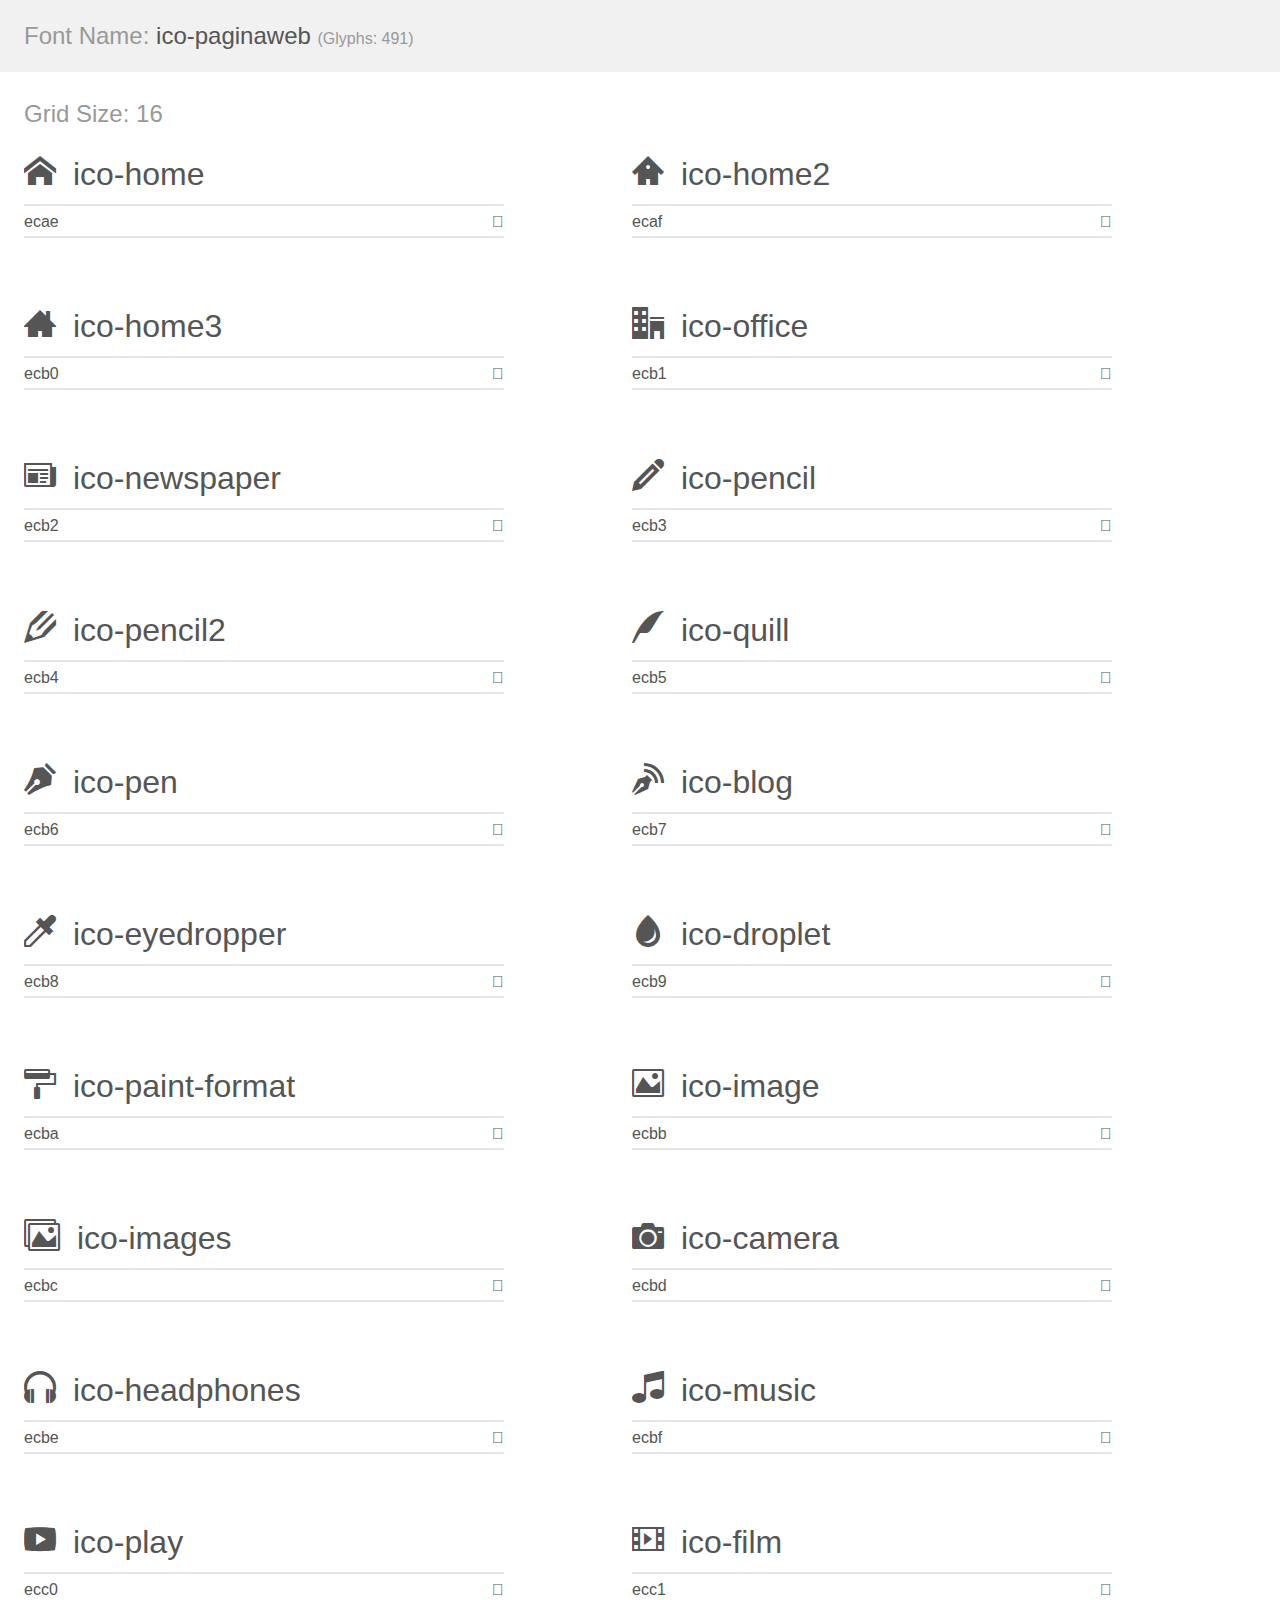
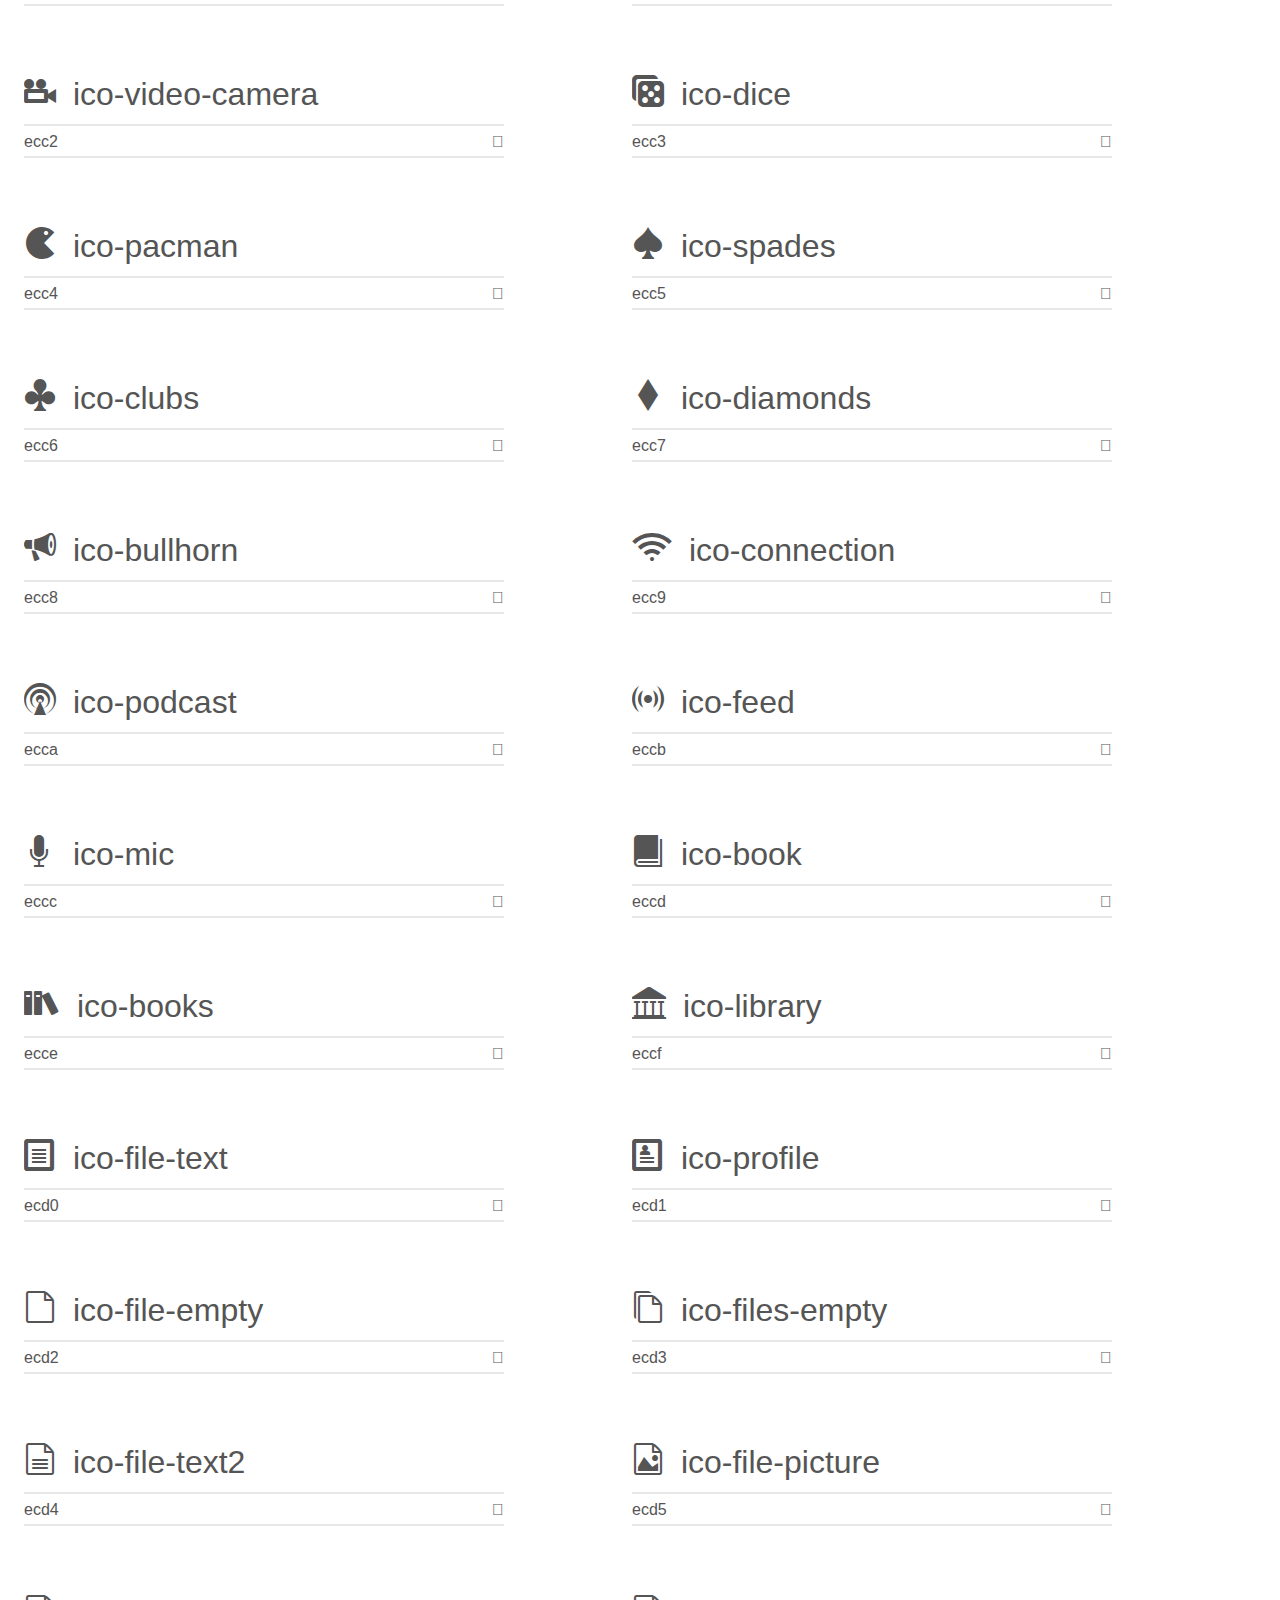
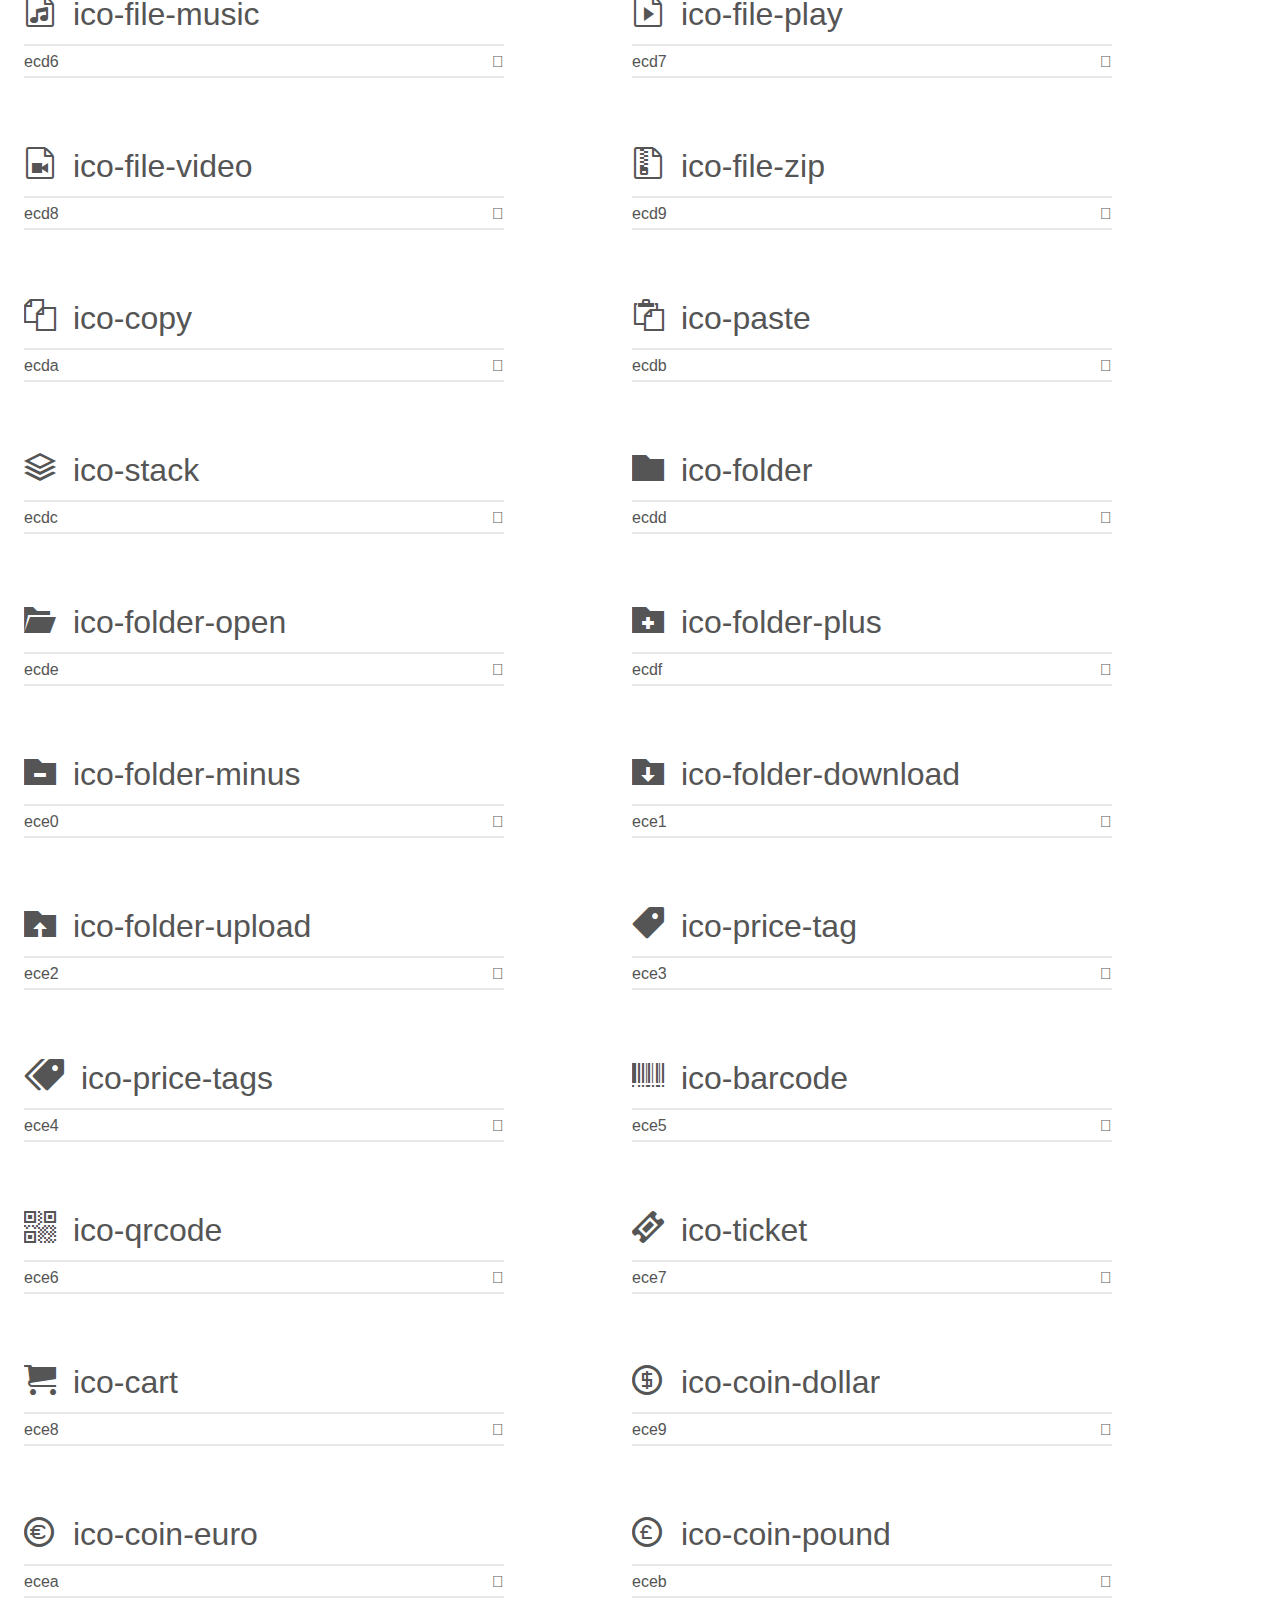
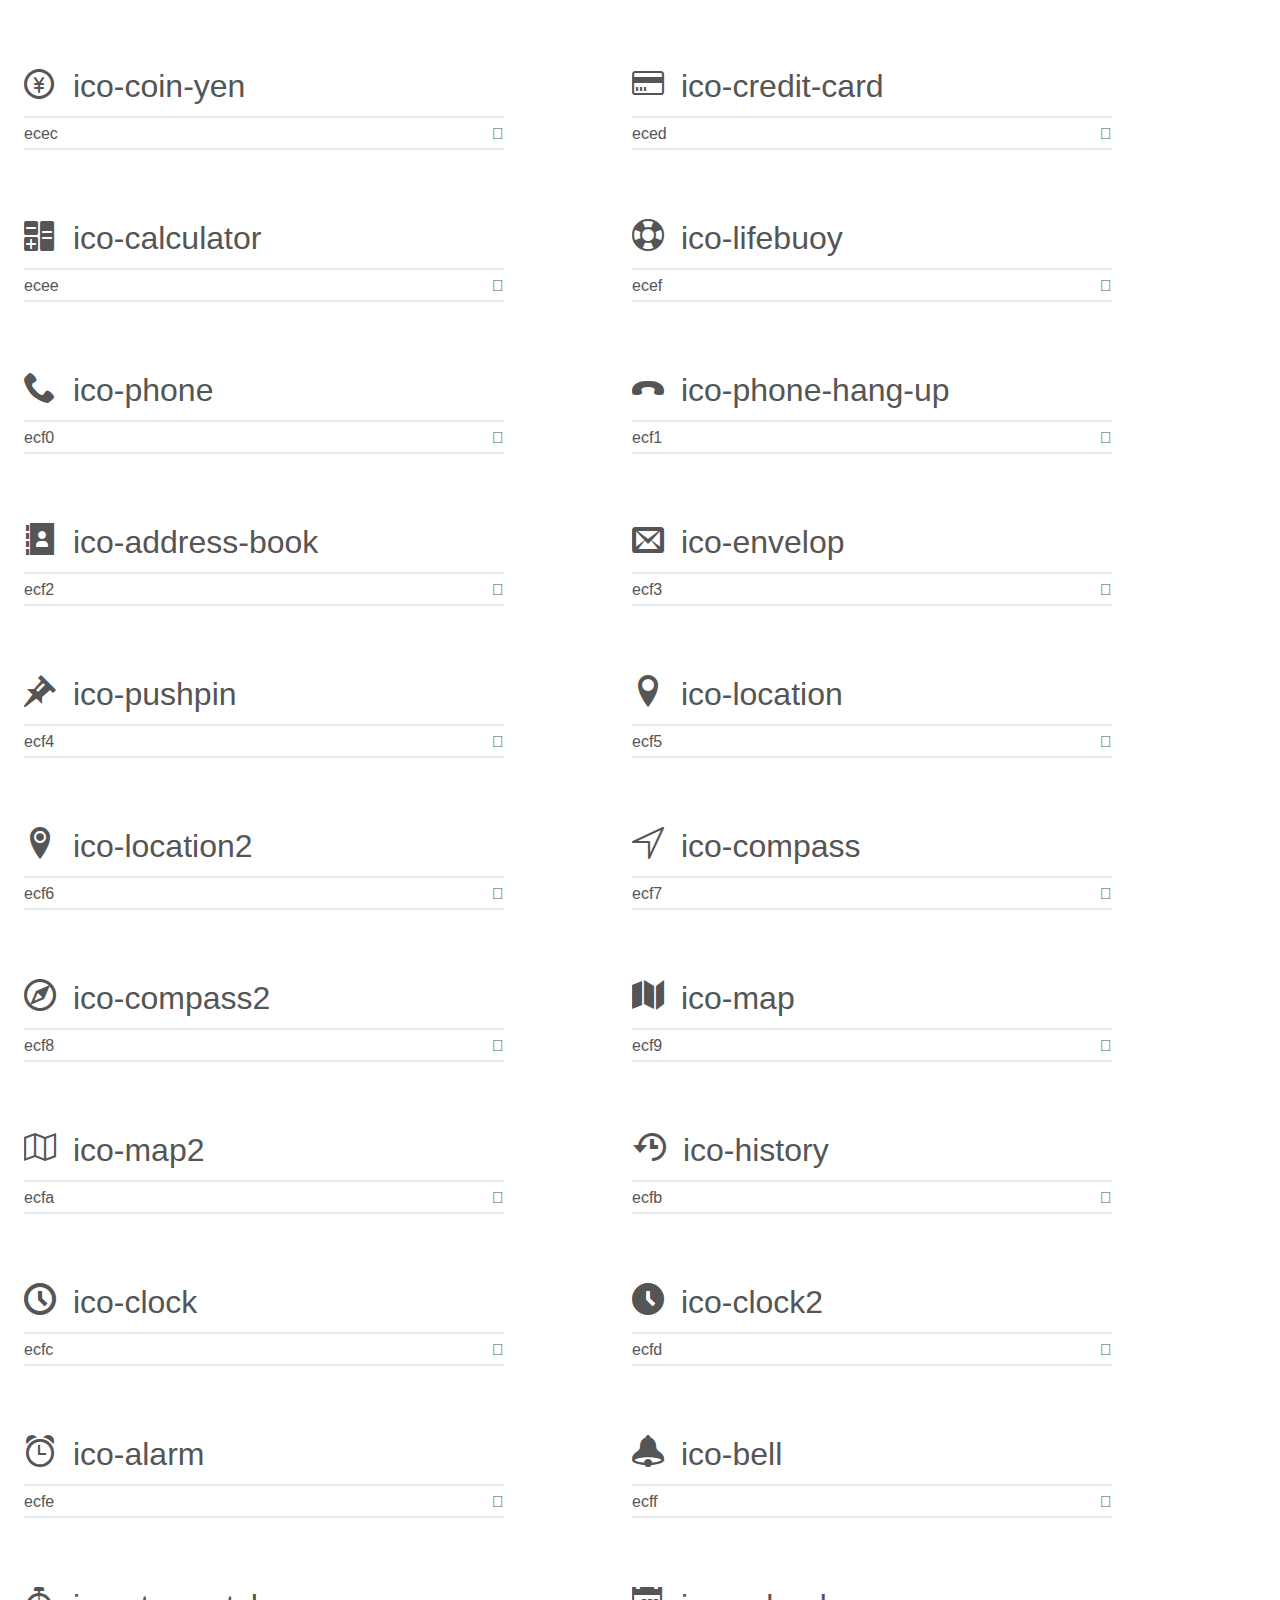
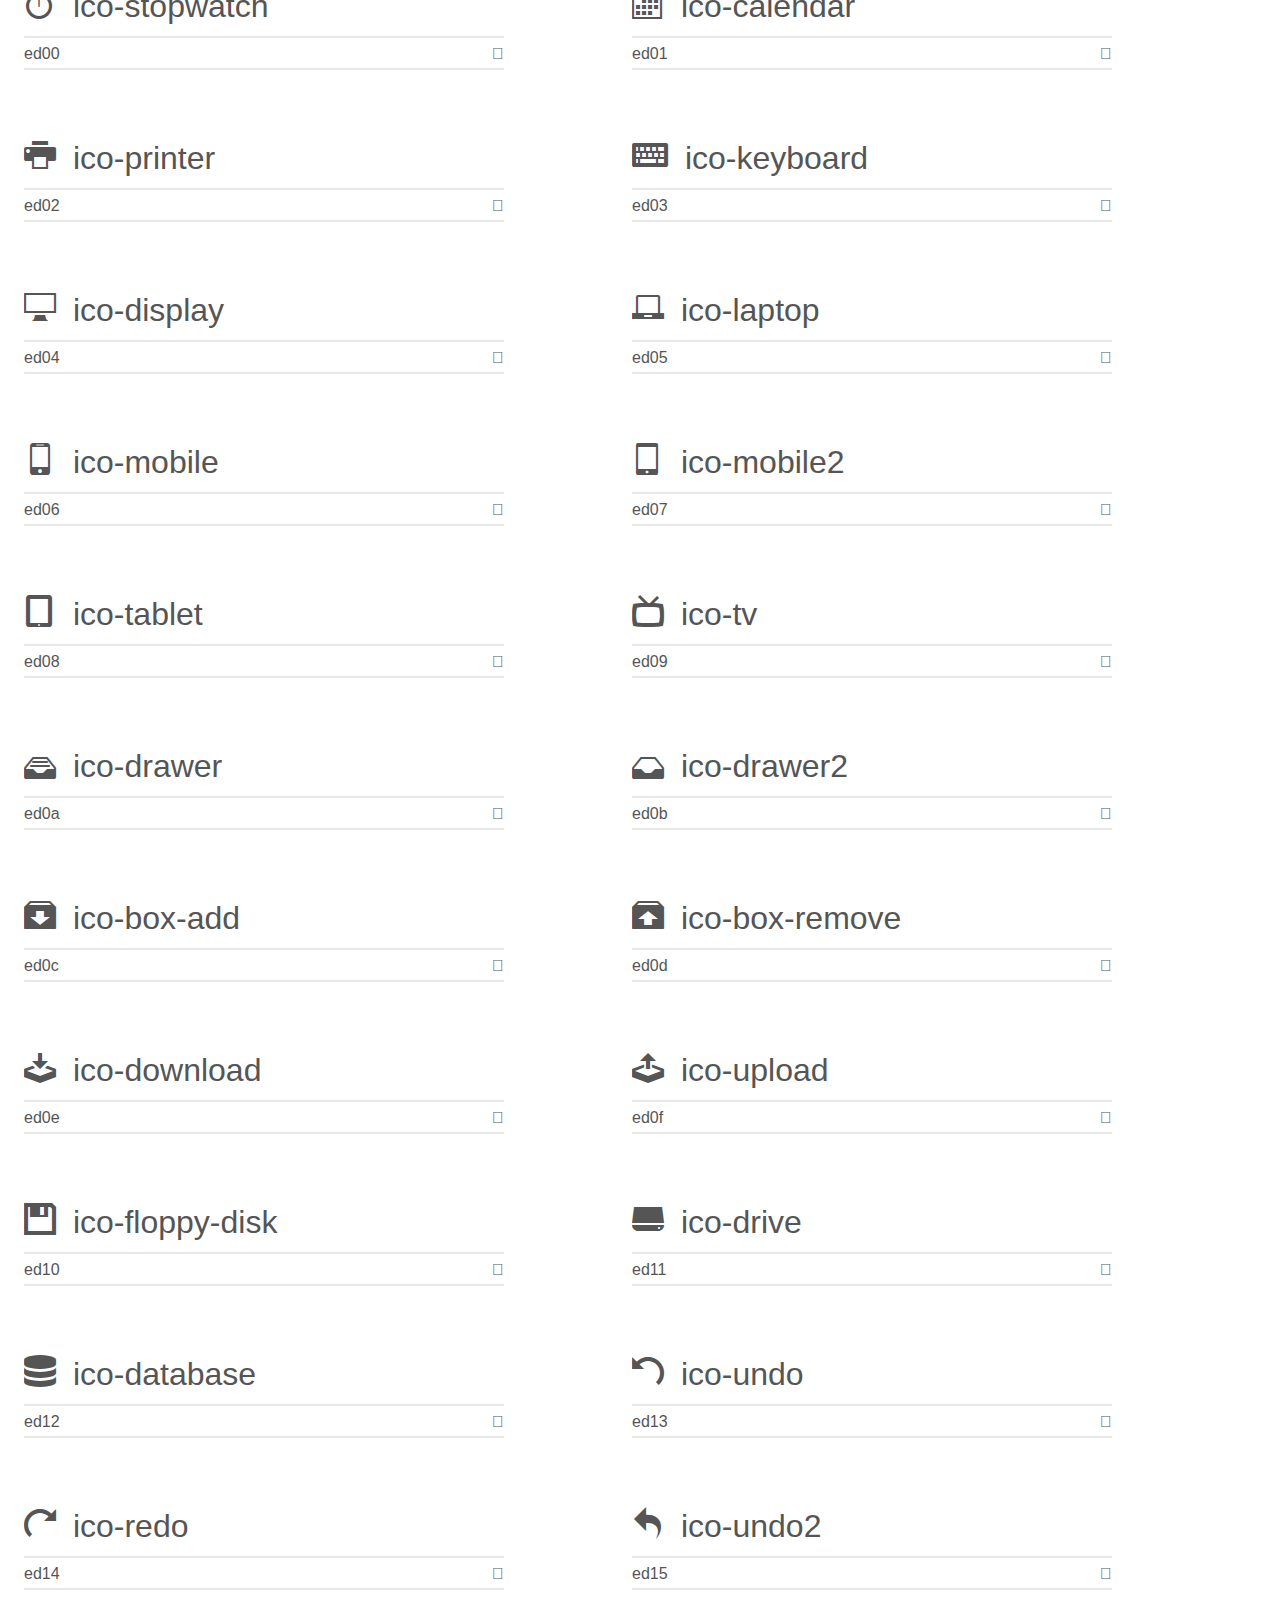
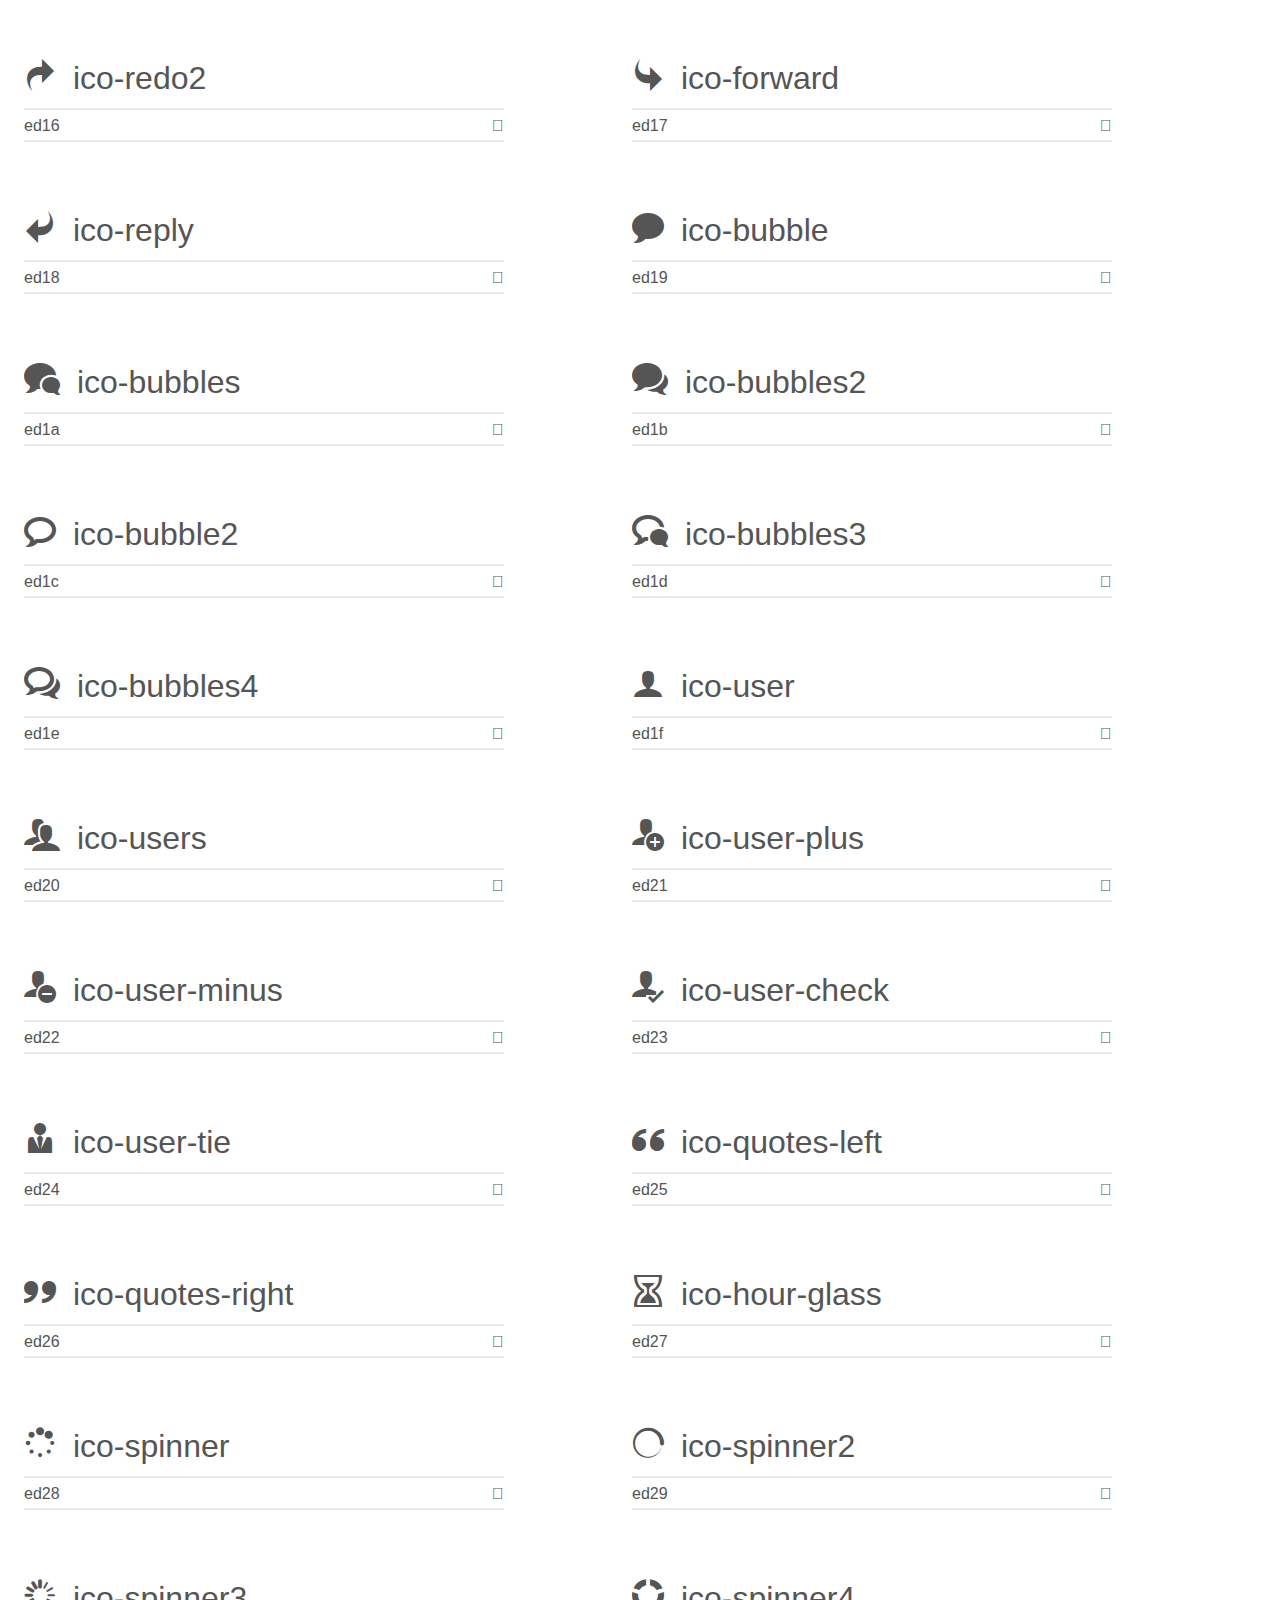
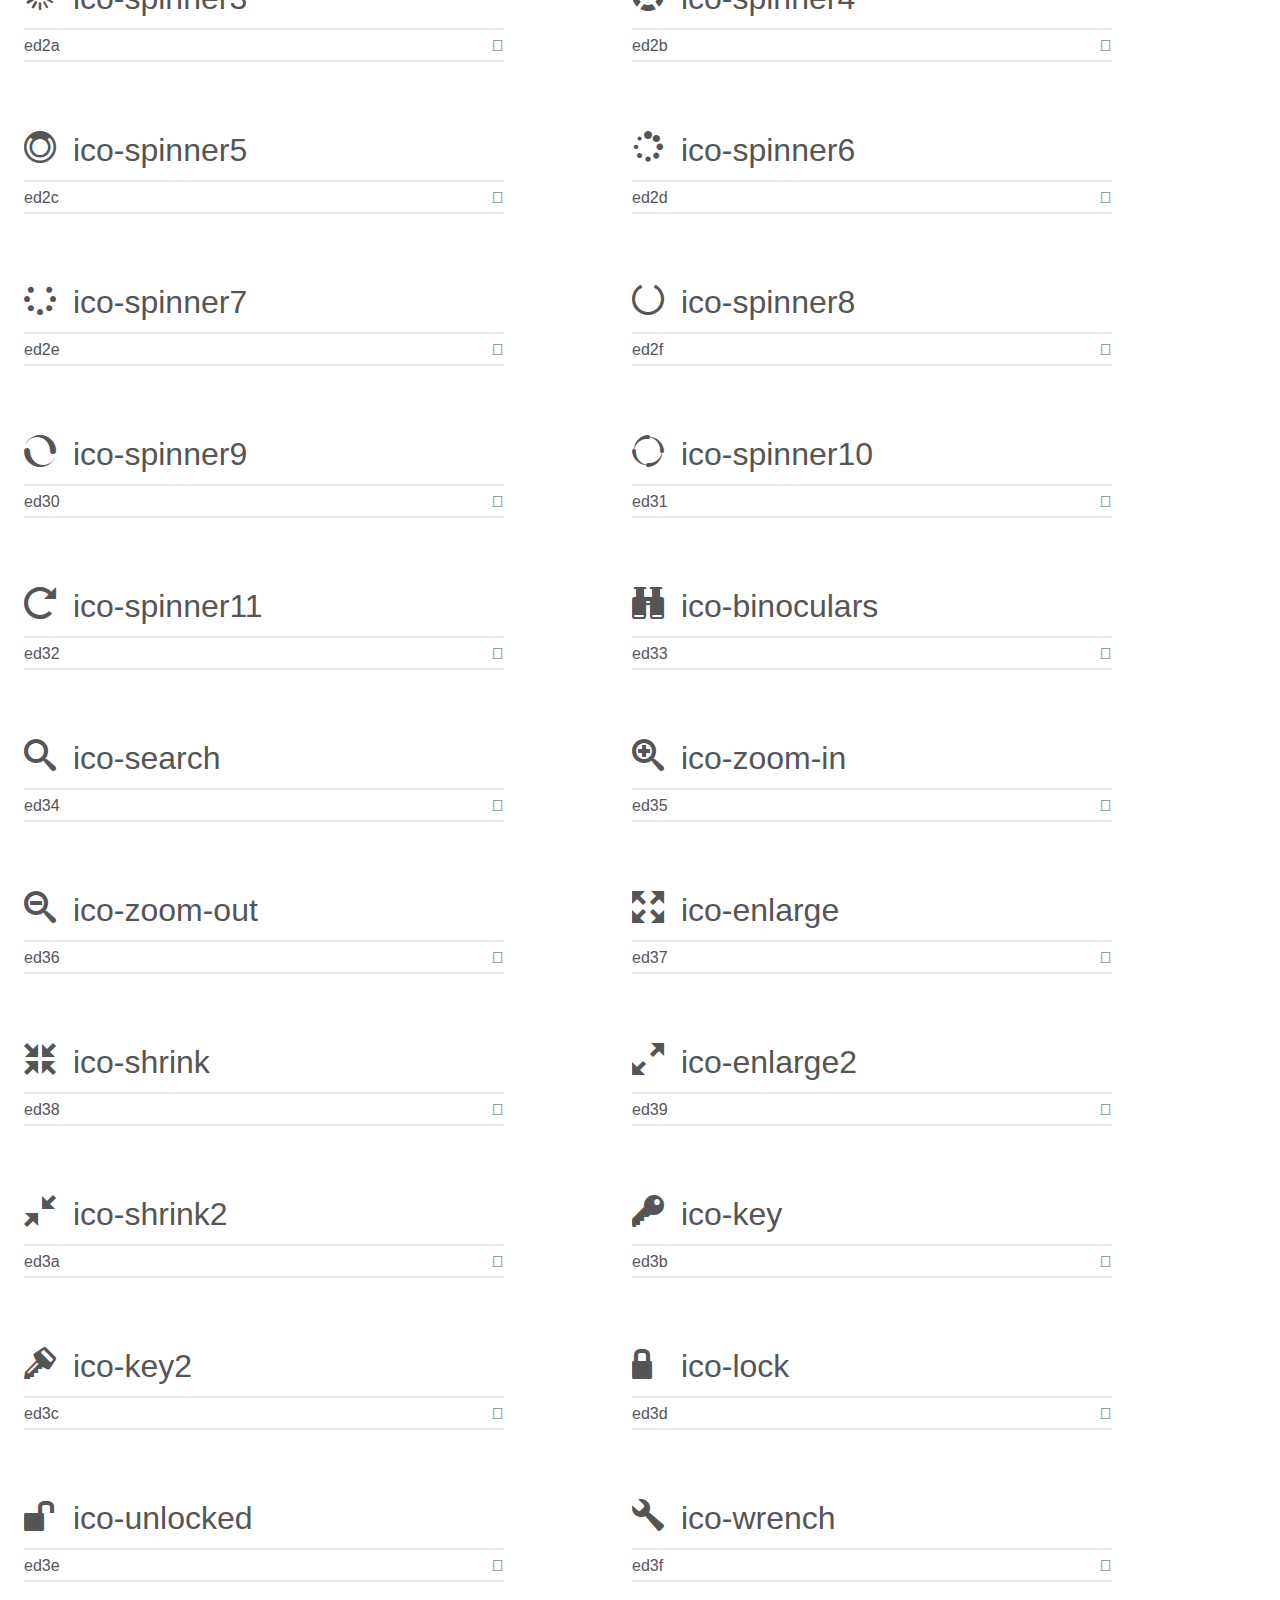
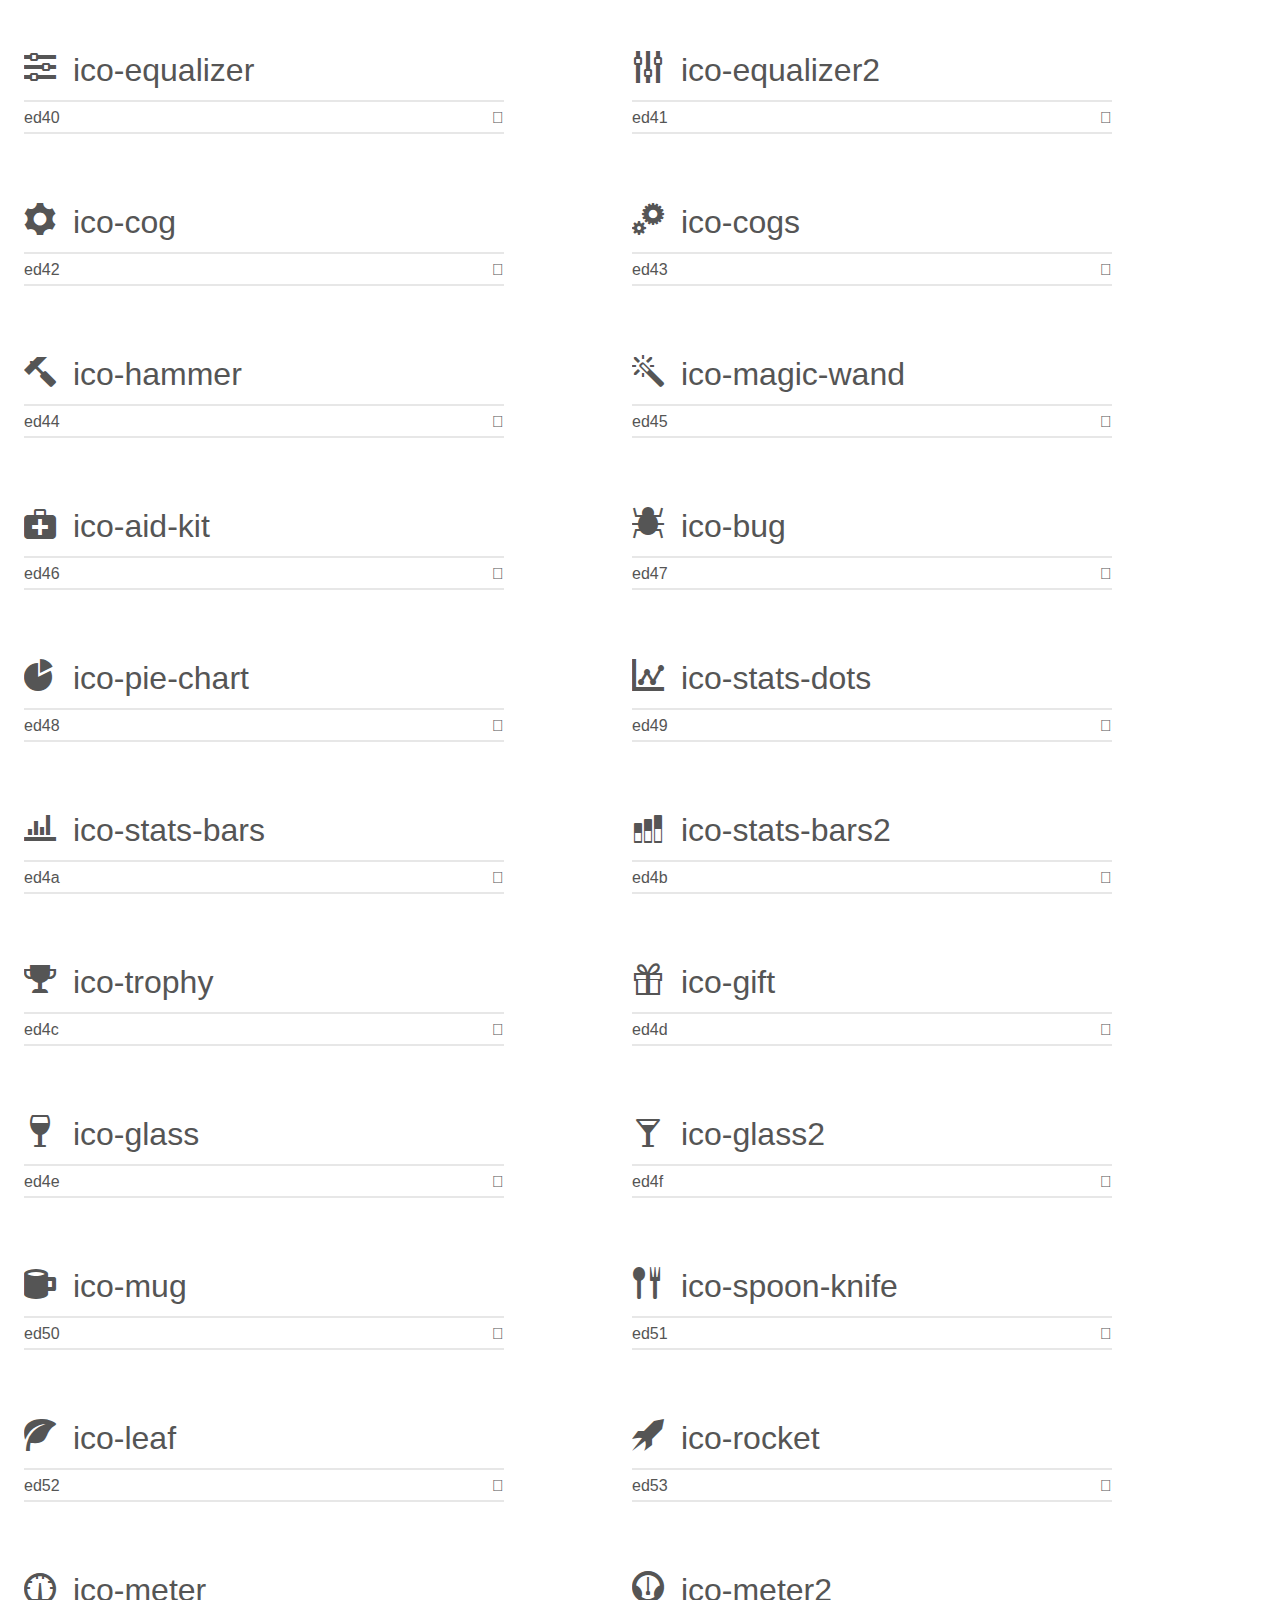
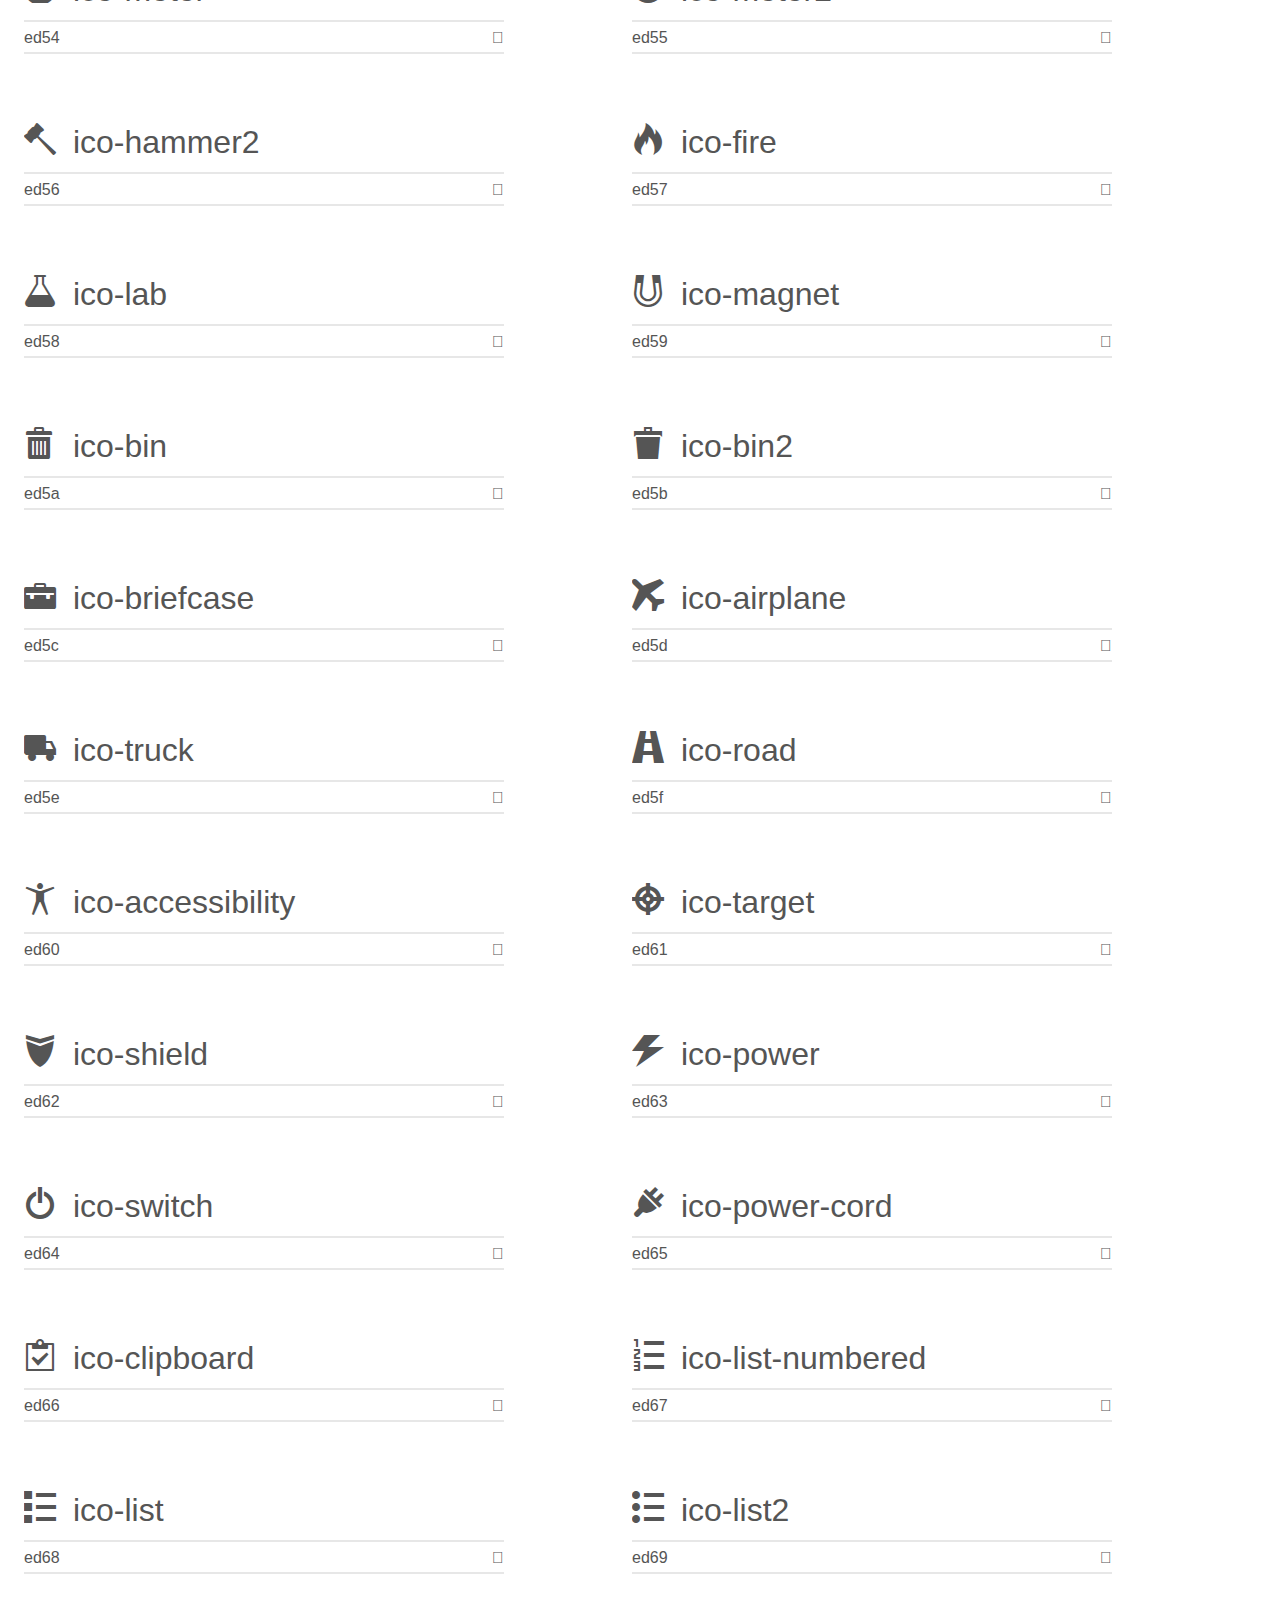
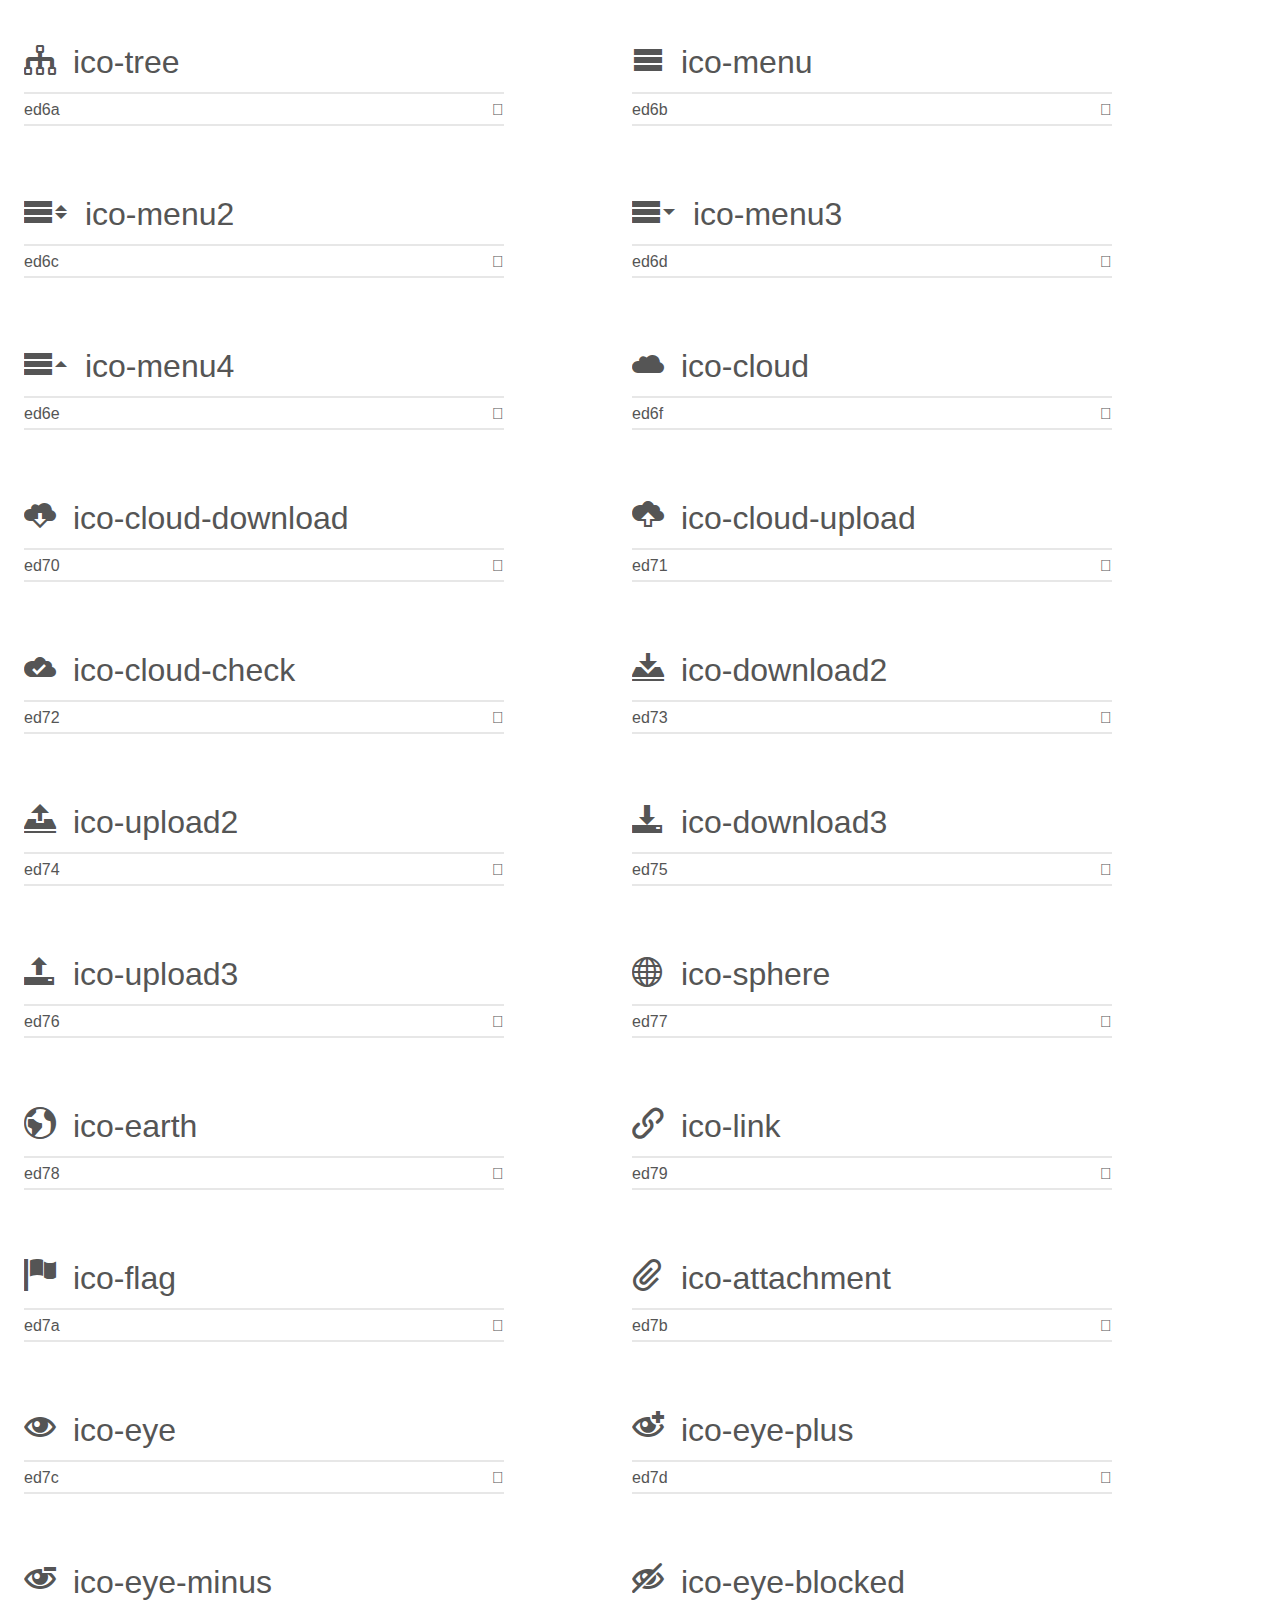
<file: ico-paginaweb-v1.0/demo.html>
<!doctype html>
<html>
<head>
    <meta charset="utf-8">
    <title>IcoMoon Demo</title>
    <meta name="description" content="An Icon Font Generated By IcoMoon.io">
    <meta name="viewport" content="width=device-width, initial-scale=1">
    <link rel="stylesheet" href="demo-files/demo.css">
    <link rel="stylesheet" href="style.css"></head>
<body>
    <div class="bgc1 clearfix">
        <h1 class="mhmm mvm"><span class="fgc1">Font Name:</span> ico-paginaweb <small class="fgc1">(Glyphs:&nbsp;491)</small></h1>
    </div>
    <div class="clearfix mhl ptl">
        <h1 class="mvm mtn fgc1">Grid Size: 16</h1>
        <div class="glyph fs1">
            <div class="clearfix bshadow0 pbs">
                <span class="ico-home"></span>
                <span class="mls"> ico-home</span>
            </div>
            <fieldset class="fs0 size1of1 clearfix hidden-false">
                <input type="text" readonly value="ecae" class="unit size1of2" />
                <input type="text" maxlength="1" readonly value="&#xecae;" class="unitRight size1of2 talign-right" />
            </fieldset>
            <div class="fs0 bshadow0 clearfix hidden-true">
                <span class="unit pvs fgc1">liga: </span>
                <input type="text" readonly value="home, house" class="liga unitRight" />
            </div>
        </div>
        <div class="glyph fs1">
            <div class="clearfix bshadow0 pbs">
                <span class="ico-home2"></span>
                <span class="mls"> ico-home2</span>
            </div>
            <fieldset class="fs0 size1of1 clearfix hidden-false">
                <input type="text" readonly value="ecaf" class="unit size1of2" />
                <input type="text" maxlength="1" readonly value="&#xecaf;" class="unitRight size1of2 talign-right" />
            </fieldset>
            <div class="fs0 bshadow0 clearfix hidden-true">
                <span class="unit pvs fgc1">liga: </span>
                <input type="text" readonly value="home2, house2" class="liga unitRight" />
            </div>
        </div>
        <div class="glyph fs1">
            <div class="clearfix bshadow0 pbs">
                <span class="ico-home3"></span>
                <span class="mls"> ico-home3</span>
            </div>
            <fieldset class="fs0 size1of1 clearfix hidden-false">
                <input type="text" readonly value="ecb0" class="unit size1of2" />
                <input type="text" maxlength="1" readonly value="&#xecb0;" class="unitRight size1of2 talign-right" />
            </fieldset>
            <div class="fs0 bshadow0 clearfix hidden-true">
                <span class="unit pvs fgc1">liga: </span>
                <input type="text" readonly value="home3, house3" class="liga unitRight" />
            </div>
        </div>
        <div class="glyph fs1">
            <div class="clearfix bshadow0 pbs">
                <span class="ico-office"></span>
                <span class="mls"> ico-office</span>
            </div>
            <fieldset class="fs0 size1of1 clearfix hidden-false">
                <input type="text" readonly value="ecb1" class="unit size1of2" />
                <input type="text" maxlength="1" readonly value="&#xecb1;" class="unitRight size1of2 talign-right" />
            </fieldset>
            <div class="fs0 bshadow0 clearfix hidden-true">
                <span class="unit pvs fgc1">liga: </span>
                <input type="text" readonly value="office, buildings" class="liga unitRight" />
            </div>
        </div>
        <div class="glyph fs1">
            <div class="clearfix bshadow0 pbs">
                <span class="ico-newspaper"></span>
                <span class="mls"> ico-newspaper</span>
            </div>
            <fieldset class="fs0 size1of1 clearfix hidden-false">
                <input type="text" readonly value="ecb2" class="unit size1of2" />
                <input type="text" maxlength="1" readonly value="&#xecb2;" class="unitRight size1of2 talign-right" />
            </fieldset>
            <div class="fs0 bshadow0 clearfix hidden-true">
                <span class="unit pvs fgc1">liga: </span>
                <input type="text" readonly value="newspaper, news" class="liga unitRight" />
            </div>
        </div>
        <div class="glyph fs1">
            <div class="clearfix bshadow0 pbs">
                <span class="ico-pencil"></span>
                <span class="mls"> ico-pencil</span>
            </div>
            <fieldset class="fs0 size1of1 clearfix hidden-false">
                <input type="text" readonly value="ecb3" class="unit size1of2" />
                <input type="text" maxlength="1" readonly value="&#xecb3;" class="unitRight size1of2 talign-right" />
            </fieldset>
            <div class="fs0 bshadow0 clearfix hidden-true">
                <span class="unit pvs fgc1">liga: </span>
                <input type="text" readonly value="pencil, write" class="liga unitRight" />
            </div>
        </div>
        <div class="glyph fs1">
            <div class="clearfix bshadow0 pbs">
                <span class="ico-pencil2"></span>
                <span class="mls"> ico-pencil2</span>
            </div>
            <fieldset class="fs0 size1of1 clearfix hidden-false">
                <input type="text" readonly value="ecb4" class="unit size1of2" />
                <input type="text" maxlength="1" readonly value="&#xecb4;" class="unitRight size1of2 talign-right" />
            </fieldset>
            <div class="fs0 bshadow0 clearfix hidden-true">
                <span class="unit pvs fgc1">liga: </span>
                <input type="text" readonly value="pencil2, write2" class="liga unitRight" />
            </div>
        </div>
        <div class="glyph fs1">
            <div class="clearfix bshadow0 pbs">
                <span class="ico-quill"></span>
                <span class="mls"> ico-quill</span>
            </div>
            <fieldset class="fs0 size1of1 clearfix hidden-false">
                <input type="text" readonly value="ecb5" class="unit size1of2" />
                <input type="text" maxlength="1" readonly value="&#xecb5;" class="unitRight size1of2 talign-right" />
            </fieldset>
            <div class="fs0 bshadow0 clearfix hidden-true">
                <span class="unit pvs fgc1">liga: </span>
                <input type="text" readonly value="quill, feather" class="liga unitRight" />
            </div>
        </div>
        <div class="glyph fs1">
            <div class="clearfix bshadow0 pbs">
                <span class="ico-pen"></span>
                <span class="mls"> ico-pen</span>
            </div>
            <fieldset class="fs0 size1of1 clearfix hidden-false">
                <input type="text" readonly value="ecb6" class="unit size1of2" />
                <input type="text" maxlength="1" readonly value="&#xecb6;" class="unitRight size1of2 talign-right" />
            </fieldset>
            <div class="fs0 bshadow0 clearfix hidden-true">
                <span class="unit pvs fgc1">liga: </span>
                <input type="text" readonly value="pen, write3" class="liga unitRight" />
            </div>
        </div>
        <div class="glyph fs1">
            <div class="clearfix bshadow0 pbs">
                <span class="ico-blog"></span>
                <span class="mls"> ico-blog</span>
            </div>
            <fieldset class="fs0 size1of1 clearfix hidden-false">
                <input type="text" readonly value="ecb7" class="unit size1of2" />
                <input type="text" maxlength="1" readonly value="&#xecb7;" class="unitRight size1of2 talign-right" />
            </fieldset>
            <div class="fs0 bshadow0 clearfix hidden-true">
                <span class="unit pvs fgc1">liga: </span>
                <input type="text" readonly value="blog, pen2" class="liga unitRight" />
            </div>
        </div>
        <div class="glyph fs1">
            <div class="clearfix bshadow0 pbs">
                <span class="ico-eyedropper"></span>
                <span class="mls"> ico-eyedropper</span>
            </div>
            <fieldset class="fs0 size1of1 clearfix hidden-false">
                <input type="text" readonly value="ecb8" class="unit size1of2" />
                <input type="text" maxlength="1" readonly value="&#xecb8;" class="unitRight size1of2 talign-right" />
            </fieldset>
            <div class="fs0 bshadow0 clearfix hidden-true">
                <span class="unit pvs fgc1">liga: </span>
                <input type="text" readonly value="eyedropper, color" class="liga unitRight" />
            </div>
        </div>
        <div class="glyph fs1">
            <div class="clearfix bshadow0 pbs">
                <span class="ico-droplet"></span>
                <span class="mls"> ico-droplet</span>
            </div>
            <fieldset class="fs0 size1of1 clearfix hidden-false">
                <input type="text" readonly value="ecb9" class="unit size1of2" />
                <input type="text" maxlength="1" readonly value="&#xecb9;" class="unitRight size1of2 talign-right" />
            </fieldset>
            <div class="fs0 bshadow0 clearfix hidden-true">
                <span class="unit pvs fgc1">liga: </span>
                <input type="text" readonly value="droplet, color2" class="liga unitRight" />
            </div>
        </div>
        <div class="glyph fs1">
            <div class="clearfix bshadow0 pbs">
                <span class="ico-paint-format"></span>
                <span class="mls"> ico-paint-format</span>
            </div>
            <fieldset class="fs0 size1of1 clearfix hidden-false">
                <input type="text" readonly value="ecba" class="unit size1of2" />
                <input type="text" maxlength="1" readonly value="&#xecba;" class="unitRight size1of2 talign-right" />
            </fieldset>
            <div class="fs0 bshadow0 clearfix hidden-true">
                <span class="unit pvs fgc1">liga: </span>
                <input type="text" readonly value="paint-format, format" class="liga unitRight" />
            </div>
        </div>
        <div class="glyph fs1">
            <div class="clearfix bshadow0 pbs">
                <span class="ico-image"></span>
                <span class="mls"> ico-image</span>
            </div>
            <fieldset class="fs0 size1of1 clearfix hidden-false">
                <input type="text" readonly value="ecbb" class="unit size1of2" />
                <input type="text" maxlength="1" readonly value="&#xecbb;" class="unitRight size1of2 talign-right" />
            </fieldset>
            <div class="fs0 bshadow0 clearfix hidden-true">
                <span class="unit pvs fgc1">liga: </span>
                <input type="text" readonly value="image, picture" class="liga unitRight" />
            </div>
        </div>
        <div class="glyph fs1">
            <div class="clearfix bshadow0 pbs">
                <span class="ico-images"></span>
                <span class="mls"> ico-images</span>
            </div>
            <fieldset class="fs0 size1of1 clearfix hidden-false">
                <input type="text" readonly value="ecbc" class="unit size1of2" />
                <input type="text" maxlength="1" readonly value="&#xecbc;" class="unitRight size1of2 talign-right" />
            </fieldset>
            <div class="fs0 bshadow0 clearfix hidden-true">
                <span class="unit pvs fgc1">liga: </span>
                <input type="text" readonly value="images, pictures" class="liga unitRight" />
            </div>
        </div>
        <div class="glyph fs1">
            <div class="clearfix bshadow0 pbs">
                <span class="ico-camera"></span>
                <span class="mls"> ico-camera</span>
            </div>
            <fieldset class="fs0 size1of1 clearfix hidden-false">
                <input type="text" readonly value="ecbd" class="unit size1of2" />
                <input type="text" maxlength="1" readonly value="&#xecbd;" class="unitRight size1of2 talign-right" />
            </fieldset>
            <div class="fs0 bshadow0 clearfix hidden-true">
                <span class="unit pvs fgc1">liga: </span>
                <input type="text" readonly value="camera, photo" class="liga unitRight" />
            </div>
        </div>
        <div class="glyph fs1">
            <div class="clearfix bshadow0 pbs">
                <span class="ico-headphones"></span>
                <span class="mls"> ico-headphones</span>
            </div>
            <fieldset class="fs0 size1of1 clearfix hidden-false">
                <input type="text" readonly value="ecbe" class="unit size1of2" />
                <input type="text" maxlength="1" readonly value="&#xecbe;" class="unitRight size1of2 talign-right" />
            </fieldset>
            <div class="fs0 bshadow0 clearfix hidden-true">
                <span class="unit pvs fgc1">liga: </span>
                <input type="text" readonly value="headphones, headset" class="liga unitRight" />
            </div>
        </div>
        <div class="glyph fs1">
            <div class="clearfix bshadow0 pbs">
                <span class="ico-music"></span>
                <span class="mls"> ico-music</span>
            </div>
            <fieldset class="fs0 size1of1 clearfix hidden-false">
                <input type="text" readonly value="ecbf" class="unit size1of2" />
                <input type="text" maxlength="1" readonly value="&#xecbf;" class="unitRight size1of2 talign-right" />
            </fieldset>
            <div class="fs0 bshadow0 clearfix hidden-true">
                <span class="unit pvs fgc1">liga: </span>
                <input type="text" readonly value="music, song" class="liga unitRight" />
            </div>
        </div>
        <div class="glyph fs1">
            <div class="clearfix bshadow0 pbs">
                <span class="ico-play"></span>
                <span class="mls"> ico-play</span>
            </div>
            <fieldset class="fs0 size1of1 clearfix hidden-false">
                <input type="text" readonly value="ecc0" class="unit size1of2" />
                <input type="text" maxlength="1" readonly value="&#xecc0;" class="unitRight size1of2 talign-right" />
            </fieldset>
            <div class="fs0 bshadow0 clearfix hidden-true">
                <span class="unit pvs fgc1">liga: </span>
                <input type="text" readonly value="play, video" class="liga unitRight" />
            </div>
        </div>
        <div class="glyph fs1">
            <div class="clearfix bshadow0 pbs">
                <span class="ico-film"></span>
                <span class="mls"> ico-film</span>
            </div>
            <fieldset class="fs0 size1of1 clearfix hidden-false">
                <input type="text" readonly value="ecc1" class="unit size1of2" />
                <input type="text" maxlength="1" readonly value="&#xecc1;" class="unitRight size1of2 talign-right" />
            </fieldset>
            <div class="fs0 bshadow0 clearfix hidden-true">
                <span class="unit pvs fgc1">liga: </span>
                <input type="text" readonly value="film, video2" class="liga unitRight" />
            </div>
        </div>
        <div class="glyph fs1">
            <div class="clearfix bshadow0 pbs">
                <span class="ico-video-camera"></span>
                <span class="mls"> ico-video-camera</span>
            </div>
            <fieldset class="fs0 size1of1 clearfix hidden-false">
                <input type="text" readonly value="ecc2" class="unit size1of2" />
                <input type="text" maxlength="1" readonly value="&#xecc2;" class="unitRight size1of2 talign-right" />
            </fieldset>
            <div class="fs0 bshadow0 clearfix hidden-true">
                <span class="unit pvs fgc1">liga: </span>
                <input type="text" readonly value="video-camera, video3" class="liga unitRight" />
            </div>
        </div>
        <div class="glyph fs1">
            <div class="clearfix bshadow0 pbs">
                <span class="ico-dice"></span>
                <span class="mls"> ico-dice</span>
            </div>
            <fieldset class="fs0 size1of1 clearfix hidden-false">
                <input type="text" readonly value="ecc3" class="unit size1of2" />
                <input type="text" maxlength="1" readonly value="&#xecc3;" class="unitRight size1of2 talign-right" />
            </fieldset>
            <div class="fs0 bshadow0 clearfix hidden-true">
                <span class="unit pvs fgc1">liga: </span>
                <input type="text" readonly value="dice, game" class="liga unitRight" />
            </div>
        </div>
        <div class="glyph fs1">
            <div class="clearfix bshadow0 pbs">
                <span class="ico-pacman"></span>
                <span class="mls"> ico-pacman</span>
            </div>
            <fieldset class="fs0 size1of1 clearfix hidden-false">
                <input type="text" readonly value="ecc4" class="unit size1of2" />
                <input type="text" maxlength="1" readonly value="&#xecc4;" class="unitRight size1of2 talign-right" />
            </fieldset>
            <div class="fs0 bshadow0 clearfix hidden-true">
                <span class="unit pvs fgc1">liga: </span>
                <input type="text" readonly value="pacman, game2" class="liga unitRight" />
            </div>
        </div>
        <div class="glyph fs1">
            <div class="clearfix bshadow0 pbs">
                <span class="ico-spades"></span>
                <span class="mls"> ico-spades</span>
            </div>
            <fieldset class="fs0 size1of1 clearfix hidden-false">
                <input type="text" readonly value="ecc5" class="unit size1of2" />
                <input type="text" maxlength="1" readonly value="&#xecc5;" class="unitRight size1of2 talign-right" />
            </fieldset>
            <div class="fs0 bshadow0 clearfix hidden-true">
                <span class="unit pvs fgc1">liga: </span>
                <input type="text" readonly value="spades, cards" class="liga unitRight" />
            </div>
        </div>
        <div class="glyph fs1">
            <div class="clearfix bshadow0 pbs">
                <span class="ico-clubs"></span>
                <span class="mls"> ico-clubs</span>
            </div>
            <fieldset class="fs0 size1of1 clearfix hidden-false">
                <input type="text" readonly value="ecc6" class="unit size1of2" />
                <input type="text" maxlength="1" readonly value="&#xecc6;" class="unitRight size1of2 talign-right" />
            </fieldset>
            <div class="fs0 bshadow0 clearfix hidden-true">
                <span class="unit pvs fgc1">liga: </span>
                <input type="text" readonly value="clubs, cards2" class="liga unitRight" />
            </div>
        </div>
        <div class="glyph fs1">
            <div class="clearfix bshadow0 pbs">
                <span class="ico-diamonds"></span>
                <span class="mls"> ico-diamonds</span>
            </div>
            <fieldset class="fs0 size1of1 clearfix hidden-false">
                <input type="text" readonly value="ecc7" class="unit size1of2" />
                <input type="text" maxlength="1" readonly value="&#xecc7;" class="unitRight size1of2 talign-right" />
            </fieldset>
            <div class="fs0 bshadow0 clearfix hidden-true">
                <span class="unit pvs fgc1">liga: </span>
                <input type="text" readonly value="diamonds, cards3" class="liga unitRight" />
            </div>
        </div>
        <div class="glyph fs1">
            <div class="clearfix bshadow0 pbs">
                <span class="ico-bullhorn"></span>
                <span class="mls"> ico-bullhorn</span>
            </div>
            <fieldset class="fs0 size1of1 clearfix hidden-false">
                <input type="text" readonly value="ecc8" class="unit size1of2" />
                <input type="text" maxlength="1" readonly value="&#xecc8;" class="unitRight size1of2 talign-right" />
            </fieldset>
            <div class="fs0 bshadow0 clearfix hidden-true">
                <span class="unit pvs fgc1">liga: </span>
                <input type="text" readonly value="bullhorn, megaphone" class="liga unitRight" />
            </div>
        </div>
        <div class="glyph fs1">
            <div class="clearfix bshadow0 pbs">
                <span class="ico-connection"></span>
                <span class="mls"> ico-connection</span>
            </div>
            <fieldset class="fs0 size1of1 clearfix hidden-false">
                <input type="text" readonly value="ecc9" class="unit size1of2" />
                <input type="text" maxlength="1" readonly value="&#xecc9;" class="unitRight size1of2 talign-right" />
            </fieldset>
            <div class="fs0 bshadow0 clearfix hidden-true">
                <span class="unit pvs fgc1">liga: </span>
                <input type="text" readonly value="connection, wifi" class="liga unitRight" />
            </div>
        </div>
        <div class="glyph fs1">
            <div class="clearfix bshadow0 pbs">
                <span class="ico-podcast"></span>
                <span class="mls"> ico-podcast</span>
            </div>
            <fieldset class="fs0 size1of1 clearfix hidden-false">
                <input type="text" readonly value="ecca" class="unit size1of2" />
                <input type="text" maxlength="1" readonly value="&#xecca;" class="unitRight size1of2 talign-right" />
            </fieldset>
            <div class="fs0 bshadow0 clearfix hidden-true">
                <span class="unit pvs fgc1">liga: </span>
                <input type="text" readonly value="podcast, broadcast" class="liga unitRight" />
            </div>
        </div>
        <div class="glyph fs1">
            <div class="clearfix bshadow0 pbs">
                <span class="ico-feed"></span>
                <span class="mls"> ico-feed</span>
            </div>
            <fieldset class="fs0 size1of1 clearfix hidden-false">
                <input type="text" readonly value="eccb" class="unit size1of2" />
                <input type="text" maxlength="1" readonly value="&#xeccb;" class="unitRight size1of2 talign-right" />
            </fieldset>
            <div class="fs0 bshadow0 clearfix hidden-true">
                <span class="unit pvs fgc1">liga: </span>
                <input type="text" readonly value="feed, wave" class="liga unitRight" />
            </div>
        </div>
        <div class="glyph fs1">
            <div class="clearfix bshadow0 pbs">
                <span class="ico-mic"></span>
                <span class="mls"> ico-mic</span>
            </div>
            <fieldset class="fs0 size1of1 clearfix hidden-false">
                <input type="text" readonly value="eccc" class="unit size1of2" />
                <input type="text" maxlength="1" readonly value="&#xeccc;" class="unitRight size1of2 talign-right" />
            </fieldset>
            <div class="fs0 bshadow0 clearfix hidden-true">
                <span class="unit pvs fgc1">liga: </span>
                <input type="text" readonly value="mic, microphone" class="liga unitRight" />
            </div>
        </div>
        <div class="glyph fs1">
            <div class="clearfix bshadow0 pbs">
                <span class="ico-book"></span>
                <span class="mls"> ico-book</span>
            </div>
            <fieldset class="fs0 size1of1 clearfix hidden-false">
                <input type="text" readonly value="eccd" class="unit size1of2" />
                <input type="text" maxlength="1" readonly value="&#xeccd;" class="unitRight size1of2 talign-right" />
            </fieldset>
            <div class="fs0 bshadow0 clearfix hidden-true">
                <span class="unit pvs fgc1">liga: </span>
                <input type="text" readonly value="book, read" class="liga unitRight" />
            </div>
        </div>
        <div class="glyph fs1">
            <div class="clearfix bshadow0 pbs">
                <span class="ico-books"></span>
                <span class="mls"> ico-books</span>
            </div>
            <fieldset class="fs0 size1of1 clearfix hidden-false">
                <input type="text" readonly value="ecce" class="unit size1of2" />
                <input type="text" maxlength="1" readonly value="&#xecce;" class="unitRight size1of2 talign-right" />
            </fieldset>
            <div class="fs0 bshadow0 clearfix hidden-true">
                <span class="unit pvs fgc1">liga: </span>
                <input type="text" readonly value="books, library" class="liga unitRight" />
            </div>
        </div>
        <div class="glyph fs1">
            <div class="clearfix bshadow0 pbs">
                <span class="ico-library"></span>
                <span class="mls"> ico-library</span>
            </div>
            <fieldset class="fs0 size1of1 clearfix hidden-false">
                <input type="text" readonly value="eccf" class="unit size1of2" />
                <input type="text" maxlength="1" readonly value="&#xeccf;" class="unitRight size1of2 talign-right" />
            </fieldset>
            <div class="fs0 bshadow0 clearfix hidden-true">
                <span class="unit pvs fgc1">liga: </span>
                <input type="text" readonly value="library2, bank" class="liga unitRight" />
            </div>
        </div>
        <div class="glyph fs1">
            <div class="clearfix bshadow0 pbs">
                <span class="ico-file-text"></span>
                <span class="mls"> ico-file-text</span>
            </div>
            <fieldset class="fs0 size1of1 clearfix hidden-false">
                <input type="text" readonly value="ecd0" class="unit size1of2" />
                <input type="text" maxlength="1" readonly value="&#xecd0;" class="unitRight size1of2 talign-right" />
            </fieldset>
            <div class="fs0 bshadow0 clearfix hidden-true">
                <span class="unit pvs fgc1">liga: </span>
                <input type="text" readonly value="file-text, file" class="liga unitRight" />
            </div>
        </div>
        <div class="glyph fs1">
            <div class="clearfix bshadow0 pbs">
                <span class="ico-profile"></span>
                <span class="mls"> ico-profile</span>
            </div>
            <fieldset class="fs0 size1of1 clearfix hidden-false">
                <input type="text" readonly value="ecd1" class="unit size1of2" />
                <input type="text" maxlength="1" readonly value="&#xecd1;" class="unitRight size1of2 talign-right" />
            </fieldset>
            <div class="fs0 bshadow0 clearfix hidden-true">
                <span class="unit pvs fgc1">liga: </span>
                <input type="text" readonly value="profile, file2" class="liga unitRight" />
            </div>
        </div>
        <div class="glyph fs1">
            <div class="clearfix bshadow0 pbs">
                <span class="ico-file-empty"></span>
                <span class="mls"> ico-file-empty</span>
            </div>
            <fieldset class="fs0 size1of1 clearfix hidden-false">
                <input type="text" readonly value="ecd2" class="unit size1of2" />
                <input type="text" maxlength="1" readonly value="&#xecd2;" class="unitRight size1of2 talign-right" />
            </fieldset>
            <div class="fs0 bshadow0 clearfix hidden-true">
                <span class="unit pvs fgc1">liga: </span>
                <input type="text" readonly value="file-empty, file3" class="liga unitRight" />
            </div>
        </div>
        <div class="glyph fs1">
            <div class="clearfix bshadow0 pbs">
                <span class="ico-files-empty"></span>
                <span class="mls"> ico-files-empty</span>
            </div>
            <fieldset class="fs0 size1of1 clearfix hidden-false">
                <input type="text" readonly value="ecd3" class="unit size1of2" />
                <input type="text" maxlength="1" readonly value="&#xecd3;" class="unitRight size1of2 talign-right" />
            </fieldset>
            <div class="fs0 bshadow0 clearfix hidden-true">
                <span class="unit pvs fgc1">liga: </span>
                <input type="text" readonly value="files-empty, files" class="liga unitRight" />
            </div>
        </div>
        <div class="glyph fs1">
            <div class="clearfix bshadow0 pbs">
                <span class="ico-file-text2"></span>
                <span class="mls"> ico-file-text2</span>
            </div>
            <fieldset class="fs0 size1of1 clearfix hidden-false">
                <input type="text" readonly value="ecd4" class="unit size1of2" />
                <input type="text" maxlength="1" readonly value="&#xecd4;" class="unitRight size1of2 talign-right" />
            </fieldset>
            <div class="fs0 bshadow0 clearfix hidden-true">
                <span class="unit pvs fgc1">liga: </span>
                <input type="text" readonly value="file-text2, file4" class="liga unitRight" />
            </div>
        </div>
        <div class="glyph fs1">
            <div class="clearfix bshadow0 pbs">
                <span class="ico-file-picture"></span>
                <span class="mls"> ico-file-picture</span>
            </div>
            <fieldset class="fs0 size1of1 clearfix hidden-false">
                <input type="text" readonly value="ecd5" class="unit size1of2" />
                <input type="text" maxlength="1" readonly value="&#xecd5;" class="unitRight size1of2 talign-right" />
            </fieldset>
            <div class="fs0 bshadow0 clearfix hidden-true">
                <span class="unit pvs fgc1">liga: </span>
                <input type="text" readonly value="file-picture, file5" class="liga unitRight" />
            </div>
        </div>
        <div class="glyph fs1">
            <div class="clearfix bshadow0 pbs">
                <span class="ico-file-music"></span>
                <span class="mls"> ico-file-music</span>
            </div>
            <fieldset class="fs0 size1of1 clearfix hidden-false">
                <input type="text" readonly value="ecd6" class="unit size1of2" />
                <input type="text" maxlength="1" readonly value="&#xecd6;" class="unitRight size1of2 talign-right" />
            </fieldset>
            <div class="fs0 bshadow0 clearfix hidden-true">
                <span class="unit pvs fgc1">liga: </span>
                <input type="text" readonly value="file-music, file6" class="liga unitRight" />
            </div>
        </div>
        <div class="glyph fs1">
            <div class="clearfix bshadow0 pbs">
                <span class="ico-file-play"></span>
                <span class="mls"> ico-file-play</span>
            </div>
            <fieldset class="fs0 size1of1 clearfix hidden-false">
                <input type="text" readonly value="ecd7" class="unit size1of2" />
                <input type="text" maxlength="1" readonly value="&#xecd7;" class="unitRight size1of2 talign-right" />
            </fieldset>
            <div class="fs0 bshadow0 clearfix hidden-true">
                <span class="unit pvs fgc1">liga: </span>
                <input type="text" readonly value="file-play, file7" class="liga unitRight" />
            </div>
        </div>
        <div class="glyph fs1">
            <div class="clearfix bshadow0 pbs">
                <span class="ico-file-video"></span>
                <span class="mls"> ico-file-video</span>
            </div>
            <fieldset class="fs0 size1of1 clearfix hidden-false">
                <input type="text" readonly value="ecd8" class="unit size1of2" />
                <input type="text" maxlength="1" readonly value="&#xecd8;" class="unitRight size1of2 talign-right" />
            </fieldset>
            <div class="fs0 bshadow0 clearfix hidden-true">
                <span class="unit pvs fgc1">liga: </span>
                <input type="text" readonly value="file-video, file8" class="liga unitRight" />
            </div>
        </div>
        <div class="glyph fs1">
            <div class="clearfix bshadow0 pbs">
                <span class="ico-file-zip"></span>
                <span class="mls"> ico-file-zip</span>
            </div>
            <fieldset class="fs0 size1of1 clearfix hidden-false">
                <input type="text" readonly value="ecd9" class="unit size1of2" />
                <input type="text" maxlength="1" readonly value="&#xecd9;" class="unitRight size1of2 talign-right" />
            </fieldset>
            <div class="fs0 bshadow0 clearfix hidden-true">
                <span class="unit pvs fgc1">liga: </span>
                <input type="text" readonly value="file-zip, file9" class="liga unitRight" />
            </div>
        </div>
        <div class="glyph fs1">
            <div class="clearfix bshadow0 pbs">
                <span class="ico-copy"></span>
                <span class="mls"> ico-copy</span>
            </div>
            <fieldset class="fs0 size1of1 clearfix hidden-false">
                <input type="text" readonly value="ecda" class="unit size1of2" />
                <input type="text" maxlength="1" readonly value="&#xecda;" class="unitRight size1of2 talign-right" />
            </fieldset>
            <div class="fs0 bshadow0 clearfix hidden-true">
                <span class="unit pvs fgc1">liga: </span>
                <input type="text" readonly value="copy, duplicate" class="liga unitRight" />
            </div>
        </div>
        <div class="glyph fs1">
            <div class="clearfix bshadow0 pbs">
                <span class="ico-paste"></span>
                <span class="mls"> ico-paste</span>
            </div>
            <fieldset class="fs0 size1of1 clearfix hidden-false">
                <input type="text" readonly value="ecdb" class="unit size1of2" />
                <input type="text" maxlength="1" readonly value="&#xecdb;" class="unitRight size1of2 talign-right" />
            </fieldset>
            <div class="fs0 bshadow0 clearfix hidden-true">
                <span class="unit pvs fgc1">liga: </span>
                <input type="text" readonly value="paste, clipboard-file" class="liga unitRight" />
            </div>
        </div>
        <div class="glyph fs1">
            <div class="clearfix bshadow0 pbs">
                <span class="ico-stack"></span>
                <span class="mls"> ico-stack</span>
            </div>
            <fieldset class="fs0 size1of1 clearfix hidden-false">
                <input type="text" readonly value="ecdc" class="unit size1of2" />
                <input type="text" maxlength="1" readonly value="&#xecdc;" class="unitRight size1of2 talign-right" />
            </fieldset>
            <div class="fs0 bshadow0 clearfix hidden-true">
                <span class="unit pvs fgc1">liga: </span>
                <input type="text" readonly value="stack, layers" class="liga unitRight" />
            </div>
        </div>
        <div class="glyph fs1">
            <div class="clearfix bshadow0 pbs">
                <span class="ico-folder"></span>
                <span class="mls"> ico-folder</span>
            </div>
            <fieldset class="fs0 size1of1 clearfix hidden-false">
                <input type="text" readonly value="ecdd" class="unit size1of2" />
                <input type="text" maxlength="1" readonly value="&#xecdd;" class="unitRight size1of2 talign-right" />
            </fieldset>
            <div class="fs0 bshadow0 clearfix hidden-true">
                <span class="unit pvs fgc1">liga: </span>
                <input type="text" readonly value="folder, directory" class="liga unitRight" />
            </div>
        </div>
        <div class="glyph fs1">
            <div class="clearfix bshadow0 pbs">
                <span class="ico-folder-open"></span>
                <span class="mls"> ico-folder-open</span>
            </div>
            <fieldset class="fs0 size1of1 clearfix hidden-false">
                <input type="text" readonly value="ecde" class="unit size1of2" />
                <input type="text" maxlength="1" readonly value="&#xecde;" class="unitRight size1of2 talign-right" />
            </fieldset>
            <div class="fs0 bshadow0 clearfix hidden-true">
                <span class="unit pvs fgc1">liga: </span>
                <input type="text" readonly value="folder-open, directory2" class="liga unitRight" />
            </div>
        </div>
        <div class="glyph fs1">
            <div class="clearfix bshadow0 pbs">
                <span class="ico-folder-plus"></span>
                <span class="mls"> ico-folder-plus</span>
            </div>
            <fieldset class="fs0 size1of1 clearfix hidden-false">
                <input type="text" readonly value="ecdf" class="unit size1of2" />
                <input type="text" maxlength="1" readonly value="&#xecdf;" class="unitRight size1of2 talign-right" />
            </fieldset>
            <div class="fs0 bshadow0 clearfix hidden-true">
                <span class="unit pvs fgc1">liga: </span>
                <input type="text" readonly value="folder-plus, directory3" class="liga unitRight" />
            </div>
        </div>
        <div class="glyph fs1">
            <div class="clearfix bshadow0 pbs">
                <span class="ico-folder-minus"></span>
                <span class="mls"> ico-folder-minus</span>
            </div>
            <fieldset class="fs0 size1of1 clearfix hidden-false">
                <input type="text" readonly value="ece0" class="unit size1of2" />
                <input type="text" maxlength="1" readonly value="&#xece0;" class="unitRight size1of2 talign-right" />
            </fieldset>
            <div class="fs0 bshadow0 clearfix hidden-true">
                <span class="unit pvs fgc1">liga: </span>
                <input type="text" readonly value="folder-minus, directory4" class="liga unitRight" />
            </div>
        </div>
        <div class="glyph fs1">
            <div class="clearfix bshadow0 pbs">
                <span class="ico-folder-download"></span>
                <span class="mls"> ico-folder-download</span>
            </div>
            <fieldset class="fs0 size1of1 clearfix hidden-false">
                <input type="text" readonly value="ece1" class="unit size1of2" />
                <input type="text" maxlength="1" readonly value="&#xece1;" class="unitRight size1of2 talign-right" />
            </fieldset>
            <div class="fs0 bshadow0 clearfix hidden-true">
                <span class="unit pvs fgc1">liga: </span>
                <input type="text" readonly value="folder-download, directory5" class="liga unitRight" />
            </div>
        </div>
        <div class="glyph fs1">
            <div class="clearfix bshadow0 pbs">
                <span class="ico-folder-upload"></span>
                <span class="mls"> ico-folder-upload</span>
            </div>
            <fieldset class="fs0 size1of1 clearfix hidden-false">
                <input type="text" readonly value="ece2" class="unit size1of2" />
                <input type="text" maxlength="1" readonly value="&#xece2;" class="unitRight size1of2 talign-right" />
            </fieldset>
            <div class="fs0 bshadow0 clearfix hidden-true">
                <span class="unit pvs fgc1">liga: </span>
                <input type="text" readonly value="folder-upload, directory6" class="liga unitRight" />
            </div>
        </div>
        <div class="glyph fs1">
            <div class="clearfix bshadow0 pbs">
                <span class="ico-price-tag"></span>
                <span class="mls"> ico-price-tag</span>
            </div>
            <fieldset class="fs0 size1of1 clearfix hidden-false">
                <input type="text" readonly value="ece3" class="unit size1of2" />
                <input type="text" maxlength="1" readonly value="&#xece3;" class="unitRight size1of2 talign-right" />
            </fieldset>
            <div class="fs0 bshadow0 clearfix hidden-true">
                <span class="unit pvs fgc1">liga: </span>
                <input type="text" readonly value="price-tag" class="liga unitRight" />
            </div>
        </div>
        <div class="glyph fs1">
            <div class="clearfix bshadow0 pbs">
                <span class="ico-price-tags"></span>
                <span class="mls"> ico-price-tags</span>
            </div>
            <fieldset class="fs0 size1of1 clearfix hidden-false">
                <input type="text" readonly value="ece4" class="unit size1of2" />
                <input type="text" maxlength="1" readonly value="&#xece4;" class="unitRight size1of2 talign-right" />
            </fieldset>
            <div class="fs0 bshadow0 clearfix hidden-true">
                <span class="unit pvs fgc1">liga: </span>
                <input type="text" readonly value="price-tags" class="liga unitRight" />
            </div>
        </div>
        <div class="glyph fs1">
            <div class="clearfix bshadow0 pbs">
                <span class="ico-barcode"></span>
                <span class="mls"> ico-barcode</span>
            </div>
            <fieldset class="fs0 size1of1 clearfix hidden-false">
                <input type="text" readonly value="ece5" class="unit size1of2" />
                <input type="text" maxlength="1" readonly value="&#xece5;" class="unitRight size1of2 talign-right" />
            </fieldset>
            <div class="fs0 bshadow0 clearfix hidden-true">
                <span class="unit pvs fgc1">liga: </span>
                <input type="text" readonly value="barcode" class="liga unitRight" />
            </div>
        </div>
        <div class="glyph fs1">
            <div class="clearfix bshadow0 pbs">
                <span class="ico-qrcode"></span>
                <span class="mls"> ico-qrcode</span>
            </div>
            <fieldset class="fs0 size1of1 clearfix hidden-false">
                <input type="text" readonly value="ece6" class="unit size1of2" />
                <input type="text" maxlength="1" readonly value="&#xece6;" class="unitRight size1of2 talign-right" />
            </fieldset>
            <div class="fs0 bshadow0 clearfix hidden-true">
                <span class="unit pvs fgc1">liga: </span>
                <input type="text" readonly value="qrcode" class="liga unitRight" />
            </div>
        </div>
        <div class="glyph fs1">
            <div class="clearfix bshadow0 pbs">
                <span class="ico-ticket"></span>
                <span class="mls"> ico-ticket</span>
            </div>
            <fieldset class="fs0 size1of1 clearfix hidden-false">
                <input type="text" readonly value="ece7" class="unit size1of2" />
                <input type="text" maxlength="1" readonly value="&#xece7;" class="unitRight size1of2 talign-right" />
            </fieldset>
            <div class="fs0 bshadow0 clearfix hidden-true">
                <span class="unit pvs fgc1">liga: </span>
                <input type="text" readonly value="ticket, theater" class="liga unitRight" />
            </div>
        </div>
        <div class="glyph fs1">
            <div class="clearfix bshadow0 pbs">
                <span class="ico-cart"></span>
                <span class="mls"> ico-cart</span>
            </div>
            <fieldset class="fs0 size1of1 clearfix hidden-false">
                <input type="text" readonly value="ece8" class="unit size1of2" />
                <input type="text" maxlength="1" readonly value="&#xece8;" class="unitRight size1of2 talign-right" />
            </fieldset>
            <div class="fs0 bshadow0 clearfix hidden-true">
                <span class="unit pvs fgc1">liga: </span>
                <input type="text" readonly value="cart, purchase" class="liga unitRight" />
            </div>
        </div>
        <div class="glyph fs1">
            <div class="clearfix bshadow0 pbs">
                <span class="ico-coin-dollar"></span>
                <span class="mls"> ico-coin-dollar</span>
            </div>
            <fieldset class="fs0 size1of1 clearfix hidden-false">
                <input type="text" readonly value="ece9" class="unit size1of2" />
                <input type="text" maxlength="1" readonly value="&#xece9;" class="unitRight size1of2 talign-right" />
            </fieldset>
            <div class="fs0 bshadow0 clearfix hidden-true">
                <span class="unit pvs fgc1">liga: </span>
                <input type="text" readonly value="coin-dollar, money" class="liga unitRight" />
            </div>
        </div>
        <div class="glyph fs1">
            <div class="clearfix bshadow0 pbs">
                <span class="ico-coin-euro"></span>
                <span class="mls"> ico-coin-euro</span>
            </div>
            <fieldset class="fs0 size1of1 clearfix hidden-false">
                <input type="text" readonly value="ecea" class="unit size1of2" />
                <input type="text" maxlength="1" readonly value="&#xecea;" class="unitRight size1of2 talign-right" />
            </fieldset>
            <div class="fs0 bshadow0 clearfix hidden-true">
                <span class="unit pvs fgc1">liga: </span>
                <input type="text" readonly value="coin-euro, money2" class="liga unitRight" />
            </div>
        </div>
        <div class="glyph fs1">
            <div class="clearfix bshadow0 pbs">
                <span class="ico-coin-pound"></span>
                <span class="mls"> ico-coin-pound</span>
            </div>
            <fieldset class="fs0 size1of1 clearfix hidden-false">
                <input type="text" readonly value="eceb" class="unit size1of2" />
                <input type="text" maxlength="1" readonly value="&#xeceb;" class="unitRight size1of2 talign-right" />
            </fieldset>
            <div class="fs0 bshadow0 clearfix hidden-true">
                <span class="unit pvs fgc1">liga: </span>
                <input type="text" readonly value="coin-pound, money3" class="liga unitRight" />
            </div>
        </div>
        <div class="glyph fs1">
            <div class="clearfix bshadow0 pbs">
                <span class="ico-coin-yen"></span>
                <span class="mls"> ico-coin-yen</span>
            </div>
            <fieldset class="fs0 size1of1 clearfix hidden-false">
                <input type="text" readonly value="ecec" class="unit size1of2" />
                <input type="text" maxlength="1" readonly value="&#xecec;" class="unitRight size1of2 talign-right" />
            </fieldset>
            <div class="fs0 bshadow0 clearfix hidden-true">
                <span class="unit pvs fgc1">liga: </span>
                <input type="text" readonly value="coin-yen, money4" class="liga unitRight" />
            </div>
        </div>
        <div class="glyph fs1">
            <div class="clearfix bshadow0 pbs">
                <span class="ico-credit-card"></span>
                <span class="mls"> ico-credit-card</span>
            </div>
            <fieldset class="fs0 size1of1 clearfix hidden-false">
                <input type="text" readonly value="eced" class="unit size1of2" />
                <input type="text" maxlength="1" readonly value="&#xeced;" class="unitRight size1of2 talign-right" />
            </fieldset>
            <div class="fs0 bshadow0 clearfix hidden-true">
                <span class="unit pvs fgc1">liga: </span>
                <input type="text" readonly value="credit-card, money5" class="liga unitRight" />
            </div>
        </div>
        <div class="glyph fs1">
            <div class="clearfix bshadow0 pbs">
                <span class="ico-calculator"></span>
                <span class="mls"> ico-calculator</span>
            </div>
            <fieldset class="fs0 size1of1 clearfix hidden-false">
                <input type="text" readonly value="ecee" class="unit size1of2" />
                <input type="text" maxlength="1" readonly value="&#xecee;" class="unitRight size1of2 talign-right" />
            </fieldset>
            <div class="fs0 bshadow0 clearfix hidden-true">
                <span class="unit pvs fgc1">liga: </span>
                <input type="text" readonly value="calculator, compute" class="liga unitRight" />
            </div>
        </div>
        <div class="glyph fs1">
            <div class="clearfix bshadow0 pbs">
                <span class="ico-lifebuoy"></span>
                <span class="mls"> ico-lifebuoy</span>
            </div>
            <fieldset class="fs0 size1of1 clearfix hidden-false">
                <input type="text" readonly value="ecef" class="unit size1of2" />
                <input type="text" maxlength="1" readonly value="&#xecef;" class="unitRight size1of2 talign-right" />
            </fieldset>
            <div class="fs0 bshadow0 clearfix hidden-true">
                <span class="unit pvs fgc1">liga: </span>
                <input type="text" readonly value="lifebuoy, support" class="liga unitRight" />
            </div>
        </div>
        <div class="glyph fs1">
            <div class="clearfix bshadow0 pbs">
                <span class="ico-phone"></span>
                <span class="mls"> ico-phone</span>
            </div>
            <fieldset class="fs0 size1of1 clearfix hidden-false">
                <input type="text" readonly value="ecf0" class="unit size1of2" />
                <input type="text" maxlength="1" readonly value="&#xecf0;" class="unitRight size1of2 talign-right" />
            </fieldset>
            <div class="fs0 bshadow0 clearfix hidden-true">
                <span class="unit pvs fgc1">liga: </span>
                <input type="text" readonly value="phone, telephone" class="liga unitRight" />
            </div>
        </div>
        <div class="glyph fs1">
            <div class="clearfix bshadow0 pbs">
                <span class="ico-phone-hang-up"></span>
                <span class="mls"> ico-phone-hang-up</span>
            </div>
            <fieldset class="fs0 size1of1 clearfix hidden-false">
                <input type="text" readonly value="ecf1" class="unit size1of2" />
                <input type="text" maxlength="1" readonly value="&#xecf1;" class="unitRight size1of2 talign-right" />
            </fieldset>
            <div class="fs0 bshadow0 clearfix hidden-true">
                <span class="unit pvs fgc1">liga: </span>
                <input type="text" readonly value="phone-hang-up, telephone2" class="liga unitRight" />
            </div>
        </div>
        <div class="glyph fs1">
            <div class="clearfix bshadow0 pbs">
                <span class="ico-address-book"></span>
                <span class="mls"> ico-address-book</span>
            </div>
            <fieldset class="fs0 size1of1 clearfix hidden-false">
                <input type="text" readonly value="ecf2" class="unit size1of2" />
                <input type="text" maxlength="1" readonly value="&#xecf2;" class="unitRight size1of2 talign-right" />
            </fieldset>
            <div class="fs0 bshadow0 clearfix hidden-true">
                <span class="unit pvs fgc1">liga: </span>
                <input type="text" readonly value="address-book, contact" class="liga unitRight" />
            </div>
        </div>
        <div class="glyph fs1">
            <div class="clearfix bshadow0 pbs">
                <span class="ico-envelop"></span>
                <span class="mls"> ico-envelop</span>
            </div>
            <fieldset class="fs0 size1of1 clearfix hidden-false">
                <input type="text" readonly value="ecf3" class="unit size1of2" />
                <input type="text" maxlength="1" readonly value="&#xecf3;" class="unitRight size1of2 talign-right" />
            </fieldset>
            <div class="fs0 bshadow0 clearfix hidden-true">
                <span class="unit pvs fgc1">liga: </span>
                <input type="text" readonly value="envelop, mail" class="liga unitRight" />
            </div>
        </div>
        <div class="glyph fs1">
            <div class="clearfix bshadow0 pbs">
                <span class="ico-pushpin"></span>
                <span class="mls"> ico-pushpin</span>
            </div>
            <fieldset class="fs0 size1of1 clearfix hidden-false">
                <input type="text" readonly value="ecf4" class="unit size1of2" />
                <input type="text" maxlength="1" readonly value="&#xecf4;" class="unitRight size1of2 talign-right" />
            </fieldset>
            <div class="fs0 bshadow0 clearfix hidden-true">
                <span class="unit pvs fgc1">liga: </span>
                <input type="text" readonly value="pushpin, pin" class="liga unitRight" />
            </div>
        </div>
        <div class="glyph fs1">
            <div class="clearfix bshadow0 pbs">
                <span class="ico-location"></span>
                <span class="mls"> ico-location</span>
            </div>
            <fieldset class="fs0 size1of1 clearfix hidden-false">
                <input type="text" readonly value="ecf5" class="unit size1of2" />
                <input type="text" maxlength="1" readonly value="&#xecf5;" class="unitRight size1of2 talign-right" />
            </fieldset>
            <div class="fs0 bshadow0 clearfix hidden-true">
                <span class="unit pvs fgc1">liga: </span>
                <input type="text" readonly value="location, map-marker" class="liga unitRight" />
            </div>
        </div>
        <div class="glyph fs1">
            <div class="clearfix bshadow0 pbs">
                <span class="ico-location2"></span>
                <span class="mls"> ico-location2</span>
            </div>
            <fieldset class="fs0 size1of1 clearfix hidden-false">
                <input type="text" readonly value="ecf6" class="unit size1of2" />
                <input type="text" maxlength="1" readonly value="&#xecf6;" class="unitRight size1of2 talign-right" />
            </fieldset>
            <div class="fs0 bshadow0 clearfix hidden-true">
                <span class="unit pvs fgc1">liga: </span>
                <input type="text" readonly value="location2, map-marker2" class="liga unitRight" />
            </div>
        </div>
        <div class="glyph fs1">
            <div class="clearfix bshadow0 pbs">
                <span class="ico-compass"></span>
                <span class="mls"> ico-compass</span>
            </div>
            <fieldset class="fs0 size1of1 clearfix hidden-false">
                <input type="text" readonly value="ecf7" class="unit size1of2" />
                <input type="text" maxlength="1" readonly value="&#xecf7;" class="unitRight size1of2 talign-right" />
            </fieldset>
            <div class="fs0 bshadow0 clearfix hidden-true">
                <span class="unit pvs fgc1">liga: </span>
                <input type="text" readonly value="compass, direction" class="liga unitRight" />
            </div>
        </div>
        <div class="glyph fs1">
            <div class="clearfix bshadow0 pbs">
                <span class="ico-compass2"></span>
                <span class="mls"> ico-compass2</span>
            </div>
            <fieldset class="fs0 size1of1 clearfix hidden-false">
                <input type="text" readonly value="ecf8" class="unit size1of2" />
                <input type="text" maxlength="1" readonly value="&#xecf8;" class="unitRight size1of2 talign-right" />
            </fieldset>
            <div class="fs0 bshadow0 clearfix hidden-true">
                <span class="unit pvs fgc1">liga: </span>
                <input type="text" readonly value="compass2, direction2" class="liga unitRight" />
            </div>
        </div>
        <div class="glyph fs1">
            <div class="clearfix bshadow0 pbs">
                <span class="ico-map"></span>
                <span class="mls"> ico-map</span>
            </div>
            <fieldset class="fs0 size1of1 clearfix hidden-false">
                <input type="text" readonly value="ecf9" class="unit size1of2" />
                <input type="text" maxlength="1" readonly value="&#xecf9;" class="unitRight size1of2 talign-right" />
            </fieldset>
            <div class="fs0 bshadow0 clearfix hidden-true">
                <span class="unit pvs fgc1">liga: </span>
                <input type="text" readonly value="map, guide" class="liga unitRight" />
            </div>
        </div>
        <div class="glyph fs1">
            <div class="clearfix bshadow0 pbs">
                <span class="ico-map2"></span>
                <span class="mls"> ico-map2</span>
            </div>
            <fieldset class="fs0 size1of1 clearfix hidden-false">
                <input type="text" readonly value="ecfa" class="unit size1of2" />
                <input type="text" maxlength="1" readonly value="&#xecfa;" class="unitRight size1of2 talign-right" />
            </fieldset>
            <div class="fs0 bshadow0 clearfix hidden-true">
                <span class="unit pvs fgc1">liga: </span>
                <input type="text" readonly value="map2, guide2" class="liga unitRight" />
            </div>
        </div>
        <div class="glyph fs1">
            <div class="clearfix bshadow0 pbs">
                <span class="ico-history"></span>
                <span class="mls"> ico-history</span>
            </div>
            <fieldset class="fs0 size1of1 clearfix hidden-false">
                <input type="text" readonly value="ecfb" class="unit size1of2" />
                <input type="text" maxlength="1" readonly value="&#xecfb;" class="unitRight size1of2 talign-right" />
            </fieldset>
            <div class="fs0 bshadow0 clearfix hidden-true">
                <span class="unit pvs fgc1">liga: </span>
                <input type="text" readonly value="history, time" class="liga unitRight" />
            </div>
        </div>
        <div class="glyph fs1">
            <div class="clearfix bshadow0 pbs">
                <span class="ico-clock"></span>
                <span class="mls"> ico-clock</span>
            </div>
            <fieldset class="fs0 size1of1 clearfix hidden-false">
                <input type="text" readonly value="ecfc" class="unit size1of2" />
                <input type="text" maxlength="1" readonly value="&#xecfc;" class="unitRight size1of2 talign-right" />
            </fieldset>
            <div class="fs0 bshadow0 clearfix hidden-true">
                <span class="unit pvs fgc1">liga: </span>
                <input type="text" readonly value="clock, time2" class="liga unitRight" />
            </div>
        </div>
        <div class="glyph fs1">
            <div class="clearfix bshadow0 pbs">
                <span class="ico-clock2"></span>
                <span class="mls"> ico-clock2</span>
            </div>
            <fieldset class="fs0 size1of1 clearfix hidden-false">
                <input type="text" readonly value="ecfd" class="unit size1of2" />
                <input type="text" maxlength="1" readonly value="&#xecfd;" class="unitRight size1of2 talign-right" />
            </fieldset>
            <div class="fs0 bshadow0 clearfix hidden-true">
                <span class="unit pvs fgc1">liga: </span>
                <input type="text" readonly value="clock2, time3" class="liga unitRight" />
            </div>
        </div>
        <div class="glyph fs1">
            <div class="clearfix bshadow0 pbs">
                <span class="ico-alarm"></span>
                <span class="mls"> ico-alarm</span>
            </div>
            <fieldset class="fs0 size1of1 clearfix hidden-false">
                <input type="text" readonly value="ecfe" class="unit size1of2" />
                <input type="text" maxlength="1" readonly value="&#xecfe;" class="unitRight size1of2 talign-right" />
            </fieldset>
            <div class="fs0 bshadow0 clearfix hidden-true">
                <span class="unit pvs fgc1">liga: </span>
                <input type="text" readonly value="alarm, time4" class="liga unitRight" />
            </div>
        </div>
        <div class="glyph fs1">
            <div class="clearfix bshadow0 pbs">
                <span class="ico-bell"></span>
                <span class="mls"> ico-bell</span>
            </div>
            <fieldset class="fs0 size1of1 clearfix hidden-false">
                <input type="text" readonly value="ecff" class="unit size1of2" />
                <input type="text" maxlength="1" readonly value="&#xecff;" class="unitRight size1of2 talign-right" />
            </fieldset>
            <div class="fs0 bshadow0 clearfix hidden-true">
                <span class="unit pvs fgc1">liga: </span>
                <input type="text" readonly value="bell, alarm2" class="liga unitRight" />
            </div>
        </div>
        <div class="glyph fs1">
            <div class="clearfix bshadow0 pbs">
                <span class="ico-stopwatch"></span>
                <span class="mls"> ico-stopwatch</span>
            </div>
            <fieldset class="fs0 size1of1 clearfix hidden-false">
                <input type="text" readonly value="ed00" class="unit size1of2" />
                <input type="text" maxlength="1" readonly value="&#xed00;" class="unitRight size1of2 talign-right" />
            </fieldset>
            <div class="fs0 bshadow0 clearfix hidden-true">
                <span class="unit pvs fgc1">liga: </span>
                <input type="text" readonly value="stopwatch, time5" class="liga unitRight" />
            </div>
        </div>
        <div class="glyph fs1">
            <div class="clearfix bshadow0 pbs">
                <span class="ico-calendar"></span>
                <span class="mls"> ico-calendar</span>
            </div>
            <fieldset class="fs0 size1of1 clearfix hidden-false">
                <input type="text" readonly value="ed01" class="unit size1of2" />
                <input type="text" maxlength="1" readonly value="&#xed01;" class="unitRight size1of2 talign-right" />
            </fieldset>
            <div class="fs0 bshadow0 clearfix hidden-true">
                <span class="unit pvs fgc1">liga: </span>
                <input type="text" readonly value="calendar, date" class="liga unitRight" />
            </div>
        </div>
        <div class="glyph fs1">
            <div class="clearfix bshadow0 pbs">
                <span class="ico-printer"></span>
                <span class="mls"> ico-printer</span>
            </div>
            <fieldset class="fs0 size1of1 clearfix hidden-false">
                <input type="text" readonly value="ed02" class="unit size1of2" />
                <input type="text" maxlength="1" readonly value="&#xed02;" class="unitRight size1of2 talign-right" />
            </fieldset>
            <div class="fs0 bshadow0 clearfix hidden-true">
                <span class="unit pvs fgc1">liga: </span>
                <input type="text" readonly value="printer, print" class="liga unitRight" />
            </div>
        </div>
        <div class="glyph fs1">
            <div class="clearfix bshadow0 pbs">
                <span class="ico-keyboard"></span>
                <span class="mls"> ico-keyboard</span>
            </div>
            <fieldset class="fs0 size1of1 clearfix hidden-false">
                <input type="text" readonly value="ed03" class="unit size1of2" />
                <input type="text" maxlength="1" readonly value="&#xed03;" class="unitRight size1of2 talign-right" />
            </fieldset>
            <div class="fs0 bshadow0 clearfix hidden-true">
                <span class="unit pvs fgc1">liga: </span>
                <input type="text" readonly value="keyboard, typing" class="liga unitRight" />
            </div>
        </div>
        <div class="glyph fs1">
            <div class="clearfix bshadow0 pbs">
                <span class="ico-display"></span>
                <span class="mls"> ico-display</span>
            </div>
            <fieldset class="fs0 size1of1 clearfix hidden-false">
                <input type="text" readonly value="ed04" class="unit size1of2" />
                <input type="text" maxlength="1" readonly value="&#xed04;" class="unitRight size1of2 talign-right" />
            </fieldset>
            <div class="fs0 bshadow0 clearfix hidden-true">
                <span class="unit pvs fgc1">liga: </span>
                <input type="text" readonly value="display, screen" class="liga unitRight" />
            </div>
        </div>
        <div class="glyph fs1">
            <div class="clearfix bshadow0 pbs">
                <span class="ico-laptop"></span>
                <span class="mls"> ico-laptop</span>
            </div>
            <fieldset class="fs0 size1of1 clearfix hidden-false">
                <input type="text" readonly value="ed05" class="unit size1of2" />
                <input type="text" maxlength="1" readonly value="&#xed05;" class="unitRight size1of2 talign-right" />
            </fieldset>
            <div class="fs0 bshadow0 clearfix hidden-true">
                <span class="unit pvs fgc1">liga: </span>
                <input type="text" readonly value="laptop, computer" class="liga unitRight" />
            </div>
        </div>
        <div class="glyph fs1">
            <div class="clearfix bshadow0 pbs">
                <span class="ico-mobile"></span>
                <span class="mls"> ico-mobile</span>
            </div>
            <fieldset class="fs0 size1of1 clearfix hidden-false">
                <input type="text" readonly value="ed06" class="unit size1of2" />
                <input type="text" maxlength="1" readonly value="&#xed06;" class="unitRight size1of2 talign-right" />
            </fieldset>
            <div class="fs0 bshadow0 clearfix hidden-true">
                <span class="unit pvs fgc1">liga: </span>
                <input type="text" readonly value="mobile, cell-phone" class="liga unitRight" />
            </div>
        </div>
        <div class="glyph fs1">
            <div class="clearfix bshadow0 pbs">
                <span class="ico-mobile2"></span>
                <span class="mls"> ico-mobile2</span>
            </div>
            <fieldset class="fs0 size1of1 clearfix hidden-false">
                <input type="text" readonly value="ed07" class="unit size1of2" />
                <input type="text" maxlength="1" readonly value="&#xed07;" class="unitRight size1of2 talign-right" />
            </fieldset>
            <div class="fs0 bshadow0 clearfix hidden-true">
                <span class="unit pvs fgc1">liga: </span>
                <input type="text" readonly value="mobile2, cell-phone2" class="liga unitRight" />
            </div>
        </div>
        <div class="glyph fs1">
            <div class="clearfix bshadow0 pbs">
                <span class="ico-tablet"></span>
                <span class="mls"> ico-tablet</span>
            </div>
            <fieldset class="fs0 size1of1 clearfix hidden-false">
                <input type="text" readonly value="ed08" class="unit size1of2" />
                <input type="text" maxlength="1" readonly value="&#xed08;" class="unitRight size1of2 talign-right" />
            </fieldset>
            <div class="fs0 bshadow0 clearfix hidden-true">
                <span class="unit pvs fgc1">liga: </span>
                <input type="text" readonly value="tablet, mobile3" class="liga unitRight" />
            </div>
        </div>
        <div class="glyph fs1">
            <div class="clearfix bshadow0 pbs">
                <span class="ico-tv"></span>
                <span class="mls"> ico-tv</span>
            </div>
            <fieldset class="fs0 size1of1 clearfix hidden-false">
                <input type="text" readonly value="ed09" class="unit size1of2" />
                <input type="text" maxlength="1" readonly value="&#xed09;" class="unitRight size1of2 talign-right" />
            </fieldset>
            <div class="fs0 bshadow0 clearfix hidden-true">
                <span class="unit pvs fgc1">liga: </span>
                <input type="text" readonly value="tv, television" class="liga unitRight" />
            </div>
        </div>
        <div class="glyph fs1">
            <div class="clearfix bshadow0 pbs">
                <span class="ico-drawer"></span>
                <span class="mls"> ico-drawer</span>
            </div>
            <fieldset class="fs0 size1of1 clearfix hidden-false">
                <input type="text" readonly value="ed0a" class="unit size1of2" />
                <input type="text" maxlength="1" readonly value="&#xed0a;" class="unitRight size1of2 talign-right" />
            </fieldset>
            <div class="fs0 bshadow0 clearfix hidden-true">
                <span class="unit pvs fgc1">liga: </span>
                <input type="text" readonly value="drawer, box" class="liga unitRight" />
            </div>
        </div>
        <div class="glyph fs1">
            <div class="clearfix bshadow0 pbs">
                <span class="ico-drawer2"></span>
                <span class="mls"> ico-drawer2</span>
            </div>
            <fieldset class="fs0 size1of1 clearfix hidden-false">
                <input type="text" readonly value="ed0b" class="unit size1of2" />
                <input type="text" maxlength="1" readonly value="&#xed0b;" class="unitRight size1of2 talign-right" />
            </fieldset>
            <div class="fs0 bshadow0 clearfix hidden-true">
                <span class="unit pvs fgc1">liga: </span>
                <input type="text" readonly value="drawer2, box2" class="liga unitRight" />
            </div>
        </div>
        <div class="glyph fs1">
            <div class="clearfix bshadow0 pbs">
                <span class="ico-box-add"></span>
                <span class="mls"> ico-box-add</span>
            </div>
            <fieldset class="fs0 size1of1 clearfix hidden-false">
                <input type="text" readonly value="ed0c" class="unit size1of2" />
                <input type="text" maxlength="1" readonly value="&#xed0c;" class="unitRight size1of2 talign-right" />
            </fieldset>
            <div class="fs0 bshadow0 clearfix hidden-true">
                <span class="unit pvs fgc1">liga: </span>
                <input type="text" readonly value="box-add, box3" class="liga unitRight" />
            </div>
        </div>
        <div class="glyph fs1">
            <div class="clearfix bshadow0 pbs">
                <span class="ico-box-remove"></span>
                <span class="mls"> ico-box-remove</span>
            </div>
            <fieldset class="fs0 size1of1 clearfix hidden-false">
                <input type="text" readonly value="ed0d" class="unit size1of2" />
                <input type="text" maxlength="1" readonly value="&#xed0d;" class="unitRight size1of2 talign-right" />
            </fieldset>
            <div class="fs0 bshadow0 clearfix hidden-true">
                <span class="unit pvs fgc1">liga: </span>
                <input type="text" readonly value="box-remove, box4" class="liga unitRight" />
            </div>
        </div>
        <div class="glyph fs1">
            <div class="clearfix bshadow0 pbs">
                <span class="ico-download"></span>
                <span class="mls"> ico-download</span>
            </div>
            <fieldset class="fs0 size1of1 clearfix hidden-false">
                <input type="text" readonly value="ed0e" class="unit size1of2" />
                <input type="text" maxlength="1" readonly value="&#xed0e;" class="unitRight size1of2 talign-right" />
            </fieldset>
            <div class="fs0 bshadow0 clearfix hidden-true">
                <span class="unit pvs fgc1">liga: </span>
                <input type="text" readonly value="download, save" class="liga unitRight" />
            </div>
        </div>
        <div class="glyph fs1">
            <div class="clearfix bshadow0 pbs">
                <span class="ico-upload"></span>
                <span class="mls"> ico-upload</span>
            </div>
            <fieldset class="fs0 size1of1 clearfix hidden-false">
                <input type="text" readonly value="ed0f" class="unit size1of2" />
                <input type="text" maxlength="1" readonly value="&#xed0f;" class="unitRight size1of2 talign-right" />
            </fieldset>
            <div class="fs0 bshadow0 clearfix hidden-true">
                <span class="unit pvs fgc1">liga: </span>
                <input type="text" readonly value="upload, load" class="liga unitRight" />
            </div>
        </div>
        <div class="glyph fs1">
            <div class="clearfix bshadow0 pbs">
                <span class="ico-floppy-disk"></span>
                <span class="mls"> ico-floppy-disk</span>
            </div>
            <fieldset class="fs0 size1of1 clearfix hidden-false">
                <input type="text" readonly value="ed10" class="unit size1of2" />
                <input type="text" maxlength="1" readonly value="&#xed10;" class="unitRight size1of2 talign-right" />
            </fieldset>
            <div class="fs0 bshadow0 clearfix hidden-true">
                <span class="unit pvs fgc1">liga: </span>
                <input type="text" readonly value="floppy-disk, save2" class="liga unitRight" />
            </div>
        </div>
        <div class="glyph fs1">
            <div class="clearfix bshadow0 pbs">
                <span class="ico-drive"></span>
                <span class="mls"> ico-drive</span>
            </div>
            <fieldset class="fs0 size1of1 clearfix hidden-false">
                <input type="text" readonly value="ed11" class="unit size1of2" />
                <input type="text" maxlength="1" readonly value="&#xed11;" class="unitRight size1of2 talign-right" />
            </fieldset>
            <div class="fs0 bshadow0 clearfix hidden-true">
                <span class="unit pvs fgc1">liga: </span>
                <input type="text" readonly value="drive, save3" class="liga unitRight" />
            </div>
        </div>
        <div class="glyph fs1">
            <div class="clearfix bshadow0 pbs">
                <span class="ico-database"></span>
                <span class="mls"> ico-database</span>
            </div>
            <fieldset class="fs0 size1of1 clearfix hidden-false">
                <input type="text" readonly value="ed12" class="unit size1of2" />
                <input type="text" maxlength="1" readonly value="&#xed12;" class="unitRight size1of2 talign-right" />
            </fieldset>
            <div class="fs0 bshadow0 clearfix hidden-true">
                <span class="unit pvs fgc1">liga: </span>
                <input type="text" readonly value="database, db" class="liga unitRight" />
            </div>
        </div>
        <div class="glyph fs1">
            <div class="clearfix bshadow0 pbs">
                <span class="ico-undo"></span>
                <span class="mls"> ico-undo</span>
            </div>
            <fieldset class="fs0 size1of1 clearfix hidden-false">
                <input type="text" readonly value="ed13" class="unit size1of2" />
                <input type="text" maxlength="1" readonly value="&#xed13;" class="unitRight size1of2 talign-right" />
            </fieldset>
            <div class="fs0 bshadow0 clearfix hidden-true">
                <span class="unit pvs fgc1">liga: </span>
                <input type="text" readonly value="undo, ccw" class="liga unitRight" />
            </div>
        </div>
        <div class="glyph fs1">
            <div class="clearfix bshadow0 pbs">
                <span class="ico-redo"></span>
                <span class="mls"> ico-redo</span>
            </div>
            <fieldset class="fs0 size1of1 clearfix hidden-false">
                <input type="text" readonly value="ed14" class="unit size1of2" />
                <input type="text" maxlength="1" readonly value="&#xed14;" class="unitRight size1of2 talign-right" />
            </fieldset>
            <div class="fs0 bshadow0 clearfix hidden-true">
                <span class="unit pvs fgc1">liga: </span>
                <input type="text" readonly value="redo, cw" class="liga unitRight" />
            </div>
        </div>
        <div class="glyph fs1">
            <div class="clearfix bshadow0 pbs">
                <span class="ico-undo2"></span>
                <span class="mls"> ico-undo2</span>
            </div>
            <fieldset class="fs0 size1of1 clearfix hidden-false">
                <input type="text" readonly value="ed15" class="unit size1of2" />
                <input type="text" maxlength="1" readonly value="&#xed15;" class="unitRight size1of2 talign-right" />
            </fieldset>
            <div class="fs0 bshadow0 clearfix hidden-true">
                <span class="unit pvs fgc1">liga: </span>
                <input type="text" readonly value="undo2, left" class="liga unitRight" />
            </div>
        </div>
        <div class="glyph fs1">
            <div class="clearfix bshadow0 pbs">
                <span class="ico-redo2"></span>
                <span class="mls"> ico-redo2</span>
            </div>
            <fieldset class="fs0 size1of1 clearfix hidden-false">
                <input type="text" readonly value="ed16" class="unit size1of2" />
                <input type="text" maxlength="1" readonly value="&#xed16;" class="unitRight size1of2 talign-right" />
            </fieldset>
            <div class="fs0 bshadow0 clearfix hidden-true">
                <span class="unit pvs fgc1">liga: </span>
                <input type="text" readonly value="redo2, right" class="liga unitRight" />
            </div>
        </div>
        <div class="glyph fs1">
            <div class="clearfix bshadow0 pbs">
                <span class="ico-forward"></span>
                <span class="mls"> ico-forward</span>
            </div>
            <fieldset class="fs0 size1of1 clearfix hidden-false">
                <input type="text" readonly value="ed17" class="unit size1of2" />
                <input type="text" maxlength="1" readonly value="&#xed17;" class="unitRight size1of2 talign-right" />
            </fieldset>
            <div class="fs0 bshadow0 clearfix hidden-true">
                <span class="unit pvs fgc1">liga: </span>
                <input type="text" readonly value="forward, right2" class="liga unitRight" />
            </div>
        </div>
        <div class="glyph fs1">
            <div class="clearfix bshadow0 pbs">
                <span class="ico-reply"></span>
                <span class="mls"> ico-reply</span>
            </div>
            <fieldset class="fs0 size1of1 clearfix hidden-false">
                <input type="text" readonly value="ed18" class="unit size1of2" />
                <input type="text" maxlength="1" readonly value="&#xed18;" class="unitRight size1of2 talign-right" />
            </fieldset>
            <div class="fs0 bshadow0 clearfix hidden-true">
                <span class="unit pvs fgc1">liga: </span>
                <input type="text" readonly value="reply, left2" class="liga unitRight" />
            </div>
        </div>
        <div class="glyph fs1">
            <div class="clearfix bshadow0 pbs">
                <span class="ico-bubble"></span>
                <span class="mls"> ico-bubble</span>
            </div>
            <fieldset class="fs0 size1of1 clearfix hidden-false">
                <input type="text" readonly value="ed19" class="unit size1of2" />
                <input type="text" maxlength="1" readonly value="&#xed19;" class="unitRight size1of2 talign-right" />
            </fieldset>
            <div class="fs0 bshadow0 clearfix hidden-true">
                <span class="unit pvs fgc1">liga: </span>
                <input type="text" readonly value="bubble, comment" class="liga unitRight" />
            </div>
        </div>
        <div class="glyph fs1">
            <div class="clearfix bshadow0 pbs">
                <span class="ico-bubbles"></span>
                <span class="mls"> ico-bubbles</span>
            </div>
            <fieldset class="fs0 size1of1 clearfix hidden-false">
                <input type="text" readonly value="ed1a" class="unit size1of2" />
                <input type="text" maxlength="1" readonly value="&#xed1a;" class="unitRight size1of2 talign-right" />
            </fieldset>
            <div class="fs0 bshadow0 clearfix hidden-true">
                <span class="unit pvs fgc1">liga: </span>
                <input type="text" readonly value="bubbles, comments" class="liga unitRight" />
            </div>
        </div>
        <div class="glyph fs1">
            <div class="clearfix bshadow0 pbs">
                <span class="ico-bubbles2"></span>
                <span class="mls"> ico-bubbles2</span>
            </div>
            <fieldset class="fs0 size1of1 clearfix hidden-false">
                <input type="text" readonly value="ed1b" class="unit size1of2" />
                <input type="text" maxlength="1" readonly value="&#xed1b;" class="unitRight size1of2 talign-right" />
            </fieldset>
            <div class="fs0 bshadow0 clearfix hidden-true">
                <span class="unit pvs fgc1">liga: </span>
                <input type="text" readonly value="bubbles2, comments2" class="liga unitRight" />
            </div>
        </div>
        <div class="glyph fs1">
            <div class="clearfix bshadow0 pbs">
                <span class="ico-bubble2"></span>
                <span class="mls"> ico-bubble2</span>
            </div>
            <fieldset class="fs0 size1of1 clearfix hidden-false">
                <input type="text" readonly value="ed1c" class="unit size1of2" />
                <input type="text" maxlength="1" readonly value="&#xed1c;" class="unitRight size1of2 talign-right" />
            </fieldset>
            <div class="fs0 bshadow0 clearfix hidden-true">
                <span class="unit pvs fgc1">liga: </span>
                <input type="text" readonly value="bubble2, comment2" class="liga unitRight" />
            </div>
        </div>
        <div class="glyph fs1">
            <div class="clearfix bshadow0 pbs">
                <span class="ico-bubbles3"></span>
                <span class="mls"> ico-bubbles3</span>
            </div>
            <fieldset class="fs0 size1of1 clearfix hidden-false">
                <input type="text" readonly value="ed1d" class="unit size1of2" />
                <input type="text" maxlength="1" readonly value="&#xed1d;" class="unitRight size1of2 talign-right" />
            </fieldset>
            <div class="fs0 bshadow0 clearfix hidden-true">
                <span class="unit pvs fgc1">liga: </span>
                <input type="text" readonly value="bubbles3, comments3" class="liga unitRight" />
            </div>
        </div>
        <div class="glyph fs1">
            <div class="clearfix bshadow0 pbs">
                <span class="ico-bubbles4"></span>
                <span class="mls"> ico-bubbles4</span>
            </div>
            <fieldset class="fs0 size1of1 clearfix hidden-false">
                <input type="text" readonly value="ed1e" class="unit size1of2" />
                <input type="text" maxlength="1" readonly value="&#xed1e;" class="unitRight size1of2 talign-right" />
            </fieldset>
            <div class="fs0 bshadow0 clearfix hidden-true">
                <span class="unit pvs fgc1">liga: </span>
                <input type="text" readonly value="bubbles4, comments4" class="liga unitRight" />
            </div>
        </div>
        <div class="glyph fs1">
            <div class="clearfix bshadow0 pbs">
                <span class="ico-user"></span>
                <span class="mls"> ico-user</span>
            </div>
            <fieldset class="fs0 size1of1 clearfix hidden-false">
                <input type="text" readonly value="ed1f" class="unit size1of2" />
                <input type="text" maxlength="1" readonly value="&#xed1f;" class="unitRight size1of2 talign-right" />
            </fieldset>
            <div class="fs0 bshadow0 clearfix hidden-true">
                <span class="unit pvs fgc1">liga: </span>
                <input type="text" readonly value="user, profile2" class="liga unitRight" />
            </div>
        </div>
        <div class="glyph fs1">
            <div class="clearfix bshadow0 pbs">
                <span class="ico-users"></span>
                <span class="mls"> ico-users</span>
            </div>
            <fieldset class="fs0 size1of1 clearfix hidden-false">
                <input type="text" readonly value="ed20" class="unit size1of2" />
                <input type="text" maxlength="1" readonly value="&#xed20;" class="unitRight size1of2 talign-right" />
            </fieldset>
            <div class="fs0 bshadow0 clearfix hidden-true">
                <span class="unit pvs fgc1">liga: </span>
                <input type="text" readonly value="users, group" class="liga unitRight" />
            </div>
        </div>
        <div class="glyph fs1">
            <div class="clearfix bshadow0 pbs">
                <span class="ico-user-plus"></span>
                <span class="mls"> ico-user-plus</span>
            </div>
            <fieldset class="fs0 size1of1 clearfix hidden-false">
                <input type="text" readonly value="ed21" class="unit size1of2" />
                <input type="text" maxlength="1" readonly value="&#xed21;" class="unitRight size1of2 talign-right" />
            </fieldset>
            <div class="fs0 bshadow0 clearfix hidden-true">
                <span class="unit pvs fgc1">liga: </span>
                <input type="text" readonly value="user-plus, user2" class="liga unitRight" />
            </div>
        </div>
        <div class="glyph fs1">
            <div class="clearfix bshadow0 pbs">
                <span class="ico-user-minus"></span>
                <span class="mls"> ico-user-minus</span>
            </div>
            <fieldset class="fs0 size1of1 clearfix hidden-false">
                <input type="text" readonly value="ed22" class="unit size1of2" />
                <input type="text" maxlength="1" readonly value="&#xed22;" class="unitRight size1of2 talign-right" />
            </fieldset>
            <div class="fs0 bshadow0 clearfix hidden-true">
                <span class="unit pvs fgc1">liga: </span>
                <input type="text" readonly value="user-minus, user3" class="liga unitRight" />
            </div>
        </div>
        <div class="glyph fs1">
            <div class="clearfix bshadow0 pbs">
                <span class="ico-user-check"></span>
                <span class="mls"> ico-user-check</span>
            </div>
            <fieldset class="fs0 size1of1 clearfix hidden-false">
                <input type="text" readonly value="ed23" class="unit size1of2" />
                <input type="text" maxlength="1" readonly value="&#xed23;" class="unitRight size1of2 talign-right" />
            </fieldset>
            <div class="fs0 bshadow0 clearfix hidden-true">
                <span class="unit pvs fgc1">liga: </span>
                <input type="text" readonly value="user-check, user4" class="liga unitRight" />
            </div>
        </div>
        <div class="glyph fs1">
            <div class="clearfix bshadow0 pbs">
                <span class="ico-user-tie"></span>
                <span class="mls"> ico-user-tie</span>
            </div>
            <fieldset class="fs0 size1of1 clearfix hidden-false">
                <input type="text" readonly value="ed24" class="unit size1of2" />
                <input type="text" maxlength="1" readonly value="&#xed24;" class="unitRight size1of2 talign-right" />
            </fieldset>
            <div class="fs0 bshadow0 clearfix hidden-true">
                <span class="unit pvs fgc1">liga: </span>
                <input type="text" readonly value="user-tie, user5" class="liga unitRight" />
            </div>
        </div>
        <div class="glyph fs1">
            <div class="clearfix bshadow0 pbs">
                <span class="ico-quotes-left"></span>
                <span class="mls"> ico-quotes-left</span>
            </div>
            <fieldset class="fs0 size1of1 clearfix hidden-false">
                <input type="text" readonly value="ed25" class="unit size1of2" />
                <input type="text" maxlength="1" readonly value="&#xed25;" class="unitRight size1of2 talign-right" />
            </fieldset>
            <div class="fs0 bshadow0 clearfix hidden-true">
                <span class="unit pvs fgc1">liga: </span>
                <input type="text" readonly value="quotes-left, ldquo" class="liga unitRight" />
            </div>
        </div>
        <div class="glyph fs1">
            <div class="clearfix bshadow0 pbs">
                <span class="ico-quotes-right"></span>
                <span class="mls"> ico-quotes-right</span>
            </div>
            <fieldset class="fs0 size1of1 clearfix hidden-false">
                <input type="text" readonly value="ed26" class="unit size1of2" />
                <input type="text" maxlength="1" readonly value="&#xed26;" class="unitRight size1of2 talign-right" />
            </fieldset>
            <div class="fs0 bshadow0 clearfix hidden-true">
                <span class="unit pvs fgc1">liga: </span>
                <input type="text" readonly value="quotes-right, rdquo" class="liga unitRight" />
            </div>
        </div>
        <div class="glyph fs1">
            <div class="clearfix bshadow0 pbs">
                <span class="ico-hour-glass"></span>
                <span class="mls"> ico-hour-glass</span>
            </div>
            <fieldset class="fs0 size1of1 clearfix hidden-false">
                <input type="text" readonly value="ed27" class="unit size1of2" />
                <input type="text" maxlength="1" readonly value="&#xed27;" class="unitRight size1of2 talign-right" />
            </fieldset>
            <div class="fs0 bshadow0 clearfix hidden-true">
                <span class="unit pvs fgc1">liga: </span>
                <input type="text" readonly value="hour-glass, loading" class="liga unitRight" />
            </div>
        </div>
        <div class="glyph fs1">
            <div class="clearfix bshadow0 pbs">
                <span class="ico-spinner"></span>
                <span class="mls"> ico-spinner</span>
            </div>
            <fieldset class="fs0 size1of1 clearfix hidden-false">
                <input type="text" readonly value="ed28" class="unit size1of2" />
                <input type="text" maxlength="1" readonly value="&#xed28;" class="unitRight size1of2 talign-right" />
            </fieldset>
            <div class="fs0 bshadow0 clearfix hidden-true">
                <span class="unit pvs fgc1">liga: </span>
                <input type="text" readonly value="spinner, loading2" class="liga unitRight" />
            </div>
        </div>
        <div class="glyph fs1">
            <div class="clearfix bshadow0 pbs">
                <span class="ico-spinner2"></span>
                <span class="mls"> ico-spinner2</span>
            </div>
            <fieldset class="fs0 size1of1 clearfix hidden-false">
                <input type="text" readonly value="ed29" class="unit size1of2" />
                <input type="text" maxlength="1" readonly value="&#xed29;" class="unitRight size1of2 talign-right" />
            </fieldset>
            <div class="fs0 bshadow0 clearfix hidden-true">
                <span class="unit pvs fgc1">liga: </span>
                <input type="text" readonly value="spinner2, loading3" class="liga unitRight" />
            </div>
        </div>
        <div class="glyph fs1">
            <div class="clearfix bshadow0 pbs">
                <span class="ico-spinner3"></span>
                <span class="mls"> ico-spinner3</span>
            </div>
            <fieldset class="fs0 size1of1 clearfix hidden-false">
                <input type="text" readonly value="ed2a" class="unit size1of2" />
                <input type="text" maxlength="1" readonly value="&#xed2a;" class="unitRight size1of2 talign-right" />
            </fieldset>
            <div class="fs0 bshadow0 clearfix hidden-true">
                <span class="unit pvs fgc1">liga: </span>
                <input type="text" readonly value="spinner3, loading4" class="liga unitRight" />
            </div>
        </div>
        <div class="glyph fs1">
            <div class="clearfix bshadow0 pbs">
                <span class="ico-spinner4"></span>
                <span class="mls"> ico-spinner4</span>
            </div>
            <fieldset class="fs0 size1of1 clearfix hidden-false">
                <input type="text" readonly value="ed2b" class="unit size1of2" />
                <input type="text" maxlength="1" readonly value="&#xed2b;" class="unitRight size1of2 talign-right" />
            </fieldset>
            <div class="fs0 bshadow0 clearfix hidden-true">
                <span class="unit pvs fgc1">liga: </span>
                <input type="text" readonly value="spinner4, loading5" class="liga unitRight" />
            </div>
        </div>
        <div class="glyph fs1">
            <div class="clearfix bshadow0 pbs">
                <span class="ico-spinner5"></span>
                <span class="mls"> ico-spinner5</span>
            </div>
            <fieldset class="fs0 size1of1 clearfix hidden-false">
                <input type="text" readonly value="ed2c" class="unit size1of2" />
                <input type="text" maxlength="1" readonly value="&#xed2c;" class="unitRight size1of2 talign-right" />
            </fieldset>
            <div class="fs0 bshadow0 clearfix hidden-true">
                <span class="unit pvs fgc1">liga: </span>
                <input type="text" readonly value="spinner5, loading6" class="liga unitRight" />
            </div>
        </div>
        <div class="glyph fs1">
            <div class="clearfix bshadow0 pbs">
                <span class="ico-spinner6"></span>
                <span class="mls"> ico-spinner6</span>
            </div>
            <fieldset class="fs0 size1of1 clearfix hidden-false">
                <input type="text" readonly value="ed2d" class="unit size1of2" />
                <input type="text" maxlength="1" readonly value="&#xed2d;" class="unitRight size1of2 talign-right" />
            </fieldset>
            <div class="fs0 bshadow0 clearfix hidden-true">
                <span class="unit pvs fgc1">liga: </span>
                <input type="text" readonly value="spinner6, loading7" class="liga unitRight" />
            </div>
        </div>
        <div class="glyph fs1">
            <div class="clearfix bshadow0 pbs">
                <span class="ico-spinner7"></span>
                <span class="mls"> ico-spinner7</span>
            </div>
            <fieldset class="fs0 size1of1 clearfix hidden-false">
                <input type="text" readonly value="ed2e" class="unit size1of2" />
                <input type="text" maxlength="1" readonly value="&#xed2e;" class="unitRight size1of2 talign-right" />
            </fieldset>
            <div class="fs0 bshadow0 clearfix hidden-true">
                <span class="unit pvs fgc1">liga: </span>
                <input type="text" readonly value="spinner7, loading8" class="liga unitRight" />
            </div>
        </div>
        <div class="glyph fs1">
            <div class="clearfix bshadow0 pbs">
                <span class="ico-spinner8"></span>
                <span class="mls"> ico-spinner8</span>
            </div>
            <fieldset class="fs0 size1of1 clearfix hidden-false">
                <input type="text" readonly value="ed2f" class="unit size1of2" />
                <input type="text" maxlength="1" readonly value="&#xed2f;" class="unitRight size1of2 talign-right" />
            </fieldset>
            <div class="fs0 bshadow0 clearfix hidden-true">
                <span class="unit pvs fgc1">liga: </span>
                <input type="text" readonly value="spinner8, loading9" class="liga unitRight" />
            </div>
        </div>
        <div class="glyph fs1">
            <div class="clearfix bshadow0 pbs">
                <span class="ico-spinner9"></span>
                <span class="mls"> ico-spinner9</span>
            </div>
            <fieldset class="fs0 size1of1 clearfix hidden-false">
                <input type="text" readonly value="ed30" class="unit size1of2" />
                <input type="text" maxlength="1" readonly value="&#xed30;" class="unitRight size1of2 talign-right" />
            </fieldset>
            <div class="fs0 bshadow0 clearfix hidden-true">
                <span class="unit pvs fgc1">liga: </span>
                <input type="text" readonly value="spinner9, loading10" class="liga unitRight" />
            </div>
        </div>
        <div class="glyph fs1">
            <div class="clearfix bshadow0 pbs">
                <span class="ico-spinner10"></span>
                <span class="mls"> ico-spinner10</span>
            </div>
            <fieldset class="fs0 size1of1 clearfix hidden-false">
                <input type="text" readonly value="ed31" class="unit size1of2" />
                <input type="text" maxlength="1" readonly value="&#xed31;" class="unitRight size1of2 talign-right" />
            </fieldset>
            <div class="fs0 bshadow0 clearfix hidden-true">
                <span class="unit pvs fgc1">liga: </span>
                <input type="text" readonly value="spinner10, loading11" class="liga unitRight" />
            </div>
        </div>
        <div class="glyph fs1">
            <div class="clearfix bshadow0 pbs">
                <span class="ico-spinner11"></span>
                <span class="mls"> ico-spinner11</span>
            </div>
            <fieldset class="fs0 size1of1 clearfix hidden-false">
                <input type="text" readonly value="ed32" class="unit size1of2" />
                <input type="text" maxlength="1" readonly value="&#xed32;" class="unitRight size1of2 talign-right" />
            </fieldset>
            <div class="fs0 bshadow0 clearfix hidden-true">
                <span class="unit pvs fgc1">liga: </span>
                <input type="text" readonly value="spinner11, loading12" class="liga unitRight" />
            </div>
        </div>
        <div class="glyph fs1">
            <div class="clearfix bshadow0 pbs">
                <span class="ico-binoculars"></span>
                <span class="mls"> ico-binoculars</span>
            </div>
            <fieldset class="fs0 size1of1 clearfix hidden-false">
                <input type="text" readonly value="ed33" class="unit size1of2" />
                <input type="text" maxlength="1" readonly value="&#xed33;" class="unitRight size1of2 talign-right" />
            </fieldset>
            <div class="fs0 bshadow0 clearfix hidden-true">
                <span class="unit pvs fgc1">liga: </span>
                <input type="text" readonly value="binoculars, lookup" class="liga unitRight" />
            </div>
        </div>
        <div class="glyph fs1">
            <div class="clearfix bshadow0 pbs">
                <span class="ico-search"></span>
                <span class="mls"> ico-search</span>
            </div>
            <fieldset class="fs0 size1of1 clearfix hidden-false">
                <input type="text" readonly value="ed34" class="unit size1of2" />
                <input type="text" maxlength="1" readonly value="&#xed34;" class="unitRight size1of2 talign-right" />
            </fieldset>
            <div class="fs0 bshadow0 clearfix hidden-true">
                <span class="unit pvs fgc1">liga: </span>
                <input type="text" readonly value="search, magnifier" class="liga unitRight" />
            </div>
        </div>
        <div class="glyph fs1">
            <div class="clearfix bshadow0 pbs">
                <span class="ico-zoom-in"></span>
                <span class="mls"> ico-zoom-in</span>
            </div>
            <fieldset class="fs0 size1of1 clearfix hidden-false">
                <input type="text" readonly value="ed35" class="unit size1of2" />
                <input type="text" maxlength="1" readonly value="&#xed35;" class="unitRight size1of2 talign-right" />
            </fieldset>
            <div class="fs0 bshadow0 clearfix hidden-true">
                <span class="unit pvs fgc1">liga: </span>
                <input type="text" readonly value="zoom-in, magnifier2" class="liga unitRight" />
            </div>
        </div>
        <div class="glyph fs1">
            <div class="clearfix bshadow0 pbs">
                <span class="ico-zoom-out"></span>
                <span class="mls"> ico-zoom-out</span>
            </div>
            <fieldset class="fs0 size1of1 clearfix hidden-false">
                <input type="text" readonly value="ed36" class="unit size1of2" />
                <input type="text" maxlength="1" readonly value="&#xed36;" class="unitRight size1of2 talign-right" />
            </fieldset>
            <div class="fs0 bshadow0 clearfix hidden-true">
                <span class="unit pvs fgc1">liga: </span>
                <input type="text" readonly value="zoom-out, magnifier3" class="liga unitRight" />
            </div>
        </div>
        <div class="glyph fs1">
            <div class="clearfix bshadow0 pbs">
                <span class="ico-enlarge"></span>
                <span class="mls"> ico-enlarge</span>
            </div>
            <fieldset class="fs0 size1of1 clearfix hidden-false">
                <input type="text" readonly value="ed37" class="unit size1of2" />
                <input type="text" maxlength="1" readonly value="&#xed37;" class="unitRight size1of2 talign-right" />
            </fieldset>
            <div class="fs0 bshadow0 clearfix hidden-true">
                <span class="unit pvs fgc1">liga: </span>
                <input type="text" readonly value="enlarge, expand" class="liga unitRight" />
            </div>
        </div>
        <div class="glyph fs1">
            <div class="clearfix bshadow0 pbs">
                <span class="ico-shrink"></span>
                <span class="mls"> ico-shrink</span>
            </div>
            <fieldset class="fs0 size1of1 clearfix hidden-false">
                <input type="text" readonly value="ed38" class="unit size1of2" />
                <input type="text" maxlength="1" readonly value="&#xed38;" class="unitRight size1of2 talign-right" />
            </fieldset>
            <div class="fs0 bshadow0 clearfix hidden-true">
                <span class="unit pvs fgc1">liga: </span>
                <input type="text" readonly value="shrink, collapse" class="liga unitRight" />
            </div>
        </div>
        <div class="glyph fs1">
            <div class="clearfix bshadow0 pbs">
                <span class="ico-enlarge2"></span>
                <span class="mls"> ico-enlarge2</span>
            </div>
            <fieldset class="fs0 size1of1 clearfix hidden-false">
                <input type="text" readonly value="ed39" class="unit size1of2" />
                <input type="text" maxlength="1" readonly value="&#xed39;" class="unitRight size1of2 talign-right" />
            </fieldset>
            <div class="fs0 bshadow0 clearfix hidden-true">
                <span class="unit pvs fgc1">liga: </span>
                <input type="text" readonly value="enlarge2, expand2" class="liga unitRight" />
            </div>
        </div>
        <div class="glyph fs1">
            <div class="clearfix bshadow0 pbs">
                <span class="ico-shrink2"></span>
                <span class="mls"> ico-shrink2</span>
            </div>
            <fieldset class="fs0 size1of1 clearfix hidden-false">
                <input type="text" readonly value="ed3a" class="unit size1of2" />
                <input type="text" maxlength="1" readonly value="&#xed3a;" class="unitRight size1of2 talign-right" />
            </fieldset>
            <div class="fs0 bshadow0 clearfix hidden-true">
                <span class="unit pvs fgc1">liga: </span>
                <input type="text" readonly value="shrink2, collapse2" class="liga unitRight" />
            </div>
        </div>
        <div class="glyph fs1">
            <div class="clearfix bshadow0 pbs">
                <span class="ico-key"></span>
                <span class="mls"> ico-key</span>
            </div>
            <fieldset class="fs0 size1of1 clearfix hidden-false">
                <input type="text" readonly value="ed3b" class="unit size1of2" />
                <input type="text" maxlength="1" readonly value="&#xed3b;" class="unitRight size1of2 talign-right" />
            </fieldset>
            <div class="fs0 bshadow0 clearfix hidden-true">
                <span class="unit pvs fgc1">liga: </span>
                <input type="text" readonly value="key, password" class="liga unitRight" />
            </div>
        </div>
        <div class="glyph fs1">
            <div class="clearfix bshadow0 pbs">
                <span class="ico-key2"></span>
                <span class="mls"> ico-key2</span>
            </div>
            <fieldset class="fs0 size1of1 clearfix hidden-false">
                <input type="text" readonly value="ed3c" class="unit size1of2" />
                <input type="text" maxlength="1" readonly value="&#xed3c;" class="unitRight size1of2 talign-right" />
            </fieldset>
            <div class="fs0 bshadow0 clearfix hidden-true">
                <span class="unit pvs fgc1">liga: </span>
                <input type="text" readonly value="key2, password2" class="liga unitRight" />
            </div>
        </div>
        <div class="glyph fs1">
            <div class="clearfix bshadow0 pbs">
                <span class="ico-lock"></span>
                <span class="mls"> ico-lock</span>
            </div>
            <fieldset class="fs0 size1of1 clearfix hidden-false">
                <input type="text" readonly value="ed3d" class="unit size1of2" />
                <input type="text" maxlength="1" readonly value="&#xed3d;" class="unitRight size1of2 talign-right" />
            </fieldset>
            <div class="fs0 bshadow0 clearfix hidden-true">
                <span class="unit pvs fgc1">liga: </span>
                <input type="text" readonly value="lock, secure" class="liga unitRight" />
            </div>
        </div>
        <div class="glyph fs1">
            <div class="clearfix bshadow0 pbs">
                <span class="ico-unlocked"></span>
                <span class="mls"> ico-unlocked</span>
            </div>
            <fieldset class="fs0 size1of1 clearfix hidden-false">
                <input type="text" readonly value="ed3e" class="unit size1of2" />
                <input type="text" maxlength="1" readonly value="&#xed3e;" class="unitRight size1of2 talign-right" />
            </fieldset>
            <div class="fs0 bshadow0 clearfix hidden-true">
                <span class="unit pvs fgc1">liga: </span>
                <input type="text" readonly value="unlocked, lock-open" class="liga unitRight" />
            </div>
        </div>
        <div class="glyph fs1">
            <div class="clearfix bshadow0 pbs">
                <span class="ico-wrench"></span>
                <span class="mls"> ico-wrench</span>
            </div>
            <fieldset class="fs0 size1of1 clearfix hidden-false">
                <input type="text" readonly value="ed3f" class="unit size1of2" />
                <input type="text" maxlength="1" readonly value="&#xed3f;" class="unitRight size1of2 talign-right" />
            </fieldset>
            <div class="fs0 bshadow0 clearfix hidden-true">
                <span class="unit pvs fgc1">liga: </span>
                <input type="text" readonly value="wrench, tool" class="liga unitRight" />
            </div>
        </div>
        <div class="glyph fs1">
            <div class="clearfix bshadow0 pbs">
                <span class="ico-equalizer"></span>
                <span class="mls"> ico-equalizer</span>
            </div>
            <fieldset class="fs0 size1of1 clearfix hidden-false">
                <input type="text" readonly value="ed40" class="unit size1of2" />
                <input type="text" maxlength="1" readonly value="&#xed40;" class="unitRight size1of2 talign-right" />
            </fieldset>
            <div class="fs0 bshadow0 clearfix hidden-true">
                <span class="unit pvs fgc1">liga: </span>
                <input type="text" readonly value="equalizer, sliders" class="liga unitRight" />
            </div>
        </div>
        <div class="glyph fs1">
            <div class="clearfix bshadow0 pbs">
                <span class="ico-equalizer2"></span>
                <span class="mls"> ico-equalizer2</span>
            </div>
            <fieldset class="fs0 size1of1 clearfix hidden-false">
                <input type="text" readonly value="ed41" class="unit size1of2" />
                <input type="text" maxlength="1" readonly value="&#xed41;" class="unitRight size1of2 talign-right" />
            </fieldset>
            <div class="fs0 bshadow0 clearfix hidden-true">
                <span class="unit pvs fgc1">liga: </span>
                <input type="text" readonly value="equalizer2, sliders2" class="liga unitRight" />
            </div>
        </div>
        <div class="glyph fs1">
            <div class="clearfix bshadow0 pbs">
                <span class="ico-cog"></span>
                <span class="mls"> ico-cog</span>
            </div>
            <fieldset class="fs0 size1of1 clearfix hidden-false">
                <input type="text" readonly value="ed42" class="unit size1of2" />
                <input type="text" maxlength="1" readonly value="&#xed42;" class="unitRight size1of2 talign-right" />
            </fieldset>
            <div class="fs0 bshadow0 clearfix hidden-true">
                <span class="unit pvs fgc1">liga: </span>
                <input type="text" readonly value="cog, gear" class="liga unitRight" />
            </div>
        </div>
        <div class="glyph fs1">
            <div class="clearfix bshadow0 pbs">
                <span class="ico-cogs"></span>
                <span class="mls"> ico-cogs</span>
            </div>
            <fieldset class="fs0 size1of1 clearfix hidden-false">
                <input type="text" readonly value="ed43" class="unit size1of2" />
                <input type="text" maxlength="1" readonly value="&#xed43;" class="unitRight size1of2 talign-right" />
            </fieldset>
            <div class="fs0 bshadow0 clearfix hidden-true">
                <span class="unit pvs fgc1">liga: </span>
                <input type="text" readonly value="cogs, gears" class="liga unitRight" />
            </div>
        </div>
        <div class="glyph fs1">
            <div class="clearfix bshadow0 pbs">
                <span class="ico-hammer"></span>
                <span class="mls"> ico-hammer</span>
            </div>
            <fieldset class="fs0 size1of1 clearfix hidden-false">
                <input type="text" readonly value="ed44" class="unit size1of2" />
                <input type="text" maxlength="1" readonly value="&#xed44;" class="unitRight size1of2 talign-right" />
            </fieldset>
            <div class="fs0 bshadow0 clearfix hidden-true">
                <span class="unit pvs fgc1">liga: </span>
                <input type="text" readonly value="hammer, tool2" class="liga unitRight" />
            </div>
        </div>
        <div class="glyph fs1">
            <div class="clearfix bshadow0 pbs">
                <span class="ico-magic-wand"></span>
                <span class="mls"> ico-magic-wand</span>
            </div>
            <fieldset class="fs0 size1of1 clearfix hidden-false">
                <input type="text" readonly value="ed45" class="unit size1of2" />
                <input type="text" maxlength="1" readonly value="&#xed45;" class="unitRight size1of2 talign-right" />
            </fieldset>
            <div class="fs0 bshadow0 clearfix hidden-true">
                <span class="unit pvs fgc1">liga: </span>
                <input type="text" readonly value="magic-wand, wizard" class="liga unitRight" />
            </div>
        </div>
        <div class="glyph fs1">
            <div class="clearfix bshadow0 pbs">
                <span class="ico-aid-kit"></span>
                <span class="mls"> ico-aid-kit</span>
            </div>
            <fieldset class="fs0 size1of1 clearfix hidden-false">
                <input type="text" readonly value="ed46" class="unit size1of2" />
                <input type="text" maxlength="1" readonly value="&#xed46;" class="unitRight size1of2 talign-right" />
            </fieldset>
            <div class="fs0 bshadow0 clearfix hidden-true">
                <span class="unit pvs fgc1">liga: </span>
                <input type="text" readonly value="aid-kit, health" class="liga unitRight" />
            </div>
        </div>
        <div class="glyph fs1">
            <div class="clearfix bshadow0 pbs">
                <span class="ico-bug"></span>
                <span class="mls"> ico-bug</span>
            </div>
            <fieldset class="fs0 size1of1 clearfix hidden-false">
                <input type="text" readonly value="ed47" class="unit size1of2" />
                <input type="text" maxlength="1" readonly value="&#xed47;" class="unitRight size1of2 talign-right" />
            </fieldset>
            <div class="fs0 bshadow0 clearfix hidden-true">
                <span class="unit pvs fgc1">liga: </span>
                <input type="text" readonly value="bug, virus" class="liga unitRight" />
            </div>
        </div>
        <div class="glyph fs1">
            <div class="clearfix bshadow0 pbs">
                <span class="ico-pie-chart"></span>
                <span class="mls"> ico-pie-chart</span>
            </div>
            <fieldset class="fs0 size1of1 clearfix hidden-false">
                <input type="text" readonly value="ed48" class="unit size1of2" />
                <input type="text" maxlength="1" readonly value="&#xed48;" class="unitRight size1of2 talign-right" />
            </fieldset>
            <div class="fs0 bshadow0 clearfix hidden-true">
                <span class="unit pvs fgc1">liga: </span>
                <input type="text" readonly value="pie-chart, stats" class="liga unitRight" />
            </div>
        </div>
        <div class="glyph fs1">
            <div class="clearfix bshadow0 pbs">
                <span class="ico-stats-dots"></span>
                <span class="mls"> ico-stats-dots</span>
            </div>
            <fieldset class="fs0 size1of1 clearfix hidden-false">
                <input type="text" readonly value="ed49" class="unit size1of2" />
                <input type="text" maxlength="1" readonly value="&#xed49;" class="unitRight size1of2 talign-right" />
            </fieldset>
            <div class="fs0 bshadow0 clearfix hidden-true">
                <span class="unit pvs fgc1">liga: </span>
                <input type="text" readonly value="stats-dots, stats2" class="liga unitRight" />
            </div>
        </div>
        <div class="glyph fs1">
            <div class="clearfix bshadow0 pbs">
                <span class="ico-stats-bars"></span>
                <span class="mls"> ico-stats-bars</span>
            </div>
            <fieldset class="fs0 size1of1 clearfix hidden-false">
                <input type="text" readonly value="ed4a" class="unit size1of2" />
                <input type="text" maxlength="1" readonly value="&#xed4a;" class="unitRight size1of2 talign-right" />
            </fieldset>
            <div class="fs0 bshadow0 clearfix hidden-true">
                <span class="unit pvs fgc1">liga: </span>
                <input type="text" readonly value="stats-bars, stats3" class="liga unitRight" />
            </div>
        </div>
        <div class="glyph fs1">
            <div class="clearfix bshadow0 pbs">
                <span class="ico-stats-bars2"></span>
                <span class="mls"> ico-stats-bars2</span>
            </div>
            <fieldset class="fs0 size1of1 clearfix hidden-false">
                <input type="text" readonly value="ed4b" class="unit size1of2" />
                <input type="text" maxlength="1" readonly value="&#xed4b;" class="unitRight size1of2 talign-right" />
            </fieldset>
            <div class="fs0 bshadow0 clearfix hidden-true">
                <span class="unit pvs fgc1">liga: </span>
                <input type="text" readonly value="stats-bars2, stats4" class="liga unitRight" />
            </div>
        </div>
        <div class="glyph fs1">
            <div class="clearfix bshadow0 pbs">
                <span class="ico-trophy"></span>
                <span class="mls"> ico-trophy</span>
            </div>
            <fieldset class="fs0 size1of1 clearfix hidden-false">
                <input type="text" readonly value="ed4c" class="unit size1of2" />
                <input type="text" maxlength="1" readonly value="&#xed4c;" class="unitRight size1of2 talign-right" />
            </fieldset>
            <div class="fs0 bshadow0 clearfix hidden-true">
                <span class="unit pvs fgc1">liga: </span>
                <input type="text" readonly value="trophy, cup" class="liga unitRight" />
            </div>
        </div>
        <div class="glyph fs1">
            <div class="clearfix bshadow0 pbs">
                <span class="ico-gift"></span>
                <span class="mls"> ico-gift</span>
            </div>
            <fieldset class="fs0 size1of1 clearfix hidden-false">
                <input type="text" readonly value="ed4d" class="unit size1of2" />
                <input type="text" maxlength="1" readonly value="&#xed4d;" class="unitRight size1of2 talign-right" />
            </fieldset>
            <div class="fs0 bshadow0 clearfix hidden-true">
                <span class="unit pvs fgc1">liga: </span>
                <input type="text" readonly value="gift, present" class="liga unitRight" />
            </div>
        </div>
        <div class="glyph fs1">
            <div class="clearfix bshadow0 pbs">
                <span class="ico-glass"></span>
                <span class="mls"> ico-glass</span>
            </div>
            <fieldset class="fs0 size1of1 clearfix hidden-false">
                <input type="text" readonly value="ed4e" class="unit size1of2" />
                <input type="text" maxlength="1" readonly value="&#xed4e;" class="unitRight size1of2 talign-right" />
            </fieldset>
            <div class="fs0 bshadow0 clearfix hidden-true">
                <span class="unit pvs fgc1">liga: </span>
                <input type="text" readonly value="glass, drink" class="liga unitRight" />
            </div>
        </div>
        <div class="glyph fs1">
            <div class="clearfix bshadow0 pbs">
                <span class="ico-glass2"></span>
                <span class="mls"> ico-glass2</span>
            </div>
            <fieldset class="fs0 size1of1 clearfix hidden-false">
                <input type="text" readonly value="ed4f" class="unit size1of2" />
                <input type="text" maxlength="1" readonly value="&#xed4f;" class="unitRight size1of2 talign-right" />
            </fieldset>
            <div class="fs0 bshadow0 clearfix hidden-true">
                <span class="unit pvs fgc1">liga: </span>
                <input type="text" readonly value="glass2, drink2" class="liga unitRight" />
            </div>
        </div>
        <div class="glyph fs1">
            <div class="clearfix bshadow0 pbs">
                <span class="ico-mug"></span>
                <span class="mls"> ico-mug</span>
            </div>
            <fieldset class="fs0 size1of1 clearfix hidden-false">
                <input type="text" readonly value="ed50" class="unit size1of2" />
                <input type="text" maxlength="1" readonly value="&#xed50;" class="unitRight size1of2 talign-right" />
            </fieldset>
            <div class="fs0 bshadow0 clearfix hidden-true">
                <span class="unit pvs fgc1">liga: </span>
                <input type="text" readonly value="mug, drink3" class="liga unitRight" />
            </div>
        </div>
        <div class="glyph fs1">
            <div class="clearfix bshadow0 pbs">
                <span class="ico-spoon-knife"></span>
                <span class="mls"> ico-spoon-knife</span>
            </div>
            <fieldset class="fs0 size1of1 clearfix hidden-false">
                <input type="text" readonly value="ed51" class="unit size1of2" />
                <input type="text" maxlength="1" readonly value="&#xed51;" class="unitRight size1of2 talign-right" />
            </fieldset>
            <div class="fs0 bshadow0 clearfix hidden-true">
                <span class="unit pvs fgc1">liga: </span>
                <input type="text" readonly value="spoon-knife, food" class="liga unitRight" />
            </div>
        </div>
        <div class="glyph fs1">
            <div class="clearfix bshadow0 pbs">
                <span class="ico-leaf"></span>
                <span class="mls"> ico-leaf</span>
            </div>
            <fieldset class="fs0 size1of1 clearfix hidden-false">
                <input type="text" readonly value="ed52" class="unit size1of2" />
                <input type="text" maxlength="1" readonly value="&#xed52;" class="unitRight size1of2 talign-right" />
            </fieldset>
            <div class="fs0 bshadow0 clearfix hidden-true">
                <span class="unit pvs fgc1">liga: </span>
                <input type="text" readonly value="leaf, nature" class="liga unitRight" />
            </div>
        </div>
        <div class="glyph fs1">
            <div class="clearfix bshadow0 pbs">
                <span class="ico-rocket"></span>
                <span class="mls"> ico-rocket</span>
            </div>
            <fieldset class="fs0 size1of1 clearfix hidden-false">
                <input type="text" readonly value="ed53" class="unit size1of2" />
                <input type="text" maxlength="1" readonly value="&#xed53;" class="unitRight size1of2 talign-right" />
            </fieldset>
            <div class="fs0 bshadow0 clearfix hidden-true">
                <span class="unit pvs fgc1">liga: </span>
                <input type="text" readonly value="rocket, jet" class="liga unitRight" />
            </div>
        </div>
        <div class="glyph fs1">
            <div class="clearfix bshadow0 pbs">
                <span class="ico-meter"></span>
                <span class="mls"> ico-meter</span>
            </div>
            <fieldset class="fs0 size1of1 clearfix hidden-false">
                <input type="text" readonly value="ed54" class="unit size1of2" />
                <input type="text" maxlength="1" readonly value="&#xed54;" class="unitRight size1of2 talign-right" />
            </fieldset>
            <div class="fs0 bshadow0 clearfix hidden-true">
                <span class="unit pvs fgc1">liga: </span>
                <input type="text" readonly value="meter, gauge" class="liga unitRight" />
            </div>
        </div>
        <div class="glyph fs1">
            <div class="clearfix bshadow0 pbs">
                <span class="ico-meter2"></span>
                <span class="mls"> ico-meter2</span>
            </div>
            <fieldset class="fs0 size1of1 clearfix hidden-false">
                <input type="text" readonly value="ed55" class="unit size1of2" />
                <input type="text" maxlength="1" readonly value="&#xed55;" class="unitRight size1of2 talign-right" />
            </fieldset>
            <div class="fs0 bshadow0 clearfix hidden-true">
                <span class="unit pvs fgc1">liga: </span>
                <input type="text" readonly value="meter2, gauge2" class="liga unitRight" />
            </div>
        </div>
        <div class="glyph fs1">
            <div class="clearfix bshadow0 pbs">
                <span class="ico-hammer2"></span>
                <span class="mls"> ico-hammer2</span>
            </div>
            <fieldset class="fs0 size1of1 clearfix hidden-false">
                <input type="text" readonly value="ed56" class="unit size1of2" />
                <input type="text" maxlength="1" readonly value="&#xed56;" class="unitRight size1of2 talign-right" />
            </fieldset>
            <div class="fs0 bshadow0 clearfix hidden-true">
                <span class="unit pvs fgc1">liga: </span>
                <input type="text" readonly value="hammer2, gavel" class="liga unitRight" />
            </div>
        </div>
        <div class="glyph fs1">
            <div class="clearfix bshadow0 pbs">
                <span class="ico-fire"></span>
                <span class="mls"> ico-fire</span>
            </div>
            <fieldset class="fs0 size1of1 clearfix hidden-false">
                <input type="text" readonly value="ed57" class="unit size1of2" />
                <input type="text" maxlength="1" readonly value="&#xed57;" class="unitRight size1of2 talign-right" />
            </fieldset>
            <div class="fs0 bshadow0 clearfix hidden-true">
                <span class="unit pvs fgc1">liga: </span>
                <input type="text" readonly value="fire, flame" class="liga unitRight" />
            </div>
        </div>
        <div class="glyph fs1">
            <div class="clearfix bshadow0 pbs">
                <span class="ico-lab"></span>
                <span class="mls"> ico-lab</span>
            </div>
            <fieldset class="fs0 size1of1 clearfix hidden-false">
                <input type="text" readonly value="ed58" class="unit size1of2" />
                <input type="text" maxlength="1" readonly value="&#xed58;" class="unitRight size1of2 talign-right" />
            </fieldset>
            <div class="fs0 bshadow0 clearfix hidden-true">
                <span class="unit pvs fgc1">liga: </span>
                <input type="text" readonly value="lab, beta" class="liga unitRight" />
            </div>
        </div>
        <div class="glyph fs1">
            <div class="clearfix bshadow0 pbs">
                <span class="ico-magnet"></span>
                <span class="mls"> ico-magnet</span>
            </div>
            <fieldset class="fs0 size1of1 clearfix hidden-false">
                <input type="text" readonly value="ed59" class="unit size1of2" />
                <input type="text" maxlength="1" readonly value="&#xed59;" class="unitRight size1of2 talign-right" />
            </fieldset>
            <div class="fs0 bshadow0 clearfix hidden-true">
                <span class="unit pvs fgc1">liga: </span>
                <input type="text" readonly value="magnet, attract" class="liga unitRight" />
            </div>
        </div>
        <div class="glyph fs1">
            <div class="clearfix bshadow0 pbs">
                <span class="ico-bin"></span>
                <span class="mls"> ico-bin</span>
            </div>
            <fieldset class="fs0 size1of1 clearfix hidden-false">
                <input type="text" readonly value="ed5a" class="unit size1of2" />
                <input type="text" maxlength="1" readonly value="&#xed5a;" class="unitRight size1of2 talign-right" />
            </fieldset>
            <div class="fs0 bshadow0 clearfix hidden-true">
                <span class="unit pvs fgc1">liga: </span>
                <input type="text" readonly value="bin, trashcan" class="liga unitRight" />
            </div>
        </div>
        <div class="glyph fs1">
            <div class="clearfix bshadow0 pbs">
                <span class="ico-bin2"></span>
                <span class="mls"> ico-bin2</span>
            </div>
            <fieldset class="fs0 size1of1 clearfix hidden-false">
                <input type="text" readonly value="ed5b" class="unit size1of2" />
                <input type="text" maxlength="1" readonly value="&#xed5b;" class="unitRight size1of2 talign-right" />
            </fieldset>
            <div class="fs0 bshadow0 clearfix hidden-true">
                <span class="unit pvs fgc1">liga: </span>
                <input type="text" readonly value="bin2, trashcan2" class="liga unitRight" />
            </div>
        </div>
        <div class="glyph fs1">
            <div class="clearfix bshadow0 pbs">
                <span class="ico-briefcase"></span>
                <span class="mls"> ico-briefcase</span>
            </div>
            <fieldset class="fs0 size1of1 clearfix hidden-false">
                <input type="text" readonly value="ed5c" class="unit size1of2" />
                <input type="text" maxlength="1" readonly value="&#xed5c;" class="unitRight size1of2 talign-right" />
            </fieldset>
            <div class="fs0 bshadow0 clearfix hidden-true">
                <span class="unit pvs fgc1">liga: </span>
                <input type="text" readonly value="briefcase, portfolio" class="liga unitRight" />
            </div>
        </div>
        <div class="glyph fs1">
            <div class="clearfix bshadow0 pbs">
                <span class="ico-airplane"></span>
                <span class="mls"> ico-airplane</span>
            </div>
            <fieldset class="fs0 size1of1 clearfix hidden-false">
                <input type="text" readonly value="ed5d" class="unit size1of2" />
                <input type="text" maxlength="1" readonly value="&#xed5d;" class="unitRight size1of2 talign-right" />
            </fieldset>
            <div class="fs0 bshadow0 clearfix hidden-true">
                <span class="unit pvs fgc1">liga: </span>
                <input type="text" readonly value="airplane, travel" class="liga unitRight" />
            </div>
        </div>
        <div class="glyph fs1">
            <div class="clearfix bshadow0 pbs">
                <span class="ico-truck"></span>
                <span class="mls"> ico-truck</span>
            </div>
            <fieldset class="fs0 size1of1 clearfix hidden-false">
                <input type="text" readonly value="ed5e" class="unit size1of2" />
                <input type="text" maxlength="1" readonly value="&#xed5e;" class="unitRight size1of2 talign-right" />
            </fieldset>
            <div class="fs0 bshadow0 clearfix hidden-true">
                <span class="unit pvs fgc1">liga: </span>
                <input type="text" readonly value="truck, transit" class="liga unitRight" />
            </div>
        </div>
        <div class="glyph fs1">
            <div class="clearfix bshadow0 pbs">
                <span class="ico-road"></span>
                <span class="mls"> ico-road</span>
            </div>
            <fieldset class="fs0 size1of1 clearfix hidden-false">
                <input type="text" readonly value="ed5f" class="unit size1of2" />
                <input type="text" maxlength="1" readonly value="&#xed5f;" class="unitRight size1of2 talign-right" />
            </fieldset>
            <div class="fs0 bshadow0 clearfix hidden-true">
                <span class="unit pvs fgc1">liga: </span>
                <input type="text" readonly value="road, asphalt" class="liga unitRight" />
            </div>
        </div>
        <div class="glyph fs1">
            <div class="clearfix bshadow0 pbs">
                <span class="ico-accessibility"></span>
                <span class="mls"> ico-accessibility</span>
            </div>
            <fieldset class="fs0 size1of1 clearfix hidden-false">
                <input type="text" readonly value="ed60" class="unit size1of2" />
                <input type="text" maxlength="1" readonly value="&#xed60;" class="unitRight size1of2 talign-right" />
            </fieldset>
            <div class="fs0 bshadow0 clearfix hidden-true">
                <span class="unit pvs fgc1">liga: </span>
                <input type="text" readonly value="accessibility" class="liga unitRight" />
            </div>
        </div>
        <div class="glyph fs1">
            <div class="clearfix bshadow0 pbs">
                <span class="ico-target"></span>
                <span class="mls"> ico-target</span>
            </div>
            <fieldset class="fs0 size1of1 clearfix hidden-false">
                <input type="text" readonly value="ed61" class="unit size1of2" />
                <input type="text" maxlength="1" readonly value="&#xed61;" class="unitRight size1of2 talign-right" />
            </fieldset>
            <div class="fs0 bshadow0 clearfix hidden-true">
                <span class="unit pvs fgc1">liga: </span>
                <input type="text" readonly value="target, goal" class="liga unitRight" />
            </div>
        </div>
        <div class="glyph fs1">
            <div class="clearfix bshadow0 pbs">
                <span class="ico-shield"></span>
                <span class="mls"> ico-shield</span>
            </div>
            <fieldset class="fs0 size1of1 clearfix hidden-false">
                <input type="text" readonly value="ed62" class="unit size1of2" />
                <input type="text" maxlength="1" readonly value="&#xed62;" class="unitRight size1of2 talign-right" />
            </fieldset>
            <div class="fs0 bshadow0 clearfix hidden-true">
                <span class="unit pvs fgc1">liga: </span>
                <input type="text" readonly value="shield, security" class="liga unitRight" />
            </div>
        </div>
        <div class="glyph fs1">
            <div class="clearfix bshadow0 pbs">
                <span class="ico-power"></span>
                <span class="mls"> ico-power</span>
            </div>
            <fieldset class="fs0 size1of1 clearfix hidden-false">
                <input type="text" readonly value="ed63" class="unit size1of2" />
                <input type="text" maxlength="1" readonly value="&#xed63;" class="unitRight size1of2 talign-right" />
            </fieldset>
            <div class="fs0 bshadow0 clearfix hidden-true">
                <span class="unit pvs fgc1">liga: </span>
                <input type="text" readonly value="power, lightning" class="liga unitRight" />
            </div>
        </div>
        <div class="glyph fs1">
            <div class="clearfix bshadow0 pbs">
                <span class="ico-switch"></span>
                <span class="mls"> ico-switch</span>
            </div>
            <fieldset class="fs0 size1of1 clearfix hidden-false">
                <input type="text" readonly value="ed64" class="unit size1of2" />
                <input type="text" maxlength="1" readonly value="&#xed64;" class="unitRight size1of2 talign-right" />
            </fieldset>
            <div class="fs0 bshadow0 clearfix hidden-true">
                <span class="unit pvs fgc1">liga: </span>
                <input type="text" readonly value="switch" class="liga unitRight" />
            </div>
        </div>
        <div class="glyph fs1">
            <div class="clearfix bshadow0 pbs">
                <span class="ico-power-cord"></span>
                <span class="mls"> ico-power-cord</span>
            </div>
            <fieldset class="fs0 size1of1 clearfix hidden-false">
                <input type="text" readonly value="ed65" class="unit size1of2" />
                <input type="text" maxlength="1" readonly value="&#xed65;" class="unitRight size1of2 talign-right" />
            </fieldset>
            <div class="fs0 bshadow0 clearfix hidden-true">
                <span class="unit pvs fgc1">liga: </span>
                <input type="text" readonly value="power-cord, plugin" class="liga unitRight" />
            </div>
        </div>
        <div class="glyph fs1">
            <div class="clearfix bshadow0 pbs">
                <span class="ico-clipboard"></span>
                <span class="mls"> ico-clipboard</span>
            </div>
            <fieldset class="fs0 size1of1 clearfix hidden-false">
                <input type="text" readonly value="ed66" class="unit size1of2" />
                <input type="text" maxlength="1" readonly value="&#xed66;" class="unitRight size1of2 talign-right" />
            </fieldset>
            <div class="fs0 bshadow0 clearfix hidden-true">
                <span class="unit pvs fgc1">liga: </span>
                <input type="text" readonly value="clipboard, board" class="liga unitRight" />
            </div>
        </div>
        <div class="glyph fs1">
            <div class="clearfix bshadow0 pbs">
                <span class="ico-list-numbered"></span>
                <span class="mls"> ico-list-numbered</span>
            </div>
            <fieldset class="fs0 size1of1 clearfix hidden-false">
                <input type="text" readonly value="ed67" class="unit size1of2" />
                <input type="text" maxlength="1" readonly value="&#xed67;" class="unitRight size1of2 talign-right" />
            </fieldset>
            <div class="fs0 bshadow0 clearfix hidden-true">
                <span class="unit pvs fgc1">liga: </span>
                <input type="text" readonly value="list-numbered, options" class="liga unitRight" />
            </div>
        </div>
        <div class="glyph fs1">
            <div class="clearfix bshadow0 pbs">
                <span class="ico-list"></span>
                <span class="mls"> ico-list</span>
            </div>
            <fieldset class="fs0 size1of1 clearfix hidden-false">
                <input type="text" readonly value="ed68" class="unit size1of2" />
                <input type="text" maxlength="1" readonly value="&#xed68;" class="unitRight size1of2 talign-right" />
            </fieldset>
            <div class="fs0 bshadow0 clearfix hidden-true">
                <span class="unit pvs fgc1">liga: </span>
                <input type="text" readonly value="list, todo" class="liga unitRight" />
            </div>
        </div>
        <div class="glyph fs1">
            <div class="clearfix bshadow0 pbs">
                <span class="ico-list2"></span>
                <span class="mls"> ico-list2</span>
            </div>
            <fieldset class="fs0 size1of1 clearfix hidden-false">
                <input type="text" readonly value="ed69" class="unit size1of2" />
                <input type="text" maxlength="1" readonly value="&#xed69;" class="unitRight size1of2 talign-right" />
            </fieldset>
            <div class="fs0 bshadow0 clearfix hidden-true">
                <span class="unit pvs fgc1">liga: </span>
                <input type="text" readonly value="list2, todo2" class="liga unitRight" />
            </div>
        </div>
        <div class="glyph fs1">
            <div class="clearfix bshadow0 pbs">
                <span class="ico-tree"></span>
                <span class="mls"> ico-tree</span>
            </div>
            <fieldset class="fs0 size1of1 clearfix hidden-false">
                <input type="text" readonly value="ed6a" class="unit size1of2" />
                <input type="text" maxlength="1" readonly value="&#xed6a;" class="unitRight size1of2 talign-right" />
            </fieldset>
            <div class="fs0 bshadow0 clearfix hidden-true">
                <span class="unit pvs fgc1">liga: </span>
                <input type="text" readonly value="tree, branches" class="liga unitRight" />
            </div>
        </div>
        <div class="glyph fs1">
            <div class="clearfix bshadow0 pbs">
                <span class="ico-menu"></span>
                <span class="mls"> ico-menu</span>
            </div>
            <fieldset class="fs0 size1of1 clearfix hidden-false">
                <input type="text" readonly value="ed6b" class="unit size1of2" />
                <input type="text" maxlength="1" readonly value="&#xed6b;" class="unitRight size1of2 talign-right" />
            </fieldset>
            <div class="fs0 bshadow0 clearfix hidden-true">
                <span class="unit pvs fgc1">liga: </span>
                <input type="text" readonly value="menu, list3" class="liga unitRight" />
            </div>
        </div>
        <div class="glyph fs1">
            <div class="clearfix bshadow0 pbs">
                <span class="ico-menu2"></span>
                <span class="mls"> ico-menu2</span>
            </div>
            <fieldset class="fs0 size1of1 clearfix hidden-false">
                <input type="text" readonly value="ed6c" class="unit size1of2" />
                <input type="text" maxlength="1" readonly value="&#xed6c;" class="unitRight size1of2 talign-right" />
            </fieldset>
            <div class="fs0 bshadow0 clearfix hidden-true">
                <span class="unit pvs fgc1">liga: </span>
                <input type="text" readonly value="menu2, options2" class="liga unitRight" />
            </div>
        </div>
        <div class="glyph fs1">
            <div class="clearfix bshadow0 pbs">
                <span class="ico-menu3"></span>
                <span class="mls"> ico-menu3</span>
            </div>
            <fieldset class="fs0 size1of1 clearfix hidden-false">
                <input type="text" readonly value="ed6d" class="unit size1of2" />
                <input type="text" maxlength="1" readonly value="&#xed6d;" class="unitRight size1of2 talign-right" />
            </fieldset>
            <div class="fs0 bshadow0 clearfix hidden-true">
                <span class="unit pvs fgc1">liga: </span>
                <input type="text" readonly value="menu3, options3" class="liga unitRight" />
            </div>
        </div>
        <div class="glyph fs1">
            <div class="clearfix bshadow0 pbs">
                <span class="ico-menu4"></span>
                <span class="mls"> ico-menu4</span>
            </div>
            <fieldset class="fs0 size1of1 clearfix hidden-false">
                <input type="text" readonly value="ed6e" class="unit size1of2" />
                <input type="text" maxlength="1" readonly value="&#xed6e;" class="unitRight size1of2 talign-right" />
            </fieldset>
            <div class="fs0 bshadow0 clearfix hidden-true">
                <span class="unit pvs fgc1">liga: </span>
                <input type="text" readonly value="menu4, options4" class="liga unitRight" />
            </div>
        </div>
        <div class="glyph fs1">
            <div class="clearfix bshadow0 pbs">
                <span class="ico-cloud"></span>
                <span class="mls"> ico-cloud</span>
            </div>
            <fieldset class="fs0 size1of1 clearfix hidden-false">
                <input type="text" readonly value="ed6f" class="unit size1of2" />
                <input type="text" maxlength="1" readonly value="&#xed6f;" class="unitRight size1of2 talign-right" />
            </fieldset>
            <div class="fs0 bshadow0 clearfix hidden-true">
                <span class="unit pvs fgc1">liga: </span>
                <input type="text" readonly value="cloud, weather" class="liga unitRight" />
            </div>
        </div>
        <div class="glyph fs1">
            <div class="clearfix bshadow0 pbs">
                <span class="ico-cloud-download"></span>
                <span class="mls"> ico-cloud-download</span>
            </div>
            <fieldset class="fs0 size1of1 clearfix hidden-false">
                <input type="text" readonly value="ed70" class="unit size1of2" />
                <input type="text" maxlength="1" readonly value="&#xed70;" class="unitRight size1of2 talign-right" />
            </fieldset>
            <div class="fs0 bshadow0 clearfix hidden-true">
                <span class="unit pvs fgc1">liga: </span>
                <input type="text" readonly value="cloud-download, cloud2" class="liga unitRight" />
            </div>
        </div>
        <div class="glyph fs1">
            <div class="clearfix bshadow0 pbs">
                <span class="ico-cloud-upload"></span>
                <span class="mls"> ico-cloud-upload</span>
            </div>
            <fieldset class="fs0 size1of1 clearfix hidden-false">
                <input type="text" readonly value="ed71" class="unit size1of2" />
                <input type="text" maxlength="1" readonly value="&#xed71;" class="unitRight size1of2 talign-right" />
            </fieldset>
            <div class="fs0 bshadow0 clearfix hidden-true">
                <span class="unit pvs fgc1">liga: </span>
                <input type="text" readonly value="cloud-upload, cloud3" class="liga unitRight" />
            </div>
        </div>
        <div class="glyph fs1">
            <div class="clearfix bshadow0 pbs">
                <span class="ico-cloud-check"></span>
                <span class="mls"> ico-cloud-check</span>
            </div>
            <fieldset class="fs0 size1of1 clearfix hidden-false">
                <input type="text" readonly value="ed72" class="unit size1of2" />
                <input type="text" maxlength="1" readonly value="&#xed72;" class="unitRight size1of2 talign-right" />
            </fieldset>
            <div class="fs0 bshadow0 clearfix hidden-true">
                <span class="unit pvs fgc1">liga: </span>
                <input type="text" readonly value="cloud-check, cloud4" class="liga unitRight" />
            </div>
        </div>
        <div class="glyph fs1">
            <div class="clearfix bshadow0 pbs">
                <span class="ico-download2"></span>
                <span class="mls"> ico-download2</span>
            </div>
            <fieldset class="fs0 size1of1 clearfix hidden-false">
                <input type="text" readonly value="ed73" class="unit size1of2" />
                <input type="text" maxlength="1" readonly value="&#xed73;" class="unitRight size1of2 talign-right" />
            </fieldset>
            <div class="fs0 bshadow0 clearfix hidden-true">
                <span class="unit pvs fgc1">liga: </span>
                <input type="text" readonly value="download2, save4" class="liga unitRight" />
            </div>
        </div>
        <div class="glyph fs1">
            <div class="clearfix bshadow0 pbs">
                <span class="ico-upload2"></span>
                <span class="mls"> ico-upload2</span>
            </div>
            <fieldset class="fs0 size1of1 clearfix hidden-false">
                <input type="text" readonly value="ed74" class="unit size1of2" />
                <input type="text" maxlength="1" readonly value="&#xed74;" class="unitRight size1of2 talign-right" />
            </fieldset>
            <div class="fs0 bshadow0 clearfix hidden-true">
                <span class="unit pvs fgc1">liga: </span>
                <input type="text" readonly value="upload2, load2" class="liga unitRight" />
            </div>
        </div>
        <div class="glyph fs1">
            <div class="clearfix bshadow0 pbs">
                <span class="ico-download3"></span>
                <span class="mls"> ico-download3</span>
            </div>
            <fieldset class="fs0 size1of1 clearfix hidden-false">
                <input type="text" readonly value="ed75" class="unit size1of2" />
                <input type="text" maxlength="1" readonly value="&#xed75;" class="unitRight size1of2 talign-right" />
            </fieldset>
            <div class="fs0 bshadow0 clearfix hidden-true">
                <span class="unit pvs fgc1">liga: </span>
                <input type="text" readonly value="download3, save5" class="liga unitRight" />
            </div>
        </div>
        <div class="glyph fs1">
            <div class="clearfix bshadow0 pbs">
                <span class="ico-upload3"></span>
                <span class="mls"> ico-upload3</span>
            </div>
            <fieldset class="fs0 size1of1 clearfix hidden-false">
                <input type="text" readonly value="ed76" class="unit size1of2" />
                <input type="text" maxlength="1" readonly value="&#xed76;" class="unitRight size1of2 talign-right" />
            </fieldset>
            <div class="fs0 bshadow0 clearfix hidden-true">
                <span class="unit pvs fgc1">liga: </span>
                <input type="text" readonly value="upload3, load3" class="liga unitRight" />
            </div>
        </div>
        <div class="glyph fs1">
            <div class="clearfix bshadow0 pbs">
                <span class="ico-sphere"></span>
                <span class="mls"> ico-sphere</span>
            </div>
            <fieldset class="fs0 size1of1 clearfix hidden-false">
                <input type="text" readonly value="ed77" class="unit size1of2" />
                <input type="text" maxlength="1" readonly value="&#xed77;" class="unitRight size1of2 talign-right" />
            </fieldset>
            <div class="fs0 bshadow0 clearfix hidden-true">
                <span class="unit pvs fgc1">liga: </span>
                <input type="text" readonly value="sphere, globe" class="liga unitRight" />
            </div>
        </div>
        <div class="glyph fs1">
            <div class="clearfix bshadow0 pbs">
                <span class="ico-earth"></span>
                <span class="mls"> ico-earth</span>
            </div>
            <fieldset class="fs0 size1of1 clearfix hidden-false">
                <input type="text" readonly value="ed78" class="unit size1of2" />
                <input type="text" maxlength="1" readonly value="&#xed78;" class="unitRight size1of2 talign-right" />
            </fieldset>
            <div class="fs0 bshadow0 clearfix hidden-true">
                <span class="unit pvs fgc1">liga: </span>
                <input type="text" readonly value="earth, globe2" class="liga unitRight" />
            </div>
        </div>
        <div class="glyph fs1">
            <div class="clearfix bshadow0 pbs">
                <span class="ico-link"></span>
                <span class="mls"> ico-link</span>
            </div>
            <fieldset class="fs0 size1of1 clearfix hidden-false">
                <input type="text" readonly value="ed79" class="unit size1of2" />
                <input type="text" maxlength="1" readonly value="&#xed79;" class="unitRight size1of2 talign-right" />
            </fieldset>
            <div class="fs0 bshadow0 clearfix hidden-true">
                <span class="unit pvs fgc1">liga: </span>
                <input type="text" readonly value="link, chain" class="liga unitRight" />
            </div>
        </div>
        <div class="glyph fs1">
            <div class="clearfix bshadow0 pbs">
                <span class="ico-flag"></span>
                <span class="mls"> ico-flag</span>
            </div>
            <fieldset class="fs0 size1of1 clearfix hidden-false">
                <input type="text" readonly value="ed7a" class="unit size1of2" />
                <input type="text" maxlength="1" readonly value="&#xed7a;" class="unitRight size1of2 talign-right" />
            </fieldset>
            <div class="fs0 bshadow0 clearfix hidden-true">
                <span class="unit pvs fgc1">liga: </span>
                <input type="text" readonly value="flag, report" class="liga unitRight" />
            </div>
        </div>
        <div class="glyph fs1">
            <div class="clearfix bshadow0 pbs">
                <span class="ico-attachment"></span>
                <span class="mls"> ico-attachment</span>
            </div>
            <fieldset class="fs0 size1of1 clearfix hidden-false">
                <input type="text" readonly value="ed7b" class="unit size1of2" />
                <input type="text" maxlength="1" readonly value="&#xed7b;" class="unitRight size1of2 talign-right" />
            </fieldset>
            <div class="fs0 bshadow0 clearfix hidden-true">
                <span class="unit pvs fgc1">liga: </span>
                <input type="text" readonly value="attachment, paperclip" class="liga unitRight" />
            </div>
        </div>
        <div class="glyph fs1">
            <div class="clearfix bshadow0 pbs">
                <span class="ico-eye"></span>
                <span class="mls"> ico-eye</span>
            </div>
            <fieldset class="fs0 size1of1 clearfix hidden-false">
                <input type="text" readonly value="ed7c" class="unit size1of2" />
                <input type="text" maxlength="1" readonly value="&#xed7c;" class="unitRight size1of2 talign-right" />
            </fieldset>
            <div class="fs0 bshadow0 clearfix hidden-true">
                <span class="unit pvs fgc1">liga: </span>
                <input type="text" readonly value="eye, views" class="liga unitRight" />
            </div>
        </div>
        <div class="glyph fs1">
            <div class="clearfix bshadow0 pbs">
                <span class="ico-eye-plus"></span>
                <span class="mls"> ico-eye-plus</span>
            </div>
            <fieldset class="fs0 size1of1 clearfix hidden-false">
                <input type="text" readonly value="ed7d" class="unit size1of2" />
                <input type="text" maxlength="1" readonly value="&#xed7d;" class="unitRight size1of2 talign-right" />
            </fieldset>
            <div class="fs0 bshadow0 clearfix hidden-true">
                <span class="unit pvs fgc1">liga: </span>
                <input type="text" readonly value="eye-plus, views2" class="liga unitRight" />
            </div>
        </div>
        <div class="glyph fs1">
            <div class="clearfix bshadow0 pbs">
                <span class="ico-eye-minus"></span>
                <span class="mls"> ico-eye-minus</span>
            </div>
            <fieldset class="fs0 size1of1 clearfix hidden-false">
                <input type="text" readonly value="ed7e" class="unit size1of2" />
                <input type="text" maxlength="1" readonly value="&#xed7e;" class="unitRight size1of2 talign-right" />
            </fieldset>
            <div class="fs0 bshadow0 clearfix hidden-true">
                <span class="unit pvs fgc1">liga: </span>
                <input type="text" readonly value="eye-minus, views3" class="liga unitRight" />
            </div>
        </div>
        <div class="glyph fs1">
            <div class="clearfix bshadow0 pbs">
                <span class="ico-eye-blocked"></span>
                <span class="mls"> ico-eye-blocked</span>
            </div>
            <fieldset class="fs0 size1of1 clearfix hidden-false">
                <input type="text" readonly value="ed7f" class="unit size1of2" />
                <input type="text" maxlength="1" readonly value="&#xed7f;" class="unitRight size1of2 talign-right" />
            </fieldset>
            <div class="fs0 bshadow0 clearfix hidden-true">
                <span class="unit pvs fgc1">liga: </span>
                <input type="text" readonly value="eye-blocked, views4" class="liga unitRight" />
            </div>
        </div>
        <div class="glyph fs1">
            <div class="clearfix bshadow0 pbs">
                <span class="ico-bookmark"></span>
                <span class="mls"> ico-bookmark</span>
            </div>
            <fieldset class="fs0 size1of1 clearfix hidden-false">
                <input type="text" readonly value="ed80" class="unit size1of2" />
                <input type="text" maxlength="1" readonly value="&#xed80;" class="unitRight size1of2 talign-right" />
            </fieldset>
            <div class="fs0 bshadow0 clearfix hidden-true">
                <span class="unit pvs fgc1">liga: </span>
                <input type="text" readonly value="bookmark, ribbon" class="liga unitRight" />
            </div>
        </div>
        <div class="glyph fs1">
            <div class="clearfix bshadow0 pbs">
                <span class="ico-bookmarks"></span>
                <span class="mls"> ico-bookmarks</span>
            </div>
            <fieldset class="fs0 size1of1 clearfix hidden-false">
                <input type="text" readonly value="ed81" class="unit size1of2" />
                <input type="text" maxlength="1" readonly value="&#xed81;" class="unitRight size1of2 talign-right" />
            </fieldset>
            <div class="fs0 bshadow0 clearfix hidden-true">
                <span class="unit pvs fgc1">liga: </span>
                <input type="text" readonly value="bookmarks, ribbons" class="liga unitRight" />
            </div>
        </div>
        <div class="glyph fs1">
            <div class="clearfix bshadow0 pbs">
                <span class="ico-sun"></span>
                <span class="mls"> ico-sun</span>
            </div>
            <fieldset class="fs0 size1of1 clearfix hidden-false">
                <input type="text" readonly value="ed82" class="unit size1of2" />
                <input type="text" maxlength="1" readonly value="&#xed82;" class="unitRight size1of2 talign-right" />
            </fieldset>
            <div class="fs0 bshadow0 clearfix hidden-true">
                <span class="unit pvs fgc1">liga: </span>
                <input type="text" readonly value="sun, weather2" class="liga unitRight" />
            </div>
        </div>
        <div class="glyph fs1">
            <div class="clearfix bshadow0 pbs">
                <span class="ico-contrast"></span>
                <span class="mls"> ico-contrast</span>
            </div>
            <fieldset class="fs0 size1of1 clearfix hidden-false">
                <input type="text" readonly value="ed83" class="unit size1of2" />
                <input type="text" maxlength="1" readonly value="&#xed83;" class="unitRight size1of2 talign-right" />
            </fieldset>
            <div class="fs0 bshadow0 clearfix hidden-true">
                <span class="unit pvs fgc1">liga: </span>
                <input type="text" readonly value="contrast" class="liga unitRight" />
            </div>
        </div>
        <div class="glyph fs1">
            <div class="clearfix bshadow0 pbs">
                <span class="ico-brightness-contrast"></span>
                <span class="mls"> ico-brightness-contrast</span>
            </div>
            <fieldset class="fs0 size1of1 clearfix hidden-false">
                <input type="text" readonly value="ed84" class="unit size1of2" />
                <input type="text" maxlength="1" readonly value="&#xed84;" class="unitRight size1of2 talign-right" />
            </fieldset>
            <div class="fs0 bshadow0 clearfix hidden-true">
                <span class="unit pvs fgc1">liga: </span>
                <input type="text" readonly value="brightness-contrast" class="liga unitRight" />
            </div>
        </div>
        <div class="glyph fs1">
            <div class="clearfix bshadow0 pbs">
                <span class="ico-star-empty"></span>
                <span class="mls"> ico-star-empty</span>
            </div>
            <fieldset class="fs0 size1of1 clearfix hidden-false">
                <input type="text" readonly value="ed85" class="unit size1of2" />
                <input type="text" maxlength="1" readonly value="&#xed85;" class="unitRight size1of2 talign-right" />
            </fieldset>
            <div class="fs0 bshadow0 clearfix hidden-true">
                <span class="unit pvs fgc1">liga: </span>
                <input type="text" readonly value="star-empty, rate" class="liga unitRight" />
            </div>
        </div>
        <div class="glyph fs1">
            <div class="clearfix bshadow0 pbs">
                <span class="ico-star-half"></span>
                <span class="mls"> ico-star-half</span>
            </div>
            <fieldset class="fs0 size1of1 clearfix hidden-false">
                <input type="text" readonly value="ed86" class="unit size1of2" />
                <input type="text" maxlength="1" readonly value="&#xed86;" class="unitRight size1of2 talign-right" />
            </fieldset>
            <div class="fs0 bshadow0 clearfix hidden-true">
                <span class="unit pvs fgc1">liga: </span>
                <input type="text" readonly value="star-half, rate2" class="liga unitRight" />
            </div>
        </div>
        <div class="glyph fs1">
            <div class="clearfix bshadow0 pbs">
                <span class="ico-star-full"></span>
                <span class="mls"> ico-star-full</span>
            </div>
            <fieldset class="fs0 size1of1 clearfix hidden-false">
                <input type="text" readonly value="ed87" class="unit size1of2" />
                <input type="text" maxlength="1" readonly value="&#xed87;" class="unitRight size1of2 talign-right" />
            </fieldset>
            <div class="fs0 bshadow0 clearfix hidden-true">
                <span class="unit pvs fgc1">liga: </span>
                <input type="text" readonly value="star-full, rate3" class="liga unitRight" />
            </div>
        </div>
        <div class="glyph fs1">
            <div class="clearfix bshadow0 pbs">
                <span class="ico-heart"></span>
                <span class="mls"> ico-heart</span>
            </div>
            <fieldset class="fs0 size1of1 clearfix hidden-false">
                <input type="text" readonly value="ed88" class="unit size1of2" />
                <input type="text" maxlength="1" readonly value="&#xed88;" class="unitRight size1of2 talign-right" />
            </fieldset>
            <div class="fs0 bshadow0 clearfix hidden-true">
                <span class="unit pvs fgc1">liga: </span>
                <input type="text" readonly value="heart, like" class="liga unitRight" />
            </div>
        </div>
        <div class="glyph fs1">
            <div class="clearfix bshadow0 pbs">
                <span class="ico-heart-broken"></span>
                <span class="mls"> ico-heart-broken</span>
            </div>
            <fieldset class="fs0 size1of1 clearfix hidden-false">
                <input type="text" readonly value="ed89" class="unit size1of2" />
                <input type="text" maxlength="1" readonly value="&#xed89;" class="unitRight size1of2 talign-right" />
            </fieldset>
            <div class="fs0 bshadow0 clearfix hidden-true">
                <span class="unit pvs fgc1">liga: </span>
                <input type="text" readonly value="heart-broken, heart2" class="liga unitRight" />
            </div>
        </div>
        <div class="glyph fs1">
            <div class="clearfix bshadow0 pbs">
                <span class="ico-man"></span>
                <span class="mls"> ico-man</span>
            </div>
            <fieldset class="fs0 size1of1 clearfix hidden-false">
                <input type="text" readonly value="ed8a" class="unit size1of2" />
                <input type="text" maxlength="1" readonly value="&#xed8a;" class="unitRight size1of2 talign-right" />
            </fieldset>
            <div class="fs0 bshadow0 clearfix hidden-true">
                <span class="unit pvs fgc1">liga: </span>
                <input type="text" readonly value="man, male" class="liga unitRight" />
            </div>
        </div>
        <div class="glyph fs1">
            <div class="clearfix bshadow0 pbs">
                <span class="ico-woman"></span>
                <span class="mls"> ico-woman</span>
            </div>
            <fieldset class="fs0 size1of1 clearfix hidden-false">
                <input type="text" readonly value="ed8b" class="unit size1of2" />
                <input type="text" maxlength="1" readonly value="&#xed8b;" class="unitRight size1of2 talign-right" />
            </fieldset>
            <div class="fs0 bshadow0 clearfix hidden-true">
                <span class="unit pvs fgc1">liga: </span>
                <input type="text" readonly value="woman, female" class="liga unitRight" />
            </div>
        </div>
        <div class="glyph fs1">
            <div class="clearfix bshadow0 pbs">
                <span class="ico-man-woman"></span>
                <span class="mls"> ico-man-woman</span>
            </div>
            <fieldset class="fs0 size1of1 clearfix hidden-false">
                <input type="text" readonly value="ed8c" class="unit size1of2" />
                <input type="text" maxlength="1" readonly value="&#xed8c;" class="unitRight size1of2 talign-right" />
            </fieldset>
            <div class="fs0 bshadow0 clearfix hidden-true">
                <span class="unit pvs fgc1">liga: </span>
                <input type="text" readonly value="man-woman, toilet" class="liga unitRight" />
            </div>
        </div>
        <div class="glyph fs1">
            <div class="clearfix bshadow0 pbs">
                <span class="ico-happy"></span>
                <span class="mls"> ico-happy</span>
            </div>
            <fieldset class="fs0 size1of1 clearfix hidden-false">
                <input type="text" readonly value="ed8d" class="unit size1of2" />
                <input type="text" maxlength="1" readonly value="&#xed8d;" class="unitRight size1of2 talign-right" />
            </fieldset>
            <div class="fs0 bshadow0 clearfix hidden-true">
                <span class="unit pvs fgc1">liga: </span>
                <input type="text" readonly value="happy, emoticon" class="liga unitRight" />
            </div>
        </div>
        <div class="glyph fs1">
            <div class="clearfix bshadow0 pbs">
                <span class="ico-happy2"></span>
                <span class="mls"> ico-happy2</span>
            </div>
            <fieldset class="fs0 size1of1 clearfix hidden-false">
                <input type="text" readonly value="ed8e" class="unit size1of2" />
                <input type="text" maxlength="1" readonly value="&#xed8e;" class="unitRight size1of2 talign-right" />
            </fieldset>
            <div class="fs0 bshadow0 clearfix hidden-true">
                <span class="unit pvs fgc1">liga: </span>
                <input type="text" readonly value="happy2, emoticon2" class="liga unitRight" />
            </div>
        </div>
        <div class="glyph fs1">
            <div class="clearfix bshadow0 pbs">
                <span class="ico-smile"></span>
                <span class="mls"> ico-smile</span>
            </div>
            <fieldset class="fs0 size1of1 clearfix hidden-false">
                <input type="text" readonly value="ed8f" class="unit size1of2" />
                <input type="text" maxlength="1" readonly value="&#xed8f;" class="unitRight size1of2 talign-right" />
            </fieldset>
            <div class="fs0 bshadow0 clearfix hidden-true">
                <span class="unit pvs fgc1">liga: </span>
                <input type="text" readonly value="smile, emoticon3" class="liga unitRight" />
            </div>
        </div>
        <div class="glyph fs1">
            <div class="clearfix bshadow0 pbs">
                <span class="ico-smile2"></span>
                <span class="mls"> ico-smile2</span>
            </div>
            <fieldset class="fs0 size1of1 clearfix hidden-false">
                <input type="text" readonly value="ed90" class="unit size1of2" />
                <input type="text" maxlength="1" readonly value="&#xed90;" class="unitRight size1of2 talign-right" />
            </fieldset>
            <div class="fs0 bshadow0 clearfix hidden-true">
                <span class="unit pvs fgc1">liga: </span>
                <input type="text" readonly value="smile2, emoticon4" class="liga unitRight" />
            </div>
        </div>
        <div class="glyph fs1">
            <div class="clearfix bshadow0 pbs">
                <span class="ico-tongue"></span>
                <span class="mls"> ico-tongue</span>
            </div>
            <fieldset class="fs0 size1of1 clearfix hidden-false">
                <input type="text" readonly value="ed91" class="unit size1of2" />
                <input type="text" maxlength="1" readonly value="&#xed91;" class="unitRight size1of2 talign-right" />
            </fieldset>
            <div class="fs0 bshadow0 clearfix hidden-true">
                <span class="unit pvs fgc1">liga: </span>
                <input type="text" readonly value="tongue, emoticon5" class="liga unitRight" />
            </div>
        </div>
        <div class="glyph fs1">
            <div class="clearfix bshadow0 pbs">
                <span class="ico-tongue2"></span>
                <span class="mls"> ico-tongue2</span>
            </div>
            <fieldset class="fs0 size1of1 clearfix hidden-false">
                <input type="text" readonly value="ed92" class="unit size1of2" />
                <input type="text" maxlength="1" readonly value="&#xed92;" class="unitRight size1of2 talign-right" />
            </fieldset>
            <div class="fs0 bshadow0 clearfix hidden-true">
                <span class="unit pvs fgc1">liga: </span>
                <input type="text" readonly value="tongue2, emoticon6" class="liga unitRight" />
            </div>
        </div>
        <div class="glyph fs1">
            <div class="clearfix bshadow0 pbs">
                <span class="ico-sad"></span>
                <span class="mls"> ico-sad</span>
            </div>
            <fieldset class="fs0 size1of1 clearfix hidden-false">
                <input type="text" readonly value="ed93" class="unit size1of2" />
                <input type="text" maxlength="1" readonly value="&#xed93;" class="unitRight size1of2 talign-right" />
            </fieldset>
            <div class="fs0 bshadow0 clearfix hidden-true">
                <span class="unit pvs fgc1">liga: </span>
                <input type="text" readonly value="sad, emoticon7" class="liga unitRight" />
            </div>
        </div>
        <div class="glyph fs1">
            <div class="clearfix bshadow0 pbs">
                <span class="ico-sad2"></span>
                <span class="mls"> ico-sad2</span>
            </div>
            <fieldset class="fs0 size1of1 clearfix hidden-false">
                <input type="text" readonly value="ed94" class="unit size1of2" />
                <input type="text" maxlength="1" readonly value="&#xed94;" class="unitRight size1of2 talign-right" />
            </fieldset>
            <div class="fs0 bshadow0 clearfix hidden-true">
                <span class="unit pvs fgc1">liga: </span>
                <input type="text" readonly value="sad2, emoticon8" class="liga unitRight" />
            </div>
        </div>
        <div class="glyph fs1">
            <div class="clearfix bshadow0 pbs">
                <span class="ico-wink"></span>
                <span class="mls"> ico-wink</span>
            </div>
            <fieldset class="fs0 size1of1 clearfix hidden-false">
                <input type="text" readonly value="ed95" class="unit size1of2" />
                <input type="text" maxlength="1" readonly value="&#xed95;" class="unitRight size1of2 talign-right" />
            </fieldset>
            <div class="fs0 bshadow0 clearfix hidden-true">
                <span class="unit pvs fgc1">liga: </span>
                <input type="text" readonly value="wink, emoticon9" class="liga unitRight" />
            </div>
        </div>
        <div class="glyph fs1">
            <div class="clearfix bshadow0 pbs">
                <span class="ico-wink2"></span>
                <span class="mls"> ico-wink2</span>
            </div>
            <fieldset class="fs0 size1of1 clearfix hidden-false">
                <input type="text" readonly value="ed96" class="unit size1of2" />
                <input type="text" maxlength="1" readonly value="&#xed96;" class="unitRight size1of2 talign-right" />
            </fieldset>
            <div class="fs0 bshadow0 clearfix hidden-true">
                <span class="unit pvs fgc1">liga: </span>
                <input type="text" readonly value="wink2, emoticon10" class="liga unitRight" />
            </div>
        </div>
        <div class="glyph fs1">
            <div class="clearfix bshadow0 pbs">
                <span class="ico-grin"></span>
                <span class="mls"> ico-grin</span>
            </div>
            <fieldset class="fs0 size1of1 clearfix hidden-false">
                <input type="text" readonly value="ed97" class="unit size1of2" />
                <input type="text" maxlength="1" readonly value="&#xed97;" class="unitRight size1of2 talign-right" />
            </fieldset>
            <div class="fs0 bshadow0 clearfix hidden-true">
                <span class="unit pvs fgc1">liga: </span>
                <input type="text" readonly value="grin, emoticon11" class="liga unitRight" />
            </div>
        </div>
        <div class="glyph fs1">
            <div class="clearfix bshadow0 pbs">
                <span class="ico-grin2"></span>
                <span class="mls"> ico-grin2</span>
            </div>
            <fieldset class="fs0 size1of1 clearfix hidden-false">
                <input type="text" readonly value="ed98" class="unit size1of2" />
                <input type="text" maxlength="1" readonly value="&#xed98;" class="unitRight size1of2 talign-right" />
            </fieldset>
            <div class="fs0 bshadow0 clearfix hidden-true">
                <span class="unit pvs fgc1">liga: </span>
                <input type="text" readonly value="grin2, emoticon12" class="liga unitRight" />
            </div>
        </div>
        <div class="glyph fs1">
            <div class="clearfix bshadow0 pbs">
                <span class="ico-cool"></span>
                <span class="mls"> ico-cool</span>
            </div>
            <fieldset class="fs0 size1of1 clearfix hidden-false">
                <input type="text" readonly value="ed99" class="unit size1of2" />
                <input type="text" maxlength="1" readonly value="&#xed99;" class="unitRight size1of2 talign-right" />
            </fieldset>
            <div class="fs0 bshadow0 clearfix hidden-true">
                <span class="unit pvs fgc1">liga: </span>
                <input type="text" readonly value="cool, emoticon13" class="liga unitRight" />
            </div>
        </div>
        <div class="glyph fs1">
            <div class="clearfix bshadow0 pbs">
                <span class="ico-cool2"></span>
                <span class="mls"> ico-cool2</span>
            </div>
            <fieldset class="fs0 size1of1 clearfix hidden-false">
                <input type="text" readonly value="ed9a" class="unit size1of2" />
                <input type="text" maxlength="1" readonly value="&#xed9a;" class="unitRight size1of2 talign-right" />
            </fieldset>
            <div class="fs0 bshadow0 clearfix hidden-true">
                <span class="unit pvs fgc1">liga: </span>
                <input type="text" readonly value="cool2, emoticon14" class="liga unitRight" />
            </div>
        </div>
        <div class="glyph fs1">
            <div class="clearfix bshadow0 pbs">
                <span class="ico-angry"></span>
                <span class="mls"> ico-angry</span>
            </div>
            <fieldset class="fs0 size1of1 clearfix hidden-false">
                <input type="text" readonly value="ed9b" class="unit size1of2" />
                <input type="text" maxlength="1" readonly value="&#xed9b;" class="unitRight size1of2 talign-right" />
            </fieldset>
            <div class="fs0 bshadow0 clearfix hidden-true">
                <span class="unit pvs fgc1">liga: </span>
                <input type="text" readonly value="angry, emoticon15" class="liga unitRight" />
            </div>
        </div>
        <div class="glyph fs1">
            <div class="clearfix bshadow0 pbs">
                <span class="ico-angry2"></span>
                <span class="mls"> ico-angry2</span>
            </div>
            <fieldset class="fs0 size1of1 clearfix hidden-false">
                <input type="text" readonly value="ed9c" class="unit size1of2" />
                <input type="text" maxlength="1" readonly value="&#xed9c;" class="unitRight size1of2 talign-right" />
            </fieldset>
            <div class="fs0 bshadow0 clearfix hidden-true">
                <span class="unit pvs fgc1">liga: </span>
                <input type="text" readonly value="angry2, emoticon16" class="liga unitRight" />
            </div>
        </div>
        <div class="glyph fs1">
            <div class="clearfix bshadow0 pbs">
                <span class="ico-evil"></span>
                <span class="mls"> ico-evil</span>
            </div>
            <fieldset class="fs0 size1of1 clearfix hidden-false">
                <input type="text" readonly value="ed9d" class="unit size1of2" />
                <input type="text" maxlength="1" readonly value="&#xed9d;" class="unitRight size1of2 talign-right" />
            </fieldset>
            <div class="fs0 bshadow0 clearfix hidden-true">
                <span class="unit pvs fgc1">liga: </span>
                <input type="text" readonly value="evil, emoticon17" class="liga unitRight" />
            </div>
        </div>
        <div class="glyph fs1">
            <div class="clearfix bshadow0 pbs">
                <span class="ico-evil2"></span>
                <span class="mls"> ico-evil2</span>
            </div>
            <fieldset class="fs0 size1of1 clearfix hidden-false">
                <input type="text" readonly value="ed9e" class="unit size1of2" />
                <input type="text" maxlength="1" readonly value="&#xed9e;" class="unitRight size1of2 talign-right" />
            </fieldset>
            <div class="fs0 bshadow0 clearfix hidden-true">
                <span class="unit pvs fgc1">liga: </span>
                <input type="text" readonly value="evil2, emoticon18" class="liga unitRight" />
            </div>
        </div>
        <div class="glyph fs1">
            <div class="clearfix bshadow0 pbs">
                <span class="ico-shocked"></span>
                <span class="mls"> ico-shocked</span>
            </div>
            <fieldset class="fs0 size1of1 clearfix hidden-false">
                <input type="text" readonly value="ed9f" class="unit size1of2" />
                <input type="text" maxlength="1" readonly value="&#xed9f;" class="unitRight size1of2 talign-right" />
            </fieldset>
            <div class="fs0 bshadow0 clearfix hidden-true">
                <span class="unit pvs fgc1">liga: </span>
                <input type="text" readonly value="shocked, emoticon19" class="liga unitRight" />
            </div>
        </div>
        <div class="glyph fs1">
            <div class="clearfix bshadow0 pbs">
                <span class="ico-shocked2"></span>
                <span class="mls"> ico-shocked2</span>
            </div>
            <fieldset class="fs0 size1of1 clearfix hidden-false">
                <input type="text" readonly value="eda0" class="unit size1of2" />
                <input type="text" maxlength="1" readonly value="&#xeda0;" class="unitRight size1of2 talign-right" />
            </fieldset>
            <div class="fs0 bshadow0 clearfix hidden-true">
                <span class="unit pvs fgc1">liga: </span>
                <input type="text" readonly value="shocked2, emoticon20" class="liga unitRight" />
            </div>
        </div>
        <div class="glyph fs1">
            <div class="clearfix bshadow0 pbs">
                <span class="ico-baffled"></span>
                <span class="mls"> ico-baffled</span>
            </div>
            <fieldset class="fs0 size1of1 clearfix hidden-false">
                <input type="text" readonly value="eda1" class="unit size1of2" />
                <input type="text" maxlength="1" readonly value="&#xeda1;" class="unitRight size1of2 talign-right" />
            </fieldset>
            <div class="fs0 bshadow0 clearfix hidden-true">
                <span class="unit pvs fgc1">liga: </span>
                <input type="text" readonly value="baffled, emoticon21" class="liga unitRight" />
            </div>
        </div>
        <div class="glyph fs1">
            <div class="clearfix bshadow0 pbs">
                <span class="ico-baffled2"></span>
                <span class="mls"> ico-baffled2</span>
            </div>
            <fieldset class="fs0 size1of1 clearfix hidden-false">
                <input type="text" readonly value="eda2" class="unit size1of2" />
                <input type="text" maxlength="1" readonly value="&#xeda2;" class="unitRight size1of2 talign-right" />
            </fieldset>
            <div class="fs0 bshadow0 clearfix hidden-true">
                <span class="unit pvs fgc1">liga: </span>
                <input type="text" readonly value="baffled2, emoticon22" class="liga unitRight" />
            </div>
        </div>
        <div class="glyph fs1">
            <div class="clearfix bshadow0 pbs">
                <span class="ico-confused"></span>
                <span class="mls"> ico-confused</span>
            </div>
            <fieldset class="fs0 size1of1 clearfix hidden-false">
                <input type="text" readonly value="eda3" class="unit size1of2" />
                <input type="text" maxlength="1" readonly value="&#xeda3;" class="unitRight size1of2 talign-right" />
            </fieldset>
            <div class="fs0 bshadow0 clearfix hidden-true">
                <span class="unit pvs fgc1">liga: </span>
                <input type="text" readonly value="confused, emoticon23" class="liga unitRight" />
            </div>
        </div>
        <div class="glyph fs1">
            <div class="clearfix bshadow0 pbs">
                <span class="ico-confused2"></span>
                <span class="mls"> ico-confused2</span>
            </div>
            <fieldset class="fs0 size1of1 clearfix hidden-false">
                <input type="text" readonly value="eda4" class="unit size1of2" />
                <input type="text" maxlength="1" readonly value="&#xeda4;" class="unitRight size1of2 talign-right" />
            </fieldset>
            <div class="fs0 bshadow0 clearfix hidden-true">
                <span class="unit pvs fgc1">liga: </span>
                <input type="text" readonly value="confused2, emoticon24" class="liga unitRight" />
            </div>
        </div>
        <div class="glyph fs1">
            <div class="clearfix bshadow0 pbs">
                <span class="ico-neutral"></span>
                <span class="mls"> ico-neutral</span>
            </div>
            <fieldset class="fs0 size1of1 clearfix hidden-false">
                <input type="text" readonly value="eda5" class="unit size1of2" />
                <input type="text" maxlength="1" readonly value="&#xeda5;" class="unitRight size1of2 talign-right" />
            </fieldset>
            <div class="fs0 bshadow0 clearfix hidden-true">
                <span class="unit pvs fgc1">liga: </span>
                <input type="text" readonly value="neutral, emoticon25" class="liga unitRight" />
            </div>
        </div>
        <div class="glyph fs1">
            <div class="clearfix bshadow0 pbs">
                <span class="ico-neutral2"></span>
                <span class="mls"> ico-neutral2</span>
            </div>
            <fieldset class="fs0 size1of1 clearfix hidden-false">
                <input type="text" readonly value="eda6" class="unit size1of2" />
                <input type="text" maxlength="1" readonly value="&#xeda6;" class="unitRight size1of2 talign-right" />
            </fieldset>
            <div class="fs0 bshadow0 clearfix hidden-true">
                <span class="unit pvs fgc1">liga: </span>
                <input type="text" readonly value="neutral2, emoticon26" class="liga unitRight" />
            </div>
        </div>
        <div class="glyph fs1">
            <div class="clearfix bshadow0 pbs">
                <span class="ico-hipster"></span>
                <span class="mls"> ico-hipster</span>
            </div>
            <fieldset class="fs0 size1of1 clearfix hidden-false">
                <input type="text" readonly value="eda7" class="unit size1of2" />
                <input type="text" maxlength="1" readonly value="&#xeda7;" class="unitRight size1of2 talign-right" />
            </fieldset>
            <div class="fs0 bshadow0 clearfix hidden-true">
                <span class="unit pvs fgc1">liga: </span>
                <input type="text" readonly value="hipster, emoticon27" class="liga unitRight" />
            </div>
        </div>
        <div class="glyph fs1">
            <div class="clearfix bshadow0 pbs">
                <span class="ico-hipster2"></span>
                <span class="mls"> ico-hipster2</span>
            </div>
            <fieldset class="fs0 size1of1 clearfix hidden-false">
                <input type="text" readonly value="eda8" class="unit size1of2" />
                <input type="text" maxlength="1" readonly value="&#xeda8;" class="unitRight size1of2 talign-right" />
            </fieldset>
            <div class="fs0 bshadow0 clearfix hidden-true">
                <span class="unit pvs fgc1">liga: </span>
                <input type="text" readonly value="hipster2, emoticon28" class="liga unitRight" />
            </div>
        </div>
        <div class="glyph fs1">
            <div class="clearfix bshadow0 pbs">
                <span class="ico-wondering"></span>
                <span class="mls"> ico-wondering</span>
            </div>
            <fieldset class="fs0 size1of1 clearfix hidden-false">
                <input type="text" readonly value="eda9" class="unit size1of2" />
                <input type="text" maxlength="1" readonly value="&#xeda9;" class="unitRight size1of2 talign-right" />
            </fieldset>
            <div class="fs0 bshadow0 clearfix hidden-true">
                <span class="unit pvs fgc1">liga: </span>
                <input type="text" readonly value="wondering, emoticon29" class="liga unitRight" />
            </div>
        </div>
        <div class="glyph fs1">
            <div class="clearfix bshadow0 pbs">
                <span class="ico-wondering2"></span>
                <span class="mls"> ico-wondering2</span>
            </div>
            <fieldset class="fs0 size1of1 clearfix hidden-false">
                <input type="text" readonly value="edaa" class="unit size1of2" />
                <input type="text" maxlength="1" readonly value="&#xedaa;" class="unitRight size1of2 talign-right" />
            </fieldset>
            <div class="fs0 bshadow0 clearfix hidden-true">
                <span class="unit pvs fgc1">liga: </span>
                <input type="text" readonly value="wondering2, emoticon30" class="liga unitRight" />
            </div>
        </div>
        <div class="glyph fs1">
            <div class="clearfix bshadow0 pbs">
                <span class="ico-sleepy"></span>
                <span class="mls"> ico-sleepy</span>
            </div>
            <fieldset class="fs0 size1of1 clearfix hidden-false">
                <input type="text" readonly value="edab" class="unit size1of2" />
                <input type="text" maxlength="1" readonly value="&#xedab;" class="unitRight size1of2 talign-right" />
            </fieldset>
            <div class="fs0 bshadow0 clearfix hidden-true">
                <span class="unit pvs fgc1">liga: </span>
                <input type="text" readonly value="sleepy, emoticon31" class="liga unitRight" />
            </div>
        </div>
        <div class="glyph fs1">
            <div class="clearfix bshadow0 pbs">
                <span class="ico-sleepy2"></span>
                <span class="mls"> ico-sleepy2</span>
            </div>
            <fieldset class="fs0 size1of1 clearfix hidden-false">
                <input type="text" readonly value="edac" class="unit size1of2" />
                <input type="text" maxlength="1" readonly value="&#xedac;" class="unitRight size1of2 talign-right" />
            </fieldset>
            <div class="fs0 bshadow0 clearfix hidden-true">
                <span class="unit pvs fgc1">liga: </span>
                <input type="text" readonly value="sleepy2, emoticon32" class="liga unitRight" />
            </div>
        </div>
        <div class="glyph fs1">
            <div class="clearfix bshadow0 pbs">
                <span class="ico-frustrated"></span>
                <span class="mls"> ico-frustrated</span>
            </div>
            <fieldset class="fs0 size1of1 clearfix hidden-false">
                <input type="text" readonly value="edad" class="unit size1of2" />
                <input type="text" maxlength="1" readonly value="&#xedad;" class="unitRight size1of2 talign-right" />
            </fieldset>
            <div class="fs0 bshadow0 clearfix hidden-true">
                <span class="unit pvs fgc1">liga: </span>
                <input type="text" readonly value="frustrated, emoticon33" class="liga unitRight" />
            </div>
        </div>
        <div class="glyph fs1">
            <div class="clearfix bshadow0 pbs">
                <span class="ico-frustrated2"></span>
                <span class="mls"> ico-frustrated2</span>
            </div>
            <fieldset class="fs0 size1of1 clearfix hidden-false">
                <input type="text" readonly value="edae" class="unit size1of2" />
                <input type="text" maxlength="1" readonly value="&#xedae;" class="unitRight size1of2 talign-right" />
            </fieldset>
            <div class="fs0 bshadow0 clearfix hidden-true">
                <span class="unit pvs fgc1">liga: </span>
                <input type="text" readonly value="frustrated2, emoticon34" class="liga unitRight" />
            </div>
        </div>
        <div class="glyph fs1">
            <div class="clearfix bshadow0 pbs">
                <span class="ico-crying"></span>
                <span class="mls"> ico-crying</span>
            </div>
            <fieldset class="fs0 size1of1 clearfix hidden-false">
                <input type="text" readonly value="edaf" class="unit size1of2" />
                <input type="text" maxlength="1" readonly value="&#xedaf;" class="unitRight size1of2 talign-right" />
            </fieldset>
            <div class="fs0 bshadow0 clearfix hidden-true">
                <span class="unit pvs fgc1">liga: </span>
                <input type="text" readonly value="crying, emoticon35" class="liga unitRight" />
            </div>
        </div>
        <div class="glyph fs1">
            <div class="clearfix bshadow0 pbs">
                <span class="ico-crying2"></span>
                <span class="mls"> ico-crying2</span>
            </div>
            <fieldset class="fs0 size1of1 clearfix hidden-false">
                <input type="text" readonly value="edb0" class="unit size1of2" />
                <input type="text" maxlength="1" readonly value="&#xedb0;" class="unitRight size1of2 talign-right" />
            </fieldset>
            <div class="fs0 bshadow0 clearfix hidden-true">
                <span class="unit pvs fgc1">liga: </span>
                <input type="text" readonly value="crying2, emoticon36" class="liga unitRight" />
            </div>
        </div>
        <div class="glyph fs1">
            <div class="clearfix bshadow0 pbs">
                <span class="ico-point-up"></span>
                <span class="mls"> ico-point-up</span>
            </div>
            <fieldset class="fs0 size1of1 clearfix hidden-false">
                <input type="text" readonly value="edb1" class="unit size1of2" />
                <input type="text" maxlength="1" readonly value="&#xedb1;" class="unitRight size1of2 talign-right" />
            </fieldset>
            <div class="fs0 bshadow0 clearfix hidden-true">
                <span class="unit pvs fgc1">liga: </span>
                <input type="text" readonly value="point-up, finger" class="liga unitRight" />
            </div>
        </div>
        <div class="glyph fs1">
            <div class="clearfix bshadow0 pbs">
                <span class="ico-point-right"></span>
                <span class="mls"> ico-point-right</span>
            </div>
            <fieldset class="fs0 size1of1 clearfix hidden-false">
                <input type="text" readonly value="ea04" class="unit size1of2" />
                <input type="text" maxlength="1" readonly value="&#xea04;" class="unitRight size1of2 talign-right" />
            </fieldset>
            <div class="fs0 bshadow0 clearfix hidden-true">
                <span class="unit pvs fgc1">liga: </span>
                <input type="text" readonly value="point-right, finger2" class="liga unitRight" />
            </div>
        </div>
        <div class="glyph fs1">
            <div class="clearfix bshadow0 pbs">
                <span class="ico-point-down"></span>
                <span class="mls"> ico-point-down</span>
            </div>
            <fieldset class="fs0 size1of1 clearfix hidden-false">
                <input type="text" readonly value="edb2" class="unit size1of2" />
                <input type="text" maxlength="1" readonly value="&#xedb2;" class="unitRight size1of2 talign-right" />
            </fieldset>
            <div class="fs0 bshadow0 clearfix hidden-true">
                <span class="unit pvs fgc1">liga: </span>
                <input type="text" readonly value="point-down, finger3" class="liga unitRight" />
            </div>
        </div>
        <div class="glyph fs1">
            <div class="clearfix bshadow0 pbs">
                <span class="ico-point-left"></span>
                <span class="mls"> ico-point-left</span>
            </div>
            <fieldset class="fs0 size1of1 clearfix hidden-false">
                <input type="text" readonly value="edb3" class="unit size1of2" />
                <input type="text" maxlength="1" readonly value="&#xedb3;" class="unitRight size1of2 talign-right" />
            </fieldset>
            <div class="fs0 bshadow0 clearfix hidden-true">
                <span class="unit pvs fgc1">liga: </span>
                <input type="text" readonly value="point-left, finger4" class="liga unitRight" />
            </div>
        </div>
        <div class="glyph fs1">
            <div class="clearfix bshadow0 pbs">
                <span class="ico-warning"></span>
                <span class="mls"> ico-warning</span>
            </div>
            <fieldset class="fs0 size1of1 clearfix hidden-false">
                <input type="text" readonly value="edb4" class="unit size1of2" />
                <input type="text" maxlength="1" readonly value="&#xedb4;" class="unitRight size1of2 talign-right" />
            </fieldset>
            <div class="fs0 bshadow0 clearfix hidden-true">
                <span class="unit pvs fgc1">liga: </span>
                <input type="text" readonly value="warning, sign" class="liga unitRight" />
            </div>
        </div>
        <div class="glyph fs1">
            <div class="clearfix bshadow0 pbs">
                <span class="ico-notification"></span>
                <span class="mls"> ico-notification</span>
            </div>
            <fieldset class="fs0 size1of1 clearfix hidden-false">
                <input type="text" readonly value="edb5" class="unit size1of2" />
                <input type="text" maxlength="1" readonly value="&#xedb5;" class="unitRight size1of2 talign-right" />
            </fieldset>
            <div class="fs0 bshadow0 clearfix hidden-true">
                <span class="unit pvs fgc1">liga: </span>
                <input type="text" readonly value="notification, warning2" class="liga unitRight" />
            </div>
        </div>
        <div class="glyph fs1">
            <div class="clearfix bshadow0 pbs">
                <span class="ico-question"></span>
                <span class="mls"> ico-question</span>
            </div>
            <fieldset class="fs0 size1of1 clearfix hidden-false">
                <input type="text" readonly value="edb6" class="unit size1of2" />
                <input type="text" maxlength="1" readonly value="&#xedb6;" class="unitRight size1of2 talign-right" />
            </fieldset>
            <div class="fs0 bshadow0 clearfix hidden-true">
                <span class="unit pvs fgc1">liga: </span>
                <input type="text" readonly value="question, help" class="liga unitRight" />
            </div>
        </div>
        <div class="glyph fs1">
            <div class="clearfix bshadow0 pbs">
                <span class="ico-plus"></span>
                <span class="mls"> ico-plus</span>
            </div>
            <fieldset class="fs0 size1of1 clearfix hidden-false">
                <input type="text" readonly value="edb7" class="unit size1of2" />
                <input type="text" maxlength="1" readonly value="&#xedb7;" class="unitRight size1of2 talign-right" />
            </fieldset>
            <div class="fs0 bshadow0 clearfix hidden-true">
                <span class="unit pvs fgc1">liga: </span>
                <input type="text" readonly value="plus, add" class="liga unitRight" />
            </div>
        </div>
        <div class="glyph fs1">
            <div class="clearfix bshadow0 pbs">
                <span class="ico-minus"></span>
                <span class="mls"> ico-minus</span>
            </div>
            <fieldset class="fs0 size1of1 clearfix hidden-false">
                <input type="text" readonly value="edb8" class="unit size1of2" />
                <input type="text" maxlength="1" readonly value="&#xedb8;" class="unitRight size1of2 talign-right" />
            </fieldset>
            <div class="fs0 bshadow0 clearfix hidden-true">
                <span class="unit pvs fgc1">liga: </span>
                <input type="text" readonly value="minus, subtract" class="liga unitRight" />
            </div>
        </div>
        <div class="glyph fs1">
            <div class="clearfix bshadow0 pbs">
                <span class="ico-info"></span>
                <span class="mls"> ico-info</span>
            </div>
            <fieldset class="fs0 size1of1 clearfix hidden-false">
                <input type="text" readonly value="edb9" class="unit size1of2" />
                <input type="text" maxlength="1" readonly value="&#xedb9;" class="unitRight size1of2 talign-right" />
            </fieldset>
            <div class="fs0 bshadow0 clearfix hidden-true">
                <span class="unit pvs fgc1">liga: </span>
                <input type="text" readonly value="info, information" class="liga unitRight" />
            </div>
        </div>
        <div class="glyph fs1">
            <div class="clearfix bshadow0 pbs">
                <span class="ico-cancel-circle"></span>
                <span class="mls"> ico-cancel-circle</span>
            </div>
            <fieldset class="fs0 size1of1 clearfix hidden-false">
                <input type="text" readonly value="edba" class="unit size1of2" />
                <input type="text" maxlength="1" readonly value="&#xedba;" class="unitRight size1of2 talign-right" />
            </fieldset>
            <div class="fs0 bshadow0 clearfix hidden-true">
                <span class="unit pvs fgc1">liga: </span>
                <input type="text" readonly value="cancel-circle, close" class="liga unitRight" />
            </div>
        </div>
        <div class="glyph fs1">
            <div class="clearfix bshadow0 pbs">
                <span class="ico-blocked"></span>
                <span class="mls"> ico-blocked</span>
            </div>
            <fieldset class="fs0 size1of1 clearfix hidden-false">
                <input type="text" readonly value="edbb" class="unit size1of2" />
                <input type="text" maxlength="1" readonly value="&#xedbb;" class="unitRight size1of2 talign-right" />
            </fieldset>
            <div class="fs0 bshadow0 clearfix hidden-true">
                <span class="unit pvs fgc1">liga: </span>
                <input type="text" readonly value="blocked, forbidden" class="liga unitRight" />
            </div>
        </div>
        <div class="glyph fs1">
            <div class="clearfix bshadow0 pbs">
                <span class="ico-cross"></span>
                <span class="mls"> ico-cross</span>
            </div>
            <fieldset class="fs0 size1of1 clearfix hidden-false">
                <input type="text" readonly value="edbc" class="unit size1of2" />
                <input type="text" maxlength="1" readonly value="&#xedbc;" class="unitRight size1of2 talign-right" />
            </fieldset>
            <div class="fs0 bshadow0 clearfix hidden-true">
                <span class="unit pvs fgc1">liga: </span>
                <input type="text" readonly value="cross, cancel" class="liga unitRight" />
            </div>
        </div>
        <div class="glyph fs1">
            <div class="clearfix bshadow0 pbs">
                <span class="ico-checkmark"></span>
                <span class="mls"> ico-checkmark</span>
            </div>
            <fieldset class="fs0 size1of1 clearfix hidden-false">
                <input type="text" readonly value="edbd" class="unit size1of2" />
                <input type="text" maxlength="1" readonly value="&#xedbd;" class="unitRight size1of2 talign-right" />
            </fieldset>
            <div class="fs0 bshadow0 clearfix hidden-true">
                <span class="unit pvs fgc1">liga: </span>
                <input type="text" readonly value="checkmark, tick" class="liga unitRight" />
            </div>
        </div>
        <div class="glyph fs1">
            <div class="clearfix bshadow0 pbs">
                <span class="ico-checkmark2"></span>
                <span class="mls"> ico-checkmark2</span>
            </div>
            <fieldset class="fs0 size1of1 clearfix hidden-false">
                <input type="text" readonly value="edbe" class="unit size1of2" />
                <input type="text" maxlength="1" readonly value="&#xedbe;" class="unitRight size1of2 talign-right" />
            </fieldset>
            <div class="fs0 bshadow0 clearfix hidden-true">
                <span class="unit pvs fgc1">liga: </span>
                <input type="text" readonly value="checkmark2, tick2" class="liga unitRight" />
            </div>
        </div>
        <div class="glyph fs1">
            <div class="clearfix bshadow0 pbs">
                <span class="ico-spell-check"></span>
                <span class="mls"> ico-spell-check</span>
            </div>
            <fieldset class="fs0 size1of1 clearfix hidden-false">
                <input type="text" readonly value="edbf" class="unit size1of2" />
                <input type="text" maxlength="1" readonly value="&#xedbf;" class="unitRight size1of2 talign-right" />
            </fieldset>
            <div class="fs0 bshadow0 clearfix hidden-true">
                <span class="unit pvs fgc1">liga: </span>
                <input type="text" readonly value="spell-check, spelling" class="liga unitRight" />
            </div>
        </div>
        <div class="glyph fs1">
            <div class="clearfix bshadow0 pbs">
                <span class="ico-enter"></span>
                <span class="mls"> ico-enter</span>
            </div>
            <fieldset class="fs0 size1of1 clearfix hidden-false">
                <input type="text" readonly value="edc0" class="unit size1of2" />
                <input type="text" maxlength="1" readonly value="&#xedc0;" class="unitRight size1of2 talign-right" />
            </fieldset>
            <div class="fs0 bshadow0 clearfix hidden-true">
                <span class="unit pvs fgc1">liga: </span>
                <input type="text" readonly value="enter, signin" class="liga unitRight" />
            </div>
        </div>
        <div class="glyph fs1">
            <div class="clearfix bshadow0 pbs">
                <span class="ico-exit"></span>
                <span class="mls"> ico-exit</span>
            </div>
            <fieldset class="fs0 size1of1 clearfix hidden-false">
                <input type="text" readonly value="edc1" class="unit size1of2" />
                <input type="text" maxlength="1" readonly value="&#xedc1;" class="unitRight size1of2 talign-right" />
            </fieldset>
            <div class="fs0 bshadow0 clearfix hidden-true">
                <span class="unit pvs fgc1">liga: </span>
                <input type="text" readonly value="exit, signout" class="liga unitRight" />
            </div>
        </div>
        <div class="glyph fs1">
            <div class="clearfix bshadow0 pbs">
                <span class="ico-play2"></span>
                <span class="mls"> ico-play2</span>
            </div>
            <fieldset class="fs0 size1of1 clearfix hidden-false">
                <input type="text" readonly value="edc2" class="unit size1of2" />
                <input type="text" maxlength="1" readonly value="&#xedc2;" class="unitRight size1of2 talign-right" />
            </fieldset>
            <div class="fs0 bshadow0 clearfix hidden-true">
                <span class="unit pvs fgc1">liga: </span>
                <input type="text" readonly value="play2, player" class="liga unitRight" />
            </div>
        </div>
        <div class="glyph fs1">
            <div class="clearfix bshadow0 pbs">
                <span class="ico-pause"></span>
                <span class="mls"> ico-pause</span>
            </div>
            <fieldset class="fs0 size1of1 clearfix hidden-false">
                <input type="text" readonly value="edc3" class="unit size1of2" />
                <input type="text" maxlength="1" readonly value="&#xedc3;" class="unitRight size1of2 talign-right" />
            </fieldset>
            <div class="fs0 bshadow0 clearfix hidden-true">
                <span class="unit pvs fgc1">liga: </span>
                <input type="text" readonly value="pause, player2" class="liga unitRight" />
            </div>
        </div>
        <div class="glyph fs1">
            <div class="clearfix bshadow0 pbs">
                <span class="ico-stop"></span>
                <span class="mls"> ico-stop</span>
            </div>
            <fieldset class="fs0 size1of1 clearfix hidden-false">
                <input type="text" readonly value="edc4" class="unit size1of2" />
                <input type="text" maxlength="1" readonly value="&#xedc4;" class="unitRight size1of2 talign-right" />
            </fieldset>
            <div class="fs0 bshadow0 clearfix hidden-true">
                <span class="unit pvs fgc1">liga: </span>
                <input type="text" readonly value="stop, player3" class="liga unitRight" />
            </div>
        </div>
        <div class="glyph fs1">
            <div class="clearfix bshadow0 pbs">
                <span class="ico-previous"></span>
                <span class="mls"> ico-previous</span>
            </div>
            <fieldset class="fs0 size1of1 clearfix hidden-false">
                <input type="text" readonly value="edc5" class="unit size1of2" />
                <input type="text" maxlength="1" readonly value="&#xedc5;" class="unitRight size1of2 talign-right" />
            </fieldset>
            <div class="fs0 bshadow0 clearfix hidden-true">
                <span class="unit pvs fgc1">liga: </span>
                <input type="text" readonly value="previous, player4" class="liga unitRight" />
            </div>
        </div>
        <div class="glyph fs1">
            <div class="clearfix bshadow0 pbs">
                <span class="ico-next"></span>
                <span class="mls"> ico-next</span>
            </div>
            <fieldset class="fs0 size1of1 clearfix hidden-false">
                <input type="text" readonly value="edc6" class="unit size1of2" />
                <input type="text" maxlength="1" readonly value="&#xedc6;" class="unitRight size1of2 talign-right" />
            </fieldset>
            <div class="fs0 bshadow0 clearfix hidden-true">
                <span class="unit pvs fgc1">liga: </span>
                <input type="text" readonly value="next, player5" class="liga unitRight" />
            </div>
        </div>
        <div class="glyph fs1">
            <div class="clearfix bshadow0 pbs">
                <span class="ico-backward"></span>
                <span class="mls"> ico-backward</span>
            </div>
            <fieldset class="fs0 size1of1 clearfix hidden-false">
                <input type="text" readonly value="edc7" class="unit size1of2" />
                <input type="text" maxlength="1" readonly value="&#xedc7;" class="unitRight size1of2 talign-right" />
            </fieldset>
            <div class="fs0 bshadow0 clearfix hidden-true">
                <span class="unit pvs fgc1">liga: </span>
                <input type="text" readonly value="backward, player6" class="liga unitRight" />
            </div>
        </div>
        <div class="glyph fs1">
            <div class="clearfix bshadow0 pbs">
                <span class="ico-forward2"></span>
                <span class="mls"> ico-forward2</span>
            </div>
            <fieldset class="fs0 size1of1 clearfix hidden-false">
                <input type="text" readonly value="edc8" class="unit size1of2" />
                <input type="text" maxlength="1" readonly value="&#xedc8;" class="unitRight size1of2 talign-right" />
            </fieldset>
            <div class="fs0 bshadow0 clearfix hidden-true">
                <span class="unit pvs fgc1">liga: </span>
                <input type="text" readonly value="forward2, player7" class="liga unitRight" />
            </div>
        </div>
        <div class="glyph fs1">
            <div class="clearfix bshadow0 pbs">
                <span class="ico-play3"></span>
                <span class="mls"> ico-play3</span>
            </div>
            <fieldset class="fs0 size1of1 clearfix hidden-false">
                <input type="text" readonly value="edc9" class="unit size1of2" />
                <input type="text" maxlength="1" readonly value="&#xedc9;" class="unitRight size1of2 talign-right" />
            </fieldset>
            <div class="fs0 bshadow0 clearfix hidden-true">
                <span class="unit pvs fgc1">liga: </span>
                <input type="text" readonly value="play3, player8" class="liga unitRight" />
            </div>
        </div>
        <div class="glyph fs1">
            <div class="clearfix bshadow0 pbs">
                <span class="ico-pause2"></span>
                <span class="mls"> ico-pause2</span>
            </div>
            <fieldset class="fs0 size1of1 clearfix hidden-false">
                <input type="text" readonly value="edca" class="unit size1of2" />
                <input type="text" maxlength="1" readonly value="&#xedca;" class="unitRight size1of2 talign-right" />
            </fieldset>
            <div class="fs0 bshadow0 clearfix hidden-true">
                <span class="unit pvs fgc1">liga: </span>
                <input type="text" readonly value="pause2, player9" class="liga unitRight" />
            </div>
        </div>
        <div class="glyph fs1">
            <div class="clearfix bshadow0 pbs">
                <span class="ico-stop2"></span>
                <span class="mls"> ico-stop2</span>
            </div>
            <fieldset class="fs0 size1of1 clearfix hidden-false">
                <input type="text" readonly value="edcb" class="unit size1of2" />
                <input type="text" maxlength="1" readonly value="&#xedcb;" class="unitRight size1of2 talign-right" />
            </fieldset>
            <div class="fs0 bshadow0 clearfix hidden-true">
                <span class="unit pvs fgc1">liga: </span>
                <input type="text" readonly value="stop2, player10" class="liga unitRight" />
            </div>
        </div>
        <div class="glyph fs1">
            <div class="clearfix bshadow0 pbs">
                <span class="ico-backward2"></span>
                <span class="mls"> ico-backward2</span>
            </div>
            <fieldset class="fs0 size1of1 clearfix hidden-false">
                <input type="text" readonly value="edcc" class="unit size1of2" />
                <input type="text" maxlength="1" readonly value="&#xedcc;" class="unitRight size1of2 talign-right" />
            </fieldset>
            <div class="fs0 bshadow0 clearfix hidden-true">
                <span class="unit pvs fgc1">liga: </span>
                <input type="text" readonly value="backward2, player11" class="liga unitRight" />
            </div>
        </div>
        <div class="glyph fs1">
            <div class="clearfix bshadow0 pbs">
                <span class="ico-forward3"></span>
                <span class="mls"> ico-forward3</span>
            </div>
            <fieldset class="fs0 size1of1 clearfix hidden-false">
                <input type="text" readonly value="edcd" class="unit size1of2" />
                <input type="text" maxlength="1" readonly value="&#xedcd;" class="unitRight size1of2 talign-right" />
            </fieldset>
            <div class="fs0 bshadow0 clearfix hidden-true">
                <span class="unit pvs fgc1">liga: </span>
                <input type="text" readonly value="forward3, player12" class="liga unitRight" />
            </div>
        </div>
        <div class="glyph fs1">
            <div class="clearfix bshadow0 pbs">
                <span class="ico-first"></span>
                <span class="mls"> ico-first</span>
            </div>
            <fieldset class="fs0 size1of1 clearfix hidden-false">
                <input type="text" readonly value="edce" class="unit size1of2" />
                <input type="text" maxlength="1" readonly value="&#xedce;" class="unitRight size1of2 talign-right" />
            </fieldset>
            <div class="fs0 bshadow0 clearfix hidden-true">
                <span class="unit pvs fgc1">liga: </span>
                <input type="text" readonly value="first, player13" class="liga unitRight" />
            </div>
        </div>
        <div class="glyph fs1">
            <div class="clearfix bshadow0 pbs">
                <span class="ico-last"></span>
                <span class="mls"> ico-last</span>
            </div>
            <fieldset class="fs0 size1of1 clearfix hidden-false">
                <input type="text" readonly value="edcf" class="unit size1of2" />
                <input type="text" maxlength="1" readonly value="&#xedcf;" class="unitRight size1of2 talign-right" />
            </fieldset>
            <div class="fs0 bshadow0 clearfix hidden-true">
                <span class="unit pvs fgc1">liga: </span>
                <input type="text" readonly value="last, player14" class="liga unitRight" />
            </div>
        </div>
        <div class="glyph fs1">
            <div class="clearfix bshadow0 pbs">
                <span class="ico-previous2"></span>
                <span class="mls"> ico-previous2</span>
            </div>
            <fieldset class="fs0 size1of1 clearfix hidden-false">
                <input type="text" readonly value="edd0" class="unit size1of2" />
                <input type="text" maxlength="1" readonly value="&#xedd0;" class="unitRight size1of2 talign-right" />
            </fieldset>
            <div class="fs0 bshadow0 clearfix hidden-true">
                <span class="unit pvs fgc1">liga: </span>
                <input type="text" readonly value="previous2, player15" class="liga unitRight" />
            </div>
        </div>
        <div class="glyph fs1">
            <div class="clearfix bshadow0 pbs">
                <span class="ico-next2"></span>
                <span class="mls"> ico-next2</span>
            </div>
            <fieldset class="fs0 size1of1 clearfix hidden-false">
                <input type="text" readonly value="edd1" class="unit size1of2" />
                <input type="text" maxlength="1" readonly value="&#xedd1;" class="unitRight size1of2 talign-right" />
            </fieldset>
            <div class="fs0 bshadow0 clearfix hidden-true">
                <span class="unit pvs fgc1">liga: </span>
                <input type="text" readonly value="next2, player16" class="liga unitRight" />
            </div>
        </div>
        <div class="glyph fs1">
            <div class="clearfix bshadow0 pbs">
                <span class="ico-eject"></span>
                <span class="mls"> ico-eject</span>
            </div>
            <fieldset class="fs0 size1of1 clearfix hidden-false">
                <input type="text" readonly value="edd2" class="unit size1of2" />
                <input type="text" maxlength="1" readonly value="&#xedd2;" class="unitRight size1of2 talign-right" />
            </fieldset>
            <div class="fs0 bshadow0 clearfix hidden-true">
                <span class="unit pvs fgc1">liga: </span>
                <input type="text" readonly value="eject, player17" class="liga unitRight" />
            </div>
        </div>
        <div class="glyph fs1">
            <div class="clearfix bshadow0 pbs">
                <span class="ico-volume-high"></span>
                <span class="mls"> ico-volume-high</span>
            </div>
            <fieldset class="fs0 size1of1 clearfix hidden-false">
                <input type="text" readonly value="edd3" class="unit size1of2" />
                <input type="text" maxlength="1" readonly value="&#xedd3;" class="unitRight size1of2 talign-right" />
            </fieldset>
            <div class="fs0 bshadow0 clearfix hidden-true">
                <span class="unit pvs fgc1">liga: </span>
                <input type="text" readonly value="volume-high, volume" class="liga unitRight" />
            </div>
        </div>
        <div class="glyph fs1">
            <div class="clearfix bshadow0 pbs">
                <span class="ico-volume-medium"></span>
                <span class="mls"> ico-volume-medium</span>
            </div>
            <fieldset class="fs0 size1of1 clearfix hidden-false">
                <input type="text" readonly value="edd4" class="unit size1of2" />
                <input type="text" maxlength="1" readonly value="&#xedd4;" class="unitRight size1of2 talign-right" />
            </fieldset>
            <div class="fs0 bshadow0 clearfix hidden-true">
                <span class="unit pvs fgc1">liga: </span>
                <input type="text" readonly value="volume-medium, volume2" class="liga unitRight" />
            </div>
        </div>
        <div class="glyph fs1">
            <div class="clearfix bshadow0 pbs">
                <span class="ico-volume-low"></span>
                <span class="mls"> ico-volume-low</span>
            </div>
            <fieldset class="fs0 size1of1 clearfix hidden-false">
                <input type="text" readonly value="edd5" class="unit size1of2" />
                <input type="text" maxlength="1" readonly value="&#xedd5;" class="unitRight size1of2 talign-right" />
            </fieldset>
            <div class="fs0 bshadow0 clearfix hidden-true">
                <span class="unit pvs fgc1">liga: </span>
                <input type="text" readonly value="volume-low, volume3" class="liga unitRight" />
            </div>
        </div>
        <div class="glyph fs1">
            <div class="clearfix bshadow0 pbs">
                <span class="ico-volume-mute"></span>
                <span class="mls"> ico-volume-mute</span>
            </div>
            <fieldset class="fs0 size1of1 clearfix hidden-false">
                <input type="text" readonly value="edd6" class="unit size1of2" />
                <input type="text" maxlength="1" readonly value="&#xedd6;" class="unitRight size1of2 talign-right" />
            </fieldset>
            <div class="fs0 bshadow0 clearfix hidden-true">
                <span class="unit pvs fgc1">liga: </span>
                <input type="text" readonly value="volume-mute, volume4" class="liga unitRight" />
            </div>
        </div>
        <div class="glyph fs1">
            <div class="clearfix bshadow0 pbs">
                <span class="ico-volume-mute2"></span>
                <span class="mls"> ico-volume-mute2</span>
            </div>
            <fieldset class="fs0 size1of1 clearfix hidden-false">
                <input type="text" readonly value="edd7" class="unit size1of2" />
                <input type="text" maxlength="1" readonly value="&#xedd7;" class="unitRight size1of2 talign-right" />
            </fieldset>
            <div class="fs0 bshadow0 clearfix hidden-true">
                <span class="unit pvs fgc1">liga: </span>
                <input type="text" readonly value="volume-mute2, volume5" class="liga unitRight" />
            </div>
        </div>
        <div class="glyph fs1">
            <div class="clearfix bshadow0 pbs">
                <span class="ico-volume-increase"></span>
                <span class="mls"> ico-volume-increase</span>
            </div>
            <fieldset class="fs0 size1of1 clearfix hidden-false">
                <input type="text" readonly value="edd8" class="unit size1of2" />
                <input type="text" maxlength="1" readonly value="&#xedd8;" class="unitRight size1of2 talign-right" />
            </fieldset>
            <div class="fs0 bshadow0 clearfix hidden-true">
                <span class="unit pvs fgc1">liga: </span>
                <input type="text" readonly value="volume-increase, volume6" class="liga unitRight" />
            </div>
        </div>
        <div class="glyph fs1">
            <div class="clearfix bshadow0 pbs">
                <span class="ico-volume-decrease"></span>
                <span class="mls"> ico-volume-decrease</span>
            </div>
            <fieldset class="fs0 size1of1 clearfix hidden-false">
                <input type="text" readonly value="edd9" class="unit size1of2" />
                <input type="text" maxlength="1" readonly value="&#xedd9;" class="unitRight size1of2 talign-right" />
            </fieldset>
            <div class="fs0 bshadow0 clearfix hidden-true">
                <span class="unit pvs fgc1">liga: </span>
                <input type="text" readonly value="volume-decrease, volume7" class="liga unitRight" />
            </div>
        </div>
        <div class="glyph fs1">
            <div class="clearfix bshadow0 pbs">
                <span class="ico-loop"></span>
                <span class="mls"> ico-loop</span>
            </div>
            <fieldset class="fs0 size1of1 clearfix hidden-false">
                <input type="text" readonly value="edda" class="unit size1of2" />
                <input type="text" maxlength="1" readonly value="&#xedda;" class="unitRight size1of2 talign-right" />
            </fieldset>
            <div class="fs0 bshadow0 clearfix hidden-true">
                <span class="unit pvs fgc1">liga: </span>
                <input type="text" readonly value="loop, repeat" class="liga unitRight" />
            </div>
        </div>
        <div class="glyph fs1">
            <div class="clearfix bshadow0 pbs">
                <span class="ico-loop2"></span>
                <span class="mls"> ico-loop2</span>
            </div>
            <fieldset class="fs0 size1of1 clearfix hidden-false">
                <input type="text" readonly value="eddb" class="unit size1of2" />
                <input type="text" maxlength="1" readonly value="&#xeddb;" class="unitRight size1of2 talign-right" />
            </fieldset>
            <div class="fs0 bshadow0 clearfix hidden-true">
                <span class="unit pvs fgc1">liga: </span>
                <input type="text" readonly value="loop2, repeat2" class="liga unitRight" />
            </div>
        </div>
        <div class="glyph fs1">
            <div class="clearfix bshadow0 pbs">
                <span class="ico-infinite"></span>
                <span class="mls"> ico-infinite</span>
            </div>
            <fieldset class="fs0 size1of1 clearfix hidden-false">
                <input type="text" readonly value="eddc" class="unit size1of2" />
                <input type="text" maxlength="1" readonly value="&#xeddc;" class="unitRight size1of2 talign-right" />
            </fieldset>
            <div class="fs0 bshadow0 clearfix hidden-true">
                <span class="unit pvs fgc1">liga: </span>
                <input type="text" readonly value="infinite" class="liga unitRight" />
            </div>
        </div>
        <div class="glyph fs1">
            <div class="clearfix bshadow0 pbs">
                <span class="ico-shuffle"></span>
                <span class="mls"> ico-shuffle</span>
            </div>
            <fieldset class="fs0 size1of1 clearfix hidden-false">
                <input type="text" readonly value="eddd" class="unit size1of2" />
                <input type="text" maxlength="1" readonly value="&#xeddd;" class="unitRight size1of2 talign-right" />
            </fieldset>
            <div class="fs0 bshadow0 clearfix hidden-true">
                <span class="unit pvs fgc1">liga: </span>
                <input type="text" readonly value="shuffle, random" class="liga unitRight" />
            </div>
        </div>
        <div class="glyph fs1">
            <div class="clearfix bshadow0 pbs">
                <span class="ico-arrow-up-left"></span>
                <span class="mls"> ico-arrow-up-left</span>
            </div>
            <fieldset class="fs0 size1of1 clearfix hidden-false">
                <input type="text" readonly value="edde" class="unit size1of2" />
                <input type="text" maxlength="1" readonly value="&#xedde;" class="unitRight size1of2 talign-right" />
            </fieldset>
            <div class="fs0 bshadow0 clearfix hidden-true">
                <span class="unit pvs fgc1">liga: </span>
                <input type="text" readonly value="arrow-up-left, up-left" class="liga unitRight" />
            </div>
        </div>
        <div class="glyph fs1">
            <div class="clearfix bshadow0 pbs">
                <span class="ico-arrow-up"></span>
                <span class="mls"> ico-arrow-up</span>
            </div>
            <fieldset class="fs0 size1of1 clearfix hidden-false">
                <input type="text" readonly value="eddf" class="unit size1of2" />
                <input type="text" maxlength="1" readonly value="&#xeddf;" class="unitRight size1of2 talign-right" />
            </fieldset>
            <div class="fs0 bshadow0 clearfix hidden-true">
                <span class="unit pvs fgc1">liga: </span>
                <input type="text" readonly value="arrow-up, up" class="liga unitRight" />
            </div>
        </div>
        <div class="glyph fs1">
            <div class="clearfix bshadow0 pbs">
                <span class="ico-arrow-up-right"></span>
                <span class="mls"> ico-arrow-up-right</span>
            </div>
            <fieldset class="fs0 size1of1 clearfix hidden-false">
                <input type="text" readonly value="ede0" class="unit size1of2" />
                <input type="text" maxlength="1" readonly value="&#xede0;" class="unitRight size1of2 talign-right" />
            </fieldset>
            <div class="fs0 bshadow0 clearfix hidden-true">
                <span class="unit pvs fgc1">liga: </span>
                <input type="text" readonly value="arrow-up-right, up-right" class="liga unitRight" />
            </div>
        </div>
        <div class="glyph fs1">
            <div class="clearfix bshadow0 pbs">
                <span class="ico-arrow-right"></span>
                <span class="mls"> ico-arrow-right</span>
            </div>
            <fieldset class="fs0 size1of1 clearfix hidden-false">
                <input type="text" readonly value="ede1" class="unit size1of2" />
                <input type="text" maxlength="1" readonly value="&#xede1;" class="unitRight size1of2 talign-right" />
            </fieldset>
            <div class="fs0 bshadow0 clearfix hidden-true">
                <span class="unit pvs fgc1">liga: </span>
                <input type="text" readonly value="arrow-right, right3" class="liga unitRight" />
            </div>
        </div>
        <div class="glyph fs1">
            <div class="clearfix bshadow0 pbs">
                <span class="ico-arrow-down-right"></span>
                <span class="mls"> ico-arrow-down-right</span>
            </div>
            <fieldset class="fs0 size1of1 clearfix hidden-false">
                <input type="text" readonly value="ede2" class="unit size1of2" />
                <input type="text" maxlength="1" readonly value="&#xede2;" class="unitRight size1of2 talign-right" />
            </fieldset>
            <div class="fs0 bshadow0 clearfix hidden-true">
                <span class="unit pvs fgc1">liga: </span>
                <input type="text" readonly value="arrow-down-right, down-right" class="liga unitRight" />
            </div>
        </div>
        <div class="glyph fs1">
            <div class="clearfix bshadow0 pbs">
                <span class="ico-arrow-down"></span>
                <span class="mls"> ico-arrow-down</span>
            </div>
            <fieldset class="fs0 size1of1 clearfix hidden-false">
                <input type="text" readonly value="ede3" class="unit size1of2" />
                <input type="text" maxlength="1" readonly value="&#xede3;" class="unitRight size1of2 talign-right" />
            </fieldset>
            <div class="fs0 bshadow0 clearfix hidden-true">
                <span class="unit pvs fgc1">liga: </span>
                <input type="text" readonly value="arrow-down, down" class="liga unitRight" />
            </div>
        </div>
        <div class="glyph fs1">
            <div class="clearfix bshadow0 pbs">
                <span class="ico-arrow-down-left"></span>
                <span class="mls"> ico-arrow-down-left</span>
            </div>
            <fieldset class="fs0 size1of1 clearfix hidden-false">
                <input type="text" readonly value="ede4" class="unit size1of2" />
                <input type="text" maxlength="1" readonly value="&#xede4;" class="unitRight size1of2 talign-right" />
            </fieldset>
            <div class="fs0 bshadow0 clearfix hidden-true">
                <span class="unit pvs fgc1">liga: </span>
                <input type="text" readonly value="arrow-down-left, down-left" class="liga unitRight" />
            </div>
        </div>
        <div class="glyph fs1">
            <div class="clearfix bshadow0 pbs">
                <span class="ico-arrow-left"></span>
                <span class="mls"> ico-arrow-left</span>
            </div>
            <fieldset class="fs0 size1of1 clearfix hidden-false">
                <input type="text" readonly value="ede5" class="unit size1of2" />
                <input type="text" maxlength="1" readonly value="&#xede5;" class="unitRight size1of2 talign-right" />
            </fieldset>
            <div class="fs0 bshadow0 clearfix hidden-true">
                <span class="unit pvs fgc1">liga: </span>
                <input type="text" readonly value="arrow-left, left3" class="liga unitRight" />
            </div>
        </div>
        <div class="glyph fs1">
            <div class="clearfix bshadow0 pbs">
                <span class="ico-arrow-up-left2"></span>
                <span class="mls"> ico-arrow-up-left2</span>
            </div>
            <fieldset class="fs0 size1of1 clearfix hidden-false">
                <input type="text" readonly value="ede6" class="unit size1of2" />
                <input type="text" maxlength="1" readonly value="&#xede6;" class="unitRight size1of2 talign-right" />
            </fieldset>
            <div class="fs0 bshadow0 clearfix hidden-true">
                <span class="unit pvs fgc1">liga: </span>
                <input type="text" readonly value="arrow-up-left2, up-left2" class="liga unitRight" />
            </div>
        </div>
        <div class="glyph fs1">
            <div class="clearfix bshadow0 pbs">
                <span class="ico-arrow-up2"></span>
                <span class="mls"> ico-arrow-up2</span>
            </div>
            <fieldset class="fs0 size1of1 clearfix hidden-false">
                <input type="text" readonly value="ede7" class="unit size1of2" />
                <input type="text" maxlength="1" readonly value="&#xede7;" class="unitRight size1of2 talign-right" />
            </fieldset>
            <div class="fs0 bshadow0 clearfix hidden-true">
                <span class="unit pvs fgc1">liga: </span>
                <input type="text" readonly value="arrow-up2, up2" class="liga unitRight" />
            </div>
        </div>
        <div class="glyph fs1">
            <div class="clearfix bshadow0 pbs">
                <span class="ico-arrow-up-right2"></span>
                <span class="mls"> ico-arrow-up-right2</span>
            </div>
            <fieldset class="fs0 size1of1 clearfix hidden-false">
                <input type="text" readonly value="ede8" class="unit size1of2" />
                <input type="text" maxlength="1" readonly value="&#xede8;" class="unitRight size1of2 talign-right" />
            </fieldset>
            <div class="fs0 bshadow0 clearfix hidden-true">
                <span class="unit pvs fgc1">liga: </span>
                <input type="text" readonly value="arrow-up-right2, up-right2" class="liga unitRight" />
            </div>
        </div>
        <div class="glyph fs1">
            <div class="clearfix bshadow0 pbs">
                <span class="ico-arrow-right2"></span>
                <span class="mls"> ico-arrow-right2</span>
            </div>
            <fieldset class="fs0 size1of1 clearfix hidden-false">
                <input type="text" readonly value="ede9" class="unit size1of2" />
                <input type="text" maxlength="1" readonly value="&#xede9;" class="unitRight size1of2 talign-right" />
            </fieldset>
            <div class="fs0 bshadow0 clearfix hidden-true">
                <span class="unit pvs fgc1">liga: </span>
                <input type="text" readonly value="arrow-right2, right4" class="liga unitRight" />
            </div>
        </div>
        <div class="glyph fs1">
            <div class="clearfix bshadow0 pbs">
                <span class="ico-arrow-down-right2"></span>
                <span class="mls"> ico-arrow-down-right2</span>
            </div>
            <fieldset class="fs0 size1of1 clearfix hidden-false">
                <input type="text" readonly value="edea" class="unit size1of2" />
                <input type="text" maxlength="1" readonly value="&#xedea;" class="unitRight size1of2 talign-right" />
            </fieldset>
            <div class="fs0 bshadow0 clearfix hidden-true">
                <span class="unit pvs fgc1">liga: </span>
                <input type="text" readonly value="arrow-down-right2, down-right2" class="liga unitRight" />
            </div>
        </div>
        <div class="glyph fs1">
            <div class="clearfix bshadow0 pbs">
                <span class="ico-arrow-down2"></span>
                <span class="mls"> ico-arrow-down2</span>
            </div>
            <fieldset class="fs0 size1of1 clearfix hidden-false">
                <input type="text" readonly value="edeb" class="unit size1of2" />
                <input type="text" maxlength="1" readonly value="&#xedeb;" class="unitRight size1of2 talign-right" />
            </fieldset>
            <div class="fs0 bshadow0 clearfix hidden-true">
                <span class="unit pvs fgc1">liga: </span>
                <input type="text" readonly value="arrow-down2, down2" class="liga unitRight" />
            </div>
        </div>
        <div class="glyph fs1">
            <div class="clearfix bshadow0 pbs">
                <span class="ico-arrow-down-left2"></span>
                <span class="mls"> ico-arrow-down-left2</span>
            </div>
            <fieldset class="fs0 size1of1 clearfix hidden-false">
                <input type="text" readonly value="edec" class="unit size1of2" />
                <input type="text" maxlength="1" readonly value="&#xedec;" class="unitRight size1of2 talign-right" />
            </fieldset>
            <div class="fs0 bshadow0 clearfix hidden-true">
                <span class="unit pvs fgc1">liga: </span>
                <input type="text" readonly value="arrow-down-left2, down-left2" class="liga unitRight" />
            </div>
        </div>
        <div class="glyph fs1">
            <div class="clearfix bshadow0 pbs">
                <span class="ico-arrow-left2"></span>
                <span class="mls"> ico-arrow-left2</span>
            </div>
            <fieldset class="fs0 size1of1 clearfix hidden-false">
                <input type="text" readonly value="eded" class="unit size1of2" />
                <input type="text" maxlength="1" readonly value="&#xeded;" class="unitRight size1of2 talign-right" />
            </fieldset>
            <div class="fs0 bshadow0 clearfix hidden-true">
                <span class="unit pvs fgc1">liga: </span>
                <input type="text" readonly value="arrow-left2, left4" class="liga unitRight" />
            </div>
        </div>
        <div class="glyph fs1">
            <div class="clearfix bshadow0 pbs">
                <span class="ico-circle-up"></span>
                <span class="mls"> ico-circle-up</span>
            </div>
            <fieldset class="fs0 size1of1 clearfix hidden-false">
                <input type="text" readonly value="edee" class="unit size1of2" />
                <input type="text" maxlength="1" readonly value="&#xedee;" class="unitRight size1of2 talign-right" />
            </fieldset>
            <div class="fs0 bshadow0 clearfix hidden-true">
                <span class="unit pvs fgc1">liga: </span>
                <input type="text" readonly value="circle-up, up3" class="liga unitRight" />
            </div>
        </div>
        <div class="glyph fs1">
            <div class="clearfix bshadow0 pbs">
                <span class="ico-circle-right"></span>
                <span class="mls"> ico-circle-right</span>
            </div>
            <fieldset class="fs0 size1of1 clearfix hidden-false">
                <input type="text" readonly value="edef" class="unit size1of2" />
                <input type="text" maxlength="1" readonly value="&#xedef;" class="unitRight size1of2 talign-right" />
            </fieldset>
            <div class="fs0 bshadow0 clearfix hidden-true">
                <span class="unit pvs fgc1">liga: </span>
                <input type="text" readonly value="circle-right, right5" class="liga unitRight" />
            </div>
        </div>
        <div class="glyph fs1">
            <div class="clearfix bshadow0 pbs">
                <span class="ico-circle-down"></span>
                <span class="mls"> ico-circle-down</span>
            </div>
            <fieldset class="fs0 size1of1 clearfix hidden-false">
                <input type="text" readonly value="edf0" class="unit size1of2" />
                <input type="text" maxlength="1" readonly value="&#xedf0;" class="unitRight size1of2 talign-right" />
            </fieldset>
            <div class="fs0 bshadow0 clearfix hidden-true">
                <span class="unit pvs fgc1">liga: </span>
                <input type="text" readonly value="circle-down, down3" class="liga unitRight" />
            </div>
        </div>
        <div class="glyph fs1">
            <div class="clearfix bshadow0 pbs">
                <span class="ico-circle-left"></span>
                <span class="mls"> ico-circle-left</span>
            </div>
            <fieldset class="fs0 size1of1 clearfix hidden-false">
                <input type="text" readonly value="edf1" class="unit size1of2" />
                <input type="text" maxlength="1" readonly value="&#xedf1;" class="unitRight size1of2 talign-right" />
            </fieldset>
            <div class="fs0 bshadow0 clearfix hidden-true">
                <span class="unit pvs fgc1">liga: </span>
                <input type="text" readonly value="circle-left, left5" class="liga unitRight" />
            </div>
        </div>
        <div class="glyph fs1">
            <div class="clearfix bshadow0 pbs">
                <span class="ico-tab"></span>
                <span class="mls"> ico-tab</span>
            </div>
            <fieldset class="fs0 size1of1 clearfix hidden-false">
                <input type="text" readonly value="edf2" class="unit size1of2" />
                <input type="text" maxlength="1" readonly value="&#xedf2;" class="unitRight size1of2 talign-right" />
            </fieldset>
            <div class="fs0 bshadow0 clearfix hidden-true">
                <span class="unit pvs fgc1">liga: </span>
                <input type="text" readonly value="tab, arrows" class="liga unitRight" />
            </div>
        </div>
        <div class="glyph fs1">
            <div class="clearfix bshadow0 pbs">
                <span class="ico-move-up"></span>
                <span class="mls"> ico-move-up</span>
            </div>
            <fieldset class="fs0 size1of1 clearfix hidden-false">
                <input type="text" readonly value="edf3" class="unit size1of2" />
                <input type="text" maxlength="1" readonly value="&#xedf3;" class="unitRight size1of2 talign-right" />
            </fieldset>
            <div class="fs0 bshadow0 clearfix hidden-true">
                <span class="unit pvs fgc1">liga: </span>
                <input type="text" readonly value="move-up, sort" class="liga unitRight" />
            </div>
        </div>
        <div class="glyph fs1">
            <div class="clearfix bshadow0 pbs">
                <span class="ico-move-down"></span>
                <span class="mls"> ico-move-down</span>
            </div>
            <fieldset class="fs0 size1of1 clearfix hidden-false">
                <input type="text" readonly value="edf4" class="unit size1of2" />
                <input type="text" maxlength="1" readonly value="&#xedf4;" class="unitRight size1of2 talign-right" />
            </fieldset>
            <div class="fs0 bshadow0 clearfix hidden-true">
                <span class="unit pvs fgc1">liga: </span>
                <input type="text" readonly value="move-down, sort2" class="liga unitRight" />
            </div>
        </div>
        <div class="glyph fs1">
            <div class="clearfix bshadow0 pbs">
                <span class="ico-sort-alpha-asc"></span>
                <span class="mls"> ico-sort-alpha-asc</span>
            </div>
            <fieldset class="fs0 size1of1 clearfix hidden-false">
                <input type="text" readonly value="edf5" class="unit size1of2" />
                <input type="text" maxlength="1" readonly value="&#xedf5;" class="unitRight size1of2 talign-right" />
            </fieldset>
            <div class="fs0 bshadow0 clearfix hidden-true">
                <span class="unit pvs fgc1">liga: </span>
                <input type="text" readonly value="sort-alpha-asc, arrange" class="liga unitRight" />
            </div>
        </div>
        <div class="glyph fs1">
            <div class="clearfix bshadow0 pbs">
                <span class="ico-sort-alpha-desc"></span>
                <span class="mls"> ico-sort-alpha-desc</span>
            </div>
            <fieldset class="fs0 size1of1 clearfix hidden-false">
                <input type="text" readonly value="edf6" class="unit size1of2" />
                <input type="text" maxlength="1" readonly value="&#xedf6;" class="unitRight size1of2 talign-right" />
            </fieldset>
            <div class="fs0 bshadow0 clearfix hidden-true">
                <span class="unit pvs fgc1">liga: </span>
                <input type="text" readonly value="sort-alpha-desc, arrange2" class="liga unitRight" />
            </div>
        </div>
        <div class="glyph fs1">
            <div class="clearfix bshadow0 pbs">
                <span class="ico-sort-numeric-asc"></span>
                <span class="mls"> ico-sort-numeric-asc</span>
            </div>
            <fieldset class="fs0 size1of1 clearfix hidden-false">
                <input type="text" readonly value="edf7" class="unit size1of2" />
                <input type="text" maxlength="1" readonly value="&#xedf7;" class="unitRight size1of2 talign-right" />
            </fieldset>
            <div class="fs0 bshadow0 clearfix hidden-true">
                <span class="unit pvs fgc1">liga: </span>
                <input type="text" readonly value="sort-numeric-asc, arrange3" class="liga unitRight" />
            </div>
        </div>
        <div class="glyph fs1">
            <div class="clearfix bshadow0 pbs">
                <span class="ico-sort-numberic-desc"></span>
                <span class="mls"> ico-sort-numberic-desc</span>
            </div>
            <fieldset class="fs0 size1of1 clearfix hidden-false">
                <input type="text" readonly value="edf8" class="unit size1of2" />
                <input type="text" maxlength="1" readonly value="&#xedf8;" class="unitRight size1of2 talign-right" />
            </fieldset>
            <div class="fs0 bshadow0 clearfix hidden-true">
                <span class="unit pvs fgc1">liga: </span>
                <input type="text" readonly value="sort-numberic-desc, arrange4" class="liga unitRight" />
            </div>
        </div>
        <div class="glyph fs1">
            <div class="clearfix bshadow0 pbs">
                <span class="ico-sort-amount-asc"></span>
                <span class="mls"> ico-sort-amount-asc</span>
            </div>
            <fieldset class="fs0 size1of1 clearfix hidden-false">
                <input type="text" readonly value="edf9" class="unit size1of2" />
                <input type="text" maxlength="1" readonly value="&#xedf9;" class="unitRight size1of2 talign-right" />
            </fieldset>
            <div class="fs0 bshadow0 clearfix hidden-true">
                <span class="unit pvs fgc1">liga: </span>
                <input type="text" readonly value="sort-amount-asc, arrange5" class="liga unitRight" />
            </div>
        </div>
        <div class="glyph fs1">
            <div class="clearfix bshadow0 pbs">
                <span class="ico-sort-amount-desc"></span>
                <span class="mls"> ico-sort-amount-desc</span>
            </div>
            <fieldset class="fs0 size1of1 clearfix hidden-false">
                <input type="text" readonly value="edfa" class="unit size1of2" />
                <input type="text" maxlength="1" readonly value="&#xedfa;" class="unitRight size1of2 talign-right" />
            </fieldset>
            <div class="fs0 bshadow0 clearfix hidden-true">
                <span class="unit pvs fgc1">liga: </span>
                <input type="text" readonly value="sort-amount-desc, arrange6" class="liga unitRight" />
            </div>
        </div>
        <div class="glyph fs1">
            <div class="clearfix bshadow0 pbs">
                <span class="ico-command"></span>
                <span class="mls"> ico-command</span>
            </div>
            <fieldset class="fs0 size1of1 clearfix hidden-false">
                <input type="text" readonly value="edfb" class="unit size1of2" />
                <input type="text" maxlength="1" readonly value="&#xedfb;" class="unitRight size1of2 talign-right" />
            </fieldset>
            <div class="fs0 bshadow0 clearfix hidden-true">
                <span class="unit pvs fgc1">liga: </span>
                <input type="text" readonly value="command, cmd" class="liga unitRight" />
            </div>
        </div>
        <div class="glyph fs1">
            <div class="clearfix bshadow0 pbs">
                <span class="ico-shift"></span>
                <span class="mls"> ico-shift</span>
            </div>
            <fieldset class="fs0 size1of1 clearfix hidden-false">
                <input type="text" readonly value="edfc" class="unit size1of2" />
                <input type="text" maxlength="1" readonly value="&#xedfc;" class="unitRight size1of2 talign-right" />
            </fieldset>
            <div class="fs0 bshadow0 clearfix hidden-true">
                <span class="unit pvs fgc1">liga: </span>
                <input type="text" readonly value="shift" class="liga unitRight" />
            </div>
        </div>
        <div class="glyph fs1">
            <div class="clearfix bshadow0 pbs">
                <span class="ico-ctrl"></span>
                <span class="mls"> ico-ctrl</span>
            </div>
            <fieldset class="fs0 size1of1 clearfix hidden-false">
                <input type="text" readonly value="edfd" class="unit size1of2" />
                <input type="text" maxlength="1" readonly value="&#xedfd;" class="unitRight size1of2 talign-right" />
            </fieldset>
            <div class="fs0 bshadow0 clearfix hidden-true">
                <span class="unit pvs fgc1">liga: </span>
                <input type="text" readonly value="ctrl, control" class="liga unitRight" />
            </div>
        </div>
        <div class="glyph fs1">
            <div class="clearfix bshadow0 pbs">
                <span class="ico-opt"></span>
                <span class="mls"> ico-opt</span>
            </div>
            <fieldset class="fs0 size1of1 clearfix hidden-false">
                <input type="text" readonly value="edfe" class="unit size1of2" />
                <input type="text" maxlength="1" readonly value="&#xedfe;" class="unitRight size1of2 talign-right" />
            </fieldset>
            <div class="fs0 bshadow0 clearfix hidden-true">
                <span class="unit pvs fgc1">liga: </span>
                <input type="text" readonly value="opt, option" class="liga unitRight" />
            </div>
        </div>
        <div class="glyph fs1">
            <div class="clearfix bshadow0 pbs">
                <span class="ico-checkbox-checked"></span>
                <span class="mls"> ico-checkbox-checked</span>
            </div>
            <fieldset class="fs0 size1of1 clearfix hidden-false">
                <input type="text" readonly value="edff" class="unit size1of2" />
                <input type="text" maxlength="1" readonly value="&#xedff;" class="unitRight size1of2 talign-right" />
            </fieldset>
            <div class="fs0 bshadow0 clearfix hidden-true">
                <span class="unit pvs fgc1">liga: </span>
                <input type="text" readonly value="checkbox-checked, checkbox" class="liga unitRight" />
            </div>
        </div>
        <div class="glyph fs1">
            <div class="clearfix bshadow0 pbs">
                <span class="ico-checkbox-unchecked"></span>
                <span class="mls"> ico-checkbox-unchecked</span>
            </div>
            <fieldset class="fs0 size1of1 clearfix hidden-false">
                <input type="text" readonly value="ee00" class="unit size1of2" />
                <input type="text" maxlength="1" readonly value="&#xee00;" class="unitRight size1of2 talign-right" />
            </fieldset>
            <div class="fs0 bshadow0 clearfix hidden-true">
                <span class="unit pvs fgc1">liga: </span>
                <input type="text" readonly value="checkbox-unchecked, checkbox2" class="liga unitRight" />
            </div>
        </div>
        <div class="glyph fs1">
            <div class="clearfix bshadow0 pbs">
                <span class="ico-radio-checked"></span>
                <span class="mls"> ico-radio-checked</span>
            </div>
            <fieldset class="fs0 size1of1 clearfix hidden-false">
                <input type="text" readonly value="ee01" class="unit size1of2" />
                <input type="text" maxlength="1" readonly value="&#xee01;" class="unitRight size1of2 talign-right" />
            </fieldset>
            <div class="fs0 bshadow0 clearfix hidden-true">
                <span class="unit pvs fgc1">liga: </span>
                <input type="text" readonly value="radio-checked, radio-button" class="liga unitRight" />
            </div>
        </div>
        <div class="glyph fs1">
            <div class="clearfix bshadow0 pbs">
                <span class="ico-radio-checked2"></span>
                <span class="mls"> ico-radio-checked2</span>
            </div>
            <fieldset class="fs0 size1of1 clearfix hidden-false">
                <input type="text" readonly value="ee02" class="unit size1of2" />
                <input type="text" maxlength="1" readonly value="&#xee02;" class="unitRight size1of2 talign-right" />
            </fieldset>
            <div class="fs0 bshadow0 clearfix hidden-true">
                <span class="unit pvs fgc1">liga: </span>
                <input type="text" readonly value="radio-checked2, radio-button2" class="liga unitRight" />
            </div>
        </div>
        <div class="glyph fs1">
            <div class="clearfix bshadow0 pbs">
                <span class="ico-radio-unchecked"></span>
                <span class="mls"> ico-radio-unchecked</span>
            </div>
            <fieldset class="fs0 size1of1 clearfix hidden-false">
                <input type="text" readonly value="ee03" class="unit size1of2" />
                <input type="text" maxlength="1" readonly value="&#xee03;" class="unitRight size1of2 talign-right" />
            </fieldset>
            <div class="fs0 bshadow0 clearfix hidden-true">
                <span class="unit pvs fgc1">liga: </span>
                <input type="text" readonly value="radio-unchecked, radio-button3" class="liga unitRight" />
            </div>
        </div>
        <div class="glyph fs1">
            <div class="clearfix bshadow0 pbs">
                <span class="ico-crop"></span>
                <span class="mls"> ico-crop</span>
            </div>
            <fieldset class="fs0 size1of1 clearfix hidden-false">
                <input type="text" readonly value="ee04" class="unit size1of2" />
                <input type="text" maxlength="1" readonly value="&#xee04;" class="unitRight size1of2 talign-right" />
            </fieldset>
            <div class="fs0 bshadow0 clearfix hidden-true">
                <span class="unit pvs fgc1">liga: </span>
                <input type="text" readonly value="crop, resize" class="liga unitRight" />
            </div>
        </div>
        <div class="glyph fs1">
            <div class="clearfix bshadow0 pbs">
                <span class="ico-make-group"></span>
                <span class="mls"> ico-make-group</span>
            </div>
            <fieldset class="fs0 size1of1 clearfix hidden-false">
                <input type="text" readonly value="ee05" class="unit size1of2" />
                <input type="text" maxlength="1" readonly value="&#xee05;" class="unitRight size1of2 talign-right" />
            </fieldset>
            <div class="fs0 bshadow0 clearfix hidden-true">
                <span class="unit pvs fgc1">liga: </span>
                <input type="text" readonly value="make-group" class="liga unitRight" />
            </div>
        </div>
        <div class="glyph fs1">
            <div class="clearfix bshadow0 pbs">
                <span class="ico-ungroup"></span>
                <span class="mls"> ico-ungroup</span>
            </div>
            <fieldset class="fs0 size1of1 clearfix hidden-false">
                <input type="text" readonly value="ee06" class="unit size1of2" />
                <input type="text" maxlength="1" readonly value="&#xee06;" class="unitRight size1of2 talign-right" />
            </fieldset>
            <div class="fs0 bshadow0 clearfix hidden-true">
                <span class="unit pvs fgc1">liga: </span>
                <input type="text" readonly value="ungroup" class="liga unitRight" />
            </div>
        </div>
        <div class="glyph fs1">
            <div class="clearfix bshadow0 pbs">
                <span class="ico-scissors"></span>
                <span class="mls"> ico-scissors</span>
            </div>
            <fieldset class="fs0 size1of1 clearfix hidden-false">
                <input type="text" readonly value="ee07" class="unit size1of2" />
                <input type="text" maxlength="1" readonly value="&#xee07;" class="unitRight size1of2 talign-right" />
            </fieldset>
            <div class="fs0 bshadow0 clearfix hidden-true">
                <span class="unit pvs fgc1">liga: </span>
                <input type="text" readonly value="scissors, cut" class="liga unitRight" />
            </div>
        </div>
        <div class="glyph fs1">
            <div class="clearfix bshadow0 pbs">
                <span class="ico-filter"></span>
                <span class="mls"> ico-filter</span>
            </div>
            <fieldset class="fs0 size1of1 clearfix hidden-false">
                <input type="text" readonly value="ee08" class="unit size1of2" />
                <input type="text" maxlength="1" readonly value="&#xee08;" class="unitRight size1of2 talign-right" />
            </fieldset>
            <div class="fs0 bshadow0 clearfix hidden-true">
                <span class="unit pvs fgc1">liga: </span>
                <input type="text" readonly value="filter, funnel" class="liga unitRight" />
            </div>
        </div>
        <div class="glyph fs1">
            <div class="clearfix bshadow0 pbs">
                <span class="ico-font"></span>
                <span class="mls"> ico-font</span>
            </div>
            <fieldset class="fs0 size1of1 clearfix hidden-false">
                <input type="text" readonly value="ee09" class="unit size1of2" />
                <input type="text" maxlength="1" readonly value="&#xee09;" class="unitRight size1of2 talign-right" />
            </fieldset>
            <div class="fs0 bshadow0 clearfix hidden-true">
                <span class="unit pvs fgc1">liga: </span>
                <input type="text" readonly value="font, typeface" class="liga unitRight" />
            </div>
        </div>
        <div class="glyph fs1">
            <div class="clearfix bshadow0 pbs">
                <span class="ico-ligature"></span>
                <span class="mls"> ico-ligature</span>
            </div>
            <fieldset class="fs0 size1of1 clearfix hidden-false">
                <input type="text" readonly value="ee0a" class="unit size1of2" />
                <input type="text" maxlength="1" readonly value="&#xee0a;" class="unitRight size1of2 talign-right" />
            </fieldset>
            <div class="fs0 bshadow0 clearfix hidden-true">
                <span class="unit pvs fgc1">liga: </span>
                <input type="text" readonly value="ligature, typography" class="liga unitRight" />
            </div>
        </div>
        <div class="glyph fs1">
            <div class="clearfix bshadow0 pbs">
                <span class="ico-ligature2"></span>
                <span class="mls"> ico-ligature2</span>
            </div>
            <fieldset class="fs0 size1of1 clearfix hidden-false">
                <input type="text" readonly value="ee0b" class="unit size1of2" />
                <input type="text" maxlength="1" readonly value="&#xee0b;" class="unitRight size1of2 talign-right" />
            </fieldset>
            <div class="fs0 bshadow0 clearfix hidden-true">
                <span class="unit pvs fgc1">liga: </span>
                <input type="text" readonly value="ligature2, typography2" class="liga unitRight" />
            </div>
        </div>
        <div class="glyph fs1">
            <div class="clearfix bshadow0 pbs">
                <span class="ico-text-height"></span>
                <span class="mls"> ico-text-height</span>
            </div>
            <fieldset class="fs0 size1of1 clearfix hidden-false">
                <input type="text" readonly value="ee0c" class="unit size1of2" />
                <input type="text" maxlength="1" readonly value="&#xee0c;" class="unitRight size1of2 talign-right" />
            </fieldset>
            <div class="fs0 bshadow0 clearfix hidden-true">
                <span class="unit pvs fgc1">liga: </span>
                <input type="text" readonly value="text-height, wysiwyg" class="liga unitRight" />
            </div>
        </div>
        <div class="glyph fs1">
            <div class="clearfix bshadow0 pbs">
                <span class="ico-text-width"></span>
                <span class="mls"> ico-text-width</span>
            </div>
            <fieldset class="fs0 size1of1 clearfix hidden-false">
                <input type="text" readonly value="ee0d" class="unit size1of2" />
                <input type="text" maxlength="1" readonly value="&#xee0d;" class="unitRight size1of2 talign-right" />
            </fieldset>
            <div class="fs0 bshadow0 clearfix hidden-true">
                <span class="unit pvs fgc1">liga: </span>
                <input type="text" readonly value="text-width, wysiwyg2" class="liga unitRight" />
            </div>
        </div>
        <div class="glyph fs1">
            <div class="clearfix bshadow0 pbs">
                <span class="ico-font-size"></span>
                <span class="mls"> ico-font-size</span>
            </div>
            <fieldset class="fs0 size1of1 clearfix hidden-false">
                <input type="text" readonly value="ee0e" class="unit size1of2" />
                <input type="text" maxlength="1" readonly value="&#xee0e;" class="unitRight size1of2 talign-right" />
            </fieldset>
            <div class="fs0 bshadow0 clearfix hidden-true">
                <span class="unit pvs fgc1">liga: </span>
                <input type="text" readonly value="font-size, wysiwyg3" class="liga unitRight" />
            </div>
        </div>
        <div class="glyph fs1">
            <div class="clearfix bshadow0 pbs">
                <span class="ico-bold"></span>
                <span class="mls"> ico-bold</span>
            </div>
            <fieldset class="fs0 size1of1 clearfix hidden-false">
                <input type="text" readonly value="ee0f" class="unit size1of2" />
                <input type="text" maxlength="1" readonly value="&#xee0f;" class="unitRight size1of2 talign-right" />
            </fieldset>
            <div class="fs0 bshadow0 clearfix hidden-true">
                <span class="unit pvs fgc1">liga: </span>
                <input type="text" readonly value="bold, wysiwyg4" class="liga unitRight" />
            </div>
        </div>
        <div class="glyph fs1">
            <div class="clearfix bshadow0 pbs">
                <span class="ico-underline"></span>
                <span class="mls"> ico-underline</span>
            </div>
            <fieldset class="fs0 size1of1 clearfix hidden-false">
                <input type="text" readonly value="ee10" class="unit size1of2" />
                <input type="text" maxlength="1" readonly value="&#xee10;" class="unitRight size1of2 talign-right" />
            </fieldset>
            <div class="fs0 bshadow0 clearfix hidden-true">
                <span class="unit pvs fgc1">liga: </span>
                <input type="text" readonly value="underline, wysiwyg5" class="liga unitRight" />
            </div>
        </div>
        <div class="glyph fs1">
            <div class="clearfix bshadow0 pbs">
                <span class="ico-italic"></span>
                <span class="mls"> ico-italic</span>
            </div>
            <fieldset class="fs0 size1of1 clearfix hidden-false">
                <input type="text" readonly value="ee11" class="unit size1of2" />
                <input type="text" maxlength="1" readonly value="&#xee11;" class="unitRight size1of2 talign-right" />
            </fieldset>
            <div class="fs0 bshadow0 clearfix hidden-true">
                <span class="unit pvs fgc1">liga: </span>
                <input type="text" readonly value="italic, wysiwyg6" class="liga unitRight" />
            </div>
        </div>
        <div class="glyph fs1">
            <div class="clearfix bshadow0 pbs">
                <span class="ico-strikethrough"></span>
                <span class="mls"> ico-strikethrough</span>
            </div>
            <fieldset class="fs0 size1of1 clearfix hidden-false">
                <input type="text" readonly value="ee12" class="unit size1of2" />
                <input type="text" maxlength="1" readonly value="&#xee12;" class="unitRight size1of2 talign-right" />
            </fieldset>
            <div class="fs0 bshadow0 clearfix hidden-true">
                <span class="unit pvs fgc1">liga: </span>
                <input type="text" readonly value="strikethrough, wysiwyg7" class="liga unitRight" />
            </div>
        </div>
        <div class="glyph fs1">
            <div class="clearfix bshadow0 pbs">
                <span class="ico-omega"></span>
                <span class="mls"> ico-omega</span>
            </div>
            <fieldset class="fs0 size1of1 clearfix hidden-false">
                <input type="text" readonly value="ee13" class="unit size1of2" />
                <input type="text" maxlength="1" readonly value="&#xee13;" class="unitRight size1of2 talign-right" />
            </fieldset>
            <div class="fs0 bshadow0 clearfix hidden-true">
                <span class="unit pvs fgc1">liga: </span>
                <input type="text" readonly value="omega, wysiwyg8" class="liga unitRight" />
            </div>
        </div>
        <div class="glyph fs1">
            <div class="clearfix bshadow0 pbs">
                <span class="ico-sigma"></span>
                <span class="mls"> ico-sigma</span>
            </div>
            <fieldset class="fs0 size1of1 clearfix hidden-false">
                <input type="text" readonly value="ee14" class="unit size1of2" />
                <input type="text" maxlength="1" readonly value="&#xee14;" class="unitRight size1of2 talign-right" />
            </fieldset>
            <div class="fs0 bshadow0 clearfix hidden-true">
                <span class="unit pvs fgc1">liga: </span>
                <input type="text" readonly value="sigma, wysiwyg9" class="liga unitRight" />
            </div>
        </div>
        <div class="glyph fs1">
            <div class="clearfix bshadow0 pbs">
                <span class="ico-page-break"></span>
                <span class="mls"> ico-page-break</span>
            </div>
            <fieldset class="fs0 size1of1 clearfix hidden-false">
                <input type="text" readonly value="ee15" class="unit size1of2" />
                <input type="text" maxlength="1" readonly value="&#xee15;" class="unitRight size1of2 talign-right" />
            </fieldset>
            <div class="fs0 bshadow0 clearfix hidden-true">
                <span class="unit pvs fgc1">liga: </span>
                <input type="text" readonly value="page-break, wysiwyg10" class="liga unitRight" />
            </div>
        </div>
        <div class="glyph fs1">
            <div class="clearfix bshadow0 pbs">
                <span class="ico-superscript"></span>
                <span class="mls"> ico-superscript</span>
            </div>
            <fieldset class="fs0 size1of1 clearfix hidden-false">
                <input type="text" readonly value="ee16" class="unit size1of2" />
                <input type="text" maxlength="1" readonly value="&#xee16;" class="unitRight size1of2 talign-right" />
            </fieldset>
            <div class="fs0 bshadow0 clearfix hidden-true">
                <span class="unit pvs fgc1">liga: </span>
                <input type="text" readonly value="superscript, wysiwyg11" class="liga unitRight" />
            </div>
        </div>
        <div class="glyph fs1">
            <div class="clearfix bshadow0 pbs">
                <span class="ico-subscript"></span>
                <span class="mls"> ico-subscript</span>
            </div>
            <fieldset class="fs0 size1of1 clearfix hidden-false">
                <input type="text" readonly value="ee17" class="unit size1of2" />
                <input type="text" maxlength="1" readonly value="&#xee17;" class="unitRight size1of2 talign-right" />
            </fieldset>
            <div class="fs0 bshadow0 clearfix hidden-true">
                <span class="unit pvs fgc1">liga: </span>
                <input type="text" readonly value="subscript, wysiwyg12" class="liga unitRight" />
            </div>
        </div>
        <div class="glyph fs1">
            <div class="clearfix bshadow0 pbs">
                <span class="ico-superscript2"></span>
                <span class="mls"> ico-superscript2</span>
            </div>
            <fieldset class="fs0 size1of1 clearfix hidden-false">
                <input type="text" readonly value="ee18" class="unit size1of2" />
                <input type="text" maxlength="1" readonly value="&#xee18;" class="unitRight size1of2 talign-right" />
            </fieldset>
            <div class="fs0 bshadow0 clearfix hidden-true">
                <span class="unit pvs fgc1">liga: </span>
                <input type="text" readonly value="superscript2, wysiwyg13" class="liga unitRight" />
            </div>
        </div>
        <div class="glyph fs1">
            <div class="clearfix bshadow0 pbs">
                <span class="ico-subscript2"></span>
                <span class="mls"> ico-subscript2</span>
            </div>
            <fieldset class="fs0 size1of1 clearfix hidden-false">
                <input type="text" readonly value="ee19" class="unit size1of2" />
                <input type="text" maxlength="1" readonly value="&#xee19;" class="unitRight size1of2 talign-right" />
            </fieldset>
            <div class="fs0 bshadow0 clearfix hidden-true">
                <span class="unit pvs fgc1">liga: </span>
                <input type="text" readonly value="subscript2, wysiwyg14" class="liga unitRight" />
            </div>
        </div>
        <div class="glyph fs1">
            <div class="clearfix bshadow0 pbs">
                <span class="ico-text-color"></span>
                <span class="mls"> ico-text-color</span>
            </div>
            <fieldset class="fs0 size1of1 clearfix hidden-false">
                <input type="text" readonly value="ee1a" class="unit size1of2" />
                <input type="text" maxlength="1" readonly value="&#xee1a;" class="unitRight size1of2 talign-right" />
            </fieldset>
            <div class="fs0 bshadow0 clearfix hidden-true">
                <span class="unit pvs fgc1">liga: </span>
                <input type="text" readonly value="text-color, wysiwyg15" class="liga unitRight" />
            </div>
        </div>
        <div class="glyph fs1">
            <div class="clearfix bshadow0 pbs">
                <span class="ico-pagebreak"></span>
                <span class="mls"> ico-pagebreak</span>
            </div>
            <fieldset class="fs0 size1of1 clearfix hidden-false">
                <input type="text" readonly value="ee1b" class="unit size1of2" />
                <input type="text" maxlength="1" readonly value="&#xee1b;" class="unitRight size1of2 talign-right" />
            </fieldset>
            <div class="fs0 bshadow0 clearfix hidden-true">
                <span class="unit pvs fgc1">liga: </span>
                <input type="text" readonly value="pagebreak, wysiwyg16" class="liga unitRight" />
            </div>
        </div>
        <div class="glyph fs1">
            <div class="clearfix bshadow0 pbs">
                <span class="ico-clear-formatting"></span>
                <span class="mls"> ico-clear-formatting</span>
            </div>
            <fieldset class="fs0 size1of1 clearfix hidden-false">
                <input type="text" readonly value="ee1c" class="unit size1of2" />
                <input type="text" maxlength="1" readonly value="&#xee1c;" class="unitRight size1of2 talign-right" />
            </fieldset>
            <div class="fs0 bshadow0 clearfix hidden-true">
                <span class="unit pvs fgc1">liga: </span>
                <input type="text" readonly value="clear-formatting, wysiwyg17" class="liga unitRight" />
            </div>
        </div>
        <div class="glyph fs1">
            <div class="clearfix bshadow0 pbs">
                <span class="ico-table"></span>
                <span class="mls"> ico-table</span>
            </div>
            <fieldset class="fs0 size1of1 clearfix hidden-false">
                <input type="text" readonly value="ee1d" class="unit size1of2" />
                <input type="text" maxlength="1" readonly value="&#xee1d;" class="unitRight size1of2 talign-right" />
            </fieldset>
            <div class="fs0 bshadow0 clearfix hidden-true">
                <span class="unit pvs fgc1">liga: </span>
                <input type="text" readonly value="table, wysiwyg18" class="liga unitRight" />
            </div>
        </div>
        <div class="glyph fs1">
            <div class="clearfix bshadow0 pbs">
                <span class="ico-table2"></span>
                <span class="mls"> ico-table2</span>
            </div>
            <fieldset class="fs0 size1of1 clearfix hidden-false">
                <input type="text" readonly value="ee1e" class="unit size1of2" />
                <input type="text" maxlength="1" readonly value="&#xee1e;" class="unitRight size1of2 talign-right" />
            </fieldset>
            <div class="fs0 bshadow0 clearfix hidden-true">
                <span class="unit pvs fgc1">liga: </span>
                <input type="text" readonly value="table2, wysiwyg19" class="liga unitRight" />
            </div>
        </div>
        <div class="glyph fs1">
            <div class="clearfix bshadow0 pbs">
                <span class="ico-insert-template"></span>
                <span class="mls"> ico-insert-template</span>
            </div>
            <fieldset class="fs0 size1of1 clearfix hidden-false">
                <input type="text" readonly value="ee1f" class="unit size1of2" />
                <input type="text" maxlength="1" readonly value="&#xee1f;" class="unitRight size1of2 talign-right" />
            </fieldset>
            <div class="fs0 bshadow0 clearfix hidden-true">
                <span class="unit pvs fgc1">liga: </span>
                <input type="text" readonly value="insert-template, wysiwyg20" class="liga unitRight" />
            </div>
        </div>
        <div class="glyph fs1">
            <div class="clearfix bshadow0 pbs">
                <span class="ico-pilcrow"></span>
                <span class="mls"> ico-pilcrow</span>
            </div>
            <fieldset class="fs0 size1of1 clearfix hidden-false">
                <input type="text" readonly value="ee20" class="unit size1of2" />
                <input type="text" maxlength="1" readonly value="&#xee20;" class="unitRight size1of2 talign-right" />
            </fieldset>
            <div class="fs0 bshadow0 clearfix hidden-true">
                <span class="unit pvs fgc1">liga: </span>
                <input type="text" readonly value="pilcrow, wysiwyg21" class="liga unitRight" />
            </div>
        </div>
        <div class="glyph fs1">
            <div class="clearfix bshadow0 pbs">
                <span class="ico-ltr"></span>
                <span class="mls"> ico-ltr</span>
            </div>
            <fieldset class="fs0 size1of1 clearfix hidden-false">
                <input type="text" readonly value="ee21" class="unit size1of2" />
                <input type="text" maxlength="1" readonly value="&#xee21;" class="unitRight size1of2 talign-right" />
            </fieldset>
            <div class="fs0 bshadow0 clearfix hidden-true">
                <span class="unit pvs fgc1">liga: </span>
                <input type="text" readonly value="ltr, wysiwyg22" class="liga unitRight" />
            </div>
        </div>
        <div class="glyph fs1">
            <div class="clearfix bshadow0 pbs">
                <span class="ico-rtl"></span>
                <span class="mls"> ico-rtl</span>
            </div>
            <fieldset class="fs0 size1of1 clearfix hidden-false">
                <input type="text" readonly value="ee22" class="unit size1of2" />
                <input type="text" maxlength="1" readonly value="&#xee22;" class="unitRight size1of2 talign-right" />
            </fieldset>
            <div class="fs0 bshadow0 clearfix hidden-true">
                <span class="unit pvs fgc1">liga: </span>
                <input type="text" readonly value="rtl, wysiwyg23" class="liga unitRight" />
            </div>
        </div>
        <div class="glyph fs1">
            <div class="clearfix bshadow0 pbs">
                <span class="ico-section"></span>
                <span class="mls"> ico-section</span>
            </div>
            <fieldset class="fs0 size1of1 clearfix hidden-false">
                <input type="text" readonly value="ee23" class="unit size1of2" />
                <input type="text" maxlength="1" readonly value="&#xee23;" class="unitRight size1of2 talign-right" />
            </fieldset>
            <div class="fs0 bshadow0 clearfix hidden-true">
                <span class="unit pvs fgc1">liga: </span>
                <input type="text" readonly value="section, wysiwyg24" class="liga unitRight" />
            </div>
        </div>
        <div class="glyph fs1">
            <div class="clearfix bshadow0 pbs">
                <span class="ico-paragraph-left"></span>
                <span class="mls"> ico-paragraph-left</span>
            </div>
            <fieldset class="fs0 size1of1 clearfix hidden-false">
                <input type="text" readonly value="ee24" class="unit size1of2" />
                <input type="text" maxlength="1" readonly value="&#xee24;" class="unitRight size1of2 talign-right" />
            </fieldset>
            <div class="fs0 bshadow0 clearfix hidden-true">
                <span class="unit pvs fgc1">liga: </span>
                <input type="text" readonly value="paragraph-left, wysiwyg25" class="liga unitRight" />
            </div>
        </div>
        <div class="glyph fs1">
            <div class="clearfix bshadow0 pbs">
                <span class="ico-paragraph-center"></span>
                <span class="mls"> ico-paragraph-center</span>
            </div>
            <fieldset class="fs0 size1of1 clearfix hidden-false">
                <input type="text" readonly value="ee25" class="unit size1of2" />
                <input type="text" maxlength="1" readonly value="&#xee25;" class="unitRight size1of2 talign-right" />
            </fieldset>
            <div class="fs0 bshadow0 clearfix hidden-true">
                <span class="unit pvs fgc1">liga: </span>
                <input type="text" readonly value="paragraph-center, wysiwyg26" class="liga unitRight" />
            </div>
        </div>
        <div class="glyph fs1">
            <div class="clearfix bshadow0 pbs">
                <span class="ico-paragraph-right"></span>
                <span class="mls"> ico-paragraph-right</span>
            </div>
            <fieldset class="fs0 size1of1 clearfix hidden-false">
                <input type="text" readonly value="ee26" class="unit size1of2" />
                <input type="text" maxlength="1" readonly value="&#xee26;" class="unitRight size1of2 talign-right" />
            </fieldset>
            <div class="fs0 bshadow0 clearfix hidden-true">
                <span class="unit pvs fgc1">liga: </span>
                <input type="text" readonly value="paragraph-right, wysiwyg27" class="liga unitRight" />
            </div>
        </div>
        <div class="glyph fs1">
            <div class="clearfix bshadow0 pbs">
                <span class="ico-paragraph-justify"></span>
                <span class="mls"> ico-paragraph-justify</span>
            </div>
            <fieldset class="fs0 size1of1 clearfix hidden-false">
                <input type="text" readonly value="ee27" class="unit size1of2" />
                <input type="text" maxlength="1" readonly value="&#xee27;" class="unitRight size1of2 talign-right" />
            </fieldset>
            <div class="fs0 bshadow0 clearfix hidden-true">
                <span class="unit pvs fgc1">liga: </span>
                <input type="text" readonly value="paragraph-justify, wysiwyg28" class="liga unitRight" />
            </div>
        </div>
        <div class="glyph fs1">
            <div class="clearfix bshadow0 pbs">
                <span class="ico-indent-increase"></span>
                <span class="mls"> ico-indent-increase</span>
            </div>
            <fieldset class="fs0 size1of1 clearfix hidden-false">
                <input type="text" readonly value="ee28" class="unit size1of2" />
                <input type="text" maxlength="1" readonly value="&#xee28;" class="unitRight size1of2 talign-right" />
            </fieldset>
            <div class="fs0 bshadow0 clearfix hidden-true">
                <span class="unit pvs fgc1">liga: </span>
                <input type="text" readonly value="indent-increase, wysiwyg29" class="liga unitRight" />
            </div>
        </div>
        <div class="glyph fs1">
            <div class="clearfix bshadow0 pbs">
                <span class="ico-indent-decrease"></span>
                <span class="mls"> ico-indent-decrease</span>
            </div>
            <fieldset class="fs0 size1of1 clearfix hidden-false">
                <input type="text" readonly value="ee29" class="unit size1of2" />
                <input type="text" maxlength="1" readonly value="&#xee29;" class="unitRight size1of2 talign-right" />
            </fieldset>
            <div class="fs0 bshadow0 clearfix hidden-true">
                <span class="unit pvs fgc1">liga: </span>
                <input type="text" readonly value="indent-decrease, wysiwyg30" class="liga unitRight" />
            </div>
        </div>
        <div class="glyph fs1">
            <div class="clearfix bshadow0 pbs">
                <span class="ico-share"></span>
                <span class="mls"> ico-share</span>
            </div>
            <fieldset class="fs0 size1of1 clearfix hidden-false">
                <input type="text" readonly value="ee2a" class="unit size1of2" />
                <input type="text" maxlength="1" readonly value="&#xee2a;" class="unitRight size1of2 talign-right" />
            </fieldset>
            <div class="fs0 bshadow0 clearfix hidden-true">
                <span class="unit pvs fgc1">liga: </span>
                <input type="text" readonly value="share, out" class="liga unitRight" />
            </div>
        </div>
        <div class="glyph fs1">
            <div class="clearfix bshadow0 pbs">
                <span class="ico-new-tab"></span>
                <span class="mls"> ico-new-tab</span>
            </div>
            <fieldset class="fs0 size1of1 clearfix hidden-false">
                <input type="text" readonly value="ee2b" class="unit size1of2" />
                <input type="text" maxlength="1" readonly value="&#xee2b;" class="unitRight size1of2 talign-right" />
            </fieldset>
            <div class="fs0 bshadow0 clearfix hidden-true">
                <span class="unit pvs fgc1">liga: </span>
                <input type="text" readonly value="new-tab, out2" class="liga unitRight" />
            </div>
        </div>
        <div class="glyph fs1">
            <div class="clearfix bshadow0 pbs">
                <span class="ico-embed"></span>
                <span class="mls"> ico-embed</span>
            </div>
            <fieldset class="fs0 size1of1 clearfix hidden-false">
                <input type="text" readonly value="ee2c" class="unit size1of2" />
                <input type="text" maxlength="1" readonly value="&#xee2c;" class="unitRight size1of2 talign-right" />
            </fieldset>
            <div class="fs0 bshadow0 clearfix hidden-true">
                <span class="unit pvs fgc1">liga: </span>
                <input type="text" readonly value="embed, code" class="liga unitRight" />
            </div>
        </div>
        <div class="glyph fs1">
            <div class="clearfix bshadow0 pbs">
                <span class="ico-embed2"></span>
                <span class="mls"> ico-embed2</span>
            </div>
            <fieldset class="fs0 size1of1 clearfix hidden-false">
                <input type="text" readonly value="ee2d" class="unit size1of2" />
                <input type="text" maxlength="1" readonly value="&#xee2d;" class="unitRight size1of2 talign-right" />
            </fieldset>
            <div class="fs0 bshadow0 clearfix hidden-true">
                <span class="unit pvs fgc1">liga: </span>
                <input type="text" readonly value="embed2, code2" class="liga unitRight" />
            </div>
        </div>
        <div class="glyph fs1">
            <div class="clearfix bshadow0 pbs">
                <span class="ico-terminal"></span>
                <span class="mls"> ico-terminal</span>
            </div>
            <fieldset class="fs0 size1of1 clearfix hidden-false">
                <input type="text" readonly value="ee2e" class="unit size1of2" />
                <input type="text" maxlength="1" readonly value="&#xee2e;" class="unitRight size1of2 talign-right" />
            </fieldset>
            <div class="fs0 bshadow0 clearfix hidden-true">
                <span class="unit pvs fgc1">liga: </span>
                <input type="text" readonly value="terminal, console" class="liga unitRight" />
            </div>
        </div>
        <div class="glyph fs1">
            <div class="clearfix bshadow0 pbs">
                <span class="ico-share2"></span>
                <span class="mls"> ico-share2</span>
            </div>
            <fieldset class="fs0 size1of1 clearfix hidden-false">
                <input type="text" readonly value="ee2f" class="unit size1of2" />
                <input type="text" maxlength="1" readonly value="&#xee2f;" class="unitRight size1of2 talign-right" />
            </fieldset>
            <div class="fs0 bshadow0 clearfix hidden-true">
                <span class="unit pvs fgc1">liga: </span>
                <input type="text" readonly value="share2, social" class="liga unitRight" />
            </div>
        </div>
        <div class="glyph fs1">
            <div class="clearfix bshadow0 pbs">
                <span class="ico-mail"></span>
                <span class="mls"> ico-mail</span>
            </div>
            <fieldset class="fs0 size1of1 clearfix hidden-false">
                <input type="text" readonly value="ee30" class="unit size1of2" />
                <input type="text" maxlength="1" readonly value="&#xee30;" class="unitRight size1of2 talign-right" />
            </fieldset>
            <div class="fs0 bshadow0 clearfix hidden-true">
                <span class="unit pvs fgc1">liga: </span>
                <input type="text" readonly value="mail2, contact2" class="liga unitRight" />
            </div>
        </div>
        <div class="glyph fs1">
            <div class="clearfix bshadow0 pbs">
                <span class="ico-mail2"></span>
                <span class="mls"> ico-mail2</span>
            </div>
            <fieldset class="fs0 size1of1 clearfix hidden-false">
                <input type="text" readonly value="ee31" class="unit size1of2" />
                <input type="text" maxlength="1" readonly value="&#xee31;" class="unitRight size1of2 talign-right" />
            </fieldset>
            <div class="fs0 bshadow0 clearfix hidden-true">
                <span class="unit pvs fgc1">liga: </span>
                <input type="text" readonly value="mail3, contact3" class="liga unitRight" />
            </div>
        </div>
        <div class="glyph fs1">
            <div class="clearfix bshadow0 pbs">
                <span class="ico-mail3"></span>
                <span class="mls"> ico-mail3</span>
            </div>
            <fieldset class="fs0 size1of1 clearfix hidden-false">
                <input type="text" readonly value="ee32" class="unit size1of2" />
                <input type="text" maxlength="1" readonly value="&#xee32;" class="unitRight size1of2 talign-right" />
            </fieldset>
            <div class="fs0 bshadow0 clearfix hidden-true">
                <span class="unit pvs fgc1">liga: </span>
                <input type="text" readonly value="mail4, contact4" class="liga unitRight" />
            </div>
        </div>
        <div class="glyph fs1">
            <div class="clearfix bshadow0 pbs">
                <span class="ico-mail4"></span>
                <span class="mls"> ico-mail4</span>
            </div>
            <fieldset class="fs0 size1of1 clearfix hidden-false">
                <input type="text" readonly value="ee33" class="unit size1of2" />
                <input type="text" maxlength="1" readonly value="&#xee33;" class="unitRight size1of2 talign-right" />
            </fieldset>
            <div class="fs0 bshadow0 clearfix hidden-true">
                <span class="unit pvs fgc1">liga: </span>
                <input type="text" readonly value="mail5, contact5" class="liga unitRight" />
            </div>
        </div>
        <div class="glyph fs1">
            <div class="clearfix bshadow0 pbs">
                <span class="ico-amazon"></span>
                <span class="mls"> ico-amazon</span>
            </div>
            <fieldset class="fs0 size1of1 clearfix hidden-false">
                <input type="text" readonly value="ee34" class="unit size1of2" />
                <input type="text" maxlength="1" readonly value="&#xee34;" class="unitRight size1of2 talign-right" />
            </fieldset>
            <div class="fs0 bshadow0 clearfix hidden-true">
                <span class="unit pvs fgc1">liga: </span>
                <input type="text" readonly value="amazon, brand" class="liga unitRight" />
            </div>
        </div>
        <div class="glyph fs1">
            <div class="clearfix bshadow0 pbs">
                <span class="ico-google"></span>
                <span class="mls"> ico-google</span>
            </div>
            <fieldset class="fs0 size1of1 clearfix hidden-false">
                <input type="text" readonly value="ee35" class="unit size1of2" />
                <input type="text" maxlength="1" readonly value="&#xee35;" class="unitRight size1of2 talign-right" />
            </fieldset>
            <div class="fs0 bshadow0 clearfix hidden-true">
                <span class="unit pvs fgc1">liga: </span>
                <input type="text" readonly value="google, brand2" class="liga unitRight" />
            </div>
        </div>
        <div class="glyph fs1">
            <div class="clearfix bshadow0 pbs">
                <span class="ico-google2"></span>
                <span class="mls"> ico-google2</span>
            </div>
            <fieldset class="fs0 size1of1 clearfix hidden-false">
                <input type="text" readonly value="ee36" class="unit size1of2" />
                <input type="text" maxlength="1" readonly value="&#xee36;" class="unitRight size1of2 talign-right" />
            </fieldset>
            <div class="fs0 bshadow0 clearfix hidden-true">
                <span class="unit pvs fgc1">liga: </span>
                <input type="text" readonly value="google2, brand3" class="liga unitRight" />
            </div>
        </div>
        <div class="glyph fs1">
            <div class="clearfix bshadow0 pbs">
                <span class="ico-google3"></span>
                <span class="mls"> ico-google3</span>
            </div>
            <fieldset class="fs0 size1of1 clearfix hidden-false">
                <input type="text" readonly value="ee37" class="unit size1of2" />
                <input type="text" maxlength="1" readonly value="&#xee37;" class="unitRight size1of2 talign-right" />
            </fieldset>
            <div class="fs0 bshadow0 clearfix hidden-true">
                <span class="unit pvs fgc1">liga: </span>
                <input type="text" readonly value="google3, brand4" class="liga unitRight" />
            </div>
        </div>
        <div class="glyph fs1">
            <div class="clearfix bshadow0 pbs">
                <span class="ico-google-plus"></span>
                <span class="mls"> ico-google-plus</span>
            </div>
            <fieldset class="fs0 size1of1 clearfix hidden-false">
                <input type="text" readonly value="ea8b" class="unit size1of2" />
                <input type="text" maxlength="1" readonly value="&#xea8b;" class="unitRight size1of2 talign-right" />
            </fieldset>
            <div class="fs0 bshadow0 clearfix hidden-true">
                <span class="unit pvs fgc1">liga: </span>
                <input type="text" readonly value="google-plus, brand5" class="liga unitRight" />
            </div>
        </div>
        <div class="glyph fs1">
            <div class="clearfix bshadow0 pbs">
                <span class="ico-google-plus2"></span>
                <span class="mls"> ico-google-plus2</span>
            </div>
            <fieldset class="fs0 size1of1 clearfix hidden-false">
                <input type="text" readonly value="ee38" class="unit size1of2" />
                <input type="text" maxlength="1" readonly value="&#xee38;" class="unitRight size1of2 talign-right" />
            </fieldset>
            <div class="fs0 bshadow0 clearfix hidden-true">
                <span class="unit pvs fgc1">liga: </span>
                <input type="text" readonly value="google-plus2, brand6" class="liga unitRight" />
            </div>
        </div>
        <div class="glyph fs1">
            <div class="clearfix bshadow0 pbs">
                <span class="ico-google-plus3"></span>
                <span class="mls"> ico-google-plus3</span>
            </div>
            <fieldset class="fs0 size1of1 clearfix hidden-false">
                <input type="text" readonly value="ee39" class="unit size1of2" />
                <input type="text" maxlength="1" readonly value="&#xee39;" class="unitRight size1of2 talign-right" />
            </fieldset>
            <div class="fs0 bshadow0 clearfix hidden-true">
                <span class="unit pvs fgc1">liga: </span>
                <input type="text" readonly value="google-plus3, brand7" class="liga unitRight" />
            </div>
        </div>
        <div class="glyph fs1">
            <div class="clearfix bshadow0 pbs">
                <span class="ico-hangouts"></span>
                <span class="mls"> ico-hangouts</span>
            </div>
            <fieldset class="fs0 size1of1 clearfix hidden-false">
                <input type="text" readonly value="ee3a" class="unit size1of2" />
                <input type="text" maxlength="1" readonly value="&#xee3a;" class="unitRight size1of2 talign-right" />
            </fieldset>
            <div class="fs0 bshadow0 clearfix hidden-true">
                <span class="unit pvs fgc1">liga: </span>
                <input type="text" readonly value="hangouts, brand8" class="liga unitRight" />
            </div>
        </div>
        <div class="glyph fs1">
            <div class="clearfix bshadow0 pbs">
                <span class="ico-google-drive"></span>
                <span class="mls"> ico-google-drive</span>
            </div>
            <fieldset class="fs0 size1of1 clearfix hidden-false">
                <input type="text" readonly value="ee3b" class="unit size1of2" />
                <input type="text" maxlength="1" readonly value="&#xee3b;" class="unitRight size1of2 talign-right" />
            </fieldset>
            <div class="fs0 bshadow0 clearfix hidden-true">
                <span class="unit pvs fgc1">liga: </span>
                <input type="text" readonly value="google-drive, brand9" class="liga unitRight" />
            </div>
        </div>
        <div class="glyph fs1">
            <div class="clearfix bshadow0 pbs">
                <span class="ico-facebook1"></span>
                <span class="mls"> ico-facebook1</span>
            </div>
            <fieldset class="fs0 size1of1 clearfix hidden-false">
                <input type="text" readonly value="ee3c" class="unit size1of2" />
                <input type="text" maxlength="1" readonly value="&#xee3c;" class="unitRight size1of2 talign-right" />
            </fieldset>
            <div class="fs0 bshadow0 clearfix hidden-true">
                <span class="unit pvs fgc1">liga: </span>
                <input type="text" readonly value="facebook, brand10" class="liga unitRight" />
            </div>
        </div>
        <div class="glyph fs1">
            <div class="clearfix bshadow0 pbs">
                <span class="ico-facebook2"></span>
                <span class="mls"> ico-facebook2</span>
            </div>
            <fieldset class="fs0 size1of1 clearfix hidden-false">
                <input type="text" readonly value="ee3d" class="unit size1of2" />
                <input type="text" maxlength="1" readonly value="&#xee3d;" class="unitRight size1of2 talign-right" />
            </fieldset>
            <div class="fs0 bshadow0 clearfix hidden-true">
                <span class="unit pvs fgc1">liga: </span>
                <input type="text" readonly value="facebook2, brand11" class="liga unitRight" />
            </div>
        </div>
        <div class="glyph fs1">
            <div class="clearfix bshadow0 pbs">
                <span class="ico-instagram"></span>
                <span class="mls"> ico-instagram</span>
            </div>
            <fieldset class="fs0 size1of1 clearfix hidden-false">
                <input type="text" readonly value="ea92" class="unit size1of2" />
                <input type="text" maxlength="1" readonly value="&#xea92;" class="unitRight size1of2 talign-right" />
            </fieldset>
            <div class="fs0 bshadow0 clearfix hidden-true">
                <span class="unit pvs fgc1">liga: </span>
                <input type="text" readonly value="instagram, brand12" class="liga unitRight" />
            </div>
        </div>
        <div class="glyph fs1">
            <div class="clearfix bshadow0 pbs">
                <span class="ico-whatsapp1"></span>
                <span class="mls"> ico-whatsapp1</span>
            </div>
            <fieldset class="fs0 size1of1 clearfix hidden-false">
                <input type="text" readonly value="ea93" class="unit size1of2" />
                <input type="text" maxlength="1" readonly value="&#xea93;" class="unitRight size1of2 talign-right" />
            </fieldset>
            <div class="fs0 bshadow0 clearfix hidden-true">
                <span class="unit pvs fgc1">liga: </span>
                <input type="text" readonly value="whatsapp, brand13" class="liga unitRight" />
            </div>
        </div>
        <div class="glyph fs1">
            <div class="clearfix bshadow0 pbs">
                <span class="ico-spotify"></span>
                <span class="mls"> ico-spotify</span>
            </div>
            <fieldset class="fs0 size1of1 clearfix hidden-false">
                <input type="text" readonly value="ee3e" class="unit size1of2" />
                <input type="text" maxlength="1" readonly value="&#xee3e;" class="unitRight size1of2 talign-right" />
            </fieldset>
            <div class="fs0 bshadow0 clearfix hidden-true">
                <span class="unit pvs fgc1">liga: </span>
                <input type="text" readonly value="spotify, brand14" class="liga unitRight" />
            </div>
        </div>
        <div class="glyph fs1">
            <div class="clearfix bshadow0 pbs">
                <span class="ico-telegram1"></span>
                <span class="mls"> ico-telegram1</span>
            </div>
            <fieldset class="fs0 size1of1 clearfix hidden-false">
                <input type="text" readonly value="ee3f" class="unit size1of2" />
                <input type="text" maxlength="1" readonly value="&#xee3f;" class="unitRight size1of2 talign-right" />
            </fieldset>
            <div class="fs0 bshadow0 clearfix hidden-true">
                <span class="unit pvs fgc1">liga: </span>
                <input type="text" readonly value="telegram, brand15" class="liga unitRight" />
            </div>
        </div>
        <div class="glyph fs1">
            <div class="clearfix bshadow0 pbs">
                <span class="ico-twitter1"></span>
                <span class="mls"> ico-twitter1</span>
            </div>
            <fieldset class="fs0 size1of1 clearfix hidden-false">
                <input type="text" readonly value="ea96" class="unit size1of2" />
                <input type="text" maxlength="1" readonly value="&#xea96;" class="unitRight size1of2 talign-right" />
            </fieldset>
            <div class="fs0 bshadow0 clearfix hidden-true">
                <span class="unit pvs fgc1">liga: </span>
                <input type="text" readonly value="twitter, brand16" class="liga unitRight" />
            </div>
        </div>
        <div class="glyph fs1">
            <div class="clearfix bshadow0 pbs">
                <span class="ico-vine"></span>
                <span class="mls"> ico-vine</span>
            </div>
            <fieldset class="fs0 size1of1 clearfix hidden-false">
                <input type="text" readonly value="ee40" class="unit size1of2" />
                <input type="text" maxlength="1" readonly value="&#xee40;" class="unitRight size1of2 talign-right" />
            </fieldset>
            <div class="fs0 bshadow0 clearfix hidden-true">
                <span class="unit pvs fgc1">liga: </span>
                <input type="text" readonly value="vine, brand17" class="liga unitRight" />
            </div>
        </div>
        <div class="glyph fs1">
            <div class="clearfix bshadow0 pbs">
                <span class="ico-vk"></span>
                <span class="mls"> ico-vk</span>
            </div>
            <fieldset class="fs0 size1of1 clearfix hidden-false">
                <input type="text" readonly value="ee41" class="unit size1of2" />
                <input type="text" maxlength="1" readonly value="&#xee41;" class="unitRight size1of2 talign-right" />
            </fieldset>
            <div class="fs0 bshadow0 clearfix hidden-true">
                <span class="unit pvs fgc1">liga: </span>
                <input type="text" readonly value="vk, brand18" class="liga unitRight" />
            </div>
        </div>
        <div class="glyph fs1">
            <div class="clearfix bshadow0 pbs">
                <span class="ico-renren"></span>
                <span class="mls"> ico-renren</span>
            </div>
            <fieldset class="fs0 size1of1 clearfix hidden-false">
                <input type="text" readonly value="ee42" class="unit size1of2" />
                <input type="text" maxlength="1" readonly value="&#xee42;" class="unitRight size1of2 talign-right" />
            </fieldset>
            <div class="fs0 bshadow0 clearfix hidden-true">
                <span class="unit pvs fgc1">liga: </span>
                <input type="text" readonly value="renren, brand19" class="liga unitRight" />
            </div>
        </div>
        <div class="glyph fs1">
            <div class="clearfix bshadow0 pbs">
                <span class="ico-sina-weibo"></span>
                <span class="mls"> ico-sina-weibo</span>
            </div>
            <fieldset class="fs0 size1of1 clearfix hidden-false">
                <input type="text" readonly value="ee43" class="unit size1of2" />
                <input type="text" maxlength="1" readonly value="&#xee43;" class="unitRight size1of2 talign-right" />
            </fieldset>
            <div class="fs0 bshadow0 clearfix hidden-true">
                <span class="unit pvs fgc1">liga: </span>
                <input type="text" readonly value="sina-weibo, brand20" class="liga unitRight" />
            </div>
        </div>
        <div class="glyph fs1">
            <div class="clearfix bshadow0 pbs">
                <span class="ico-rss"></span>
                <span class="mls"> ico-rss</span>
            </div>
            <fieldset class="fs0 size1of1 clearfix hidden-false">
                <input type="text" readonly value="ee44" class="unit size1of2" />
                <input type="text" maxlength="1" readonly value="&#xee44;" class="unitRight size1of2 talign-right" />
            </fieldset>
            <div class="fs0 bshadow0 clearfix hidden-true">
                <span class="unit pvs fgc1">liga: </span>
                <input type="text" readonly value="feed2, rss" class="liga unitRight" />
            </div>
        </div>
        <div class="glyph fs1">
            <div class="clearfix bshadow0 pbs">
                <span class="ico-rss2"></span>
                <span class="mls"> ico-rss2</span>
            </div>
            <fieldset class="fs0 size1of1 clearfix hidden-false">
                <input type="text" readonly value="ee45" class="unit size1of2" />
                <input type="text" maxlength="1" readonly value="&#xee45;" class="unitRight size1of2 talign-right" />
            </fieldset>
            <div class="fs0 bshadow0 clearfix hidden-true">
                <span class="unit pvs fgc1">liga: </span>
                <input type="text" readonly value="feed3, rss2" class="liga unitRight" />
            </div>
        </div>
        <div class="glyph fs1">
            <div class="clearfix bshadow0 pbs">
                <span class="ico-youtube1"></span>
                <span class="mls"> ico-youtube1</span>
            </div>
            <fieldset class="fs0 size1of1 clearfix hidden-false">
                <input type="text" readonly value="ea9d" class="unit size1of2" />
                <input type="text" maxlength="1" readonly value="&#xea9d;" class="unitRight size1of2 talign-right" />
            </fieldset>
            <div class="fs0 bshadow0 clearfix hidden-true">
                <span class="unit pvs fgc1">liga: </span>
                <input type="text" readonly value="youtube, brand21" class="liga unitRight" />
            </div>
        </div>
        <div class="glyph fs1">
            <div class="clearfix bshadow0 pbs">
                <span class="ico-youtube2"></span>
                <span class="mls"> ico-youtube2</span>
            </div>
            <fieldset class="fs0 size1of1 clearfix hidden-false">
                <input type="text" readonly value="ee46" class="unit size1of2" />
                <input type="text" maxlength="1" readonly value="&#xee46;" class="unitRight size1of2 talign-right" />
            </fieldset>
            <div class="fs0 bshadow0 clearfix hidden-true">
                <span class="unit pvs fgc1">liga: </span>
                <input type="text" readonly value="youtube2, brand22" class="liga unitRight" />
            </div>
        </div>
        <div class="glyph fs1">
            <div class="clearfix bshadow0 pbs">
                <span class="ico-twitch"></span>
                <span class="mls"> ico-twitch</span>
            </div>
            <fieldset class="fs0 size1of1 clearfix hidden-false">
                <input type="text" readonly value="ee47" class="unit size1of2" />
                <input type="text" maxlength="1" readonly value="&#xee47;" class="unitRight size1of2 talign-right" />
            </fieldset>
            <div class="fs0 bshadow0 clearfix hidden-true">
                <span class="unit pvs fgc1">liga: </span>
                <input type="text" readonly value="twitch, brand23" class="liga unitRight" />
            </div>
        </div>
        <div class="glyph fs1">
            <div class="clearfix bshadow0 pbs">
                <span class="ico-vimeo"></span>
                <span class="mls"> ico-vimeo</span>
            </div>
            <fieldset class="fs0 size1of1 clearfix hidden-false">
                <input type="text" readonly value="ee48" class="unit size1of2" />
                <input type="text" maxlength="1" readonly value="&#xee48;" class="unitRight size1of2 talign-right" />
            </fieldset>
            <div class="fs0 bshadow0 clearfix hidden-true">
                <span class="unit pvs fgc1">liga: </span>
                <input type="text" readonly value="vimeo, brand24" class="liga unitRight" />
            </div>
        </div>
        <div class="glyph fs1">
            <div class="clearfix bshadow0 pbs">
                <span class="ico-vimeo2"></span>
                <span class="mls"> ico-vimeo2</span>
            </div>
            <fieldset class="fs0 size1of1 clearfix hidden-false">
                <input type="text" readonly value="ee49" class="unit size1of2" />
                <input type="text" maxlength="1" readonly value="&#xee49;" class="unitRight size1of2 talign-right" />
            </fieldset>
            <div class="fs0 bshadow0 clearfix hidden-true">
                <span class="unit pvs fgc1">liga: </span>
                <input type="text" readonly value="vimeo2, brand25" class="liga unitRight" />
            </div>
        </div>
        <div class="glyph fs1">
            <div class="clearfix bshadow0 pbs">
                <span class="ico-lanyrd"></span>
                <span class="mls"> ico-lanyrd</span>
            </div>
            <fieldset class="fs0 size1of1 clearfix hidden-false">
                <input type="text" readonly value="ee4a" class="unit size1of2" />
                <input type="text" maxlength="1" readonly value="&#xee4a;" class="unitRight size1of2 talign-right" />
            </fieldset>
            <div class="fs0 bshadow0 clearfix hidden-true">
                <span class="unit pvs fgc1">liga: </span>
                <input type="text" readonly value="lanyrd, brand26" class="liga unitRight" />
            </div>
        </div>
        <div class="glyph fs1">
            <div class="clearfix bshadow0 pbs">
                <span class="ico-flickr"></span>
                <span class="mls"> ico-flickr</span>
            </div>
            <fieldset class="fs0 size1of1 clearfix hidden-false">
                <input type="text" readonly value="ee4b" class="unit size1of2" />
                <input type="text" maxlength="1" readonly value="&#xee4b;" class="unitRight size1of2 talign-right" />
            </fieldset>
            <div class="fs0 bshadow0 clearfix hidden-true">
                <span class="unit pvs fgc1">liga: </span>
                <input type="text" readonly value="flickr, brand27" class="liga unitRight" />
            </div>
        </div>
        <div class="glyph fs1">
            <div class="clearfix bshadow0 pbs">
                <span class="ico-flickr2"></span>
                <span class="mls"> ico-flickr2</span>
            </div>
            <fieldset class="fs0 size1of1 clearfix hidden-false">
                <input type="text" readonly value="ee4c" class="unit size1of2" />
                <input type="text" maxlength="1" readonly value="&#xee4c;" class="unitRight size1of2 talign-right" />
            </fieldset>
            <div class="fs0 bshadow0 clearfix hidden-true">
                <span class="unit pvs fgc1">liga: </span>
                <input type="text" readonly value="flickr2, brand28" class="liga unitRight" />
            </div>
        </div>
        <div class="glyph fs1">
            <div class="clearfix bshadow0 pbs">
                <span class="ico-flickr3"></span>
                <span class="mls"> ico-flickr3</span>
            </div>
            <fieldset class="fs0 size1of1 clearfix hidden-false">
                <input type="text" readonly value="ee4d" class="unit size1of2" />
                <input type="text" maxlength="1" readonly value="&#xee4d;" class="unitRight size1of2 talign-right" />
            </fieldset>
            <div class="fs0 bshadow0 clearfix hidden-true">
                <span class="unit pvs fgc1">liga: </span>
                <input type="text" readonly value="flickr3, brand29" class="liga unitRight" />
            </div>
        </div>
        <div class="glyph fs1">
            <div class="clearfix bshadow0 pbs">
                <span class="ico-flickr4"></span>
                <span class="mls"> ico-flickr4</span>
            </div>
            <fieldset class="fs0 size1of1 clearfix hidden-false">
                <input type="text" readonly value="ee4e" class="unit size1of2" />
                <input type="text" maxlength="1" readonly value="&#xee4e;" class="unitRight size1of2 talign-right" />
            </fieldset>
            <div class="fs0 bshadow0 clearfix hidden-true">
                <span class="unit pvs fgc1">liga: </span>
                <input type="text" readonly value="flickr4, brand30" class="liga unitRight" />
            </div>
        </div>
        <div class="glyph fs1">
            <div class="clearfix bshadow0 pbs">
                <span class="ico-dribbble"></span>
                <span class="mls"> ico-dribbble</span>
            </div>
            <fieldset class="fs0 size1of1 clearfix hidden-false">
                <input type="text" readonly value="ee4f" class="unit size1of2" />
                <input type="text" maxlength="1" readonly value="&#xee4f;" class="unitRight size1of2 talign-right" />
            </fieldset>
            <div class="fs0 bshadow0 clearfix hidden-true">
                <span class="unit pvs fgc1">liga: </span>
                <input type="text" readonly value="dribbble, brand31" class="liga unitRight" />
            </div>
        </div>
        <div class="glyph fs1">
            <div class="clearfix bshadow0 pbs">
                <span class="ico-behance"></span>
                <span class="mls"> ico-behance</span>
            </div>
            <fieldset class="fs0 size1of1 clearfix hidden-false">
                <input type="text" readonly value="ee50" class="unit size1of2" />
                <input type="text" maxlength="1" readonly value="&#xee50;" class="unitRight size1of2 talign-right" />
            </fieldset>
            <div class="fs0 bshadow0 clearfix hidden-true">
                <span class="unit pvs fgc1">liga: </span>
                <input type="text" readonly value="behance, brand32" class="liga unitRight" />
            </div>
        </div>
        <div class="glyph fs1">
            <div class="clearfix bshadow0 pbs">
                <span class="ico-behance2"></span>
                <span class="mls"> ico-behance2</span>
            </div>
            <fieldset class="fs0 size1of1 clearfix hidden-false">
                <input type="text" readonly value="ee51" class="unit size1of2" />
                <input type="text" maxlength="1" readonly value="&#xee51;" class="unitRight size1of2 talign-right" />
            </fieldset>
            <div class="fs0 bshadow0 clearfix hidden-true">
                <span class="unit pvs fgc1">liga: </span>
                <input type="text" readonly value="behance2, brand33" class="liga unitRight" />
            </div>
        </div>
        <div class="glyph fs1">
            <div class="clearfix bshadow0 pbs">
                <span class="ico-deviantart"></span>
                <span class="mls"> ico-deviantart</span>
            </div>
            <fieldset class="fs0 size1of1 clearfix hidden-false">
                <input type="text" readonly value="ee52" class="unit size1of2" />
                <input type="text" maxlength="1" readonly value="&#xee52;" class="unitRight size1of2 talign-right" />
            </fieldset>
            <div class="fs0 bshadow0 clearfix hidden-true">
                <span class="unit pvs fgc1">liga: </span>
                <input type="text" readonly value="deviantart, brand34" class="liga unitRight" />
            </div>
        </div>
        <div class="glyph fs1">
            <div class="clearfix bshadow0 pbs">
                <span class="ico-500px"></span>
                <span class="mls"> ico-500px</span>
            </div>
            <fieldset class="fs0 size1of1 clearfix hidden-false">
                <input type="text" readonly value="ee53" class="unit size1of2" />
                <input type="text" maxlength="1" readonly value="&#xee53;" class="unitRight size1of2 talign-right" />
            </fieldset>
            <div class="fs0 bshadow0 clearfix hidden-true">
                <span class="unit pvs fgc1">liga: </span>
                <input type="text" readonly value="500px, brand35" class="liga unitRight" />
            </div>
        </div>
        <div class="glyph fs1">
            <div class="clearfix bshadow0 pbs">
                <span class="ico-steam"></span>
                <span class="mls"> ico-steam</span>
            </div>
            <fieldset class="fs0 size1of1 clearfix hidden-false">
                <input type="text" readonly value="ee54" class="unit size1of2" />
                <input type="text" maxlength="1" readonly value="&#xee54;" class="unitRight size1of2 talign-right" />
            </fieldset>
            <div class="fs0 bshadow0 clearfix hidden-true">
                <span class="unit pvs fgc1">liga: </span>
                <input type="text" readonly value="steam, brand36" class="liga unitRight" />
            </div>
        </div>
        <div class="glyph fs1">
            <div class="clearfix bshadow0 pbs">
                <span class="ico-steam2"></span>
                <span class="mls"> ico-steam2</span>
            </div>
            <fieldset class="fs0 size1of1 clearfix hidden-false">
                <input type="text" readonly value="ee55" class="unit size1of2" />
                <input type="text" maxlength="1" readonly value="&#xee55;" class="unitRight size1of2 talign-right" />
            </fieldset>
            <div class="fs0 bshadow0 clearfix hidden-true">
                <span class="unit pvs fgc1">liga: </span>
                <input type="text" readonly value="steam2, brand37" class="liga unitRight" />
            </div>
        </div>
        <div class="glyph fs1">
            <div class="clearfix bshadow0 pbs">
                <span class="ico-dropbox"></span>
                <span class="mls"> ico-dropbox</span>
            </div>
            <fieldset class="fs0 size1of1 clearfix hidden-false">
                <input type="text" readonly value="ee56" class="unit size1of2" />
                <input type="text" maxlength="1" readonly value="&#xee56;" class="unitRight size1of2 talign-right" />
            </fieldset>
            <div class="fs0 bshadow0 clearfix hidden-true">
                <span class="unit pvs fgc1">liga: </span>
                <input type="text" readonly value="dropbox, brand38" class="liga unitRight" />
            </div>
        </div>
        <div class="glyph fs1">
            <div class="clearfix bshadow0 pbs">
                <span class="ico-onedrive"></span>
                <span class="mls"> ico-onedrive</span>
            </div>
            <fieldset class="fs0 size1of1 clearfix hidden-false">
                <input type="text" readonly value="ee57" class="unit size1of2" />
                <input type="text" maxlength="1" readonly value="&#xee57;" class="unitRight size1of2 talign-right" />
            </fieldset>
            <div class="fs0 bshadow0 clearfix hidden-true">
                <span class="unit pvs fgc1">liga: </span>
                <input type="text" readonly value="onedrive, brand39" class="liga unitRight" />
            </div>
        </div>
        <div class="glyph fs1">
            <div class="clearfix bshadow0 pbs">
                <span class="ico-github"></span>
                <span class="mls"> ico-github</span>
            </div>
            <fieldset class="fs0 size1of1 clearfix hidden-false">
                <input type="text" readonly value="ee58" class="unit size1of2" />
                <input type="text" maxlength="1" readonly value="&#xee58;" class="unitRight size1of2 talign-right" />
            </fieldset>
            <div class="fs0 bshadow0 clearfix hidden-true">
                <span class="unit pvs fgc1">liga: </span>
                <input type="text" readonly value="github, brand40" class="liga unitRight" />
            </div>
        </div>
        <div class="glyph fs1">
            <div class="clearfix bshadow0 pbs">
                <span class="ico-npm"></span>
                <span class="mls"> ico-npm</span>
            </div>
            <fieldset class="fs0 size1of1 clearfix hidden-false">
                <input type="text" readonly value="ee59" class="unit size1of2" />
                <input type="text" maxlength="1" readonly value="&#xee59;" class="unitRight size1of2 talign-right" />
            </fieldset>
            <div class="fs0 bshadow0 clearfix hidden-true">
                <span class="unit pvs fgc1">liga: </span>
                <input type="text" readonly value="npm, brand41" class="liga unitRight" />
            </div>
        </div>
        <div class="glyph fs1">
            <div class="clearfix bshadow0 pbs">
                <span class="ico-basecamp"></span>
                <span class="mls"> ico-basecamp</span>
            </div>
            <fieldset class="fs0 size1of1 clearfix hidden-false">
                <input type="text" readonly value="ee5a" class="unit size1of2" />
                <input type="text" maxlength="1" readonly value="&#xee5a;" class="unitRight size1of2 talign-right" />
            </fieldset>
            <div class="fs0 bshadow0 clearfix hidden-true">
                <span class="unit pvs fgc1">liga: </span>
                <input type="text" readonly value="basecamp, brand42" class="liga unitRight" />
            </div>
        </div>
        <div class="glyph fs1">
            <div class="clearfix bshadow0 pbs">
                <span class="ico-trello"></span>
                <span class="mls"> ico-trello</span>
            </div>
            <fieldset class="fs0 size1of1 clearfix hidden-false">
                <input type="text" readonly value="ee5b" class="unit size1of2" />
                <input type="text" maxlength="1" readonly value="&#xee5b;" class="unitRight size1of2 talign-right" />
            </fieldset>
            <div class="fs0 bshadow0 clearfix hidden-true">
                <span class="unit pvs fgc1">liga: </span>
                <input type="text" readonly value="trello, brand43" class="liga unitRight" />
            </div>
        </div>
        <div class="glyph fs1">
            <div class="clearfix bshadow0 pbs">
                <span class="ico-wordpress"></span>
                <span class="mls"> ico-wordpress</span>
            </div>
            <fieldset class="fs0 size1of1 clearfix hidden-false">
                <input type="text" readonly value="ee5c" class="unit size1of2" />
                <input type="text" maxlength="1" readonly value="&#xee5c;" class="unitRight size1of2 talign-right" />
            </fieldset>
            <div class="fs0 bshadow0 clearfix hidden-true">
                <span class="unit pvs fgc1">liga: </span>
                <input type="text" readonly value="wordpress, brand44" class="liga unitRight" />
            </div>
        </div>
        <div class="glyph fs1">
            <div class="clearfix bshadow0 pbs">
                <span class="ico-joomla"></span>
                <span class="mls"> ico-joomla</span>
            </div>
            <fieldset class="fs0 size1of1 clearfix hidden-false">
                <input type="text" readonly value="ee5d" class="unit size1of2" />
                <input type="text" maxlength="1" readonly value="&#xee5d;" class="unitRight size1of2 talign-right" />
            </fieldset>
            <div class="fs0 bshadow0 clearfix hidden-true">
                <span class="unit pvs fgc1">liga: </span>
                <input type="text" readonly value="joomla, brand45" class="liga unitRight" />
            </div>
        </div>
        <div class="glyph fs1">
            <div class="clearfix bshadow0 pbs">
                <span class="ico-ello"></span>
                <span class="mls"> ico-ello</span>
            </div>
            <fieldset class="fs0 size1of1 clearfix hidden-false">
                <input type="text" readonly value="ee5e" class="unit size1of2" />
                <input type="text" maxlength="1" readonly value="&#xee5e;" class="unitRight size1of2 talign-right" />
            </fieldset>
            <div class="fs0 bshadow0 clearfix hidden-true">
                <span class="unit pvs fgc1">liga: </span>
                <input type="text" readonly value="ello, brand46" class="liga unitRight" />
            </div>
        </div>
        <div class="glyph fs1">
            <div class="clearfix bshadow0 pbs">
                <span class="ico-blogger"></span>
                <span class="mls"> ico-blogger</span>
            </div>
            <fieldset class="fs0 size1of1 clearfix hidden-false">
                <input type="text" readonly value="ee5f" class="unit size1of2" />
                <input type="text" maxlength="1" readonly value="&#xee5f;" class="unitRight size1of2 talign-right" />
            </fieldset>
            <div class="fs0 bshadow0 clearfix hidden-true">
                <span class="unit pvs fgc1">liga: </span>
                <input type="text" readonly value="blogger, brand47" class="liga unitRight" />
            </div>
        </div>
        <div class="glyph fs1">
            <div class="clearfix bshadow0 pbs">
                <span class="ico-blogger2"></span>
                <span class="mls"> ico-blogger2</span>
            </div>
            <fieldset class="fs0 size1of1 clearfix hidden-false">
                <input type="text" readonly value="ee60" class="unit size1of2" />
                <input type="text" maxlength="1" readonly value="&#xee60;" class="unitRight size1of2 talign-right" />
            </fieldset>
            <div class="fs0 bshadow0 clearfix hidden-true">
                <span class="unit pvs fgc1">liga: </span>
                <input type="text" readonly value="blogger2, brand48" class="liga unitRight" />
            </div>
        </div>
        <div class="glyph fs1">
            <div class="clearfix bshadow0 pbs">
                <span class="ico-tumblr"></span>
                <span class="mls"> ico-tumblr</span>
            </div>
            <fieldset class="fs0 size1of1 clearfix hidden-false">
                <input type="text" readonly value="ee61" class="unit size1of2" />
                <input type="text" maxlength="1" readonly value="&#xee61;" class="unitRight size1of2 talign-right" />
            </fieldset>
            <div class="fs0 bshadow0 clearfix hidden-true">
                <span class="unit pvs fgc1">liga: </span>
                <input type="text" readonly value="tumblr, brand49" class="liga unitRight" />
            </div>
        </div>
        <div class="glyph fs1">
            <div class="clearfix bshadow0 pbs">
                <span class="ico-tumblr2"></span>
                <span class="mls"> ico-tumblr2</span>
            </div>
            <fieldset class="fs0 size1of1 clearfix hidden-false">
                <input type="text" readonly value="ee62" class="unit size1of2" />
                <input type="text" maxlength="1" readonly value="&#xee62;" class="unitRight size1of2 talign-right" />
            </fieldset>
            <div class="fs0 bshadow0 clearfix hidden-true">
                <span class="unit pvs fgc1">liga: </span>
                <input type="text" readonly value="tumblr2, brand50" class="liga unitRight" />
            </div>
        </div>
        <div class="glyph fs1">
            <div class="clearfix bshadow0 pbs">
                <span class="ico-yahoo"></span>
                <span class="mls"> ico-yahoo</span>
            </div>
            <fieldset class="fs0 size1of1 clearfix hidden-false">
                <input type="text" readonly value="ee63" class="unit size1of2" />
                <input type="text" maxlength="1" readonly value="&#xee63;" class="unitRight size1of2 talign-right" />
            </fieldset>
            <div class="fs0 bshadow0 clearfix hidden-true">
                <span class="unit pvs fgc1">liga: </span>
                <input type="text" readonly value="yahoo, brand51" class="liga unitRight" />
            </div>
        </div>
        <div class="glyph fs1">
            <div class="clearfix bshadow0 pbs">
                <span class="ico-yahoo2"></span>
                <span class="mls"> ico-yahoo2</span>
            </div>
            <fieldset class="fs0 size1of1 clearfix hidden-false">
                <input type="text" readonly value="ee64" class="unit size1of2" />
                <input type="text" maxlength="1" readonly value="&#xee64;" class="unitRight size1of2 talign-right" />
            </fieldset>
            <div class="fs0 bshadow0 clearfix hidden-true">
                <span class="unit pvs fgc1">liga: </span>
                <input type="text" readonly value="yahoo2" class="liga unitRight" />
            </div>
        </div>
        <div class="glyph fs1">
            <div class="clearfix bshadow0 pbs">
                <span class="ico-tux"></span>
                <span class="mls"> ico-tux</span>
            </div>
            <fieldset class="fs0 size1of1 clearfix hidden-false">
                <input type="text" readonly value="ee65" class="unit size1of2" />
                <input type="text" maxlength="1" readonly value="&#xee65;" class="unitRight size1of2 talign-right" />
            </fieldset>
            <div class="fs0 bshadow0 clearfix hidden-true">
                <span class="unit pvs fgc1">liga: </span>
                <input type="text" readonly value="tux, brand52" class="liga unitRight" />
            </div>
        </div>
        <div class="glyph fs1">
            <div class="clearfix bshadow0 pbs">
                <span class="ico-appleinc"></span>
                <span class="mls"> ico-appleinc</span>
            </div>
            <fieldset class="fs0 size1of1 clearfix hidden-false">
                <input type="text" readonly value="ee66" class="unit size1of2" />
                <input type="text" maxlength="1" readonly value="&#xee66;" class="unitRight size1of2 talign-right" />
            </fieldset>
            <div class="fs0 bshadow0 clearfix hidden-true">
                <span class="unit pvs fgc1">liga: </span>
                <input type="text" readonly value="apple, brand53" class="liga unitRight" />
            </div>
        </div>
        <div class="glyph fs1">
            <div class="clearfix bshadow0 pbs">
                <span class="ico-finder"></span>
                <span class="mls"> ico-finder</span>
            </div>
            <fieldset class="fs0 size1of1 clearfix hidden-false">
                <input type="text" readonly value="ee67" class="unit size1of2" />
                <input type="text" maxlength="1" readonly value="&#xee67;" class="unitRight size1of2 talign-right" />
            </fieldset>
            <div class="fs0 bshadow0 clearfix hidden-true">
                <span class="unit pvs fgc1">liga: </span>
                <input type="text" readonly value="finder, brand54" class="liga unitRight" />
            </div>
        </div>
        <div class="glyph fs1">
            <div class="clearfix bshadow0 pbs">
                <span class="ico-android"></span>
                <span class="mls"> ico-android</span>
            </div>
            <fieldset class="fs0 size1of1 clearfix hidden-false">
                <input type="text" readonly value="ee68" class="unit size1of2" />
                <input type="text" maxlength="1" readonly value="&#xee68;" class="unitRight size1of2 talign-right" />
            </fieldset>
            <div class="fs0 bshadow0 clearfix hidden-true">
                <span class="unit pvs fgc1">liga: </span>
                <input type="text" readonly value="android, brand55" class="liga unitRight" />
            </div>
        </div>
        <div class="glyph fs1">
            <div class="clearfix bshadow0 pbs">
                <span class="ico-windows"></span>
                <span class="mls"> ico-windows</span>
            </div>
            <fieldset class="fs0 size1of1 clearfix hidden-false">
                <input type="text" readonly value="ee69" class="unit size1of2" />
                <input type="text" maxlength="1" readonly value="&#xee69;" class="unitRight size1of2 talign-right" />
            </fieldset>
            <div class="fs0 bshadow0 clearfix hidden-true">
                <span class="unit pvs fgc1">liga: </span>
                <input type="text" readonly value="windows, brand56" class="liga unitRight" />
            </div>
        </div>
        <div class="glyph fs1">
            <div class="clearfix bshadow0 pbs">
                <span class="ico-windows8"></span>
                <span class="mls"> ico-windows8</span>
            </div>
            <fieldset class="fs0 size1of1 clearfix hidden-false">
                <input type="text" readonly value="ee6a" class="unit size1of2" />
                <input type="text" maxlength="1" readonly value="&#xee6a;" class="unitRight size1of2 talign-right" />
            </fieldset>
            <div class="fs0 bshadow0 clearfix hidden-true">
                <span class="unit pvs fgc1">liga: </span>
                <input type="text" readonly value="windows8, brand57" class="liga unitRight" />
            </div>
        </div>
        <div class="glyph fs1">
            <div class="clearfix bshadow0 pbs">
                <span class="ico-soundcloud"></span>
                <span class="mls"> ico-soundcloud</span>
            </div>
            <fieldset class="fs0 size1of1 clearfix hidden-false">
                <input type="text" readonly value="ee6b" class="unit size1of2" />
                <input type="text" maxlength="1" readonly value="&#xee6b;" class="unitRight size1of2 talign-right" />
            </fieldset>
            <div class="fs0 bshadow0 clearfix hidden-true">
                <span class="unit pvs fgc1">liga: </span>
                <input type="text" readonly value="soundcloud, brand58" class="liga unitRight" />
            </div>
        </div>
        <div class="glyph fs1">
            <div class="clearfix bshadow0 pbs">
                <span class="ico-soundcloud2"></span>
                <span class="mls"> ico-soundcloud2</span>
            </div>
            <fieldset class="fs0 size1of1 clearfix hidden-false">
                <input type="text" readonly value="ee6c" class="unit size1of2" />
                <input type="text" maxlength="1" readonly value="&#xee6c;" class="unitRight size1of2 talign-right" />
            </fieldset>
            <div class="fs0 bshadow0 clearfix hidden-true">
                <span class="unit pvs fgc1">liga: </span>
                <input type="text" readonly value="soundcloud2, brand59" class="liga unitRight" />
            </div>
        </div>
        <div class="glyph fs1">
            <div class="clearfix bshadow0 pbs">
                <span class="ico-skype"></span>
                <span class="mls"> ico-skype</span>
            </div>
            <fieldset class="fs0 size1of1 clearfix hidden-false">
                <input type="text" readonly value="ee6d" class="unit size1of2" />
                <input type="text" maxlength="1" readonly value="&#xee6d;" class="unitRight size1of2 talign-right" />
            </fieldset>
            <div class="fs0 bshadow0 clearfix hidden-true">
                <span class="unit pvs fgc1">liga: </span>
                <input type="text" readonly value="skype, brand60" class="liga unitRight" />
            </div>
        </div>
        <div class="glyph fs1">
            <div class="clearfix bshadow0 pbs">
                <span class="ico-reddit"></span>
                <span class="mls"> ico-reddit</span>
            </div>
            <fieldset class="fs0 size1of1 clearfix hidden-false">
                <input type="text" readonly value="ee6e" class="unit size1of2" />
                <input type="text" maxlength="1" readonly value="&#xee6e;" class="unitRight size1of2 talign-right" />
            </fieldset>
            <div class="fs0 bshadow0 clearfix hidden-true">
                <span class="unit pvs fgc1">liga: </span>
                <input type="text" readonly value="reddit, brand61" class="liga unitRight" />
            </div>
        </div>
        <div class="glyph fs1">
            <div class="clearfix bshadow0 pbs">
                <span class="ico-hackernews"></span>
                <span class="mls"> ico-hackernews</span>
            </div>
            <fieldset class="fs0 size1of1 clearfix hidden-false">
                <input type="text" readonly value="ee6f" class="unit size1of2" />
                <input type="text" maxlength="1" readonly value="&#xee6f;" class="unitRight size1of2 talign-right" />
            </fieldset>
            <div class="fs0 bshadow0 clearfix hidden-true">
                <span class="unit pvs fgc1">liga: </span>
                <input type="text" readonly value="hackernews, brand62" class="liga unitRight" />
            </div>
        </div>
        <div class="glyph fs1">
            <div class="clearfix bshadow0 pbs">
                <span class="ico-wikipedia"></span>
                <span class="mls"> ico-wikipedia</span>
            </div>
            <fieldset class="fs0 size1of1 clearfix hidden-false">
                <input type="text" readonly value="ee70" class="unit size1of2" />
                <input type="text" maxlength="1" readonly value="&#xee70;" class="unitRight size1of2 talign-right" />
            </fieldset>
            <div class="fs0 bshadow0 clearfix hidden-true">
                <span class="unit pvs fgc1">liga: </span>
                <input type="text" readonly value="wikipedia, brand63" class="liga unitRight" />
            </div>
        </div>
        <div class="glyph fs1">
            <div class="clearfix bshadow0 pbs">
                <span class="ico-linkedin1"></span>
                <span class="mls"> ico-linkedin1</span>
            </div>
            <fieldset class="fs0 size1of1 clearfix hidden-false">
                <input type="text" readonly value="ee71" class="unit size1of2" />
                <input type="text" maxlength="1" readonly value="&#xee71;" class="unitRight size1of2 talign-right" />
            </fieldset>
            <div class="fs0 bshadow0 clearfix hidden-true">
                <span class="unit pvs fgc1">liga: </span>
                <input type="text" readonly value="linkedin, brand64" class="liga unitRight" />
            </div>
        </div>
        <div class="glyph fs1">
            <div class="clearfix bshadow0 pbs">
                <span class="ico-linkedin2"></span>
                <span class="mls"> ico-linkedin2</span>
            </div>
            <fieldset class="fs0 size1of1 clearfix hidden-false">
                <input type="text" readonly value="eaca" class="unit size1of2" />
                <input type="text" maxlength="1" readonly value="&#xeaca;" class="unitRight size1of2 talign-right" />
            </fieldset>
            <div class="fs0 bshadow0 clearfix hidden-true">
                <span class="unit pvs fgc1">liga: </span>
                <input type="text" readonly value="linkedin2, brand65" class="liga unitRight" />
            </div>
        </div>
        <div class="glyph fs1">
            <div class="clearfix bshadow0 pbs">
                <span class="ico-lastfm"></span>
                <span class="mls"> ico-lastfm</span>
            </div>
            <fieldset class="fs0 size1of1 clearfix hidden-false">
                <input type="text" readonly value="ee72" class="unit size1of2" />
                <input type="text" maxlength="1" readonly value="&#xee72;" class="unitRight size1of2 talign-right" />
            </fieldset>
            <div class="fs0 bshadow0 clearfix hidden-true">
                <span class="unit pvs fgc1">liga: </span>
                <input type="text" readonly value="lastfm, brand66" class="liga unitRight" />
            </div>
        </div>
        <div class="glyph fs1">
            <div class="clearfix bshadow0 pbs">
                <span class="ico-lastfm2"></span>
                <span class="mls"> ico-lastfm2</span>
            </div>
            <fieldset class="fs0 size1of1 clearfix hidden-false">
                <input type="text" readonly value="ee73" class="unit size1of2" />
                <input type="text" maxlength="1" readonly value="&#xee73;" class="unitRight size1of2 talign-right" />
            </fieldset>
            <div class="fs0 bshadow0 clearfix hidden-true">
                <span class="unit pvs fgc1">liga: </span>
                <input type="text" readonly value="lastfm2, brand67" class="liga unitRight" />
            </div>
        </div>
        <div class="glyph fs1">
            <div class="clearfix bshadow0 pbs">
                <span class="ico-delicious"></span>
                <span class="mls"> ico-delicious</span>
            </div>
            <fieldset class="fs0 size1of1 clearfix hidden-false">
                <input type="text" readonly value="ee74" class="unit size1of2" />
                <input type="text" maxlength="1" readonly value="&#xee74;" class="unitRight size1of2 talign-right" />
            </fieldset>
            <div class="fs0 bshadow0 clearfix hidden-true">
                <span class="unit pvs fgc1">liga: </span>
                <input type="text" readonly value="delicious, brand68" class="liga unitRight" />
            </div>
        </div>
        <div class="glyph fs1">
            <div class="clearfix bshadow0 pbs">
                <span class="ico-stumbleupon"></span>
                <span class="mls"> ico-stumbleupon</span>
            </div>
            <fieldset class="fs0 size1of1 clearfix hidden-false">
                <input type="text" readonly value="ee75" class="unit size1of2" />
                <input type="text" maxlength="1" readonly value="&#xee75;" class="unitRight size1of2 talign-right" />
            </fieldset>
            <div class="fs0 bshadow0 clearfix hidden-true">
                <span class="unit pvs fgc1">liga: </span>
                <input type="text" readonly value="stumbleupon, brand69" class="liga unitRight" />
            </div>
        </div>
        <div class="glyph fs1">
            <div class="clearfix bshadow0 pbs">
                <span class="ico-stumbleupon2"></span>
                <span class="mls"> ico-stumbleupon2</span>
            </div>
            <fieldset class="fs0 size1of1 clearfix hidden-false">
                <input type="text" readonly value="ee76" class="unit size1of2" />
                <input type="text" maxlength="1" readonly value="&#xee76;" class="unitRight size1of2 talign-right" />
            </fieldset>
            <div class="fs0 bshadow0 clearfix hidden-true">
                <span class="unit pvs fgc1">liga: </span>
                <input type="text" readonly value="stumbleupon2, brand70" class="liga unitRight" />
            </div>
        </div>
        <div class="glyph fs1">
            <div class="clearfix bshadow0 pbs">
                <span class="ico-stackoverflow"></span>
                <span class="mls"> ico-stackoverflow</span>
            </div>
            <fieldset class="fs0 size1of1 clearfix hidden-false">
                <input type="text" readonly value="ee77" class="unit size1of2" />
                <input type="text" maxlength="1" readonly value="&#xee77;" class="unitRight size1of2 talign-right" />
            </fieldset>
            <div class="fs0 bshadow0 clearfix hidden-true">
                <span class="unit pvs fgc1">liga: </span>
                <input type="text" readonly value="stackoverflow, brand71" class="liga unitRight" />
            </div>
        </div>
        <div class="glyph fs1">
            <div class="clearfix bshadow0 pbs">
                <span class="ico-pinterest1"></span>
                <span class="mls"> ico-pinterest1</span>
            </div>
            <fieldset class="fs0 size1of1 clearfix hidden-false">
                <input type="text" readonly value="ee78" class="unit size1of2" />
                <input type="text" maxlength="1" readonly value="&#xee78;" class="unitRight size1of2 talign-right" />
            </fieldset>
            <div class="fs0 bshadow0 clearfix hidden-true">
                <span class="unit pvs fgc1">liga: </span>
                <input type="text" readonly value="pinterest, brand72" class="liga unitRight" />
            </div>
        </div>
        <div class="glyph fs1">
            <div class="clearfix bshadow0 pbs">
                <span class="ico-pinterest2"></span>
                <span class="mls"> ico-pinterest2</span>
            </div>
            <fieldset class="fs0 size1of1 clearfix hidden-false">
                <input type="text" readonly value="ead2" class="unit size1of2" />
                <input type="text" maxlength="1" readonly value="&#xead2;" class="unitRight size1of2 talign-right" />
            </fieldset>
            <div class="fs0 bshadow0 clearfix hidden-true">
                <span class="unit pvs fgc1">liga: </span>
                <input type="text" readonly value="pinterest2, brand73" class="liga unitRight" />
            </div>
        </div>
        <div class="glyph fs1">
            <div class="clearfix bshadow0 pbs">
                <span class="ico-xing"></span>
                <span class="mls"> ico-xing</span>
            </div>
            <fieldset class="fs0 size1of1 clearfix hidden-false">
                <input type="text" readonly value="ee79" class="unit size1of2" />
                <input type="text" maxlength="1" readonly value="&#xee79;" class="unitRight size1of2 talign-right" />
            </fieldset>
            <div class="fs0 bshadow0 clearfix hidden-true">
                <span class="unit pvs fgc1">liga: </span>
                <input type="text" readonly value="xing, brand74" class="liga unitRight" />
            </div>
        </div>
        <div class="glyph fs1">
            <div class="clearfix bshadow0 pbs">
                <span class="ico-xing2"></span>
                <span class="mls"> ico-xing2</span>
            </div>
            <fieldset class="fs0 size1of1 clearfix hidden-false">
                <input type="text" readonly value="ee7a" class="unit size1of2" />
                <input type="text" maxlength="1" readonly value="&#xee7a;" class="unitRight size1of2 talign-right" />
            </fieldset>
            <div class="fs0 bshadow0 clearfix hidden-true">
                <span class="unit pvs fgc1">liga: </span>
                <input type="text" readonly value="xing2, brand75" class="liga unitRight" />
            </div>
        </div>
        <div class="glyph fs1">
            <div class="clearfix bshadow0 pbs">
                <span class="ico-flattr"></span>
                <span class="mls"> ico-flattr</span>
            </div>
            <fieldset class="fs0 size1of1 clearfix hidden-false">
                <input type="text" readonly value="ee7b" class="unit size1of2" />
                <input type="text" maxlength="1" readonly value="&#xee7b;" class="unitRight size1of2 talign-right" />
            </fieldset>
            <div class="fs0 bshadow0 clearfix hidden-true">
                <span class="unit pvs fgc1">liga: </span>
                <input type="text" readonly value="flattr, brand76" class="liga unitRight" />
            </div>
        </div>
        <div class="glyph fs1">
            <div class="clearfix bshadow0 pbs">
                <span class="ico-foursquare"></span>
                <span class="mls"> ico-foursquare</span>
            </div>
            <fieldset class="fs0 size1of1 clearfix hidden-false">
                <input type="text" readonly value="ee7c" class="unit size1of2" />
                <input type="text" maxlength="1" readonly value="&#xee7c;" class="unitRight size1of2 talign-right" />
            </fieldset>
            <div class="fs0 bshadow0 clearfix hidden-true">
                <span class="unit pvs fgc1">liga: </span>
                <input type="text" readonly value="foursquare, brand77" class="liga unitRight" />
            </div>
        </div>
        <div class="glyph fs1">
            <div class="clearfix bshadow0 pbs">
                <span class="ico-yelp"></span>
                <span class="mls"> ico-yelp</span>
            </div>
            <fieldset class="fs0 size1of1 clearfix hidden-false">
                <input type="text" readonly value="ee7d" class="unit size1of2" />
                <input type="text" maxlength="1" readonly value="&#xee7d;" class="unitRight size1of2 talign-right" />
            </fieldset>
            <div class="fs0 bshadow0 clearfix hidden-true">
                <span class="unit pvs fgc1">liga: </span>
                <input type="text" readonly value="yelp, brand78" class="liga unitRight" />
            </div>
        </div>
        <div class="glyph fs1">
            <div class="clearfix bshadow0 pbs">
                <span class="ico-paypal"></span>
                <span class="mls"> ico-paypal</span>
            </div>
            <fieldset class="fs0 size1of1 clearfix hidden-false">
                <input type="text" readonly value="ee7e" class="unit size1of2" />
                <input type="text" maxlength="1" readonly value="&#xee7e;" class="unitRight size1of2 talign-right" />
            </fieldset>
            <div class="fs0 bshadow0 clearfix hidden-true">
                <span class="unit pvs fgc1">liga: </span>
                <input type="text" readonly value="paypal, brand79" class="liga unitRight" />
            </div>
        </div>
        <div class="glyph fs1">
            <div class="clearfix bshadow0 pbs">
                <span class="ico-chrome"></span>
                <span class="mls"> ico-chrome</span>
            </div>
            <fieldset class="fs0 size1of1 clearfix hidden-false">
                <input type="text" readonly value="ee7f" class="unit size1of2" />
                <input type="text" maxlength="1" readonly value="&#xee7f;" class="unitRight size1of2 talign-right" />
            </fieldset>
            <div class="fs0 bshadow0 clearfix hidden-true">
                <span class="unit pvs fgc1">liga: </span>
                <input type="text" readonly value="chrome, browser" class="liga unitRight" />
            </div>
        </div>
        <div class="glyph fs1">
            <div class="clearfix bshadow0 pbs">
                <span class="ico-firefox"></span>
                <span class="mls"> ico-firefox</span>
            </div>
            <fieldset class="fs0 size1of1 clearfix hidden-false">
                <input type="text" readonly value="ee80" class="unit size1of2" />
                <input type="text" maxlength="1" readonly value="&#xee80;" class="unitRight size1of2 talign-right" />
            </fieldset>
            <div class="fs0 bshadow0 clearfix hidden-true">
                <span class="unit pvs fgc1">liga: </span>
                <input type="text" readonly value="firefox, browser2" class="liga unitRight" />
            </div>
        </div>
        <div class="glyph fs1">
            <div class="clearfix bshadow0 pbs">
                <span class="ico-IE"></span>
                <span class="mls"> ico-IE</span>
            </div>
            <fieldset class="fs0 size1of1 clearfix hidden-false">
                <input type="text" readonly value="ee81" class="unit size1of2" />
                <input type="text" maxlength="1" readonly value="&#xee81;" class="unitRight size1of2 talign-right" />
            </fieldset>
            <div class="fs0 bshadow0 clearfix hidden-true">
                <span class="unit pvs fgc1">liga: </span>
                <input type="text" readonly value="IE, browser3" class="liga unitRight" />
            </div>
        </div>
        <div class="glyph fs1">
            <div class="clearfix bshadow0 pbs">
                <span class="ico-edge"></span>
                <span class="mls"> ico-edge</span>
            </div>
            <fieldset class="fs0 size1of1 clearfix hidden-false">
                <input type="text" readonly value="ee82" class="unit size1of2" />
                <input type="text" maxlength="1" readonly value="&#xee82;" class="unitRight size1of2 talign-right" />
            </fieldset>
            <div class="fs0 bshadow0 clearfix hidden-true">
                <span class="unit pvs fgc1">liga: </span>
                <input type="text" readonly value="edge, browser4" class="liga unitRight" />
            </div>
        </div>
        <div class="glyph fs1">
            <div class="clearfix bshadow0 pbs">
                <span class="ico-safari"></span>
                <span class="mls"> ico-safari</span>
            </div>
            <fieldset class="fs0 size1of1 clearfix hidden-false">
                <input type="text" readonly value="ee83" class="unit size1of2" />
                <input type="text" maxlength="1" readonly value="&#xee83;" class="unitRight size1of2 talign-right" />
            </fieldset>
            <div class="fs0 bshadow0 clearfix hidden-true">
                <span class="unit pvs fgc1">liga: </span>
                <input type="text" readonly value="safari, browser5" class="liga unitRight" />
            </div>
        </div>
        <div class="glyph fs1">
            <div class="clearfix bshadow0 pbs">
                <span class="ico-opera"></span>
                <span class="mls"> ico-opera</span>
            </div>
            <fieldset class="fs0 size1of1 clearfix hidden-false">
                <input type="text" readonly value="ee84" class="unit size1of2" />
                <input type="text" maxlength="1" readonly value="&#xee84;" class="unitRight size1of2 talign-right" />
            </fieldset>
            <div class="fs0 bshadow0 clearfix hidden-true">
                <span class="unit pvs fgc1">liga: </span>
                <input type="text" readonly value="opera, browser6" class="liga unitRight" />
            </div>
        </div>
        <div class="glyph fs1">
            <div class="clearfix bshadow0 pbs">
                <span class="ico-file-pdf"></span>
                <span class="mls"> ico-file-pdf</span>
            </div>
            <fieldset class="fs0 size1of1 clearfix hidden-false">
                <input type="text" readonly value="ee85" class="unit size1of2" />
                <input type="text" maxlength="1" readonly value="&#xee85;" class="unitRight size1of2 talign-right" />
            </fieldset>
            <div class="fs0 bshadow0 clearfix hidden-true">
                <span class="unit pvs fgc1">liga: </span>
                <input type="text" readonly value="file-pdf, file10" class="liga unitRight" />
            </div>
        </div>
        <div class="glyph fs1">
            <div class="clearfix bshadow0 pbs">
                <span class="ico-file-openoffice"></span>
                <span class="mls"> ico-file-openoffice</span>
            </div>
            <fieldset class="fs0 size1of1 clearfix hidden-false">
                <input type="text" readonly value="ee86" class="unit size1of2" />
                <input type="text" maxlength="1" readonly value="&#xee86;" class="unitRight size1of2 talign-right" />
            </fieldset>
            <div class="fs0 bshadow0 clearfix hidden-true">
                <span class="unit pvs fgc1">liga: </span>
                <input type="text" readonly value="file-openoffice, file11" class="liga unitRight" />
            </div>
        </div>
        <div class="glyph fs1">
            <div class="clearfix bshadow0 pbs">
                <span class="ico-file-word"></span>
                <span class="mls"> ico-file-word</span>
            </div>
            <fieldset class="fs0 size1of1 clearfix hidden-false">
                <input type="text" readonly value="ee87" class="unit size1of2" />
                <input type="text" maxlength="1" readonly value="&#xee87;" class="unitRight size1of2 talign-right" />
            </fieldset>
            <div class="fs0 bshadow0 clearfix hidden-true">
                <span class="unit pvs fgc1">liga: </span>
                <input type="text" readonly value="file-word, file12" class="liga unitRight" />
            </div>
        </div>
        <div class="glyph fs1">
            <div class="clearfix bshadow0 pbs">
                <span class="ico-file-excel"></span>
                <span class="mls"> ico-file-excel</span>
            </div>
            <fieldset class="fs0 size1of1 clearfix hidden-false">
                <input type="text" readonly value="ee88" class="unit size1of2" />
                <input type="text" maxlength="1" readonly value="&#xee88;" class="unitRight size1of2 talign-right" />
            </fieldset>
            <div class="fs0 bshadow0 clearfix hidden-true">
                <span class="unit pvs fgc1">liga: </span>
                <input type="text" readonly value="file-excel, file13" class="liga unitRight" />
            </div>
        </div>
        <div class="glyph fs1">
            <div class="clearfix bshadow0 pbs">
                <span class="ico-libreoffice"></span>
                <span class="mls"> ico-libreoffice</span>
            </div>
            <fieldset class="fs0 size1of1 clearfix hidden-false">
                <input type="text" readonly value="ee89" class="unit size1of2" />
                <input type="text" maxlength="1" readonly value="&#xee89;" class="unitRight size1of2 talign-right" />
            </fieldset>
            <div class="fs0 bshadow0 clearfix hidden-true">
                <span class="unit pvs fgc1">liga: </span>
                <input type="text" readonly value="libreoffice, file14" class="liga unitRight" />
            </div>
        </div>
        <div class="glyph fs1">
            <div class="clearfix bshadow0 pbs">
                <span class="ico-html-five"></span>
                <span class="mls"> ico-html-five</span>
            </div>
            <fieldset class="fs0 size1of1 clearfix hidden-false">
                <input type="text" readonly value="ee8a" class="unit size1of2" />
                <input type="text" maxlength="1" readonly value="&#xee8a;" class="unitRight size1of2 talign-right" />
            </fieldset>
            <div class="fs0 bshadow0 clearfix hidden-true">
                <span class="unit pvs fgc1">liga: </span>
                <input type="text" readonly value="html-five, w3c" class="liga unitRight" />
            </div>
        </div>
        <div class="glyph fs1">
            <div class="clearfix bshadow0 pbs">
                <span class="ico-html-five2"></span>
                <span class="mls"> ico-html-five2</span>
            </div>
            <fieldset class="fs0 size1of1 clearfix hidden-false">
                <input type="text" readonly value="ee8b" class="unit size1of2" />
                <input type="text" maxlength="1" readonly value="&#xee8b;" class="unitRight size1of2 talign-right" />
            </fieldset>
            <div class="fs0 bshadow0 clearfix hidden-true">
                <span class="unit pvs fgc1">liga: </span>
                <input type="text" readonly value="html-five2, w3c2" class="liga unitRight" />
            </div>
        </div>
        <div class="glyph fs1">
            <div class="clearfix bshadow0 pbs">
                <span class="ico-css3"></span>
                <span class="mls"> ico-css3</span>
            </div>
            <fieldset class="fs0 size1of1 clearfix hidden-false">
                <input type="text" readonly value="ee8c" class="unit size1of2" />
                <input type="text" maxlength="1" readonly value="&#xee8c;" class="unitRight size1of2 talign-right" />
            </fieldset>
            <div class="fs0 bshadow0 clearfix hidden-true">
                <span class="unit pvs fgc1">liga: </span>
                <input type="text" readonly value="css3, w3c3" class="liga unitRight" />
            </div>
        </div>
        <div class="glyph fs1">
            <div class="clearfix bshadow0 pbs">
                <span class="ico-git"></span>
                <span class="mls"> ico-git</span>
            </div>
            <fieldset class="fs0 size1of1 clearfix hidden-false">
                <input type="text" readonly value="ee8d" class="unit size1of2" />
                <input type="text" maxlength="1" readonly value="&#xee8d;" class="unitRight size1of2 talign-right" />
            </fieldset>
            <div class="fs0 bshadow0 clearfix hidden-true">
                <span class="unit pvs fgc1">liga: </span>
                <input type="text" readonly value="git, brand80" class="liga unitRight" />
            </div>
        </div>
        <div class="glyph fs1">
            <div class="clearfix bshadow0 pbs">
                <span class="ico-codepen"></span>
                <span class="mls"> ico-codepen</span>
            </div>
            <fieldset class="fs0 size1of1 clearfix hidden-false">
                <input type="text" readonly value="ee8e" class="unit size1of2" />
                <input type="text" maxlength="1" readonly value="&#xee8e;" class="unitRight size1of2 talign-right" />
            </fieldset>
            <div class="fs0 bshadow0 clearfix hidden-true">
                <span class="unit pvs fgc1">liga: </span>
                <input type="text" readonly value="codepen, brand81" class="liga unitRight" />
            </div>
        </div>
        <div class="glyph fs1">
            <div class="clearfix bshadow0 pbs">
                <span class="ico-svg"></span>
                <span class="mls"> ico-svg</span>
            </div>
            <fieldset class="fs0 size1of1 clearfix hidden-false">
                <input type="text" readonly value="ee8f" class="unit size1of2" />
                <input type="text" maxlength="1" readonly value="&#xee8f;" class="unitRight size1of2 talign-right" />
            </fieldset>
            <div class="fs0 bshadow0 clearfix hidden-true">
                <span class="unit pvs fgc1">liga: </span>
                <input type="text" readonly value="svg" class="liga unitRight" />
            </div>
        </div>
        <div class="glyph fs1">
            <div class="clearfix bshadow0 pbs">
                <span class="ico-IcoMoon"></span>
                <span class="mls"> ico-IcoMoon</span>
            </div>
            <fieldset class="fs0 size1of1 clearfix hidden-false">
                <input type="text" readonly value="ee90" class="unit size1of2" />
                <input type="text" maxlength="1" readonly value="&#xee90;" class="unitRight size1of2 talign-right" />
            </fieldset>
            <div class="fs0 bshadow0 clearfix hidden-true">
                <span class="unit pvs fgc1">liga: </span>
                <input type="text" readonly value="IcoMoon, icomoon" class="liga unitRight" />
            </div>
        </div>
    </div>

    <!--[if gt IE 8]><!-->
    <div class="mhl clearfix mbl">
        <h1>Font Test Drive</h1>
        <label>
            Font Size: <input id="fontSize" type="number" class="textbox0 mbm"
            min="8" value="48" />
            px
        </label>
        <input id="testText" type="text" class="phl size1of1 mvl"
        placeholder="Type some text to test..." value=""/>
        <div id="testDrive" class="ico-" style="font-family: ico-paginaweb">&nbsp;
        </div>
    </div>
    <!--<![endif]-->
    <div class="bgc1 clearfix">
        <p class="mhl">Generated by <a href="https://icomoon.io/app">IcoMoon</a></p>
    </div>

    <script src="demo-files/demo.js"></script>
</body>
</html>
</file>
<file: ico-paginaweb-v1.0/demo-files/demo.css>
body {
  padding: 0;
  margin: 0;
  font-family: sans-serif;
  font-size: 1em;
  line-height: 1.5;
  color: #555;
  background: #fff;
}
h1 {
  font-size: 1.5em;
  font-weight: normal;
}
small {
  font-size: .66666667em;
}
a {
  color: #e74c3c;
  text-decoration: none;
}
a:hover, a:focus {
  box-shadow: 0 1px #e74c3c;
}
.bshadow0, input {
  box-shadow: inset 0 -2px #e7e7e7;
}
input:hover {
  box-shadow: inset 0 -2px #ccc;
}
input, fieldset {
  font-family: sans-serif;
  font-size: 1em;
  margin: 0;
  padding: 0;
  border: 0;
}
input {
  color: inherit;
  line-height: 1.5;
  height: 1.5em;
  padding: .25em 0;
}
input:focus {
  outline: none;
  box-shadow: inset 0 -2px #449fdb;
}
.glyph {
  font-size: 16px;
  width: 15em;
  padding-bottom: 1em;
  margin-right: 4em;
  margin-bottom: 1em;
  float: left;
  overflow: hidden;
}
.liga {
  width: 80%;
  width: calc(100% - 2.5em);
}
.talign-right {
  text-align: right;
}
.talign-center {
  text-align: center;
}
.bgc1 {
  background: #f1f1f1;
}
.fgc1 {
  color: #999;
}
.fgc0 {
  color: #000;
}
p {
  margin-top: 1em;
  margin-bottom: 1em;
}
.mvm {
  margin-top: .75em;
  margin-bottom: .75em;
}
.mtn {
  margin-top: 0;
}
.mtl, .mal {
  margin-top: 1.5em;
}
.mbl, .mal {
  margin-bottom: 1.5em;
}
.mal, .mhl {
  margin-left: 1.5em;
  margin-right: 1.5em;
}
.mhmm {
  margin-left: 1em;
  margin-right: 1em;
}
.mls {
  margin-left: .25em;
}
.ptl {
  padding-top: 1.5em;
}
.pbs, .pvs {
  padding-bottom: .25em;
}
.pvs, .pts {
  padding-top: .25em;
}
.unit {
  float: left;
}
.unitRight {
  float: right;
}
.size1of2 {
  width: 50%;
}
.size1of1 {
  width: 100%;
}
.clearfix:before, .clearfix:after {
  content: " ";
  display: table;
}
.clearfix:after {
  clear: both;
}
.hidden-true {
  display: none;
}
.textbox0 {
  width: 3em;
  background: #f1f1f1;
  padding: .25em .5em;
  line-height: 1.5;
  height: 1.5em;
}
#testDrive {
  display: block;
  padding-top: 24px;
  line-height: 1.5;
}
.fs0 {
  font-size: 16px;
}
.fs1 {
  font-size: 32px;
}
</file>
<file: ico-paginaweb-v1.0/style.css>
#desayunos{
	display: none;
	}
#texto, #textoCena, #textoPostre, #textoEspecial, #textoBebidas{  
	display: none;
	}	
#desayunos {
	display: none;
	}
#special{
	display: none;
	}
#drink{
	display: none;
	}
#dinner{
	display: none;
	}	
#desert{
	display: none;
		}	
		#vacio{
	display: block;
		}
#titulodesayuno{
	display: none;
		}
#titulodeEspecial{
	display: none;
		}		
#titulodeBebidas{
	display: none;
		}
#titulodeCena{
	display: none;
		}		
#titulodePostre	{
	display: none;
		}		






@font-face {
  font-family: 'ico-paginaweb';
  src:
    url('fonts/ico-paginaweb.ttf?8djxca') format('truetype'),
    url('fonts/ico-paginaweb.woff?8djxca') format('woff'),
    url('fonts/ico-paginaweb.svg?8djxca#ico-paginaweb') format('svg');
  font-weight: normal;
  font-style: normal;
  font-display: block;
}

[class^="ico-"], [class*=" ico-"] {
  /* use !important to prevent issues with browser extensions that change fonts */
  font-family: 'ico-paginaweb' !important;
  speak: never;
  font-style: normal;
  font-weight: normal;
  font-variant: normal;
  text-transform: none;
  line-height: 1;

  /* Better Font Rendering =========== */
  -webkit-font-smoothing: antialiased;
  -moz-osx-font-smoothing: grayscale;
}

.ico-home:before {
  content: "\ecae";
}
.ico-home2:before {
  content: "\ecaf";
}
.ico-home3:before {
  content: "\ecb0";
}
.ico-office:before {
  content: "\ecb1";
}
.ico-newspaper:before {
  content: "\ecb2";
}
.ico-pencil:before {
  content: "\ecb3";
}
.ico-pencil2:before {
  content: "\ecb4";
}
.ico-quill:before {
  content: "\ecb5";
}
.ico-pen:before {
  content: "\ecb6";
}
.ico-blog:before {
  content: "\ecb7";
}
.ico-eyedropper:before {
  content: "\ecb8";
}
.ico-droplet:before {
  content: "\ecb9";
}
.ico-paint-format:before {
  content: "\ecba";
}
.ico-image:before {
  content: "\ecbb";
}
.ico-images:before {
  content: "\ecbc";
}
.ico-camera:before {
  content: "\ecbd";
}
.ico-headphones:before {
  content: "\ecbe";
}
.ico-music:before {
  content: "\ecbf";
}
.ico-play:before {
  content: "\ecc0";
}
.ico-film:before {
  content: "\ecc1";
}
.ico-video-camera:before {
  content: "\ecc2";
}
.ico-dice:before {
  content: "\ecc3";
}
.ico-pacman:before {
  content: "\ecc4";
}
.ico-spades:before {
  content: "\ecc5";
}
.ico-clubs:before {
  content: "\ecc6";
}
.ico-diamonds:before {
  content: "\ecc7";
}
.ico-bullhorn:before {
  content: "\ecc8";
}
.ico-connection:before {
  content: "\ecc9";
}
.ico-podcast:before {
  content: "\ecca";
}
.ico-feed:before {
  content: "\eccb";
}
.ico-mic:before {
  content: "\eccc";
}
.ico-book:before {
  content: "\eccd";
}
.ico-books:before {
  content: "\ecce";
}
.ico-library:before {
  content: "\eccf";
}
.ico-file-text:before {
  content: "\ecd0";
}
.ico-profile:before {
  content: "\ecd1";
}
.ico-file-empty:before {
  content: "\ecd2";
}
.ico-files-empty:before {
  content: "\ecd3";
}
.ico-file-text2:before {
  content: "\ecd4";
}
.ico-file-picture:before {
  content: "\ecd5";
}
.ico-file-music:before {
  content: "\ecd6";
}
.ico-file-play:before {
  content: "\ecd7";
}
.ico-file-video:before {
  content: "\ecd8";
}
.ico-file-zip:before {
  content: "\ecd9";
}
.ico-copy:before {
  content: "\ecda";
}
.ico-paste:before {
  content: "\ecdb";
}
.ico-stack:before {
  content: "\ecdc";
}
.ico-folder:before {
  content: "\ecdd";
}
.ico-folder-open:before {
  content: "\ecde";
}
.ico-folder-plus:before {
  content: "\ecdf";
}
.ico-folder-minus:before {
  content: "\ece0";
}
.ico-folder-download:before {
  content: "\ece1";
}
.ico-folder-upload:before {
  content: "\ece2";
}
.ico-price-tag:before {
  content: "\ece3";
}
.ico-price-tags:before {
  content: "\ece4";
}
.ico-barcode:before {
  content: "\ece5";
}
.ico-qrcode:before {
  content: "\ece6";
}
.ico-ticket:before {
  content: "\ece7";
}
.ico-cart:before {
  content: "\ece8";
}
.ico-coin-dollar:before {
  content: "\ece9";
}
.ico-coin-euro:before {
  content: "\ecea";
}
.ico-coin-pound:before {
  content: "\eceb";
}
.ico-coin-yen:before {
  content: "\ecec";
}
.ico-credit-card:before {
  content: "\eced";
}
.ico-calculator:before {
  content: "\ecee";
}
.ico-lifebuoy:before {
  content: "\ecef";
}
.ico-phone:before {
  content: "\ecf0";
}
.ico-phone-hang-up:before {
  content: "\ecf1";
}
.ico-address-book:before {
  content: "\ecf2";
}
.ico-envelop:before {
  content: "\ecf3";
}
.ico-pushpin:before {
  content: "\ecf4";
}
.ico-location:before {
  content: "\ecf5";
}
.ico-location2:before {
  content: "\ecf6";
}
.ico-compass:before {
  content: "\ecf7";
}
.ico-compass2:before {
  content: "\ecf8";
}
.ico-map:before {
  content: "\ecf9";
}
.ico-map2:before {
  content: "\ecfa";
}
.ico-history:before {
  content: "\ecfb";
}
.ico-clock:before {
  content: "\ecfc";
}
.ico-clock2:before {
  content: "\ecfd";
}
.ico-alarm:before {
  content: "\ecfe";
}
.ico-bell:before {
  content: "\ecff";
}
.ico-stopwatch:before {
  content: "\ed00";
}
.ico-calendar:before {
  content: "\ed01";
}
.ico-printer:before {
  content: "\ed02";
}
.ico-keyboard:before {
  content: "\ed03";
}
.ico-display:before {
  content: "\ed04";
}
.ico-laptop:before {
  content: "\ed05";
}
.ico-mobile:before {
  content: "\ed06";
}
.ico-mobile2:before {
  content: "\ed07";
}
.ico-tablet:before {
  content: "\ed08";
}
.ico-tv:before {
  content: "\ed09";
}
.ico-drawer:before {
  content: "\ed0a";
}
.ico-drawer2:before {
  content: "\ed0b";
}
.ico-box-add:before {
  content: "\ed0c";
}
.ico-box-remove:before {
  content: "\ed0d";
}
.ico-download:before {
  content: "\ed0e";
}
.ico-upload:before {
  content: "\ed0f";
}
.ico-floppy-disk:before {
  content: "\ed10";
}
.ico-drive:before {
  content: "\ed11";
}
.ico-database:before {
  content: "\ed12";
}
.ico-undo:before {
  content: "\ed13";
}
.ico-redo:before {
  content: "\ed14";
}
.ico-undo2:before {
  content: "\ed15";
}
.ico-redo2:before {
  content: "\ed16";
}
.ico-forward:before {
  content: "\ed17";
}
.ico-reply:before {
  content: "\ed18";
}
.ico-bubble:before {
  content: "\ed19";
}
.ico-bubbles:before {
  content: "\ed1a";
}
.ico-bubbles2:before {
  content: "\ed1b";
}
.ico-bubble2:before {
  content: "\ed1c";
}
.ico-bubbles3:before {
  content: "\ed1d";
}
.ico-bubbles4:before {
  content: "\ed1e";
}
.ico-user:before {
  content: "\ed1f";
}
.ico-users:before {
  content: "\ed20";
}
.ico-user-plus:before {
  content: "\ed21";
}
.ico-user-minus:before {
  content: "\ed22";
}
.ico-user-check:before {
  content: "\ed23";
}
.ico-user-tie:before {
  content: "\ed24";
}
.ico-quotes-left:before {
  content: "\ed25";
}
.ico-quotes-right:before {
  content: "\ed26";
}
.ico-hour-glass:before {
  content: "\ed27";
}
.ico-spinner:before {
  content: "\ed28";
}
.ico-spinner2:before {
  content: "\ed29";
}
.ico-spinner3:before {
  content: "\ed2a";
}
.ico-spinner4:before {
  content: "\ed2b";
}
.ico-spinner5:before {
  content: "\ed2c";
}
.ico-spinner6:before {
  content: "\ed2d";
}
.ico-spinner7:before {
  content: "\ed2e";
}
.ico-spinner8:before {
  content: "\ed2f";
}
.ico-spinner9:before {
  content: "\ed30";
}
.ico-spinner10:before {
  content: "\ed31";
}
.ico-spinner11:before {
  content: "\ed32";
}
.ico-binoculars:before {
  content: "\ed33";
}
.ico-search:before {
  content: "\ed34";
}
.ico-zoom-in:before {
  content: "\ed35";
}
.ico-zoom-out:before {
  content: "\ed36";
}
.ico-enlarge:before {
  content: "\ed37";
}
.ico-shrink:before {
  content: "\ed38";
}
.ico-enlarge2:before {
  content: "\ed39";
}
.ico-shrink2:before {
  content: "\ed3a";
}
.ico-key:before {
  content: "\ed3b";
}
.ico-key2:before {
  content: "\ed3c";
}
.ico-lock:before {
  content: "\ed3d";
}
.ico-unlocked:before {
  content: "\ed3e";
}
.ico-wrench:before {
  content: "\ed3f";
}
.ico-equalizer:before {
  content: "\ed40";
}
.ico-equalizer2:before {
  content: "\ed41";
}
.ico-cog:before {
  content: "\ed42";
}
.ico-cogs:before {
  content: "\ed43";
}
.ico-hammer:before {
  content: "\ed44";
}
.ico-magic-wand:before {
  content: "\ed45";
}
.ico-aid-kit:before {
  content: "\ed46";
}
.ico-bug:before {
  content: "\ed47";
}
.ico-pie-chart:before {
  content: "\ed48";
}
.ico-stats-dots:before {
  content: "\ed49";
}
.ico-stats-bars:before {
  content: "\ed4a";
}
.ico-stats-bars2:before {
  content: "\ed4b";
}
.ico-trophy:before {
  content: "\ed4c";
}
.ico-gift:before {
  content: "\ed4d";
}
.ico-glass:before {
  content: "\ed4e";
}
.ico-glass2:before {
  content: "\ed4f";
}
.ico-mug:before {
  content: "\ed50";
}
.ico-spoon-knife:before {
  content: "\ed51";
}
.ico-leaf:before {
  content: "\ed52";
}
.ico-rocket:before {
  content: "\ed53";
}
.ico-meter:before {
  content: "\ed54";
}
.ico-meter2:before {
  content: "\ed55";
}
.ico-hammer2:before {
  content: "\ed56";
}
.ico-fire:before {
  content: "\ed57";
}
.ico-lab:before {
  content: "\ed58";
}
.ico-magnet:before {
  content: "\ed59";
}
.ico-bin:before {
  content: "\ed5a";
}
.ico-bin2:before {
  content: "\ed5b";
}
.ico-briefcase:before {
  content: "\ed5c";
}
.ico-airplane:before {
  content: "\ed5d";
}
.ico-truck:before {
  content: "\ed5e";
}
.ico-road:before {
  content: "\ed5f";
}
.ico-accessibility:before {
  content: "\ed60";
}
.ico-target:before {
  content: "\ed61";
}
.ico-shield:before {
  content: "\ed62";
}
.ico-power:before {
  content: "\ed63";
}
.ico-switch:before {
  content: "\ed64";
}
.ico-power-cord:before {
  content: "\ed65";
}
.ico-clipboard:before {
  content: "\ed66";
}
.ico-list-numbered:before {
  content: "\ed67";
}
.ico-list:before {
  content: "\ed68";
}
.ico-list2:before {
  content: "\ed69";
}
.ico-tree:before {
  content: "\ed6a";
}
.ico-menu:before {
  content: "\ed6b";
}
.ico-menu2:before {
  content: "\ed6c";
}
.ico-menu3:before {
  content: "\ed6d";
}
.ico-menu4:before {
  content: "\ed6e";
}
.ico-cloud:before {
  content: "\ed6f";
}
.ico-cloud-download:before {
  content: "\ed70";
}
.ico-cloud-upload:before {
  content: "\ed71";
}
.ico-cloud-check:before {
  content: "\ed72";
}
.ico-download2:before {
  content: "\ed73";
}
.ico-upload2:before {
  content: "\ed74";
}
.ico-download3:before {
  content: "\ed75";
}
.ico-upload3:before {
  content: "\ed76";
}
.ico-sphere:before {
  content: "\ed77";
}
.ico-earth:before {
  content: "\ed78";
}
.ico-link:before {
  content: "\ed79";
}
.ico-flag:before {
  content: "\ed7a";
}
.ico-attachment:before {
  content: "\ed7b";
}
.ico-eye:before {
  content: "\ed7c";
}
.ico-eye-plus:before {
  content: "\ed7d";
}
.ico-eye-minus:before {
  content: "\ed7e";
}
.ico-eye-blocked:before {
  content: "\ed7f";
}
.ico-bookmark:before {
  content: "\ed80";
}
.ico-bookmarks:before {
  content: "\ed81";
}
.ico-sun:before {
  content: "\ed82";
}
.ico-contrast:before {
  content: "\ed83";
}
.ico-brightness-contrast:before {
  content: "\ed84";
}
.ico-star-empty:before {
  content: "\ed85";
}
.ico-star-half:before {
  content: "\ed86";
}
.ico-star-full:before {
  content: "\ed87";
}
.ico-heart:before {
  content: "\ed88";
}
.ico-heart-broken:before {
  content: "\ed89";
}
.ico-man:before {
  content: "\ed8a";
}
.ico-woman:before {
  content: "\ed8b";
}
.ico-man-woman:before {
  content: "\ed8c";
}
.ico-happy:before {
  content: "\ed8d";
}
.ico-happy2:before {
  content: "\ed8e";
}
.ico-smile:before {
  content: "\ed8f";
}
.ico-smile2:before {
  content: "\ed90";
}
.ico-tongue:before {
  content: "\ed91";
}
.ico-tongue2:before {
  content: "\ed92";
}
.ico-sad:before {
  content: "\ed93";
}
.ico-sad2:before {
  content: "\ed94";
}
.ico-wink:before {
  content: "\ed95";
}
.ico-wink2:before {
  content: "\ed96";
}
.ico-grin:before {
  content: "\ed97";
}
.ico-grin2:before {
  content: "\ed98";
}
.ico-cool:before {
  content: "\ed99";
}
.ico-cool2:before {
  content: "\ed9a";
}
.ico-angry:before {
  content: "\ed9b";
}
.ico-angry2:before {
  content: "\ed9c";
}
.ico-evil:before {
  content: "\ed9d";
}
.ico-evil2:before {
  content: "\ed9e";
}
.ico-shocked:before {
  content: "\ed9f";
}
.ico-shocked2:before {
  content: "\eda0";
}
.ico-baffled:before {
  content: "\eda1";
}
.ico-baffled2:before {
  content: "\eda2";
}
.ico-confused:before {
  content: "\eda3";
}
.ico-confused2:before {
  content: "\eda4";
}
.ico-neutral:before {
  content: "\eda5";
}
.ico-neutral2:before {
  content: "\eda6";
}
.ico-hipster:before {
  content: "\eda7";
}
.ico-hipster2:before {
  content: "\eda8";
}
.ico-wondering:before {
  content: "\eda9";
}
.ico-wondering2:before {
  content: "\edaa";
}
.ico-sleepy:before {
  content: "\edab";
}
.ico-sleepy2:before {
  content: "\edac";
}
.ico-frustrated:before {
  content: "\edad";
}
.ico-frustrated2:before {
  content: "\edae";
}
.ico-crying:before {
  content: "\edaf";
}
.ico-crying2:before {
  content: "\edb0";
}
.ico-point-up:before {
  content: "\edb1";
}
.ico-point-right:before {
  content: "\ea04";
}
.ico-point-down:before {
  content: "\edb2";
}
.ico-point-left:before {
  content: "\edb3";
}
.ico-warning:before {
  content: "\edb4";
}
.ico-notification:before {
  content: "\edb5";
}
.ico-question:before {
  content: "\edb6";
}
.ico-plus:before {
  content: "\edb7";
}
.ico-minus:before {
  content: "\edb8";
}
.ico-info:before {
  content: "\edb9";
}
.ico-cancel-circle:before {
  content: "\edba";
}
.ico-blocked:before {
  content: "\edbb";
}
.ico-cross:before {
  content: "\edbc";
}
.ico-checkmark:before {
  content: "\edbd";
}
.ico-checkmark2:before {
  content: "\edbe";
}
.ico-spell-check:before {
  content: "\edbf";
}
.ico-enter:before {
  content: "\edc0";
}
.ico-exit:before {
  content: "\edc1";
}
.ico-play2:before {
  content: "\edc2";
}
.ico-pause:before {
  content: "\edc3";
}
.ico-stop:before {
  content: "\edc4";
}
.ico-previous:before {
  content: "\edc5";
}
.ico-next:before {
  content: "\edc6";
}
.ico-backward:before {
  content: "\edc7";
}
.ico-forward2:before {
  content: "\edc8";
}
.ico-play3:before {
  content: "\edc9";
}
.ico-pause2:before {
  content: "\edca";
}
.ico-stop2:before {
  content: "\edcb";
}
.ico-backward2:before {
  content: "\edcc";
}
.ico-forward3:before {
  content: "\edcd";
}
.ico-first:before {
  content: "\edce";
}
.ico-last:before {
  content: "\edcf";
}
.ico-previous2:before {
  content: "\edd0";
}
.ico-next2:before {
  content: "\edd1";
}
.ico-eject:before {
  content: "\edd2";
}
.ico-volume-high:before {
  content: "\edd3";
}
.ico-volume-medium:before {
  content: "\edd4";
}
.ico-volume-low:before {
  content: "\edd5";
}
.ico-volume-mute:before {
  content: "\edd6";
}
.ico-volume-mute2:before {
  content: "\edd7";
}
.ico-volume-increase:before {
  content: "\edd8";
}
.ico-volume-decrease:before {
  content: "\edd9";
}
.ico-loop:before {
  content: "\edda";
}
.ico-loop2:before {
  content: "\eddb";
}
.ico-infinite:before {
  content: "\eddc";
}
.ico-shuffle:before {
  content: "\eddd";
}
.ico-arrow-up-left:before {
  content: "\edde";
}
.ico-arrow-up:before {
  content: "\eddf";
}
.ico-arrow-up-right:before {
  content: "\ede0";
}
.ico-arrow-right:before {
  content: "\ede1";
}
.ico-arrow-down-right:before {
  content: "\ede2";
}
.ico-arrow-down:before {
  content: "\ede3";
}
.ico-arrow-down-left:before {
  content: "\ede4";
}
.ico-arrow-left:before {
  content: "\ede5";
}
.ico-arrow-up-left2:before {
  content: "\ede6";
}
.ico-arrow-up2:before {
  content: "\ede7";
}
.ico-arrow-up-right2:before {
  content: "\ede8";
}
.ico-arrow-right2:before {
  content: "\ede9";
}
.ico-arrow-down-right2:before {
  content: "\edea";
}
.ico-arrow-down2:before {
  content: "\edeb";
}
.ico-arrow-down-left2:before {
  content: "\edec";
}
.ico-arrow-left2:before {
  content: "\eded";
}
.ico-circle-up:before {
  content: "\edee";
}
.ico-circle-right:before {
  content: "\edef";
}
.ico-circle-down:before {
  content: "\edf0";
}
.ico-circle-left:before {
  content: "\edf1";
}
.ico-tab:before {
  content: "\edf2";
}
.ico-move-up:before {
  content: "\edf3";
}
.ico-move-down:before {
  content: "\edf4";
}
.ico-sort-alpha-asc:before {
  content: "\edf5";
}
.ico-sort-alpha-desc:before {
  content: "\edf6";
}
.ico-sort-numeric-asc:before {
  content: "\edf7";
}
.ico-sort-numberic-desc:before {
  content: "\edf8";
}
.ico-sort-amount-asc:before {
  content: "\edf9";
}
.ico-sort-amount-desc:before {
  content: "\edfa";
}
.ico-command:before {
  content: "\edfb";
}
.ico-shift:before {
  content: "\edfc";
}
.ico-ctrl:before {
  content: "\edfd";
}
.ico-opt:before {
  content: "\edfe";
}
.ico-checkbox-checked:before {
  content: "\edff";
}
.ico-checkbox-unchecked:before {
  content: "\ee00";
}
.ico-radio-checked:before {
  content: "\ee01";
}
.ico-radio-checked2:before {
  content: "\ee02";
}
.ico-radio-unchecked:before {
  content: "\ee03";
}
.ico-crop:before {
  content: "\ee04";
}
.ico-make-group:before {
  content: "\ee05";
}
.ico-ungroup:before {
  content: "\ee06";
}
.ico-scissors:before {
  content: "\ee07";
}
.ico-filter:before {
  content: "\ee08";
}
.ico-font:before {
  content: "\ee09";
}
.ico-ligature:before {
  content: "\ee0a";
}
.ico-ligature2:before {
  content: "\ee0b";
}
.ico-text-height:before {
  content: "\ee0c";
}
.ico-text-width:before {
  content: "\ee0d";
}
.ico-font-size:before {
  content: "\ee0e";
}
.ico-bold:before {
  content: "\ee0f";
}
.ico-underline:before {
  content: "\ee10";
}
.ico-italic:before {
  content: "\ee11";
}
.ico-strikethrough:before {
  content: "\ee12";
}
.ico-omega:before {
  content: "\ee13";
}
.ico-sigma:before {
  content: "\ee14";
}
.ico-page-break:before {
  content: "\ee15";
}
.ico-superscript:before {
  content: "\ee16";
}
.ico-subscript:before {
  content: "\ee17";
}
.ico-superscript2:before {
  content: "\ee18";
}
.ico-subscript2:before {
  content: "\ee19";
}
.ico-text-color:before {
  content: "\ee1a";
}
.ico-pagebreak:before {
  content: "\ee1b";
}
.ico-clear-formatting:before {
  content: "\ee1c";
}
.ico-table:before {
  content: "\ee1d";
}
.ico-table2:before {
  content: "\ee1e";
}
.ico-insert-template:before {
  content: "\ee1f";
}
.ico-pilcrow:before {
  content: "\ee20";
}
.ico-ltr:before {
  content: "\ee21";
}
.ico-rtl:before {
  content: "\ee22";
}
.ico-section:before {
  content: "\ee23";
}
.ico-paragraph-left:before {
  content: "\ee24";
}
.ico-paragraph-center:before {
  content: "\ee25";
}
.ico-paragraph-right:before {
  content: "\ee26";
}
.ico-paragraph-justify:before {
  content: "\ee27";
}
.ico-indent-increase:before {
  content: "\ee28";
}
.ico-indent-decrease:before {
  content: "\ee29";
}
.ico-share:before {
  content: "\ee2a";
}
.ico-new-tab:before {
  content: "\ee2b";
}
.ico-embed:before {
  content: "\ee2c";
}
.ico-embed2:before {
  content: "\ee2d";
}
.ico-terminal:before {
  content: "\ee2e";
}
.ico-share2:before {
  content: "\ee2f";
}
.ico-mail:before {
  content: "\ee30";
}
.ico-mail2:before {
  content: "\ee31";
}
.ico-mail3:before {
  content: "\ee32";
}
.ico-mail4:before {
  content: "\ee33";
}
.ico-amazon:before {
  content: "\ee34";
}
.ico-google:before {
  content: "\ee35";
}
.ico-google2:before {
  content: "\ee36";
}
.ico-google3:before {
  content: "\ee37";
}
.ico-google-plus:before {
  content: "\ea8b";
}
.ico-google-plus2:before {
  content: "\ee38";
}
.ico-google-plus3:before {
  content: "\ee39";
}
.ico-hangouts:before {
  content: "\ee3a";
}
.ico-google-drive:before {
  content: "\ee3b";
}
.ico-facebook1:before {
  content: "\ee3c";
}
.ico-facebook2:before {
  content: "\ee3d";
}
.ico-instagram:before {
  content: "\ea92";
}
.ico-whatsapp1:before {
  content: "\ea93";
}
.ico-spotify:before {
  content: "\ee3e";
}
.ico-telegram1:before {
  content: "\ee3f";
}
.ico-twitter1:before {
  content: "\ea96";
}
.ico-vine:before {
  content: "\ee40";
}
.ico-vk:before {
  content: "\ee41";
}
.ico-renren:before {
  content: "\ee42";
}
.ico-sina-weibo:before {
  content: "\ee43";
}
.ico-rss:before {
  content: "\ee44";
}
.ico-rss2:before {
  content: "\ee45";
}
.ico-youtube1:before {
  content: "\ea9d";
}
.ico-youtube2:before {
  content: "\ee46";
}
.ico-twitch:before {
  content: "\ee47";
}
.ico-vimeo:before {
  content: "\ee48";
}
.ico-vimeo2:before {
  content: "\ee49";
}
.ico-lanyrd:before {
  content: "\ee4a";
}
.ico-flickr:before {
  content: "\ee4b";
}
.ico-flickr2:before {
  content: "\ee4c";
}
.ico-flickr3:before {
  content: "\ee4d";
}
.ico-flickr4:before {
  content: "\ee4e";
}
.ico-dribbble:before {
  content: "\ee4f";
}
.ico-behance:before {
  content: "\ee50";
}
.ico-behance2:before {
  content: "\ee51";
}
.ico-deviantart:before {
  content: "\ee52";
}
.ico-500px:before {
  content: "\ee53";
}
.ico-steam:before {
  content: "\ee54";
}
.ico-steam2:before {
  content: "\ee55";
}
.ico-dropbox:before {
  content: "\ee56";
}
.ico-onedrive:before {
  content: "\ee57";
}
.ico-github:before {
  content: "\ee58";
}
.ico-npm:before {
  content: "\ee59";
}
.ico-basecamp:before {
  content: "\ee5a";
}
.ico-trello:before {
  content: "\ee5b";
}
.ico-wordpress:before {
  content: "\ee5c";
}
.ico-joomla:before {
  content: "\ee5d";
}
.ico-ello:before {
  content: "\ee5e";
}
.ico-blogger:before {
  content: "\ee5f";
}
.ico-blogger2:before {
  content: "\ee60";
}
.ico-tumblr:before {
  content: "\ee61";
}
.ico-tumblr2:before {
  content: "\ee62";
}
.ico-yahoo:before {
  content: "\ee63";
}
.ico-yahoo2:before {
  content: "\ee64";
}
.ico-tux:before {
  content: "\ee65";
}
.ico-appleinc:before {
  content: "\ee66";
}
.ico-finder:before {
  content: "\ee67";
}
.ico-android:before {
  content: "\ee68";
}
.ico-windows:before {
  content: "\ee69";
}
.ico-windows8:before {
  content: "\ee6a";
}
.ico-soundcloud:before {
  content: "\ee6b";
}
.ico-soundcloud2:before {
  content: "\ee6c";
}
.ico-skype:before {
  content: "\ee6d";
}
.ico-reddit:before {
  content: "\ee6e";
}
.ico-hackernews:before {
  content: "\ee6f";
}
.ico-wikipedia:before {
  content: "\ee70";
}
.ico-linkedin1:before {
  content: "\ee71";
}
.ico-linkedin2:before {
  content: "\eaca";
}
.ico-lastfm:before {
  content: "\ee72";
}
.ico-lastfm2:before {
  content: "\ee73";
}
.ico-delicious:before {
  content: "\ee74";
}
.ico-stumbleupon:before {
  content: "\ee75";
}
.ico-stumbleupon2:before {
  content: "\ee76";
}
.ico-stackoverflow:before {
  content: "\ee77";
}
.ico-pinterest1:before {
  content: "\ee78";
}
.ico-pinterest2:before {
  content: "\ead2";
}
.ico-xing:before {
  content: "\ee79";
}
.ico-xing2:before {
  content: "\ee7a";
}
.ico-flattr:before {
  content: "\ee7b";
}
.ico-foursquare:before {
  content: "\ee7c";
}
.ico-yelp:before {
  content: "\ee7d";
}
.ico-paypal:before {
  content: "\ee7e";
}
.ico-chrome:before {
  content: "\ee7f";
}
.ico-firefox:before {
  content: "\ee80";
}
.ico-IE:before {
  content: "\ee81";
}
.ico-edge:before {
  content: "\ee82";
}
.ico-safari:before {
  content: "\ee83";
}
.ico-opera:before {
  content: "\ee84";
}
.ico-file-pdf:before {
  content: "\ee85";
}
.ico-file-openoffice:before {
  content: "\ee86";
}
.ico-file-word:before {
  content: "\ee87";
}
.ico-file-excel:before {
  content: "\ee88";
}
.ico-libreoffice:before {
  content: "\ee89";
}
.ico-html-five:before {
  content: "\ee8a";
}
.ico-html-five2:before {
  content: "\ee8b";
}
.ico-css3:before {
  content: "\ee8c";
}
.ico-git:before {
  content: "\ee8d";
}
.ico-codepen:before {
  content: "\ee8e";
}
.ico-svg:before {
  content: "\ee8f";
}
.ico-IcoMoon:before {
  content: "\ee90";
}
</file>
